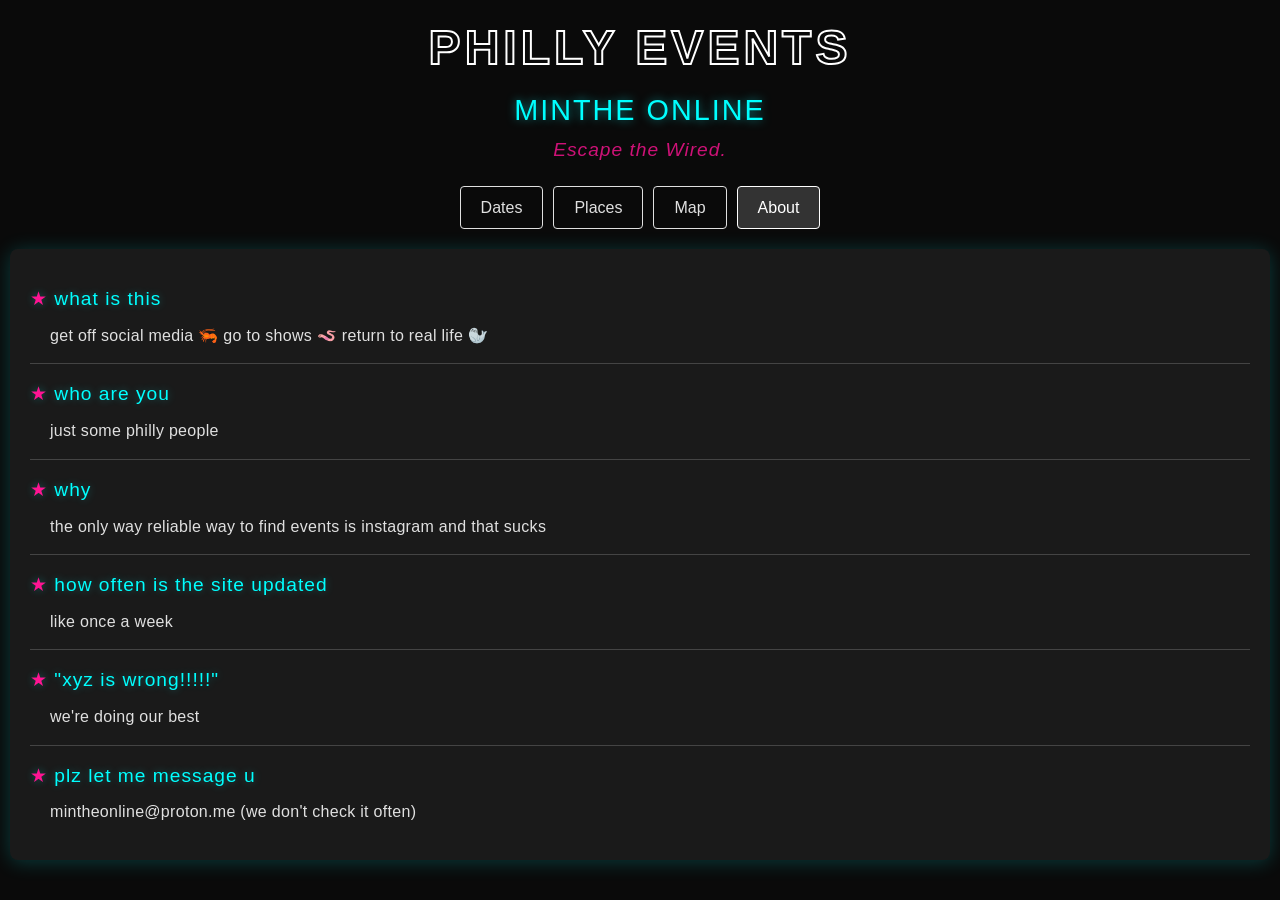
<file: about.html>
<!DOCTYPE html>
<html lang="en">
<head>
    <meta charset="UTF-8">
    <meta name="viewport" content="width=device-width, initial-scale=1.0">
    <title>About — Philly Events</title>
    <link rel="stylesheet" href="styles.css">
</head>
<body>
    <div class="container">
        <div class="header">
            <h1>Philly Events</h1>
            <h2>Minthe Online</h2>
            <h3>Escape the Wired.</h3>
        </div>
        <nav class="page-nav">
            <a href="/" class="nav-btn">Dates</a>
            <a href="places.html" class="nav-btn">Places</a>
            <a href="map.html" class="nav-btn">Map</a>
            <a href="about.html" class="nav-btn active">About</a>
        </nav>
        <div class="qa-list">
            <div class="qa-item">
                <div class="qa-question">what is this</div>
                <div class="qa-answer"> get off social media 🦐 go to shows 🪱 return to real life 🦭</div>
            </div>
            <div class="qa-item">
                <div class="qa-question">who are you</div>
                <div class="qa-answer">just some philly people</div>
            </div>
            <div class="qa-item">
                <div class="qa-question">why</div>
                <div class="qa-answer">the only way reliable way to find events is instagram and that sucks</div>
            </div>
            <div class="qa-item">
                <div class="qa-question">how often is the site updated</div>
                <div class="qa-answer">like once a week</div>
            </div>
            <div class="qa-item">
                <div class="qa-question">"xyz is wrong!!!!!"</div>
                <div class="qa-answer">we're doing our best</div>
            </div>
            <div class="qa-item">
                <div class="qa-question">plz let me message u</div>
                <div class="qa-answer">mintheonline@proton.me (we don't check it often)</div>
            </div>
        </div>
    </div>
</body>
</html>
</file>
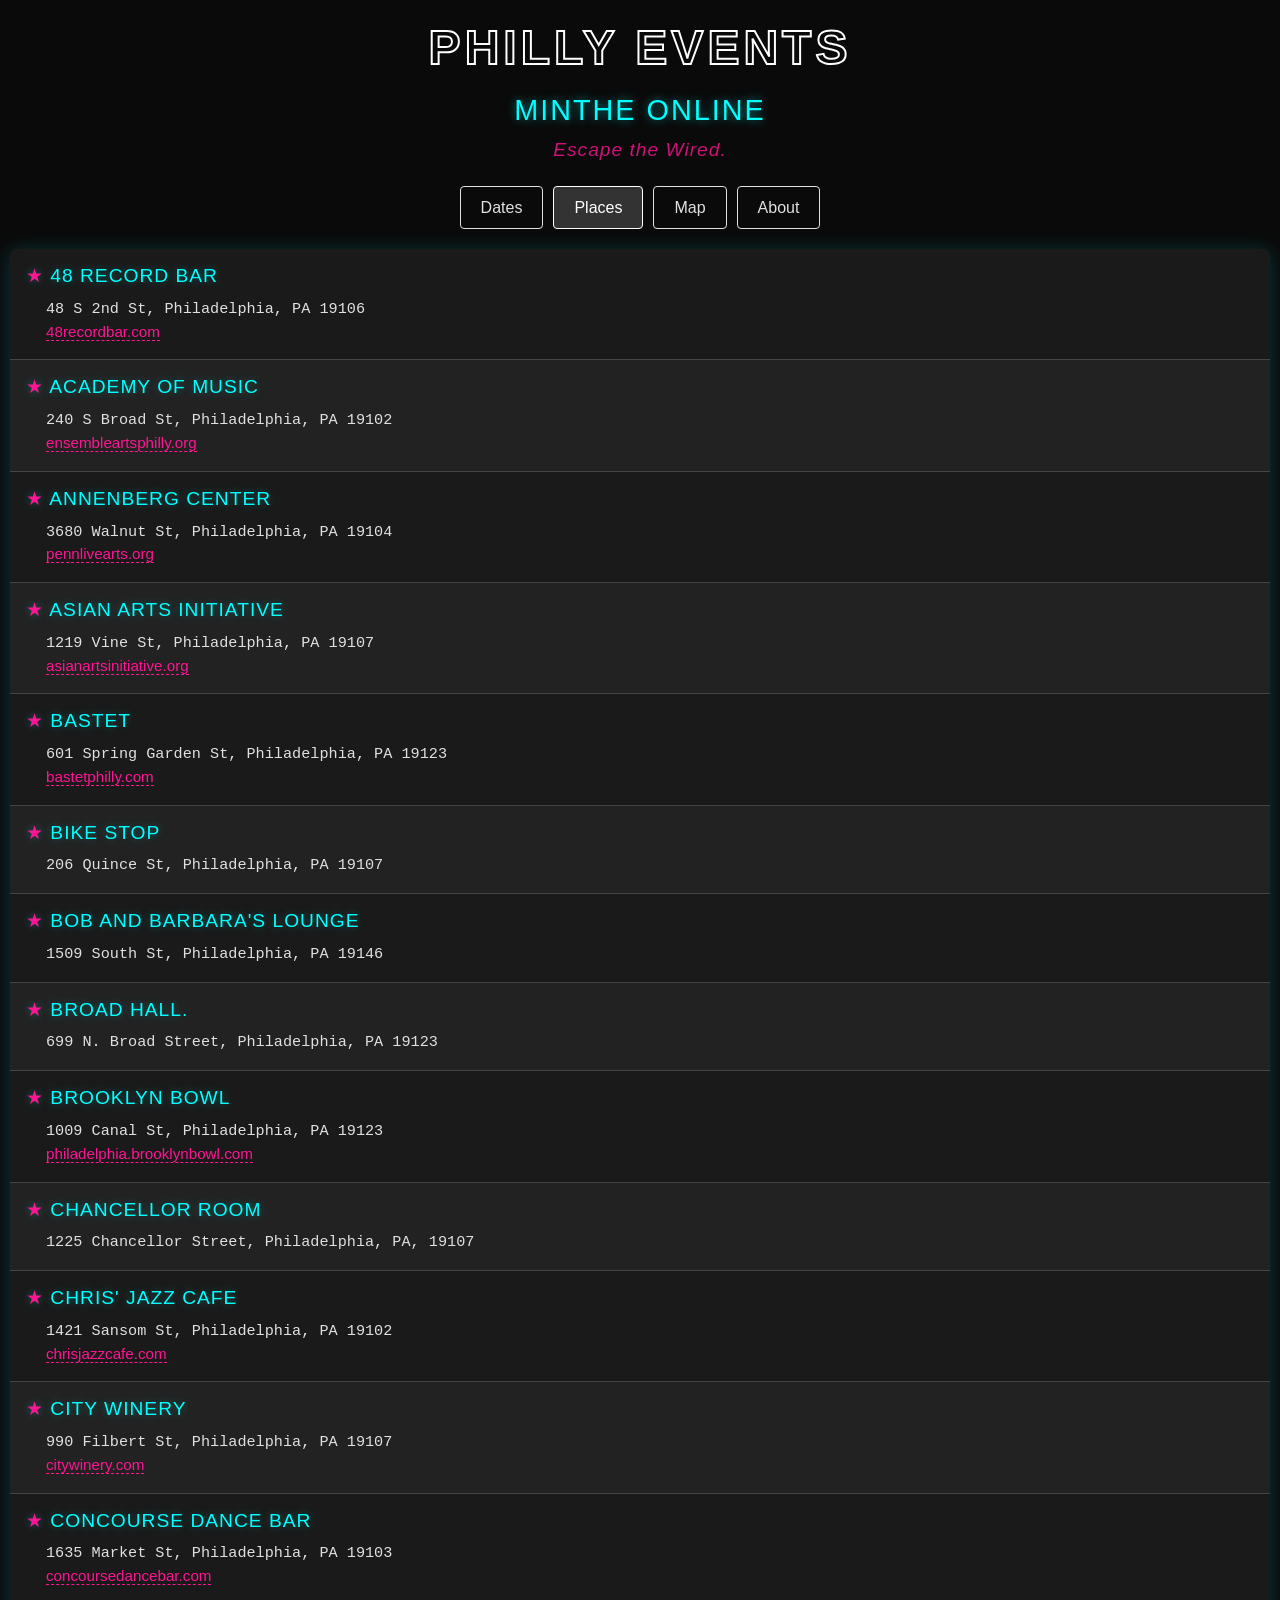
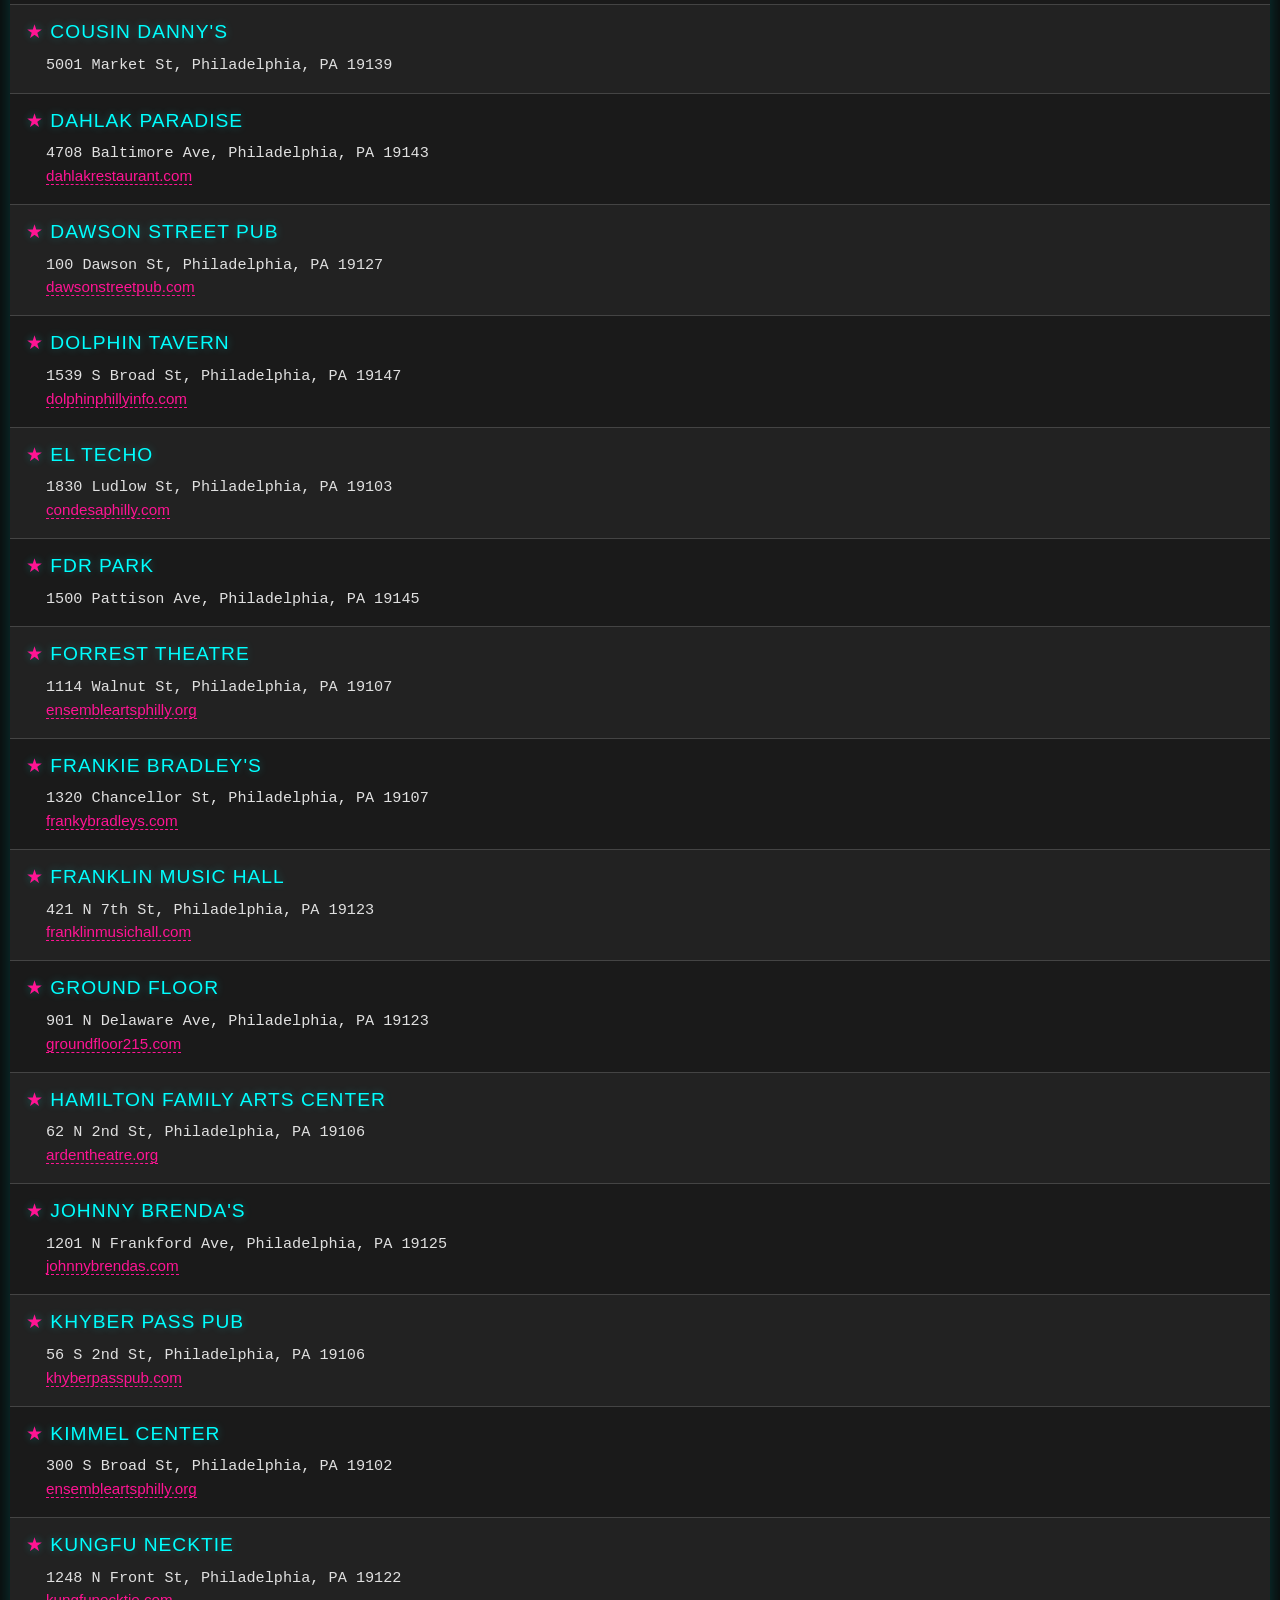
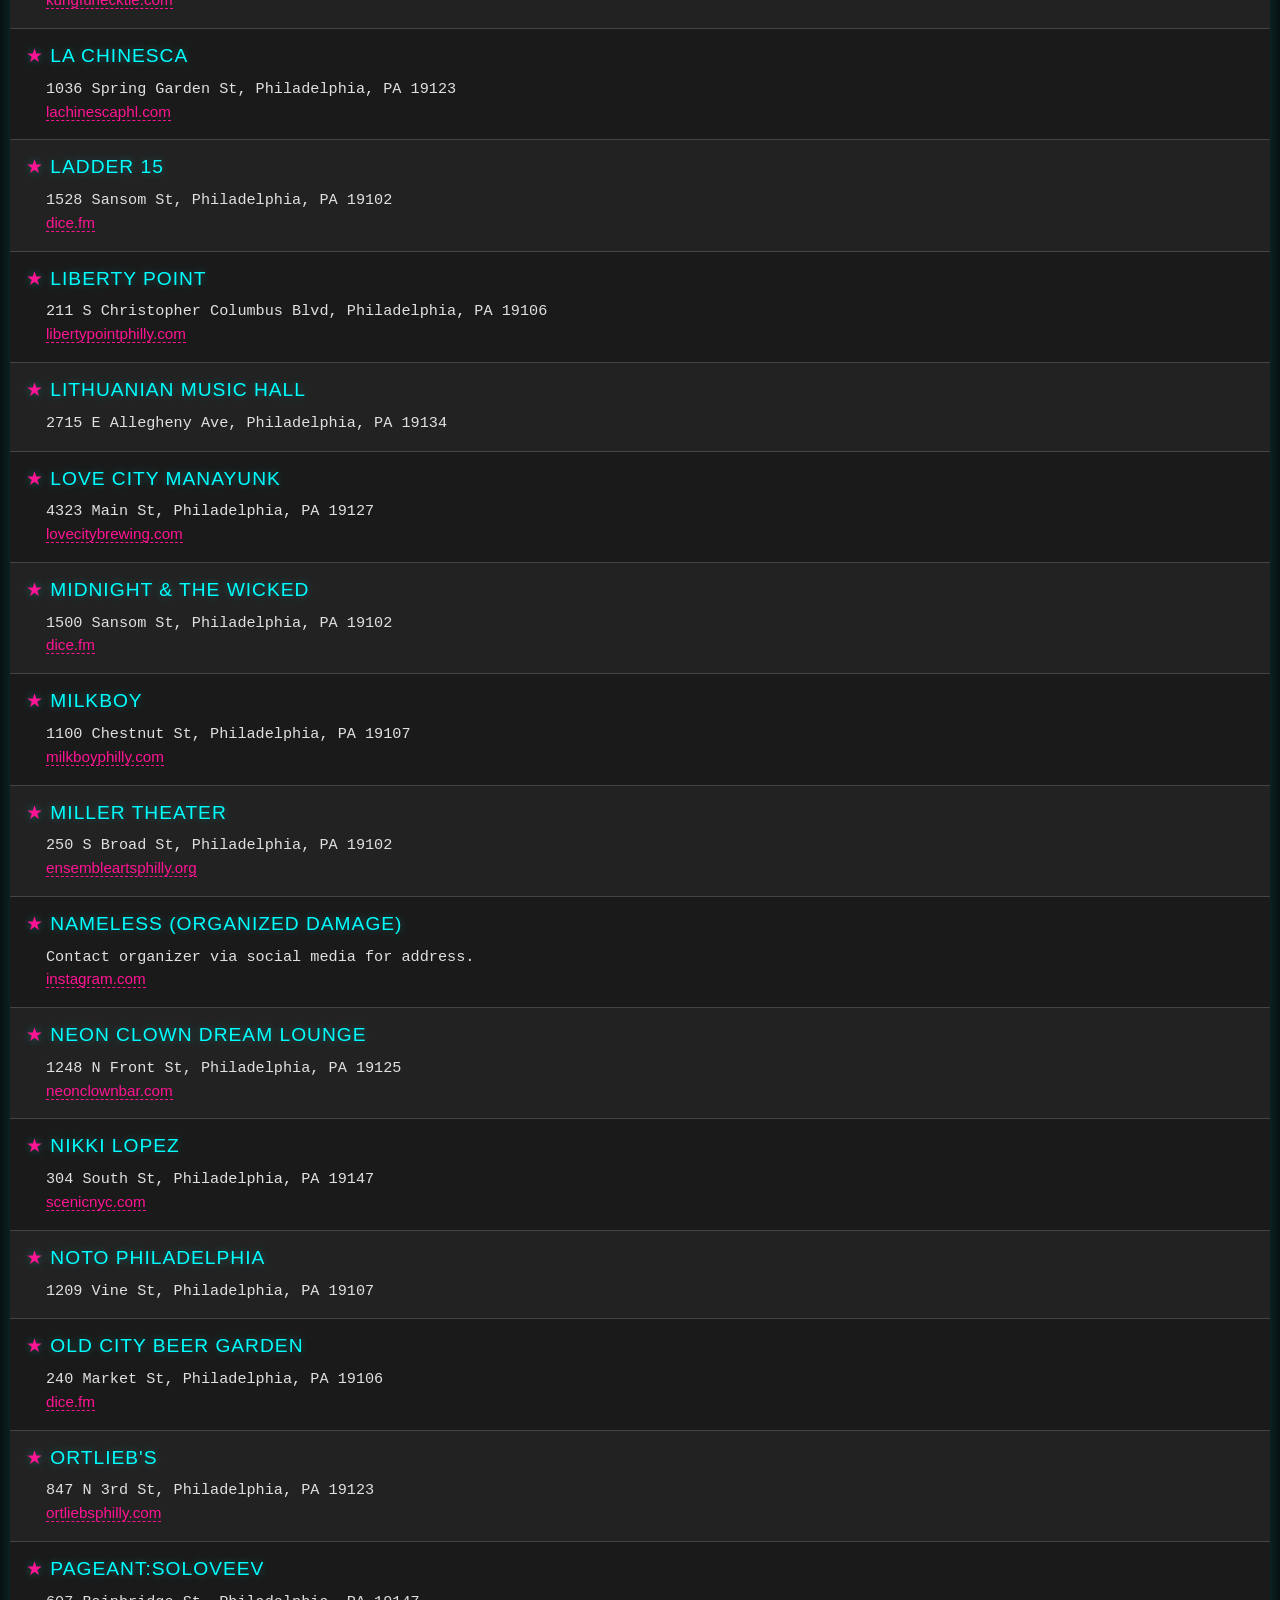
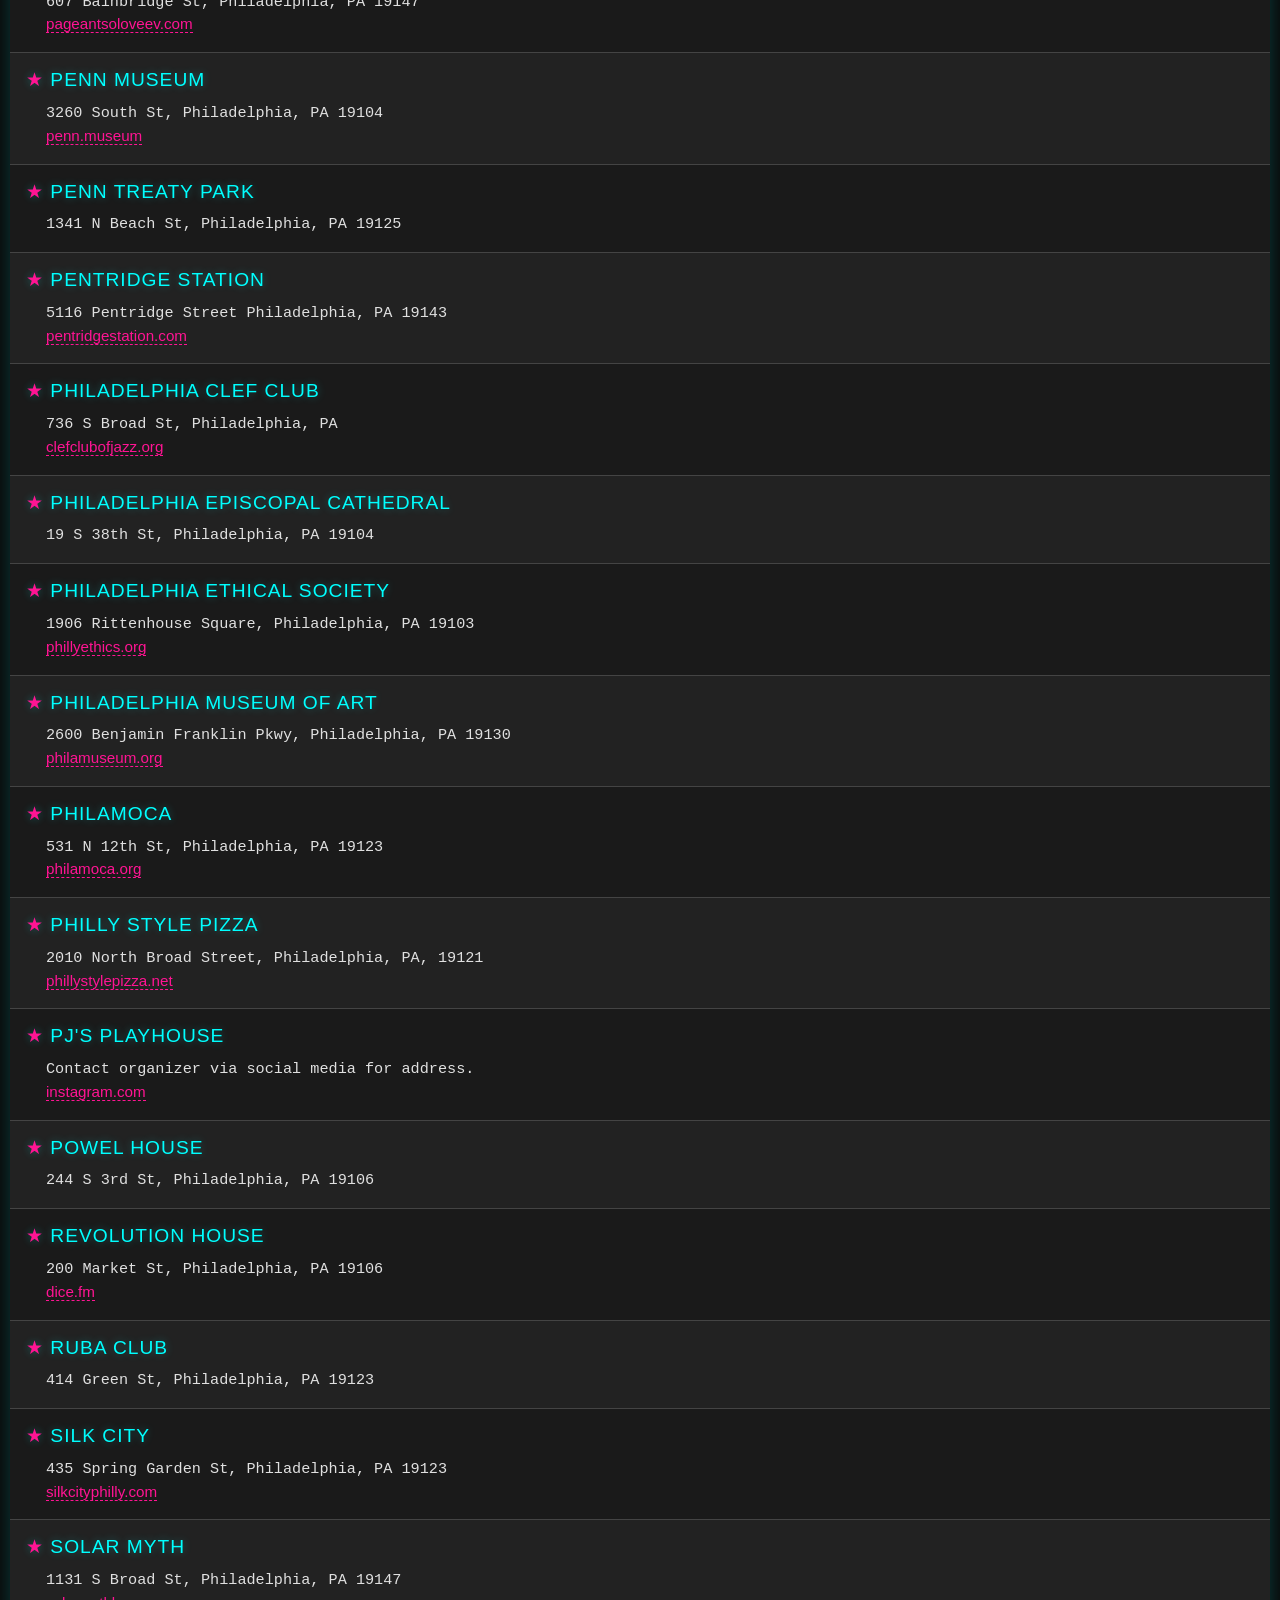
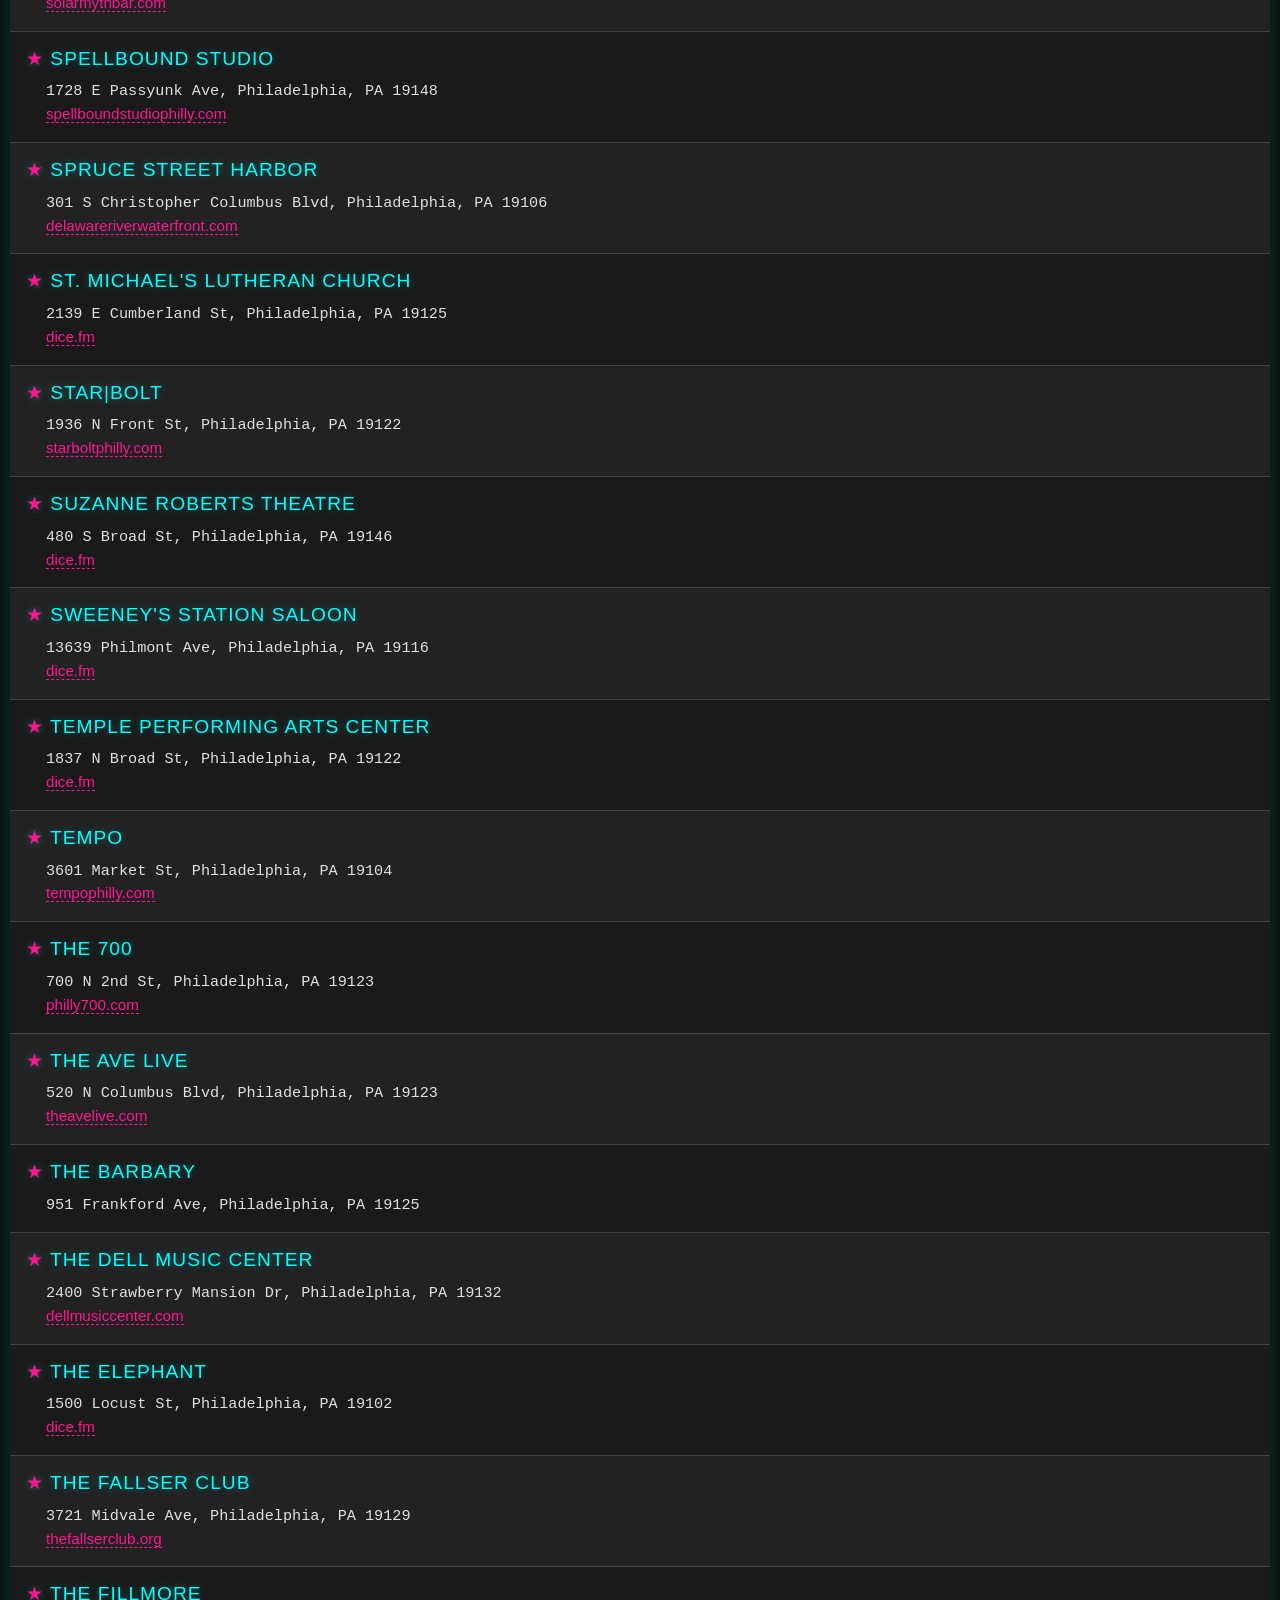
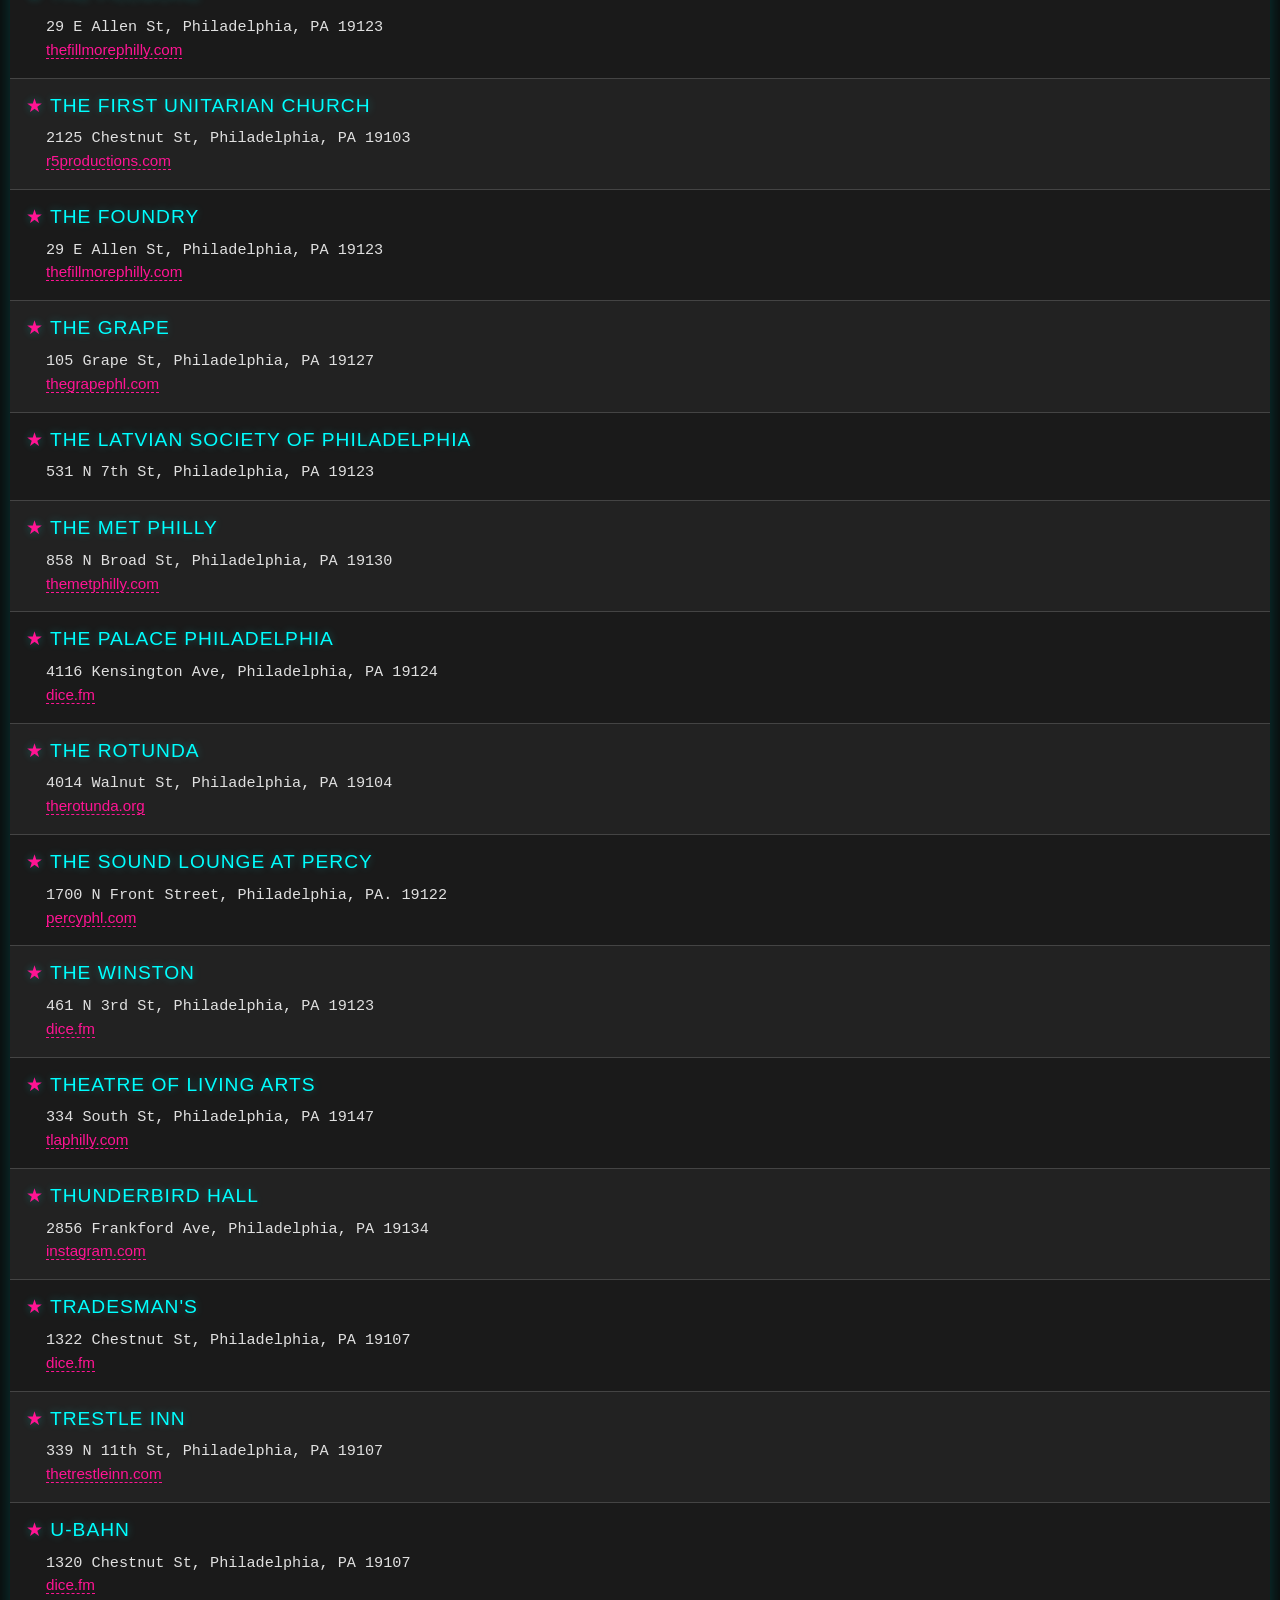
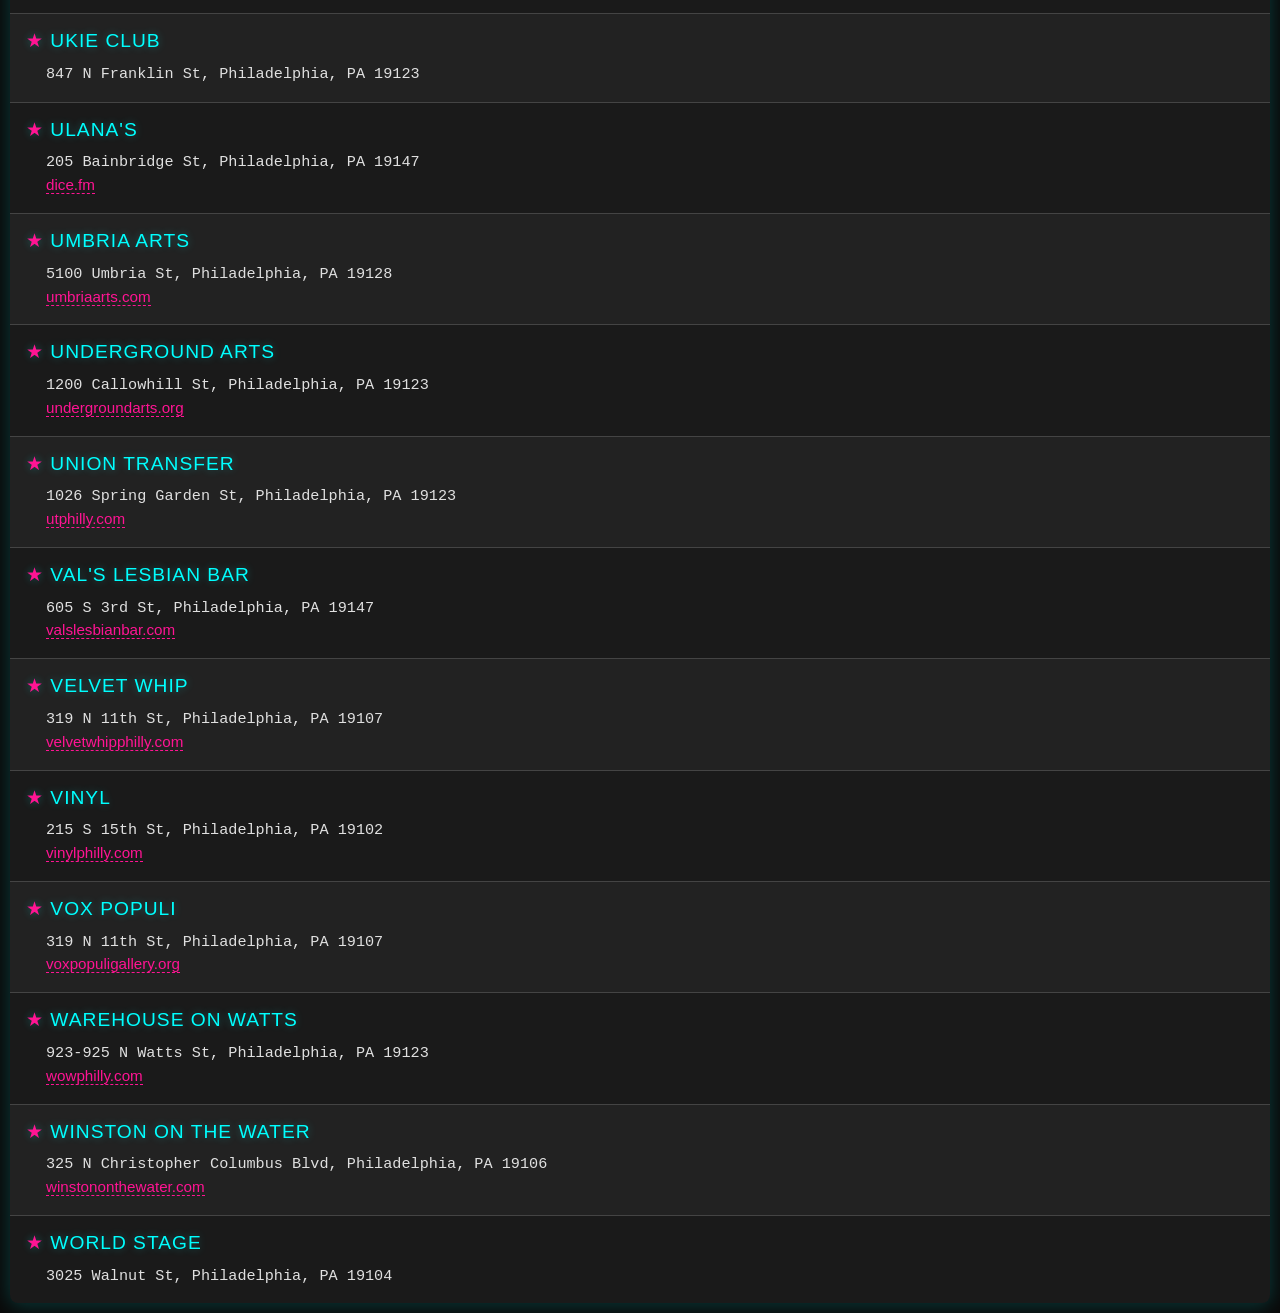
<file: places.html>
<!-- Used by generate_html.py to generate places.html -->
<!DOCTYPE html>
<html lang="en">

<head>
    <meta charset="UTF-8">
    <meta name="viewport" content="width=device-width, initial-scale=1.0">
    <title>Places — Philly Events</title>
    <link rel="stylesheet" href="styles.css">
</head>

<body>
    <div class="container">
        <div class="header">
            <h1>Philly Events</h1>
            <h2>Minthe Online</h2>
            <h3>Escape the Wired.</h3>
        </div>
        <nav class="page-nav">
            <a href="/" class="nav-btn">Dates</a>
            <a href="places.html" class="nav-btn active">Places</a>
            <a href="map.html" class="nav-btn">Map</a>
            <a href="about.html" class="nav-btn">About</a>
        </nav>
        <div class="places-list">
            <div class="places-item" id="48recordbar">
                <div class="places-name">48 Record Bar</div>
                <div class="places-address">48 S 2nd St, Philadelphia, PA 19106</div>
                <div class="places-website"><a href="https://www.48recordbar.com/" target="_blank">48recordbar.com</a></div>
                <div class="places-description"></div>
                <div class="place-shows" hidden><div class="place-no-shows">No upcoming shows.</div></div>
            </div>
            <div class="places-item" id="academyofmusic">
                <div class="places-name">Academy of Music</div>
                <div class="places-address">240 S Broad St, Philadelphia, PA 19102</div>
                <div class="places-website"><a href="https://www.ensembleartsphilly.org/" target="_blank">ensembleartsphilly.org</a></div>
                <div class="places-description"></div>
                <div class="place-shows" hidden>
                <div class="place-show">
                    <div class="place-show-date">Friday 01/29/2027</div>
                    <div class="place-show-title"><a href="https://www.ensembleartsphilly.org/tickets-and-events/resident-companies/opera-philadelphia/let-em-eat-cake" target="_blank">Let 'em Eat Cake</a></div>
                    <div class="place-show-artists">Let 'Em Eat Cake</div>
                </div>
                <div class="place-show">
                    <div class="place-show-date">Saturday 01/30/2027</div>
                    <div class="place-show-title"><a href="https://www.ensembleartsphilly.org/tickets-and-events/resident-companies/opera-philadelphia/let-em-eat-cake" target="_blank">Let 'em Eat Cake</a></div>
                    <div class="place-show-artists">Let 'Em Eat Cake</div>
                </div>
                <div class="place-show">
                    <div class="place-show-date">Sunday 01/31/2027</div>
                    <div class="place-show-title"><a href="https://www.ensembleartsphilly.org/tickets-and-events/resident-companies/opera-philadelphia/let-em-eat-cake" target="_blank">Let 'em Eat Cake</a></div>
                    <div class="place-show-artists">Let 'Em Eat Cake</div>
                </div>
                <div class="place-show">
                    <div class="place-show-date">Saturday 04/17/2027</div>
                    <div class="place-show-title"><a href="https://www.ensembleartsphilly.org/tickets-and-events/resident-companies/opera-philadelphia/aida" target="_blank">Aida</a></div>
                    <div class="place-show-artists">Aida</div>
                </div>
                <div class="place-show">
                    <div class="place-show-date">Tuesday 04/20/2027</div>
                    <div class="place-show-title"><a href="https://www.ensembleartsphilly.org/tickets-and-events/resident-companies/opera-philadelphia/aida" target="_blank">Aida</a></div>
                    <div class="place-show-artists">Aida</div>
                </div>
                <div class="place-show">
                    <div class="place-show-date">Friday 04/23/2027</div>
                    <div class="place-show-title"><a href="https://www.ensembleartsphilly.org/tickets-and-events/resident-companies/opera-philadelphia/aida" target="_blank">Aida</a></div>
                    <div class="place-show-artists">Aida</div>
                </div>
                <div class="place-show">
                    <div class="place-show-date">Sunday 04/25/2027</div>
                    <div class="place-show-title"><a href="https://www.ensembleartsphilly.org/tickets-and-events/resident-companies/opera-philadelphia/aida" target="_blank">Aida</a></div>
                    <div class="place-show-artists">Aida</div>
                </div></div>
            </div>
            <div class="places-item" id="annenbergcenter">
                <div class="places-name">Annenberg Center</div>
                <div class="places-address">3680 Walnut St, Philadelphia, PA 19104</div>
                <div class="places-website"><a href="https://pennlivearts.org/" target="_blank">pennlivearts.org</a></div>
                <div class="places-description"></div>
                <div class="place-shows" hidden>
                <div class="place-show">
                    <div class="place-show-date">Sunday 12/06/2026</div>
                    <div class="place-show-title"><a href="https://pennlivearts.org/event/IsaiahJThompson" target="_blank">Isaiah J. Thompson: A Guaraldi Holiday</a></div>
                    <div class="place-show-artists">Isaiah J. Thompson</div>
                </div>
                <div class="place-show">
                    <div class="place-show-date">Friday 12/18/2026</div>
                    <div class="place-show-title"><a href="https://pennlivearts.org/event/CCC2026" target="_blank">Choir! Choir! Choir!: Un-silent Night: An Epic Holiday Sing-along</a></div>
                    <div class="place-show-artists">Choir! Choir! Choir!</div>
                </div>
                <div class="place-show">
                    <div class="place-show-date">Sunday 01/24/2027</div>
                    <div class="place-show-title"><a href="https://pennlivearts.org/event/DelbertAnderson27" target="_blank">Delbert Anderson Quartet</a></div>
                    <div class="place-show-artists">Delbert Anderson Quartet</div>
                </div>
                <div class="place-show">
                    <div class="place-show-date">Friday 01/29/2027</div>
                    <div class="place-show-title"><a href="https://pennlivearts.org/event/DaymeArocena" target="_blank">Daymé Arocena</a></div>
                    <div class="place-show-artists">Daymé Arocena</div>
                </div>
                <div class="place-show">
                    <div class="place-show-date">Friday 02/05/2027</div>
                    <div class="place-show-title"><a href="https://pennlivearts.org/event/MarsalisReeves" target="_blank">Branford Marsalis & Dianne Reeves: Celebrate John Coltrane</a></div>
                    <div class="place-show-artists">Branford Marsalis & Dianne Reeves</div>
                </div>
                <div class="place-show">
                    <div class="place-show-date">Sunday 02/07/2027</div>
                    <div class="place-show-title"><a href="https://pennlivearts.org/event/ThirdCoastKotche" target="_blank">Third Coast Percussion & Glenn Kotche</a></div>
                    <div class="place-show-artists">Third Coast Percussion & Glenn Kotche</div>
                </div>
                <div class="place-show">
                    <div class="place-show-date">Thursday 02/11/2027</div>
                    <div class="place-show-title"><a href="https://pennlivearts.org/event/Dallahan" target="_blank">Dallahan</a></div>
                    <div class="place-show-artists">Dallahan</div>
                </div>
                <div class="place-show">
                    <div class="place-show-date">Friday 02/12/2027</div>
                    <div class="place-show-title"><a href="https://pennlivearts.org/event/MartinHayesDuo" target="_blank">Martin Hayes Duo: Special Guest Béla Fleck</a></div>
                    <div class="place-show-artists">Martin Hayes Duo</div>
                </div>
                <div class="place-show">
                    <div class="place-show-date">Saturday 02/13/2027</div>
                    <div class="place-show-title"><a href="https://pennlivearts.org/event/OpenSession2027" target="_blank">Open Session With Béla Fleck & Martin Hayes</a></div>
                    <div class="place-show-artists">Open Session with Béla Fleck & Martin Hayes</div>
                </div>
                <div class="place-show">
                    <div class="place-show-date">Saturday 02/13/2027</div>
                    <div class="place-show-title"><a href="https://pennlivearts.org/event/BrownColeman" target="_blank">Nora Brown With Stephanie Coleman: Special Guest James Shipp</a></div>
                    <div class="place-show-artists">Nora Brown with Stephanie Coleman</div>
                </div>
                <div class="place-show">
                    <div class="place-show-date">Sunday 03/07/2027</div>
                    <div class="place-show-title"><a href="https://pennlivearts.org/event/DanBlacksberg" target="_blank">Dan Blacksberg's Freilachs Music: Free Concert</a></div>
                    <div class="place-show-artists">Dan Blacksberg's Freilachs Music</div>
                </div>
                <div class="place-show">
                    <div class="place-show-date">Sunday 03/07/2027</div>
                    <div class="place-show-title"><a href="https://pennlivearts.org/event/123Andres" target="_blank">123 Andrés</a></div>
                    <div class="place-show-artists">123 Andrés</div>
                </div>
                <div class="place-show">
                    <div class="place-show-date">Sunday 03/07/2027</div>
                    <div class="place-show-title"><a href="https://pennlivearts.org/event/Mambazo2027" target="_blank">Ladysmith Black Mambazo</a></div>
                    <div class="place-show-artists">Ladysmith Black Mambazo</div>
                </div>
                <div class="place-show">
                    <div class="place-show-date">Monday 03/08/2027</div>
                    <div class="place-show-title"><a href="https://pennlivearts.org/event/Mambazo2027" target="_blank">Ladysmith Black Mambazo</a></div>
                    <div class="place-show-artists">Ladysmith Black Mambazo</div>
                </div>
                <div class="place-show">
                    <div class="place-show-date">Monday 03/08/2027</div>
                    <div class="place-show-title"><a href="https://pennlivearts.org/event/123Andres-CF" target="_blank">123 Andrés: Around The Américas</a></div>
                    <div class="place-show-artists">123 Andrés</div>
                </div>
                <div class="place-show">
                    <div class="place-show-date">Thursday 03/18/2027</div>
                    <div class="place-show-title"><a href="https://pennlivearts.org/event/EndeaOwens" target="_blank">Endea Owens & The Cookout</a></div>
                    <div class="place-show-artists">Endea Owens & The Cookout</div>
                </div>
                <div class="place-show">
                    <div class="place-show-date">Sunday 04/11/2027</div>
                    <div class="place-show-title"><a href="https://pennlivearts.org/event/SarahElizabethCharles" target="_blank">Sarah Elizabeth Charles</a></div>
                    <div class="place-show-artists">Sarah Elizabeth Charles</div>
                </div>
                <div class="place-show">
                    <div class="place-show-date">Sunday 04/25/2027</div>
                    <div class="place-show-title"><a href="https://pennlivearts.org/event/PGE2027" target="_blank">Philip Glass Ensemble: Koyaanisqatsi: Live With Film</a></div>
                    <div class="place-show-artists">Philip Glass Ensemble</div>
                </div>
                <div class="place-show">
                    <div class="place-show-date">Saturday 06/05/2027</div>
                    <div class="place-show-title"><a href="https://pennlivearts.org/event/AudraMcDonald" target="_blank">An Evening With Audra Mcdonald</a></div>
                    <div class="place-show-artists">An Evening with Audra McDonald</div>
                </div></div>
            </div>
            <div class="places-item" id="asianartsinitiative">
                <div class="places-name">Asian Arts Initiative</div>
                <div class="places-address">1219 Vine St, Philadelphia, PA 19107</div>
                <div class="places-website"><a href="https://asianartsinitiative.org" target="_blank">asianartsinitiative.org</a></div>
                <div class="places-description"></div>
                <div class="place-shows" hidden><div class="place-no-shows">No upcoming shows.</div></div>
            </div>
            <div class="places-item" id="bastet">
                <div class="places-name">Bastet</div>
                <div class="places-address">601 Spring Garden St, Philadelphia, PA 19123</div>
                <div class="places-website"><a href="https://www.bastetphilly.com/" target="_blank">bastetphilly.com</a></div>
                <div class="places-description"></div>
                <div class="place-shows" hidden>
                <div class="place-show">
                    <div class="place-show-date">Friday 11/27/2026</div>
                    <div class="place-show-title"><a href="https://ra.co/events/2575346" target="_blank">Bastet Presents: Loidis, John Raffaele</a></div>
                    <div class="place-show-artists">Loidis, John Raffaele</div>
                </div>
                <div class="place-show">
                    <div class="place-show-date">Saturday 11/28/2026</div>
                    <div class="place-show-title"><a href="https://ra.co/events/2570263" target="_blank">The Other Side Of Sound Feat. Andre Power & Ash Lauryn</a></div>
                    <div class="place-show-artists">Andre Power, Ash Lauryn, KINGSPY, DJ Dommis</div>
                </div>
                <div class="place-show">
                    <div class="place-show-date">Saturday 12/05/2026</div>
                    <div class="place-show-title"><a href="https://ra.co/events/2588998" target="_blank">Club Congress With Dj Holographic</a></div>
                    <div class="place-show-artists">DJ Holographic, DJ Love, DJ Matpat</div>
                </div>
                <div class="place-show">
                    <div class="place-show-date">Friday 12/11/2026</div>
                    <div class="place-show-title"><a href="https://ra.co/events/2565175" target="_blank">Subsurface X Transmit: Klasse Wrecks W Mr. Ho B2b Lucas Lozano, Sweater + More</a></div>
                    <div class="place-show-artists">Mr. Ho, Luca Lozano, Sweater, Bridget B, Noelani</div>
                </div></div>
            </div>
            <div class="places-item" id="bikestop">
                <div class="places-name">Bike Stop</div>
                <div class="places-address">206 Quince St, Philadelphia, PA 19107</div>
                <div class="places-website"></div>
                <div class="places-description"></div>
                <div class="place-shows" hidden><div class="place-no-shows">No upcoming shows.</div></div>
            </div>
            <div class="places-item" id="bobandbarbaraslounge">
                <div class="places-name">Bob and Barbara's Lounge</div>
                <div class="places-address">1509 South St, Philadelphia, PA 19146</div>
                <div class="places-website"></div>
                <div class="places-description"></div>
                <div class="place-shows" hidden>
                <div class="place-show">
                    <div class="place-show-date">Friday 12/04/2026</div>
                    <div class="place-show-title"><a href="https://ra.co/events/2576962" target="_blank">Activate</a></div>
                    <div class="place-show-artists">Cameron Kelly</div>
                </div></div>
            </div>
            <div class="places-item" id="broadhall">
                <div class="places-name">broad hall.</div>
                <div class="places-address">699 N. Broad Street, Philadelphia, PA 19123</div>
                <div class="places-website"></div>
                <div class="places-description"></div>
                <div class="place-shows" hidden>
                <div class="place-show">
                    <div class="place-show-date">Saturday 11/28/2026</div>
                    <div class="place-show-title"><a href="https://ra.co/events/2574383" target="_blank">Rogue Presents 'the Pure House City Tour'</a></div>
                    <div class="place-show-artists">ROGUE presents 'THE PURE HOUSE CITY TOUR'</div>
                </div>
                <div class="place-show">
                    <div class="place-show-date">Saturday 12/12/2026</div>
                    <div class="place-show-title"><a href="https://ra.co/events/2587708" target="_blank">Porkroll: Naughty Or Nice</a></div>
                    <div class="place-show-artists">Manny Ward, Redevil (2)</div>
                </div></div>
            </div>
            <div class="places-item" id="brooklynbowl">
                <div class="places-name">Brooklyn Bowl</div>
                <div class="places-address">1009 Canal St, Philadelphia, PA 19123</div>
                <div class="places-website"><a href="https://philadelphia.brooklynbowl.com/" target="_blank">philadelphia.brooklynbowl.com</a></div>
                <div class="places-description"></div>
                <div class="place-shows" hidden>
                <div class="place-show">
                    <div class="place-show-date">Friday 11/27/2026</div>
                    <div class="place-show-title"><a href="https://www.ticketmaster.com/2000s-rave-18-philadelphia-pennsylvania-11-27-2026/event/02006528B5A9A0A2" target="_blank">2000s Rave (18+)</a></div>
                    <div class="place-show-artists">2000s Rave (18+)</div>
                </div>
                <div class="place-show">
                    <div class="place-show-date">Saturday 11/28/2026</div>
                    <div class="place-show-title"><a href="https://www.ticketmaster.com/live-nation-presents-yallah-habibi-crew-philadelphia-pennsylvania-11-28-2026/event/02006544284FCA3D" target="_blank">Live Nation Presents: Yallah Habibi Crew (21+)</a></div>
                    <div class="place-show-artists">Live Nation Presents: Yallah Habibi Crew (21+)</div>
                </div>
                <div class="place-show">
                    <div class="place-show-date">Friday 12/04/2026</div>
                    <div class="place-show-title"><a href="https://www.ticketmaster.com/dax-the-anger-management-tour-philadelphia-pennsylvania-12-04-2026/event/020064A8BBD7EA0E" target="_blank">Dax - The Anger Management Tour</a></div>
                    <div class="place-show-artists">Dax - The Anger Management Tour</div>
                </div>
                <div class="place-show">
                    <div class="place-show-date">Saturday 12/05/2026</div>
                    <div class="place-show-title"><a href="https://www.ticketmaster.com/earlybirds-club-decades-party-21-philadelphia-pennsylvania-12-05-2026/event/02006530FC39223E" target="_blank">Earlybirds Club - Decades Party (21+)</a></div>
                    <div class="place-show-artists">Earlybirds Club - Decades Party (21+)</div>
                </div>
                <div class="place-show">
                    <div class="place-show-date">Sunday 12/06/2026</div>
                    <div class="place-show-title"><a href="https://www.ticketmaster.com/hunxho-philadelphia-pennsylvania-12-06-2026/event/02006536F29D53F6" target="_blank">Hunxho</a></div>
                    <div class="place-show-artists">Hunxho</div>
                </div>
                <div class="place-show">
                    <div class="place-show-date">Friday 12/11/2026</div>
                    <div class="place-show-title"><a href="https://www.ticketmaster.com/front-porch-revival-a-local-folk-philadelphia-pennsylvania-12-11-2026/event/0200653D0F2F9736" target="_blank">Front Porch Revival: A Local Folk Fest (18+)</a></div>
                    <div class="place-show-artists">Front Porch Revival: A Local Folk Fest (18+)</div>
                </div>
                <div class="place-show">
                    <div class="place-show-date">Saturday 12/19/2026</div>
                    <div class="place-show-title"><a href="https://www.ticketmaster.com/jawn-of-the-dead-philadelphia-pennsylvania-12-19-2026/event/020065440D7F9E91" target="_blank">Jawn Of The Dead</a></div>
                    <div class="place-show-artists">Jawn Of The Dead</div>
                </div>
                <div class="place-show">
                    <div class="place-show-date">Saturday 01/16/2027</div>
                    <div class="place-show-title"><a href="https://www.ticketmaster.com/hazy-cosmic-jive-philadelphia-pennsylvania-01-16-2027/event/0200655942074B24" target="_blank">Hazy Cosmic Jive</a></div>
                    <div class="place-show-artists">Hazy Cosmic Jive</div>
                </div>
                <div class="place-show">
                    <div class="place-show-date">Friday 01/22/2027</div>
                    <div class="place-show-title"><a href="https://www.ticketmaster.com/wxpn-welcomes-the-womack-sisters-philadelphia-pennsylvania-01-22-2027/event/02006542DF256F75" target="_blank">Wxpn Welcomes: The Womack Sisters</a></div>
                    <div class="place-show-artists">WXPN Welcomes: The Womack Sisters</div>
                </div>
                <div class="place-show">
                    <div class="place-show-date">Tuesday 02/09/2027</div>
                    <div class="place-show-title"><a href="https://www.ticketmaster.com/penelope-road-philadelphia-pennsylvania-02-09-2027/event/0200655912285853" target="_blank">Penelope Road</a></div>
                    <div class="place-show-artists">Penelope Road</div>
                </div>
                <div class="place-show">
                    <div class="place-show-date">Thursday 02/11/2027</div>
                    <div class="place-show-title"><a href="https://www.ticketmaster.com/dogpark-philadelphia-pennsylvania-02-11-2027/event/020065590051D3ED" target="_blank">Dogpark</a></div>
                    <div class="place-show-artists">Dogpark</div>
                </div>
                <div class="place-show">
                    <div class="place-show-date">Friday 02/12/2027</div>
                    <div class="place-show-title"><a href="https://www.ticketmaster.com/shot-of-southern-21-philadelphia-pennsylvania-02-12-2027/event/02006549CCF7CB34" target="_blank">Shot Of Southern (21+)</a></div>
                    <div class="place-show-artists">Shot Of Southern (21+)</div>
                </div>
                <div class="place-show">
                    <div class="place-show-date">Thursday 02/18/2027</div>
                    <div class="place-show-title"><a href="https://www.ticketmaster.com/effin-heartbeats-tour-philadelphia-pennsylvania-02-18-2027/event/0200654FEE533127" target="_blank">Effin - Heartbeats Tour</a></div>
                    <div class="place-show-artists">EFFIN - Heartbeats Tour</div>
                </div>
                <div class="place-show">
                    <div class="place-show-date">Sunday 02/21/2027</div>
                    <div class="place-show-title"><a href="https://www.ticketmaster.com/rare-americans-philadelphia-pennsylvania-02-21-2027/event/02006548DCDF140A" target="_blank">Rare Americans</a></div>
                    <div class="place-show-artists">Rare Americans</div>
                </div>
                <div class="place-show">
                    <div class="place-show-date">Friday 02/26/2027</div>
                    <div class="place-show-title"><a href="https://www.ticketmaster.com/northlane-the-anemoia-tour-philadelphia-pennsylvania-02-26-2027/event/020065381786A873" target="_blank">Northlane: The Anemoia Tour</a></div>
                    <div class="place-show-artists">Northlane: THE ANEMOIA TOUR</div>
                </div>
                <div class="place-show">
                    <div class="place-show-date">Friday 03/05/2027</div>
                    <div class="place-show-title"><a href="https://www.ticketmaster.com/niko-moon-back-to-my-roots-philadelphia-pennsylvania-03-05-2027/event/0200654635DA6145" target="_blank">Niko Moon: Back To My Roots Tour</a></div>
                    <div class="place-show-artists">Niko Moon: Back To My Roots Tour</div>
                </div>
                <div class="place-show">
                    <div class="place-show-date">Friday 03/12/2027</div>
                    <div class="place-show-title"><a href="https://www.ticketmaster.com/thrown-unwanted-north-america-tour-2027-philadelphia-pennsylvania-03-12-2027/event/02006550EEE3341F" target="_blank">Thrown: Unwanted North America Tour 2027</a></div>
                    <div class="place-show-artists">THROWN: UNWANTED NORTH AMERICA TOUR 2027</div>
                </div>
                <div class="place-show">
                    <div class="place-show-date">Tuesday 03/16/2027</div>
                    <div class="place-show-title"><a href="https://www.ticketmaster.com/valley-philadelphia-pennsylvania-03-16-2027/event/02006530F21CDFF2" target="_blank">Valley</a></div>
                    <div class="place-show-artists">Valley</div>
                </div>
                <div class="place-show">
                    <div class="place-show-date">Thursday 03/18/2027</div>
                    <div class="place-show-title"><a href="https://www.ticketmaster.com/jack-kays-jack-kays-and-his-philadelphia-pennsylvania-03-18-2027/event/020065382D9BDED1" target="_blank">Jack Kays - Jack Kays And His Band</a></div>
                    <div class="place-show-artists">Jack Kays - Jack Kays And His Band</div>
                </div>
                <div class="place-show">
                    <div class="place-show-date">Sunday 03/21/2027</div>
                    <div class="place-show-title"><a href="https://www.ticketmaster.com/alex-sampson-philadelphia-pennsylvania-03-21-2027/event/0200654DD227D9CF" target="_blank">Alex Sampson</a></div>
                    <div class="place-show-artists">Alex Sampson</div>
                </div>
                <div class="place-show">
                    <div class="place-show-date">Friday 03/26/2027</div>
                    <div class="place-show-title"><a href="https://www.ticketmaster.com/ayra-starr-starrgirl-world-tour-philadelphia-pennsylvania-03-26-2027/event/02006549270DBADD" target="_blank">Ayra Starr: Starrgirl World Tour</a></div>
                    <div class="place-show-artists">Ayra Starr: Starrgirl World Tour</div>
                </div>
                <div class="place-show">
                    <div class="place-show-date">Monday 04/05/2027</div>
                    <div class="place-show-title"><a href="https://www.ticketmaster.com/noah-rinker-philadelphia-pennsylvania-04-05-2027/event/0200656546E66BEC" target="_blank">Noah Rinker</a></div>
                    <div class="place-show-artists">Noah Rinker</div>
                </div>
                <div class="place-show">
                    <div class="place-show-date">Wednesday 04/07/2027</div>
                    <div class="place-show-title"><a href="https://www.ticketmaster.com/cigarettes-sunset-philadelphia-pennsylvania-04-07-2027/event/02006558FBFFEF11" target="_blank">Cigarettes @ Sunset</a></div>
                    <div class="place-show-artists">Cigarettes @ Sunset</div>
                </div>
                <div class="place-show">
                    <div class="place-show-date">Friday 04/16/2027</div>
                    <div class="place-show-title"><a href="https://www.ticketmaster.com/49-winchester-change-of-plans-tour-philadelphia-pennsylvania-04-16-2027/event/0200654FD120E250" target="_blank">49 Winchester: Change Of Plans Tour</a></div>
                    <div class="place-show-artists">49 Winchester: Change of Plans Tour</div>
                </div>
                <div class="place-show">
                    <div class="place-show-date">Thursday 04/22/2027</div>
                    <div class="place-show-title"><a href="https://www.ticketmaster.com/haiden-henderson-philadelphia-pennsylvania-04-22-2027/event/020065329551AC83" target="_blank">Haiden Henderson</a></div>
                    <div class="place-show-artists">Haiden Henderson</div>
                </div></div>
            </div>
            <div class="places-item" id="chancellorroom">
                <div class="places-name">Chancellor Room</div>
                <div class="places-address">1225 Chancellor Street, Philadelphia, PA, 19107</div>
                <div class="places-website"></div>
                <div class="places-description"></div>
                <div class="place-shows" hidden><div class="place-no-shows">No upcoming shows.</div></div>
            </div>
            <div class="places-item" id="chrisjazzcafe">
                <div class="places-name">Chris' Jazz Cafe</div>
                <div class="places-address">1421 Sansom St, Philadelphia, PA 19102</div>
                <div class="places-website"><a href="https://www.chrisjazzcafe.com/" target="_blank">chrisjazzcafe.com</a></div>
                <div class="places-description"></div>
                <div class="place-shows" hidden>
                <div class="place-show">
                    <div class="place-show-date">Friday 11/27/2026</div>
                    <div class="place-show-title"><a href="https://www.chrisjazzcafe.com/shows/386416" target="_blank">Chris Oatts Pretty Big Band And Special Guest Vocalist Chelsea Reed</a></div>
                    <div class="place-show-artists">Chris Oatts Pretty Big Band and Special Guest Vocalist Chelsea Reed</div>
                </div>
                <div class="place-show">
                    <div class="place-show-date">Friday 11/27/2026</div>
                    <div class="place-show-title"><a href="https://www.chrisjazzcafe.com/shows/394964" target="_blank">Oliver Mayman + Jam Session</a></div>
                    <div class="place-show-artists">Oliver Mayman + Jam Session</div>
                </div>
                <div class="place-show">
                    <div class="place-show-date">Saturday 11/28/2026</div>
                    <div class="place-show-title"><a href="https://www.chrisjazzcafe.com/shows/386414" target="_blank">Chris Oatts Pretty Big Band And Special Guest Vocalist Chelsea Reed</a></div>
                    <div class="place-show-artists">Chris Oatts Pretty Big Band and Special Guest Vocalist Chelsea Reed</div>
                </div>
                <div class="place-show">
                    <div class="place-show-date">Saturday 11/28/2026</div>
                    <div class="place-show-title"><a href="https://www.chrisjazzcafe.com/shows/394962" target="_blank">James Santangelo & The Late Night Jam</a></div>
                    <div class="place-show-artists">James Santangelo & The Late Night Jam</div>
                </div>
                <div class="place-show">
                    <div class="place-show-date">Tuesday 12/01/2026</div>
                    <div class="place-show-title"><a href="https://www.chrisjazzcafe.com/shows/392220" target="_blank">Fresh Cut Orchestra</a></div>
                    <div class="place-show-artists">Fresh Cut Orchestra</div>
                </div>
                <div class="place-show">
                    <div class="place-show-date">Wednesday 12/02/2026</div>
                    <div class="place-show-title"><a href="https://www.chrisjazzcafe.com/shows/388192" target="_blank">William Patterson University Jazz Ensemble</a></div>
                    <div class="place-show-artists">William Patterson University Jazz Ensemble</div>
                </div>
                <div class="place-show">
                    <div class="place-show-date">Thursday 12/03/2026</div>
                    <div class="place-show-title"><a href="https://www.chrisjazzcafe.com/shows/387756" target="_blank">Hoppin' John Orchestra 30 Year Anniversary</a></div>
                    <div class="place-show-artists">Hoppin' John Orchestra 30 Year Anniversary</div>
                </div>
                <div class="place-show">
                    <div class="place-show-date">Thursday 12/03/2026</div>
                    <div class="place-show-title"><a href="https://www.chrisjazzcafe.com/shows/391951" target="_blank">James Mcgovern & His Quintet</a></div>
                    <div class="place-show-artists">James McGovern & His Quintet</div>
                </div>
                <div class="place-show">
                    <div class="place-show-date">Friday 12/04/2026</div>
                    <div class="place-show-title"><a href="https://www.chrisjazzcafe.com/shows/386442" target="_blank">Tim Brey Trio - "snowed In" Holiday Album Release</a></div>
                    <div class="place-show-artists">Tim Brey Trio - "Snowed In" Holiday Album Release</div>
                </div>
                <div class="place-show">
                    <div class="place-show-date">Saturday 12/05/2026</div>
                    <div class="place-show-title"><a href="https://www.chrisjazzcafe.com/shows/383258" target="_blank">Winner Of The Ella Fitzgerald Competition Lucy Wijnands + Saxophonist Victor North & His Quartet</a></div>
                    <div class="place-show-artists">Winner of the Ella Fitzgerald Competition Lucy Wijnands + Saxophonist Victor North & His Quartet</div>
                </div>
                <div class="place-show">
                    <div class="place-show-date">Tuesday 12/08/2026</div>
                    <div class="place-show-title"><a href="https://www.chrisjazzcafe.com/shows/392222" target="_blank">Josh Lawrence + Color Theory</a></div>
                    <div class="place-show-artists">Josh Lawrence + Color Theory</div>
                </div>
                <div class="place-show">
                    <div class="place-show-date">Wednesday 12/09/2026</div>
                    <div class="place-show-title"><a href="https://www.chrisjazzcafe.com/shows/387758" target="_blank">Vocalist Olivia Perrin & Her Quintet</a></div>
                    <div class="place-show-artists">Vocalist Olivia Perrin & Her Quintet</div>
                </div>
                <div class="place-show">
                    <div class="place-show-date">Thursday 12/10/2026</div>
                    <div class="place-show-title"><a href="https://www.chrisjazzcafe.com/shows/387760" target="_blank">Gardyn Jazz Orchestra</a></div>
                    <div class="place-show-artists">Gardyn Jazz Orchestra</div>
                </div>
                <div class="place-show">
                    <div class="place-show-date">Thursday 12/10/2026</div>
                    <div class="place-show-title"><a href="https://www.chrisjazzcafe.com/shows/391952" target="_blank">James Mcgovern & His Quintet</a></div>
                    <div class="place-show-artists">James McGovern & His Quintet</div>
                </div>
                <div class="place-show">
                    <div class="place-show-date">Friday 12/11/2026</div>
                    <div class="place-show-title"><a href="https://www.chrisjazzcafe.com/shows/387627" target="_blank">Vocalist Anaïs Reno With The Peter Bernstein/aidan Mckeon Quartet</a></div>
                    <div class="place-show-artists">Vocalist Anaïs Reno with The Peter Bernstein/Aidan McKeon Quartet</div>
                </div>
                <div class="place-show">
                    <div class="place-show-date">Saturday 12/12/2026</div>
                    <div class="place-show-title"><a href="https://www.chrisjazzcafe.com/shows/387628" target="_blank">Vocalist Anaïs Reno With The Peter Bernstein/aidan Mckeon Quartet</a></div>
                    <div class="place-show-artists">Vocalist Anaïs Reno with The Peter Bernstein/Aidan McKeon Quartet</div>
                </div>
                <div class="place-show">
                    <div class="place-show-date">Tuesday 12/15/2026</div>
                    <div class="place-show-title"><a href="https://www.chrisjazzcafe.com/shows/392224" target="_blank">Josh Lawrence + And That Too</a></div>
                    <div class="place-show-artists">Josh Lawrence + And That Too</div>
                </div>
                <div class="place-show">
                    <div class="place-show-date">Wednesday 12/16/2026</div>
                    <div class="place-show-title"><a href="https://www.chrisjazzcafe.com/shows/388194" target="_blank">Peter Frank Big Band Christmas Show</a></div>
                    <div class="place-show-artists">Peter Frank Big Band Christmas Show</div>
                </div>
                <div class="place-show">
                    <div class="place-show-date">Wednesday 12/16/2026</div>
                    <div class="place-show-title"><a href="https://www.chrisjazzcafe.com/shows/388194" target="_blank">Lucas Beltran With The Peter Frank Orchestra</a></div>
                    <div class="place-show-artists">Lucas Beltran with the Peter Frank Orchestra</div>
                </div>
                <div class="place-show">
                    <div class="place-show-date">Thursday 12/17/2026</div>
                    <div class="place-show-title"><a href="https://www.chrisjazzcafe.com/shows/387754" target="_blank">Conjunto Philadelphia</a></div>
                    <div class="place-show-artists">Conjunto Philadelphia</div>
                </div>
                <div class="place-show">
                    <div class="place-show-date">Thursday 12/17/2026</div>
                    <div class="place-show-title"><a href="https://www.chrisjazzcafe.com/shows/391953" target="_blank">J. Sebastian Bongiovi & His Band</a></div>
                    <div class="place-show-artists">J. Sebastian Bongiovi & His Band</div>
                </div>
                <div class="place-show">
                    <div class="place-show-date">Friday 12/18/2026</div>
                    <div class="place-show-title"><a href="https://www.chrisjazzcafe.com/shows/387643" target="_blank">Joe Block's Holiday Extravaganza Featuring Vocalists Shabnam Abedi And Imani Rousselle</a></div>
                    <div class="place-show-artists">Joe Block's Holiday Extravaganza featuring Vocalists Shabnam Abedi and Imani Rousselle</div>
                </div>
                <div class="place-show">
                    <div class="place-show-date">Saturday 12/19/2026</div>
                    <div class="place-show-title"><a href="https://www.chrisjazzcafe.com/shows/387642" target="_blank">Joe Block's Holiday Extravaganza Featuring Vocalists Shabnam Abedi And Imani Rousselle</a></div>
                    <div class="place-show-artists">Joe Block's Holiday Extravaganza featuring Vocalists Shabnam Abedi and Imani Rousselle</div>
                </div>
                <div class="place-show">
                    <div class="place-show-date">Tuesday 12/22/2026</div>
                    <div class="place-show-title"><a href="https://www.chrisjazzcafe.com/shows/392226" target="_blank">Josh Lawrence + Call Time</a></div>
                    <div class="place-show-artists">Josh Lawrence + Call Time</div>
                </div>
                <div class="place-show">
                    <div class="place-show-date">Wednesday 12/23/2026</div>
                    <div class="place-show-title"><a href="https://www.chrisjazzcafe.com/shows/388196" target="_blank">Laura Orzehoski & Her Quintet's Holiday Show</a></div>
                    <div class="place-show-artists">Laura Orzehoski & Her Quintet's Holiday Show</div>
                </div>
                <div class="place-show">
                    <div class="place-show-date">Thursday 12/24/2026</div>
                    <div class="place-show-title"><a href="https://www.chrisjazzcafe.com/shows/388198" target="_blank">Bruce Klauber + Mary Ellen Desmond Celebrate Frank Sinatra, Judy Garland & Christmas</a></div>
                    <div class="place-show-artists">Bruce Klauber + Mary Ellen Desmond Celebrate Frank Sinatra, Judy Garland & Christmas</div>
                </div>
                <div class="place-show">
                    <div class="place-show-date">Monday 12/28/2026</div>
                    <div class="place-show-title"><a href="https://www.chrisjazzcafe.com/shows/387752" target="_blank">Philadelphia Jazz Orchestra Led By Joe Bongiovi</a></div>
                    <div class="place-show-artists">Philadelphia Jazz Orchestra Led By Joe Bongiovi</div>
                </div>
                <div class="place-show">
                    <div class="place-show-date">Tuesday 12/29/2026</div>
                    <div class="place-show-title"><a href="https://www.chrisjazzcafe.com/shows/392228" target="_blank">Josh Lawrence Holiday Show</a></div>
                    <div class="place-show-artists">Josh Lawrence Holiday Show</div>
                </div>
                <div class="place-show">
                    <div class="place-show-date">Wednesday 12/30/2026</div>
                    <div class="place-show-title"><a href="https://www.chrisjazzcafe.com/shows/388204" target="_blank">Drummer Ari Hoenig & The Jazzheads</a></div>
                    <div class="place-show-artists">Drummer Ari Hoenig & The Jazzheads</div>
                </div>
                <div class="place-show">
                    <div class="place-show-date">Thursday 12/31/2026</div>
                    <div class="place-show-title"><a href="https://www.chrisjazzcafe.com/shows/391930" target="_blank">Ring In The New Year With Chelsea Reed And The Fair Weather Nine!</a></div>
                    <div class="place-show-artists">Ring in the New Year with Chelsea Reed and the Fair Weather Nine!</div>
                </div>
                <div class="place-show">
                    <div class="place-show-date">Tuesday 01/12/2027</div>
                    <div class="place-show-title"><a href="https://www.chrisjazzcafe.com/shows/392798" target="_blank">Eric Mcgarry Group</a></div>
                    <div class="place-show-artists">Eric McGarry Group</div>
                </div>
                <div class="place-show">
                    <div class="place-show-date">Friday 01/15/2027</div>
                    <div class="place-show-title"><a href="https://www.chrisjazzcafe.com/shows/393005" target="_blank">Pianist George Colligan & His Quintet Featuring Saxophonists Nicole Glover & Jaleel Shaw</a></div>
                    <div class="place-show-artists">Pianist George Colligan & His Quintet featuring Saxophonists Nicole Glover & Jaleel Shaw</div>
                </div>
                <div class="place-show">
                    <div class="place-show-date">Saturday 01/16/2027</div>
                    <div class="place-show-title"><a href="https://www.chrisjazzcafe.com/shows/393765" target="_blank">George Colligan's All Star Sextet Featuring Saxophonists Jaleel Shaw & Aidan Mckeon + Trumpeter Anthony Hervey</a></div>
                    <div class="place-show-artists">George Colligan's All Star Sextet featuring Saxophonists Jaleel Shaw & Aidan McKeon + Trumpeter Anthony Hervey</div>
                </div>
                <div class="place-show">
                    <div class="place-show-date">Friday 01/22/2027</div>
                    <div class="place-show-title"><a href="https://www.chrisjazzcafe.com/shows/393767" target="_blank">Kurt Rosenwinkel's Riptet</a></div>
                    <div class="place-show-artists">Kurt Rosenwinkel's Riptet</div>
                </div>
                <div class="place-show">
                    <div class="place-show-date">Saturday 01/23/2027</div>
                    <div class="place-show-title"><a href="https://www.chrisjazzcafe.com/shows/393769" target="_blank">Kurt Rosenwinkel's Riptet</a></div>
                    <div class="place-show-artists">Kurt Rosenwinkel's Riptet</div>
                </div>
                <div class="place-show">
                    <div class="place-show-date">Friday 01/29/2027</div>
                    <div class="place-show-title"><a href="https://www.chrisjazzcafe.com/shows/394847" target="_blank">Pianist Brandon Goldberg & His Trio</a></div>
                    <div class="place-show-artists">Pianist Brandon Goldberg & His Trio</div>
                </div>
                <div class="place-show">
                    <div class="place-show-date">Saturday 01/30/2027</div>
                    <div class="place-show-title"><a href="https://www.chrisjazzcafe.com/shows/394845" target="_blank">Pianist Brandon Goldberg & His Trio</a></div>
                    <div class="place-show-artists">Pianist Brandon Goldberg & His Trio</div>
                </div>
                <div class="place-show">
                    <div class="place-show-date">Friday 02/05/2027</div>
                    <div class="place-show-title"><a href="https://www.chrisjazzcafe.com/shows/394850" target="_blank">Saxophonist Langston Hughes Ii & His Quinitet</a></div>
                    <div class="place-show-artists">Saxophonist Langston Hughes II & His Quinitet</div>
                </div>
                <div class="place-show">
                    <div class="place-show-date">Saturday 02/06/2027</div>
                    <div class="place-show-title"><a href="https://www.chrisjazzcafe.com/shows/394852" target="_blank">Show Title: Pianist Pete Malinverni & His Trio + Special Guest Guitarist Pasquale Grasso</a></div>
                    <div class="place-show-artists">Show Title: Pianist Pete Malinverni & His Trio + Special Guest Guitarist Pasquale Grasso</div>
                </div>
                <div class="place-show">
                    <div class="place-show-date">Friday 02/19/2027</div>
                    <div class="place-show-title"><a href="https://www.chrisjazzcafe.com/shows/394855" target="_blank">Drummer Chris Beck & His Quartet</a></div>
                    <div class="place-show-artists">Drummer Chris Beck & His Quartet</div>
                </div>
                <div class="place-show">
                    <div class="place-show-date">Friday 02/26/2027</div>
                    <div class="place-show-title"><a href="https://www.chrisjazzcafe.com/shows/393771" target="_blank">Vocalist Georgia Heers & Her Band</a></div>
                    <div class="place-show-artists">Vocalist Georgia Heers & Her Band</div>
                </div>
                <div class="place-show">
                    <div class="place-show-date">Saturday 02/27/2027</div>
                    <div class="place-show-title"><a href="https://www.chrisjazzcafe.com/shows/393773" target="_blank">Vocalist Georgia Heers & Her Band</a></div>
                    <div class="place-show-artists">Vocalist Georgia Heers & Her Band</div>
                </div>
                <div class="place-show">
                    <div class="place-show-date">Friday 03/05/2027</div>
                    <div class="place-show-title"><a href="https://www.chrisjazzcafe.com/shows/394863" target="_blank">Trumpeter Duane Eubanks Quintet Featuring Trombonist Robin Eubanks</a></div>
                    <div class="place-show-artists">Trumpeter Duane Eubanks Quintet featuring Trombonist Robin Eubanks</div>
                </div>
                <div class="place-show">
                    <div class="place-show-date">Saturday 03/06/2027</div>
                    <div class="place-show-title"><a href="https://www.chrisjazzcafe.com/shows/394865" target="_blank">Trumpeter Duane Eubanks Quintet Featuring Trombonist Robin Eubanks</a></div>
                    <div class="place-show-artists">Trumpeter Duane Eubanks Quintet featuring Trombonist Robin Eubanks</div>
                </div>
                <div class="place-show">
                    <div class="place-show-date">Friday 03/12/2027</div>
                    <div class="place-show-title"><a href="https://www.chrisjazzcafe.com/shows/394868" target="_blank">Trumpeter Wallace Roney Jr. & His Quartet</a></div>
                    <div class="place-show-artists">Trumpeter Wallace Roney Jr. & His Quartet</div>
                </div>
                <div class="place-show">
                    <div class="place-show-date">Saturday 03/13/2027</div>
                    <div class="place-show-title"><a href="https://www.chrisjazzcafe.com/shows/394871" target="_blank">Trumpeter Anthony Hervey & His Sextet</a></div>
                    <div class="place-show-artists">Trumpeter Anthony Hervey & His Sextet</div>
                </div></div>
            </div>
            <div class="places-item" id="citywinery">
                <div class="places-name">City Winery</div>
                <div class="places-address">990 Filbert St, Philadelphia, PA 19107</div>
                <div class="places-website"><a href="https://citywinery.com/philadelphia" target="_blank">citywinery.com</a></div>
                <div class="places-description"></div>
                <div class="place-shows" hidden>
                <div class="place-show">
                    <div class="place-show-date">Friday 11/27/2026</div>
                    <div class="place-show-title"><a href="https://tickets.citywinery.com/event/funk-flex-biggest-rb-dinner-party-calling-all-sa-2d1na9" target="_blank">Funk Flex "biggest R&b Dinner Party" Calling All Sagittarius"</a></div>
                    <div class="place-show-artists">Funk Flex "Biggest R&B Dinner Party" Calling all Sagittarius"</div>
                </div>
                <div class="place-show">
                    <div class="place-show-date">Saturday 11/28/2026</div>
                    <div class="place-show-title"><a href="https://tickets.citywinery.com/event/strange-attraction-the-cure-tribute-w-unloveable-sox5er" target="_blank">Strange Attraction (the Cure Tribute) W/ Unloveable (the Smiths Tribute)</a></div>
                    <div class="place-show-artists">Strange Attraction (The Cure Tribute) w/ Unloveable (The Smiths Tribute)</div>
                </div>
                <div class="place-show">
                    <div class="place-show-date">Sunday 11/29/2026</div>
                    <div class="place-show-title"><a href="https://tickets.citywinery.com/event/urban-guerilla-orchestra-2kwi5o" target="_blank">Urban Guerilla Orchestra</a></div>
                    <div class="place-show-artists">Urban Guerilla Orchestra</div>
                </div>
                <div class="place-show">
                    <div class="place-show-date">Monday 11/30/2026</div>
                    <div class="place-show-title"><a href="https://tickets.citywinery.com/event/lena-l-presents-gift-a-curse-fzkxsi" target="_blank">Lena L. Presents: Gift & A Curse</a></div>
                    <div class="place-show-artists">Lena L. Presents: Gift & A Curse</div>
                </div>
                <div class="place-show">
                    <div class="place-show-date">Tuesday 12/01/2026</div>
                    <div class="place-show-title"><a href="https://tickets.citywinery.com/event/mike-tramp-of-white-lion-acoustic-11omxp" target="_blank">Mike Tramp Of White Lion Acoustic</a></div>
                    <div class="place-show-artists">Mike Tramp of White Lion Acoustic</div>
                </div>
                <div class="place-show">
                    <div class="place-show-date">Wednesday 12/02/2026</div>
                    <div class="place-show-title"><a href="https://tickets.citywinery.com/event/david-archuletas-warm-me-up-holiday-tour-2026-fylfxy" target="_blank">David Archuleta's Warm Me Up Holiday Tour 2026</a></div>
                    <div class="place-show-artists">David Archuleta's Warm Me Up Holiday Tour 2026</div>
                </div>
                <div class="place-show">
                    <div class="place-show-date">Wednesday 12/02/2026</div>
                    <div class="place-show-title"><a href="https://tickets.citywinery.com/event/kate-voegele-then-now-tour-xkrhq1" target="_blank">Kate Voegele "then & Now" Tour With Fake Suede</a></div>
                    <div class="place-show-artists">Kate Voegele "Then & Now" Tour with Fake Suede</div>
                </div>
                <div class="place-show">
                    <div class="place-show-date">Sunday 12/06/2026</div>
                    <div class="place-show-title"><a href="https://tickets.citywinery.com/event/jon-mclaughlin-home-for-the-holidays-zodhoq" target="_blank">Jon Mclaughlin "home For The Holidays"</a></div>
                    <div class="place-show-artists">Jon McLaughlin "Home for The Holidays"</div>
                </div>
                <div class="place-show">
                    <div class="place-show-date">Sunday 12/06/2026</div>
                    <div class="place-show-title"><a href="https://tickets.citywinery.com/event/christopher-michael-stevens-birthday-show-76sqah" target="_blank">Christopher Michael Stevens: Birthday Show</a></div>
                    <div class="place-show-artists">Christopher Michael Stevens: Birthday Show</div>
                </div>
                <div class="place-show">
                    <div class="place-show-date">Monday 12/07/2026</div>
                    <div class="place-show-title"><a href="https://tickets.citywinery.com/event/john-doyle-cathie-ryan-and-mick-mcauley-an-irish-701rwu" target="_blank">John Doyle, Cathie Ryan, And Mick Mcauley "an Irish Christmas"</a></div>
                    <div class="place-show-artists">John Doyle, Cathie Ryan, and Mick McAuley "An Irish Christmas"</div>
                </div>
                <div class="place-show">
                    <div class="place-show-date">Tuesday 12/08/2026</div>
                    <div class="place-show-title"><a href="https://tickets.citywinery.com/event/benny-the-butcher-w-a-live-band-m0q3lj" target="_blank">Benny The Butcher W/ A Live Band</a></div>
                    <div class="place-show-artists">Benny The Butcher w/ a Live Band</div>
                </div>
                <div class="place-show">
                    <div class="place-show-date">Wednesday 12/09/2026</div>
                    <div class="place-show-title"><a href="https://tickets.citywinery.com/event/motown-christmas-ft-jukeboxx-6991pa" target="_blank">Motown Christmas Ft. The Motown Experience</a></div>
                    <div class="place-show-artists">Motown Christmas ft. The Motown Experience</div>
                </div>
                <div class="place-show">
                    <div class="place-show-date">Thursday 12/10/2026</div>
                    <div class="place-show-title"><a href="https://tickets.citywinery.com/event/the-roddenberries-the-inner-light-outer-limits-h-n8olie" target="_blank">The Roddenberries: The Inner Light & Outer Limits Holiday Spectacular</a></div>
                    <div class="place-show-artists">The Roddenberries: The Inner Light & Outer Limits Holiday Spectacular</div>
                </div>
                <div class="place-show">
                    <div class="place-show-date">Saturday 12/12/2026</div>
                    <div class="place-show-title"><a href="https://tickets.citywinery.com/event/everett-bradleys-holidelic-3x9c0d" target="_blank">Everett Bradley's Holidelic</a></div>
                    <div class="place-show-artists">Everett Bradley's Holidelic</div>
                </div>
                <div class="place-show">
                    <div class="place-show-date">Sunday 12/13/2026</div>
                    <div class="place-show-title"><a href="https://tickets.citywinery.com/event/whats-the-buzz-presents-grinch-drag-brunch-ens31z" target="_blank">What's The Buzz Presents Grinch Drag Brunch</a></div>
                    <div class="place-show-artists">What's The Buzz Presents Grinch Drag Brunch</div>
                </div>
                <div class="place-show">
                    <div class="place-show-date">Sunday 12/13/2026</div>
                    <div class="place-show-title"><a href="https://tickets.citywinery.com/event/mickey-guyton-friends-holiday-tour-h4amc0" target="_blank">Mickey Guyton & Friends Holiday Tour</a></div>
                    <div class="place-show-artists">Mickey Guyton & Friends Holiday Tour</div>
                </div>
                <div class="place-show">
                    <div class="place-show-date">Sunday 12/13/2026</div>
                    <div class="place-show-title"><a href="https://tickets.citywinery.com/event/mic-king-for-your-consideration-live-7nc0kv" target="_blank">Mic King - For Your Consideration Live</a></div>
                    <div class="place-show-artists">MIC KING - FOR YOUR CONSIDERATION LIVE</div>
                </div>
                <div class="place-show">
                    <div class="place-show-date">Monday 12/14/2026</div>
                    <div class="place-show-title"><a href="https://tickets.citywinery.com/event/jody-nardone-trio-a-charlie-brown-christmas-wsnww4" target="_blank">Jody Nardone Trio "a Charlie Brown Christmas"</a></div>
                    <div class="place-show-artists">Jody Nardone Trio "A Charlie Brown Christmas"</div>
                </div>
                <div class="place-show">
                    <div class="place-show-date">Tuesday 12/15/2026</div>
                    <div class="place-show-title"><a href="https://tickets.citywinery.com/event/a-take-6-christmas-1gjk88" target="_blank">A Take 6 Christmas</a></div>
                    <div class="place-show-artists">A Take 6 Christmas</div>
                </div>
                <div class="place-show">
                    <div class="place-show-date">Wednesday 12/16/2026</div>
                    <div class="place-show-title"><a href="https://tickets.citywinery.com/event/rnb-after-dark-presents-nadir-azimm-live-msqplm" target="_blank">Rnb After Dark Presents: Nadir Azimm Live</a></div>
                    <div class="place-show-artists">RNB AFTER DARK PRESENTS: NADIR AZIMM LIVE</div>
                </div>
                <div class="place-show">
                    <div class="place-show-date">Thursday 12/17/2026</div>
                    <div class="place-show-title"><a href="https://tickets.citywinery.com/event/musiq-soulchild-z8unt8" target="_blank">Musiq Soulchild</a></div>
                    <div class="place-show-artists">Musiq Soulchild</div>
                </div>
                <div class="place-show">
                    <div class="place-show-date">Friday 12/18/2026</div>
                    <div class="place-show-title"><a href="https://tickets.citywinery.com/event/musiq-soulchild-r65id8" target="_blank">Musiq Soulchild</a></div>
                    <div class="place-show-artists">Musiq Soulchild</div>
                </div>
                <div class="place-show">
                    <div class="place-show-date">Saturday 12/19/2026</div>
                    <div class="place-show-title"><a href="https://tickets.citywinery.com/event/joshua-mitchell-v9p72r" target="_blank">Joshua Mitchell - The World's New Superstar (encore)</a></div>
                    <div class="place-show-artists">Joshua Mitchell - The World's New Superstar (encore)</div>
                </div>
                <div class="place-show">
                    <div class="place-show-date">Sunday 12/20/2026</div>
                    <div class="place-show-title"><a href="https://tickets.citywinery.com/event/damien-escobar-xs8z2g" target="_blank">Damien Escobar</a></div>
                    <div class="place-show-artists">Damien Escobar</div>
                </div>
                <div class="place-show">
                    <div class="place-show-date">Sunday 12/20/2026</div>
                    <div class="place-show-title"><a href="https://tickets.citywinery.com/event/an-evening-with-richard-saunders-nbnglq" target="_blank">An Evening With Richard Saunders</a></div>
                    <div class="place-show-artists">An Evening with Richard Saunders</div>
                </div>
                <div class="place-show">
                    <div class="place-show-date">Monday 12/21/2026</div>
                    <div class="place-show-title"><a href="https://tickets.citywinery.com/event/musiq-soulchild-54nh17" target="_blank">Musiq Soulchild</a></div>
                    <div class="place-show-artists">Musiq Soulchild</div>
                </div>
                <div class="place-show">
                    <div class="place-show-date">Tuesday 12/22/2026</div>
                    <div class="place-show-title"><a href="https://tickets.citywinery.com/event/musiq-soulchild-05wxr0" target="_blank">Musiq Soulchild</a></div>
                    <div class="place-show-artists">Musiq Soulchild</div>
                </div>
                <div class="place-show">
                    <div class="place-show-date">Monday 12/28/2026</div>
                    <div class="place-show-title"><a href="https://tickets.citywinery.com/event/the-adam-ezra-group-xq0kme" target="_blank">Adam Ezra Group With Jeff Kazee</a></div>
                    <div class="place-show-artists">Adam Ezra Group with Jeff Kazee</div>
                </div>
                <div class="place-show">
                    <div class="place-show-date">Tuesday 12/29/2026</div>
                    <div class="place-show-title"><a href="https://tickets.citywinery.com/event/bobby-amaru-veda-live-and-unplugged-tydniw" target="_blank">Bobby Amaru & Veda Live And Unplugged!</a></div>
                    <div class="place-show-artists">BOBBY AMARU & VEDA Live and Unplugged!</div>
                </div>
                <div class="place-show">
                    <div class="place-show-date">Tuesday 12/29/2026</div>
                    <div class="place-show-title"><a href="https://tickets.citywinery.com/event/t3-holiday-harmonies-50gwnn" target="_blank">T.3: Holiday Harmonies</a></div>
                    <div class="place-show-artists">T.3: Holiday Harmonies</div>
                </div>
                <div class="place-show">
                    <div class="place-show-date">Wednesday 12/30/2026</div>
                    <div class="place-show-title"><a href="https://tickets.citywinery.com/event/the-slambovian-circus-of-dreams-efw5bj" target="_blank">The Slambovian Circus Of Dreams</a></div>
                    <div class="place-show-artists">The Slambovian Circus of Dreams</div>
                </div>
                <div class="place-show">
                    <div class="place-show-date">Thursday 12/31/2026</div>
                    <div class="place-show-title"><a href="https://tickets.citywinery.com/event/kindred-the-family-soul-nye-6czeuv" target="_blank">Kindred The Family Soul Nye!</a></div>
                    <div class="place-show-artists">Kindred The Family Soul NYE!</div>
                </div>
                <div class="place-show">
                    <div class="place-show-date">Saturday 01/02/2027</div>
                    <div class="place-show-title"><a href="https://tickets.citywinery.com/event/an-evening-with-freeway-beanie-sigel-state-prope-9x846w" target="_blank">An Evening With Freeway & Beanie Sigel: State Property Live At City Winery</a></div>
                    <div class="place-show-artists">An Evening with Freeway & Beanie Sigel: State Property Live at City Winery</div>
                </div>
                <div class="place-show">
                    <div class="place-show-date">Sunday 01/03/2027</div>
                    <div class="place-show-title"><a href="https://tickets.citywinery.com/event/starman-the-david-bowie-experience-for-philly-lo-0weqjj" target="_blank">Starman "the David Bowie Experience For Philly Loves Bowie Week"</a></div>
                    <div class="place-show-artists">Starman "The David Bowie Experience for Philly Loves Bowie Week"</div>
                </div>
                <div class="place-show">
                    <div class="place-show-date">Thursday 01/07/2027</div>
                    <div class="place-show-title"><a href="https://tickets.citywinery.com/event/trey-daniels-esj48k" target="_blank">Trey Daniels</a></div>
                    <div class="place-show-artists">Trey Daniels</div>
                </div>
                <div class="place-show">
                    <div class="place-show-date">Thursday 01/07/2027</div>
                    <div class="place-show-title"><a href="https://tickets.citywinery.com/event/ricky-grey-presents-errol-holden-live-at-city-wi-is4iog" target="_blank">Ricky Grey Presents: Errol Holden Live At City Winery Philadelphia</a></div>
                    <div class="place-show-artists">RICKY GREY PRESENTS: ERROL HOLDEN LIVE AT CITY WINERY PHILADELPHIA</div>
                </div>
                <div class="place-show">
                    <div class="place-show-date">Friday 01/08/2027</div>
                    <div class="place-show-title"><a href="https://tickets.citywinery.com/event/cam-anthony-t5nccn" target="_blank">Cam Anthony</a></div>
                    <div class="place-show-artists">Cam Anthony</div>
                </div>
                <div class="place-show">
                    <div class="place-show-date">Sunday 01/10/2027</div>
                    <div class="place-show-title"><a href="https://tickets.citywinery.com/event/elle-varner-live-o8ith6" target="_blank">Elle Varner Live</a></div>
                    <div class="place-show-artists">Elle Varner Live</div>
                </div>
                <div class="place-show">
                    <div class="place-show-date">Thursday 01/14/2027</div>
                    <div class="place-show-title"><a href="https://tickets.citywinery.com/event/the-royal-scam-a-steely-dan-tribute-vzynzg" target="_blank">The Royal Scam "a Steely Dan Tribute"</a></div>
                    <div class="place-show-artists">The Royal Scam "A Steely Dan Tribute"</div>
                </div>
                <div class="place-show">
                    <div class="place-show-date">Friday 01/15/2027</div>
                    <div class="place-show-title"><a href="https://tickets.citywinery.com/event/andy-falco-travis-book-of-the-infamous-stringdus-z7npx1" target="_blank">Andy Falco & Travis Book (of The Infamous Stringdusters) Play Garcia</a></div>
                    <div class="place-show-artists">Andy Falco & Travis Book (of The Infamous Stringdusters) Play Garcia</div>
                </div>
                <div class="place-show">
                    <div class="place-show-date">Friday 01/15/2027</div>
                    <div class="place-show-title"><a href="https://tickets.citywinery.com/event/keenan-trevon-the-flowers-after-dark-2026-tour-t6i33e" target="_blank">Keenan Trevon: The Flowers After Dark 2026 Tour</a></div>
                    <div class="place-show-artists">Keenan TreVon: The Flowers After Dark 2026 Tour</div>
                </div>
                <div class="place-show">
                    <div class="place-show-date">Saturday 01/16/2027</div>
                    <div class="place-show-title"><a href="https://tickets.citywinery.com/event/chrisette-michele-zuuow6" target="_blank">Chrisette Michele</a></div>
                    <div class="place-show-artists">Chrisette Michele</div>
                </div>
                <div class="place-show">
                    <div class="place-show-date">Sunday 01/17/2027</div>
                    <div class="place-show-title"><a href="https://tickets.citywinery.com/event/bryan-eng-trio-zixvr0" target="_blank">Bryan Eng Trio</a></div>
                    <div class="place-show-artists">Bryan Eng Trio</div>
                </div>
                <div class="place-show">
                    <div class="place-show-date">Sunday 01/17/2027</div>
                    <div class="place-show-title"><a href="https://tickets.citywinery.com/event/mozaic-flow-aaries-w-special-guest-tuba-gooding--6oahv9" target="_blank">Mozaic Flow & Aaries W/ Special Guest Tuba Gooding Jr</a></div>
                    <div class="place-show-artists">Mozaic Flow & AAries w/ special guest Tuba Gooding Jr</div>
                </div>
                <div class="place-show">
                    <div class="place-show-date">Monday 01/18/2027</div>
                    <div class="place-show-title"><a href="https://tickets.citywinery.com/event/men-of-soul-mlk-day-show-rjgiai" target="_blank">Men Of Soul Mlk Day Show!</a></div>
                    <div class="place-show-artists">Men of Soul MLK Day Show!</div>
                </div>
                <div class="place-show">
                    <div class="place-show-date">Tuesday 01/19/2027</div>
                    <div class="place-show-title"><a href="https://tickets.citywinery.com/event/glenn-jones-dud3to" target="_blank">Glenn Jones</a></div>
                    <div class="place-show-artists">Glenn Jones</div>
                </div>
                <div class="place-show">
                    <div class="place-show-date">Sunday 01/24/2027</div>
                    <div class="place-show-title"><a href="https://tickets.citywinery.com/event/the-90s-unplugged-w-brian-vander-ark-verve-pipe--t6p7me" target="_blank">The 90s Unplugged W/ Brian Vander Ark (verve Pipe), Tony Scalzo (fastball), John Hampson (nine Days) & Luke Esterkyn (stroke 9)</a></div>
                    <div class="place-show-artists">The 90s Unplugged w/ Brian Vander Ark (Verve Pipe), Tony Scalzo (Fastball), John Hampson (Nine Days) & Luke Esterkyn (Stroke 9)</div>
                </div>
                <div class="place-show">
                    <div class="place-show-date">Thursday 01/28/2027</div>
                    <div class="place-show-title"><a href="https://tickets.citywinery.com/event/jane-eugene-the-first-lady-of-loose-ends-dxmzn7" target="_blank">Jane Eugene: The First Lady Of Loose Ends</a></div>
                    <div class="place-show-artists">JANE EUGENE: THE FIRST LADY OF LOOSE ENDS</div>
                </div>
                <div class="place-show">
                    <div class="place-show-date">Friday 01/29/2027</div>
                    <div class="place-show-title"><a href="https://tickets.citywinery.com/event/jesse-clegg-msaki-x1zel2" target="_blank">Jesse Clegg & Msaki</a></div>
                    <div class="place-show-artists">Jesse Clegg & Msaki</div>
                </div>
                <div class="place-show">
                    <div class="place-show-date">Sunday 01/31/2027</div>
                    <div class="place-show-title"><a href="https://tickets.citywinery.com/event/cus-campbell-li5gdp" target="_blank">Cuscampbell</a></div>
                    <div class="place-show-artists">CusCampbell</div>
                </div>
                <div class="place-show">
                    <div class="place-show-date">Sunday 02/07/2027</div>
                    <div class="place-show-title"><a href="https://tickets.citywinery.com/event/jeff-bradshaw-and-friends-fs1mth" target="_blank">Jeff Bradshaw And Friends</a></div>
                    <div class="place-show-artists">Jeff Bradshaw and Friends</div>
                </div>
                <div class="place-show">
                    <div class="place-show-date">Tuesday 02/16/2027</div>
                    <div class="place-show-title"><a href="https://tickets.citywinery.com/event/city-winery-presents-the-harbour-tour-jon-bryant-0vt84g" target="_blank">City Winery Presents: The Harbour Tour Jon Bryant</a></div>
                    <div class="place-show-artists">City Winery Presents: The Harbour Tour Jon Bryant</div>
                </div>
                <div class="place-show">
                    <div class="place-show-date">Tuesday 03/02/2027</div>
                    <div class="place-show-title"><a href="https://tickets.citywinery.com/event/cory-branan-s64fwi" target="_blank">Cory Branan</a></div>
                    <div class="place-show-artists">Cory Branan</div>
                </div>
                <div class="place-show">
                    <div class="place-show-date">Friday 03/12/2027</div>
                    <div class="place-show-title"><a href="https://tickets.citywinery.com/event/nick-heyward-277n41" target="_blank">Nick Heyward</a></div>
                    <div class="place-show-artists">Nick Heyward</div>
                </div>
                <div class="place-show">
                    <div class="place-show-date">Saturday 03/13/2027</div>
                    <div class="place-show-title"><a href="https://tickets.citywinery.com/event/valerie-june-9049x8" target="_blank">Valerie June</a></div>
                    <div class="place-show-artists">Valerie June</div>
                </div>
                <div class="place-show">
                    <div class="place-show-date">Friday 03/19/2027</div>
                    <div class="place-show-title"><a href="https://tickets.citywinery.com/event/brandy-clark-74yy63" target="_blank">Brandy Clark</a></div>
                    <div class="place-show-artists">Brandy Clark</div>
                </div>
                <div class="place-show">
                    <div class="place-show-date">Monday 03/22/2027</div>
                    <div class="place-show-title"><a href="https://tickets.citywinery.com/event/brendan-james-m5u0h2" target="_blank">Brendan James</a></div>
                    <div class="place-show-artists">Brendan James</div>
                </div>
                <div class="place-show">
                    <div class="place-show-date">Thursday 04/01/2027</div>
                    <div class="place-show-title"><a href="https://tickets.citywinery.com/event/young-dubliners-lonvgm" target="_blank">Young Dubliners</a></div>
                    <div class="place-show-artists">Young Dubliners</div>
                </div></div>
            </div>
            <div class="places-item" id="concoursedancebar">
                <div class="places-name">Concourse Dance Bar</div>
                <div class="places-address">1635 Market St, Philadelphia, PA 19103</div>
                <div class="places-website"><a href="https://www.concoursedancebar.com/" target="_blank">concoursedancebar.com</a></div>
                <div class="places-description"></div>
                <div class="place-shows" hidden>
                <div class="place-show">
                    <div class="place-show-date">Friday 11/27/2026</div>
                    <div class="place-show-title"><a href="https://www.concoursedancebar.com/events/america-loves-me-1-pk3jw-g7wj6-h6dk3-pzdje-jgpjt-llfez-y9yrj-6r7wk" target="_blank">America Loves Me (9pm-2am)</a></div>
                    <div class="place-show-artists">America Loves Me (9PM-2AM)</div>
                </div>
                <div class="place-show">
                    <div class="place-show-date">Saturday 11/28/2026</div>
                    <div class="place-show-title"><a href="https://www.concoursedancebar.com/events/dj-santi-2026-am6s7-f93zs" target="_blank">Dj Spinelli (9pm - 2am)</a></div>
                    <div class="place-show-artists">DJ Spinelli (9PM - 2AM)</div>
                </div>
                <div class="place-show">
                    <div class="place-show-date">Friday 12/04/2026</div>
                    <div class="place-show-title"><a href="https://www.concoursedancebar.com/events/dj-kb-5-1-26-tzplm-c4mze-sg7gs-9zbl7" target="_blank">Dj Kb (9pm - 2am)</a></div>
                    <div class="place-show-artists">DJ KB (9PM - 2AM)</div>
                </div>
                <div class="place-show">
                    <div class="place-show-date">Saturday 12/05/2026</div>
                    <div class="place-show-title"><a href="https://www.concoursedancebar.com/events/dj-adub-f52c9-3k24l-cz62a-fbgm4-lrfha-rfm7y-l65ph-7ty8g-s889s-ecnrb-sfxfh" target="_blank">Dj Adub (9pm-2am)</a></div>
                    <div class="place-show-artists">DJ Adub (9PM-2AM)</div>
                </div>
                <div class="place-show">
                    <div class="place-show-date">Friday 12/18/2026</div>
                    <div class="place-show-title"><a href="https://www.concoursedancebar.com/events/dj-america-loves-me-9pm-2am-1-dc396-wcabp-slmff-2c7pc-mf25n-2cn9j-5jff7-fsbr4-fhkdz" target="_blank">Menace Cartel (9pm-2am)</a></div>
                    <div class="place-show-artists">Menace Cartel (9PM-2AM)</div>
                </div>
                <div class="place-show">
                    <div class="place-show-date">Saturday 12/19/2026</div>
                    <div class="place-show-title"><a href="https://www.concoursedancebar.com/events/dj-matpat-9pm-2am-2-66xnw-3z63a" target="_blank">Dj Matpat (9pm-2am)</a></div>
                    <div class="place-show-artists">DJ MATPAT (9PM-2AM)</div>
                </div>
                <div class="place-show">
                    <div class="place-show-date">Saturday 07/24/2027</div>
                    <div class="place-show-title"><a href="https://www.concoursedancebar.com/events/dj-america-loves-me-9pm-2am-1-dc396-wcabp-slmff-2c7pc-mf25n-2cn9j-5jff7-6msj4-8axcr-f2rge" target="_blank">Vision (9pm-2am)</a></div>
                    <div class="place-show-artists">Vision (9PM-2AM)</div>
                </div>
                <div class="place-show">
                    <div class="place-show-date">Sunday 07/25/2027</div>
                    <div class="place-show-title"><a href="https://www.concoursedancebar.com/events/dj-santi-2026-am6s7" target="_blank">Dj Spinelli (9pm - 2am)</a></div>
                    <div class="place-show-artists">DJ Spinelli (9PM - 2AM)</div>
                </div>
                <div class="place-show">
                    <div class="place-show-date">Saturday 07/31/2027</div>
                    <div class="place-show-title"><a href="https://www.concoursedancebar.com/events/sweat-daddy-9pm-2am-2-nz68m-5lcha-etsbk-nlzdl" target="_blank">Sweat Daddy (9pm - 2am)</a></div>
                    <div class="place-show-artists">Sweat Daddy (9PM - 2AM)</div>
                </div>
                <div class="place-show">
                    <div class="place-show-date">Saturday 07/31/2027</div>
                    <div class="place-show-title"><a href="https://www.concoursedancebar.com/events/final-friday-2-drinks-no-cover-911-pm" target="_blank">Final Friday: $2 Drinks • No Cover (9-11 Pm)</a></div>
                    <div class="place-show-artists">Final Friday: $2 Drinks • No Cover (9-11 PM)</div>
                </div>
                <div class="place-show">
                    <div class="place-show-date">Sunday 08/01/2027</div>
                    <div class="place-show-title"><a href="https://www.concoursedancebar.com/events/marty-dunstan-9pm-2-am-jcmfd" target="_blank">Marty Dunstan (9pm - 2 Am)</a></div>
                    <div class="place-show-artists">Marty Dunstan (9PM - 2 AM)</div>
                </div>
                <div class="place-show">
                    <div class="place-show-date">Saturday 08/07/2027</div>
                    <div class="place-show-title"><a href="https://www.concoursedancebar.com/events/dj-adub-f52c9-3k24l-cz62a-fbgm4-lrfha-rfm7y-l65ph-7ty8g-s889s-ecnrb" target="_blank">Dj Adub (9pm-2am)</a></div>
                    <div class="place-show-artists">DJ Adub (9PM-2AM)</div>
                </div>
                <div class="place-show">
                    <div class="place-show-date">Sunday 08/08/2027</div>
                    <div class="place-show-title"><a href="https://www.concoursedancebar.com/events/dj-ian-st-laurent-9pm-2am-cb93s-3xtwc-tdy29-gw3c5-cn54y-s8ewz-3h8z6-zw4pw-xttyr" target="_blank">Dj Ian St. Laurent (9pm-2am)</a></div>
                    <div class="place-show-artists">DJ Ian St. Laurent (9PM-2AM)</div>
                </div>
                <div class="place-show">
                    <div class="place-show-date">Sunday 08/15/2027</div>
                    <div class="place-show-title"><a href="https://www.concoursedancebar.com/events/dj-matpat-9pm-2am-2-2ws4r-zywaz-j5b73-bjhmd-9kc4e-b3zy5" target="_blank">Dj Matpat (9pm-2am)</a></div>
                    <div class="place-show-artists">DJ MATPAT (9PM-2AM)</div>
                </div>
                <div class="place-show">
                    <div class="place-show-date">Saturday 08/21/2027</div>
                    <div class="place-show-title"><a href="https://www.concoursedancebar.com/events/dj-apapta-l7462-5s8m2-dx8nz-ylfxz-hjkb4-2sbyt-n38hn-h8bpg" target="_blank">Dj Adapta (9pm - 2am)</a></div>
                    <div class="place-show-artists">DJ ADAPTA (9PM - 2AM)</div>
                </div>
                <div class="place-show">
                    <div class="place-show-date">Sunday 08/22/2027</div>
                    <div class="place-show-title"><a href="https://www.concoursedancebar.com/events/dj-kb-5-1-26-tzplm-c4mze" target="_blank">Dj Kb (9pm - 2am)</a></div>
                    <div class="place-show-artists">DJ KB (9PM - 2AM)</div>
                </div>
                <div class="place-show">
                    <div class="place-show-date">Saturday 08/28/2027</div>
                    <div class="place-show-title"><a href="https://www.concoursedancebar.com/events/mqmiftq9v40hkbqnv4i2fn8nx5qxfk-59pbn-kgdxk-gxy5p-2fyca-5f4j2-j7gpl" target="_blank">Dj Sat-one (9pm-2am)</a></div>
                    <div class="place-show-artists">DJ SAT-ONE (9PM-2AM)</div>
                </div>
                <div class="place-show">
                    <div class="place-show-date">Saturday 08/28/2027</div>
                    <div class="place-show-title"><a href="https://www.concoursedancebar.com/events/the-bar-review" target="_blank">Final Friday: Bar Review</a></div>
                    <div class="place-show-artists">Final Friday: Bar Review</div>
                </div>
                <div class="place-show">
                    <div class="place-show-date">Sunday 08/29/2027</div>
                    <div class="place-show-title"><a href="https://www.concoursedancebar.com/events/dj-magglezzz" target="_blank">Bbyvirgo's Birthday Celebration (9pm-2am)</a></div>
                    <div class="place-show-artists">Bbyvirgo's Birthday Celebration (9PM-2AM)</div>
                </div>
                <div class="place-show">
                    <div class="place-show-date">Saturday 09/04/2027</div>
                    <div class="place-show-title"><a href="https://www.concoursedancebar.com/events/dj-america-loves-me-9pm-2am-1-dc396-wcabp-slmff-2c7pc-mf25n-2cn9j-5jff7-fsbr4" target="_blank">Menace Cartel (9pm-2am)</a></div>
                    <div class="place-show-artists">Menace Cartel (9PM-2AM)</div>
                </div>
                <div class="place-show">
                    <div class="place-show-date">Sunday 09/05/2027</div>
                    <div class="place-show-title"><a href="https://www.concoursedancebar.com/events/dj-sat-one-zcg28" target="_blank">Dj Six (9pm-2am)</a></div>
                    <div class="place-show-artists">DJ SIX (9PM-2AM)</div>
                </div>
                <div class="place-show">
                    <div class="place-show-date">Saturday 09/11/2027</div>
                    <div class="place-show-title"><a href="https://www.concoursedancebar.com/events/dj-ian-st-laurent-9pm-2am-cb93s-3xtwc-tdy29-gw3c5-cn54y-s8ewz-3h8z6-zw4pw-xttyr-npbrl" target="_blank">Dj Ian St. Laurent (9pm-2am</a></div>
                    <div class="place-show-artists">DJ Ian St. Laurent (9PM-2AM</div>
                </div>
                <div class="place-show">
                    <div class="place-show-date">Sunday 09/12/2027</div>
                    <div class="place-show-title"><a href="https://www.concoursedancebar.com/events/djdj-friends" target="_blank">Djdj & Friends</a></div>
                    <div class="place-show-artists">DJDJ & Friends</div>
                </div>
                <div class="place-show">
                    <div class="place-show-date">Sunday 09/19/2027</div>
                    <div class="place-show-title"><a href="https://www.concoursedancebar.com/events/america-loves-me-1-pk3jw-g7wj6-h6dk3-pzdje-jgpjt-llfez-y9yrj" target="_blank">America Loves Me (9pm-2am)</a></div>
                    <div class="place-show-artists">America Loves Me (9PM-2AM)</div>
                </div>
                <div class="place-show">
                    <div class="place-show-date">Saturday 09/25/2027</div>
                    <div class="place-show-title"><a href="https://www.concoursedancebar.com/events/0b5gwz708r0t7b4af95c6vntwyf71d-nbkpy-jf62e" target="_blank">Dj Just Kellie (9pm - 2am)</a></div>
                    <div class="place-show-artists">DJ Just Kellie (9PM - 2AM)</div>
                </div>
                <div class="place-show">
                    <div class="place-show-date">Sunday 09/26/2027</div>
                    <div class="place-show-title"><a href="https://www.concoursedancebar.com/events/dj-santi-2026-mrfta-5894s" target="_blank">Dj Santi (9pm-2am)</a></div>
                    <div class="place-show-artists">DJ Santi (9PM-2AM)</div>
                </div>
                <div class="place-show">
                    <div class="place-show-date">Saturday 10/02/2027</div>
                    <div class="place-show-title"><a href="https://www.concoursedancebar.com/events/musho-9pm-2am-598my-njyx5-at8j9" target="_blank">Craig Dash (9pm-2am)</a></div>
                    <div class="place-show-artists">Craig Dash (9PM-2AM)</div>
                </div>
                <div class="place-show">
                    <div class="place-show-date">Sunday 10/03/2027</div>
                    <div class="place-show-title"><a href="https://www.concoursedancebar.com/events/dj-magglezzz-9pm-2am-6xs7l-lxemb" target="_blank">Dj Magglezzz (9pm-2am)</a></div>
                    <div class="place-show-artists">DJ Magglezzz (9PM-2AM)</div>
                </div>
                <div class="place-show">
                    <div class="place-show-date">Saturday 10/09/2027</div>
                    <div class="place-show-title"><a href="https://www.concoursedancebar.com/events/dj-kingspy-1-8wmh8" target="_blank">Dj Kingspy (9am-2pm)</a></div>
                    <div class="place-show-artists">DJ KINGSPY (9AM-2PM)</div>
                </div>
                <div class="place-show">
                    <div class="place-show-date">Sunday 10/10/2027</div>
                    <div class="place-show-title"><a href="https://www.concoursedancebar.com/events/sweat-daddy-9pm-2am-3-j833f" target="_blank">Sweat Daddy (9pm-2am)</a></div>
                    <div class="place-show-artists">SWEAT DADDY (9PM-2AM)</div>
                </div>
                <div class="place-show">
                    <div class="place-show-date">Saturday 10/16/2027</div>
                    <div class="place-show-title"><a href="https://www.concoursedancebar.com/events/dj-apapta-alrne" target="_blank">Dj Apapta (9pm-2am)</a></div>
                    <div class="place-show-artists">DJ APAPTA (9PM-2AM)</div>
                </div>
                <div class="place-show">
                    <div class="place-show-date">Sunday 10/17/2027</div>
                    <div class="place-show-title"><a href="https://www.concoursedancebar.com/events/dj-matpat-9pm-2am-2-66xnw" target="_blank">Dj Matpat (9pm-2am)</a></div>
                    <div class="place-show-artists">DJ MATPAT (9PM-2AM)</div>
                </div>
                <div class="place-show">
                    <div class="place-show-date">Saturday 10/23/2027</div>
                    <div class="place-show-title"><a href="https://www.concoursedancebar.com/events/dj-kb-5-1-26-tzplm-c4mze-sg7gs" target="_blank">Dj Kb (9pm - 2am)</a></div>
                    <div class="place-show-artists">DJ KB (9PM - 2AM)</div>
                </div>
                <div class="place-show">
                    <div class="place-show-date">Sunday 10/24/2027</div>
                    <div class="place-show-title"><a href="https://www.concoursedancebar.com/events/dj-america-loves-me-9pm-2am-1-dc396-wcabp-slmff-2c7pc-mf25n-2cn9j-5jff7-fsbr4-dehg3" target="_blank">Menace Cartel (9pm-2am)</a></div>
                    <div class="place-show-artists">Menace Cartel (9PM-2AM)</div>
                </div>
                <div class="place-show">
                    <div class="place-show-date">Saturday 10/30/2027</div>
                    <div class="place-show-title"><a href="https://www.concoursedancebar.com/events/mqmiftq9v40hkbqnv4i2fn8nx5qxfk-59pbn-kgdxk-gxy5p-2fyca-5f4j2-j7gpl-sfz93" target="_blank">Dj Sexy Nerds (9pm-2am)</a></div>
                    <div class="place-show-artists">DJ Sexy Nerds (9PM-2AM)</div>
                </div>
                <div class="place-show">
                    <div class="place-show-date">Sunday 10/31/2027</div>
                    <div class="place-show-title"><a href="https://www.concoursedancebar.com/events/carn-evil2026" target="_blank">Carn-evil (9pm-2am)</a></div>
                    <div class="place-show-artists">CARN-EVIL (9PM-2AM)</div>
                </div></div>
            </div>
            <div class="places-item" id="cousindannys">
                <div class="places-name">Cousin Danny's</div>
                <div class="places-address">5001 Market St, Philadelphia, PA 19139</div>
                <div class="places-website"></div>
                <div class="places-description"></div>
                <div class="place-shows" hidden>
                <div class="place-show">
                    <div class="place-show-date">Monday 12/14/2026</div>
                    <div class="place-show-title"><a href="https://r5productions.com/event/pig-pen/cousin-dannys-2/" target="_blank">Pig Pen</a></div>
                    <div class="place-show-artists">Pig Pen, The Damage, Corrosives, New Society</div>
                </div>
                <div class="place-show">
                    <div class="place-show-date">Friday 01/01/2027</div>
                    <div class="place-show-title"><a href="https://www.instagram.com/p/Df2ar7cFq-m/" target="_blank">Mutated Mess Vol. #1 — Jan 1 @ Cousin Danny's (the Berserk)</a></div>
                    <div class="place-show-artists">The Berserk, No Knock, Al Gore, Warboy, Cypher, Rotten Sardines, Krot, Insectoids, Dovesblood, Anal Training</div>
                </div>
                <div class="place-show">
                    <div class="place-show-date">Saturday 01/02/2027</div>
                    <div class="place-show-title"><a href="https://www.instagram.com/p/Df2ar7cFq-m/" target="_blank">Mutated Mess Vol. #1 — Jan 2 @ Cousin Danny's (real People)</a></div>
                    <div class="place-show-artists">Real People, Wanted, Rejekts, Victim in Pain, Civilized People, Foot Fetish, Havana Syndrome, Child Soldier, DNA Cream, Clamor, Soul Purpose, Corrupt World</div>
                </div></div>
            </div>
            <div class="places-item" id="dahlakparadise">
                <div class="places-name">Dahlak Paradise</div>
                <div class="places-address">4708 Baltimore Ave, Philadelphia, PA 19143</div>
                <div class="places-website"><a href="https://www.dahlakrestaurant.com/" target="_blank">dahlakrestaurant.com</a></div>
                <div class="places-description"></div>
                <div class="place-shows" hidden>
                <div class="place-show">
                    <div class="place-show-date">Friday 11/27/2026</div>
                    <div class="place-show-title"><a href="https://www.dahlakrestaurant.com/events" target="_blank">Airplay Hip Hop Foundation!</a></div>
                    <div class="place-show-artists">AirPlay hip hop foundation!</div>
                </div>
                <div class="place-show">
                    <div class="place-show-date">Saturday 11/28/2026</div>
                    <div class="place-show-title"><a href="https://www.dahlakrestaurant.com/events" target="_blank">Lovetypebeat</a></div>
                    <div class="place-show-artists">LoveTypeBeat</div>
                </div>
                <div class="place-show">
                    <div class="place-show-date">Sunday 11/29/2026</div>
                    <div class="place-show-title"><a href="https://www.dahlakrestaurant.com/events" target="_blank">Ladyjmw</a></div>
                    <div class="place-show-artists">LadyJMW</div>
                </div>
                <div class="place-show">
                    <div class="place-show-date">Sunday 11/29/2026</div>
                    <div class="place-show-title"><a href="https://ra.co/events/2591780" target="_blank">Bass At The Altar</a></div>
                    <div class="place-show-artists">Lady JMW</div>
                </div>
                <div class="place-show">
                    <div class="place-show-date">Thursday 12/03/2026</div>
                    <div class="place-show-title"><a href="https://www.dahlakrestaurant.com/events" target="_blank">Open Jam W/ Pcktflwrs Jazz Quartet</a></div>
                    <div class="place-show-artists">pcktflwrs Jazz Quartet</div>
                </div>
                <div class="place-show">
                    <div class="place-show-date">Friday 12/04/2026</div>
                    <div class="place-show-title"><a href="https://www.dahlakrestaurant.com/events" target="_blank">Dj Ayo ~slide Thru~ Ayothismyszn</a></div>
                    <div class="place-show-artists">DJ Ayo ~SLIDE THRU~ ayothismyszn</div>
                </div>
                <div class="place-show">
                    <div class="place-show-date">Saturday 12/05/2026</div>
                    <div class="place-show-title"><a href="https://www.dahlakrestaurant.com/events" target="_blank">Dj Jamz</a></div>
                    <div class="place-show-artists">Dj Jamz</div>
                </div>
                <div class="place-show">
                    <div class="place-show-date">Thursday 12/10/2026</div>
                    <div class="place-show-title"><a href="https://www.dahlakrestaurant.com/events" target="_blank">Levites</a></div>
                    <div class="place-show-artists">Levites</div>
                </div>
                <div class="place-show">
                    <div class="place-show-date">Friday 12/11/2026</div>
                    <div class="place-show-title"><a href="https://www.dahlakrestaurant.com/events" target="_blank">Afrvbz</a></div>
                    <div class="place-show-artists">Afrvbz</div>
                </div>
                <div class="place-show">
                    <div class="place-show-date">Saturday 12/12/2026</div>
                    <div class="place-show-title"><a href="https://www.dahlakrestaurant.com/events" target="_blank">Dj Kuhrentheselektor</a></div>
                    <div class="place-show-artists">Dj KuhrentheSelektor</div>
                </div>
                <div class="place-show">
                    <div class="place-show-date">Thursday 12/17/2026</div>
                    <div class="place-show-title"><a href="https://www.dahlakrestaurant.com/events" target="_blank">Open Jam W/ Pcktflwrs Jazz Quartet</a></div>
                    <div class="place-show-artists">pcktflwrs Jazz Quartet</div>
                </div>
                <div class="place-show">
                    <div class="place-show-date">Friday 12/18/2026</div>
                    <div class="place-show-title"><a href="https://www.dahlakrestaurant.com/events" target="_blank">Fresh Open Mic</a></div>
                    <div class="place-show-artists">Fresh Open Mic</div>
                </div>
                <div class="place-show">
                    <div class="place-show-date">Saturday 12/19/2026</div>
                    <div class="place-show-title"><a href="https://www.dahlakrestaurant.com/events" target="_blank">Dj Sun Rae Dance Party Anshi_rae</a></div>
                    <div class="place-show-artists">DJ Sun Rae Dance Party anshi_rae</div>
                </div>
                <div class="place-show">
                    <div class="place-show-date">Friday 12/25/2026</div>
                    <div class="place-show-title"><a href="https://www.dahlakrestaurant.com/events" target="_blank">Kevelis Grandmas House</a></div>
                    <div class="place-show-artists">Kevelis Grandmas House</div>
                </div>
                <div class="place-show">
                    <div class="place-show-date">Saturday 12/26/2026</div>
                    <div class="place-show-title"><a href="https://www.dahlakrestaurant.com/events" target="_blank">Lovetypebeat</a></div>
                    <div class="place-show-artists">LoveTypeBeat</div>
                </div>
                <div class="place-show">
                    <div class="place-show-date">Thursday 12/31/2026</div>
                    <div class="place-show-title"><a href="https://www.dahlakrestaurant.com/events" target="_blank">Halftina Leila Delicious</a></div>
                    <div class="place-show-artists">Halftina Leila Delicious</div>
                </div>
                <div class="place-show">
                    <div class="place-show-date">Friday 01/01/2027</div>
                    <div class="place-show-title"><a href="https://www.dahlakrestaurant.com/events" target="_blank">Dj Ayo ~slide Thru~ Ayothismyszn</a></div>
                    <div class="place-show-artists">DJ Ayo ~SLIDE THRU~ ayothismyszn</div>
                </div>
                <div class="place-show">
                    <div class="place-show-date">Saturday 01/02/2027</div>
                    <div class="place-show-title"><a href="https://www.dahlakrestaurant.com/events" target="_blank">Dj Jamz</a></div>
                    <div class="place-show-artists">Dj Jamz</div>
                </div>
                <div class="place-show">
                    <div class="place-show-date">Thursday 01/07/2027</div>
                    <div class="place-show-title"><a href="https://www.dahlakrestaurant.com/events" target="_blank">Open Jam W/ Pcktflwrs Jazz Quartet</a></div>
                    <div class="place-show-artists">pcktflwrs Jazz Quartet</div>
                </div>
                <div class="place-show">
                    <div class="place-show-date">Friday 01/08/2027</div>
                    <div class="place-show-title"><a href="https://www.dahlakrestaurant.com/events" target="_blank">Afrvbz</a></div>
                    <div class="place-show-artists">Afrvbz</div>
                </div>
                <div class="place-show">
                    <div class="place-show-date">Saturday 01/09/2027</div>
                    <div class="place-show-title"><a href="https://www.dahlakrestaurant.com/events" target="_blank">Dj Kuhrentheselektor</a></div>
                    <div class="place-show-artists">Dj KuhrentheSelektor</div>
                </div>
                <div class="place-show">
                    <div class="place-show-date">Thursday 01/14/2027</div>
                    <div class="place-show-title"><a href="https://www.dahlakrestaurant.com/events" target="_blank">Levites</a></div>
                    <div class="place-show-artists">Levites</div>
                </div>
                <div class="place-show">
                    <div class="place-show-date">Thursday 01/21/2027</div>
                    <div class="place-show-title"><a href="https://www.dahlakrestaurant.com/events" target="_blank">Open Jam W/ Pcktflwrs Jazz Quartet</a></div>
                    <div class="place-show-artists">pcktflwrs Jazz Quartet</div>
                </div>
                <div class="place-show">
                    <div class="place-show-date">Saturday 01/23/2027</div>
                    <div class="place-show-title"><a href="https://www.dahlakrestaurant.com/events" target="_blank">Lovetypebeat</a></div>
                    <div class="place-show-artists">LoveTypeBeat</div>
                </div>
                <div class="place-show">
                    <div class="place-show-date">Thursday 01/28/2027</div>
                    <div class="place-show-title"><a href="https://www.dahlakrestaurant.com/events" target="_blank">Textrich Ali And Friends</a></div>
                    <div class="place-show-artists">TextRich Ali and friends</div>
                </div>
                <div class="place-show">
                    <div class="place-show-date">Friday 01/29/2027</div>
                    <div class="place-show-title"><a href="https://www.dahlakrestaurant.com/events" target="_blank">Kevelis Grandmas House</a></div>
                    <div class="place-show-artists">Kevelis Grandmas House</div>
                </div>
                <div class="place-show">
                    <div class="place-show-date">Thursday 02/04/2027</div>
                    <div class="place-show-title"><a href="https://www.dahlakrestaurant.com/events" target="_blank">Open Jam W/ Pcktflwrs Jazz Quartet</a></div>
                    <div class="place-show-artists">pcktflwrs Jazz Quartet</div>
                </div>
                <div class="place-show">
                    <div class="place-show-date">Friday 02/05/2027</div>
                    <div class="place-show-title"><a href="https://www.dahlakrestaurant.com/events" target="_blank">Dj Ayo ~slide Thru~ Ayothismyszn</a></div>
                    <div class="place-show-artists">DJ Ayo ~SLIDE THRU~ ayothismyszn</div>
                </div>
                <div class="place-show">
                    <div class="place-show-date">Saturday 02/06/2027</div>
                    <div class="place-show-title"><a href="https://www.dahlakrestaurant.com/events" target="_blank">Dj Jamz</a></div>
                    <div class="place-show-artists">Dj Jamz</div>
                </div></div>
            </div>
            <div class="places-item" id="dawsonstreetpub">
                <div class="places-name">Dawson Street Pub</div>
                <div class="places-address">100 Dawson St, Philadelphia, PA 19127</div>
                <div class="places-website"><a href="http://www.dawsonstreetpub.com" target="_blank">dawsonstreetpub.com</a></div>
                <div class="places-description"></div>
                <div class="place-shows" hidden>
                <div class="place-show">
                    <div class="place-show-date">Friday 11/27/2026</div>
                    <div class="place-show-title"><a href="http://www.dawsonstreetpub.com/" target="_blank">Cordelia Blue W/ Emily Claffy</a></div>
                    <div class="place-show-artists">cordelia blue, emily claffy</div>
                </div>
                <div class="place-show">
                    <div class="place-show-date">Saturday 12/05/2026</div>
                    <div class="place-show-title"><a href="http://www.dawsonstreetpub.com/" target="_blank">Speedball And The Nightclerks</a></div>
                    <div class="place-show-artists">speedball and the nightclerks</div>
                </div>
                <div class="place-show">
                    <div class="place-show-date">Saturday 12/19/2026</div>
                    <div class="place-show-title"><a href="http://www.dawsonstreetpub.com/" target="_blank">Bitchfork W/ Kat Rivers And The Second Sight</a></div>
                    <div class="place-show-artists">bitchfork, kat rivers and the second sight</div>
                </div>
                <div class="place-show">
                    <div class="place-show-date">Saturday 12/19/2026</div>
                    <div class="place-show-title"><a href="http://www.dawsonstreetpub.com/" target="_blank">Philly Blind Pig Bbq!</a></div>
                    <div class="place-show-artists">philly blind pig bbq!</div>
                </div>
                <div class="place-show">
                    <div class="place-show-date">Sunday 12/20/2026</div>
                    <div class="place-show-title"><a href="http://www.dawsonstreetpub.com/" target="_blank">Slowey & The Boats 5pmphilly Blind Pig Bbq!</a></div>
                    <div class="place-show-artists">slowey & the boats 5pmphilly blind pig bbq!</div>
                </div>
                <div class="place-show">
                    <div class="place-show-date">Friday 02/19/2027</div>
                    <div class="place-show-title"><a href="http://www.dawsonstreetpub.com/" target="_blank">Freddie Berman's Birthday Jam</a></div>
                    <div class="place-show-artists">freddie berman's birthday jam</div>
                </div>
                <div class="place-show">
                    <div class="place-show-date">Saturday 02/20/2027</div>
                    <div class="place-show-title"><a href="http://www.dawsonstreetpub.com/" target="_blank">Kenn Kweder And The Men From Wawa</a></div>
                    <div class="place-show-artists">kenn kweder and the men from wawa</div>
                </div></div>
            </div>
            <div class="places-item" id="thedolphin">
                <div class="places-name">Dolphin Tavern</div>
                <div class="places-address">1539 S Broad St, Philadelphia, PA 19147</div>
                <div class="places-website"><a href="https://www.dolphinphillyinfo.com/" target="_blank">dolphinphillyinfo.com</a></div>
                <div class="places-description"></div>
                <div class="place-shows" hidden>
                <div class="place-show">
                    <div class="place-show-date">Friday 12/04/2026</div>
                    <div class="place-show-title"><a href="https://ra.co/events/2589714" target="_blank">Rhythm Of The Night [90's House/ukg/trance]</a></div>
                    <div class="place-show-artists">Very J, G I N A</div>
                </div>
                <div class="place-show">
                    <div class="place-show-date">Thursday 12/10/2026</div>
                    <div class="place-show-title"><a href="https://ra.co/events/2576718" target="_blank">East Coast Power Dynamics Wsg Brad Scott</a></div>
                    <div class="place-show-artists">Brad Scott, Mike Textbeak</div>
                </div></div>
            </div>
            <div class="places-item" id="eltecho">
                <div class="places-name">El Techo</div>
                <div class="places-address">1830 Ludlow St, Philadelphia, PA 19103</div>
                <div class="places-website"><a href="https://www.condesaphilly.com/el-techo/" target="_blank">condesaphilly.com</a></div>
                <div class="places-description"></div>
                <div class="place-shows" hidden><div class="place-no-shows">No upcoming shows.</div></div>
            </div>
            <div class="places-item" id="fdrpark">
                <div class="places-name">FDR Park</div>
                <div class="places-address">1500 Pattison Ave, Philadelphia, PA 19145</div>
                <div class="places-website"></div>
                <div class="places-description"></div>
                <div class="place-shows" hidden><div class="place-no-shows">No upcoming shows.</div></div>
            </div>
            <div class="places-item" id="forresttheatre">
                <div class="places-name">Forrest Theatre</div>
                <div class="places-address">1114 Walnut St, Philadelphia, PA 19107</div>
                <div class="places-website"><a href="https://www.ensembleartsphilly.org/" target="_blank">ensembleartsphilly.org</a></div>
                <div class="places-description"></div>
                <div class="place-shows" hidden><div class="place-no-shows">No upcoming shows.</div></div>
            </div>
            <div class="places-item" id="frankybradleys">
                <div class="places-name">Frankie Bradley's</div>
                <div class="places-address">1320 Chancellor St, Philadelphia, PA 19107</div>
                <div class="places-website"><a href="https://frankybradleys.com/" target="_blank">frankybradleys.com</a></div>
                <div class="places-description"></div>
                <div class="place-shows" hidden><div class="place-no-shows">No upcoming shows.</div></div>
            </div>
            <div class="places-item" id="franklinmusichall">
                <div class="places-name">Franklin Music Hall</div>
                <div class="places-address">421 N 7th St, Philadelphia, PA 19123</div>
                <div class="places-website"><a href="https://www.franklinmusichall.com" target="_blank">franklinmusichall.com</a></div>
                <div class="places-description"></div>
                <div class="place-shows" hidden>
                <div class="place-show">
                    <div class="place-show-date">Friday 12/04/2026</div>
                    <div class="place-show-title"><a href="https://www.axs.com/events/1496411/turnover-tickets" target="_blank">Turnover</a></div>
                    <div class="place-show-artists">Turnover, Nothing, Trauma Ray</div>
                </div>
                <div class="place-show">
                    <div class="place-show-date">Wednesday 12/30/2026</div>
                    <div class="place-show-title"><a href="https://www.axs.com/events/1607004/dark-star-orchestra-tickets" target="_blank">Dark Star Orchestra</a></div>
                    <div class="place-show-artists">Dark Star Orchestra</div>
                </div>
                <div class="place-show">
                    <div class="place-show-date">Friday 01/29/2027</div>
                    <div class="place-show-title"><a href="https://www.axs.com/events/1604442/twinsick-18-event-tickets" target="_blank">Twinsick (18+ Event)</a></div>
                    <div class="place-show-artists">TWINSICK  (18+ Event)</div>
                </div>
                <div class="place-show">
                    <div class="place-show-date">Saturday 02/13/2027</div>
                    <div class="place-show-title"><a href="https://www.axs.com/events/1664437/chvrches-tickets" target="_blank">Chvrches</a></div>
                    <div class="place-show-artists">CHVRCHES</div>
                </div>
                <div class="place-show">
                    <div class="place-show-date">Sunday 03/14/2027</div>
                    <div class="place-show-title"><a href="https://www.axs.com/events/1664598/ashe-tickets" target="_blank">Ashe</a></div>
                    <div class="place-show-artists">Ashe, Claire Rosinkranz</div>
                </div>
                <div class="place-show">
                    <div class="place-show-date">Thursday 03/18/2027</div>
                    <div class="place-show-title"><a href="https://www.axs.com/events/1681828/boy-throb-s-real-tour-tickets" target="_blank">Boy Throb's Real Tour</a></div>
                    <div class="place-show-artists">Boy Throb's Real Tour</div>
                </div>
                <div class="place-show">
                    <div class="place-show-date">Saturday 03/20/2027</div>
                    <div class="place-show-title"><a href="https://www.axs.com/events/1680080/currents-tickets" target="_blank">Currents</a></div>
                    <div class="place-show-artists">Currents, Vana, Stick to Your Guns, Dreamwake</div>
                </div>
                <div class="place-show">
                    <div class="place-show-date">Saturday 03/27/2027</div>
                    <div class="place-show-title"><a href="https://www.axs.com/events/1558303/michelle-branch-tickets" target="_blank">Michelle Branch</a></div>
                    <div class="place-show-artists">Michelle Branch</div>
                </div>
                <div class="place-show">
                    <div class="place-show-date">Friday 04/02/2027</div>
                    <div class="place-show-title"><a href="https://www.axs.com/events/1672989/the-plot-in-you-tickets" target="_blank">The Plot In You</a></div>
                    <div class="place-show-artists">The Plot In You</div>
                </div>
                <div class="place-show">
                    <div class="place-show-date">Tuesday 04/06/2027</div>
                    <div class="place-show-title"><a href="https://www.axs.com/events/1605478/the-interrupters-tickets" target="_blank">The Interrupters</a></div>
                    <div class="place-show-artists">The Interrupters, Rat Boy, Doom Regulator</div>
                </div>
                <div class="place-show">
                    <div class="place-show-date">Wednesday 04/14/2027</div>
                    <div class="place-show-title"><a href="https://www.axs.com/events/1681417/tally-hall-tickets" target="_blank">Tally Hall</a></div>
                    <div class="place-show-artists">Tally Hall</div>
                </div>
                <div class="place-show">
                    <div class="place-show-date">Friday 04/16/2027</div>
                    <div class="place-show-title"><a href="https://www.axs.com/events/1680065/poison-the-well-alexisonfire-tickets" target="_blank">Poison The Well & Alexisonfire</a></div>
                    <div class="place-show-artists">POISON THE WELL & ALEXISONFIRE, special guests Touché Amoré</div>
                </div>
                <div class="place-show">
                    <div class="place-show-date">Wednesday 04/21/2027</div>
                    <div class="place-show-title"><a href="https://www.axs.com/events/1686994/the-dead-south-tickets" target="_blank">The Dead South</a></div>
                    <div class="place-show-artists">The Dead South, Amigo The Devil</div>
                </div>
                <div class="place-show">
                    <div class="place-show-date">Friday 04/23/2027</div>
                    <div class="place-show-title"><a href="https://www.axs.com/events/1672980/panchiko-tickets" target="_blank">Panchiko</a></div>
                    <div class="place-show-artists">Panchiko, Clarion, Sundots</div>
                </div>
                <div class="place-show">
                    <div class="place-show-date">Tuesday 04/27/2027</div>
                    <div class="place-show-title"><a href="https://www.axs.com/events/1662896/tinashe-tickets" target="_blank">Tinashe</a></div>
                    <div class="place-show-artists">Tinashe</div>
                </div>
                <div class="place-show">
                    <div class="place-show-date">Sunday 05/16/2027</div>
                    <div class="place-show-title"><a href="https://www.axs.com/events/1645221/bunt-tickets" target="_blank">Bunt.</a></div>
                    <div class="place-show-artists">BUNT.</div>
                </div>
                <div class="place-show">
                    <div class="place-show-date">Tuesday 05/18/2027</div>
                    <div class="place-show-title"><a href="https://www.axs.com/events/1678788/hermanos-gutierrez-tickets" target="_blank">Hermanos Gutiérrez</a></div>
                    <div class="place-show-artists">Hermanos Gutiérrez</div>
                </div>
                <div class="place-show">
                    <div class="place-show-date">Thursday 05/20/2027</div>
                    <div class="place-show-title"><a href="https://www.axs.com/events/1672961/hum-tickets" target="_blank">Hum</a></div>
                    <div class="place-show-artists">Hum, Pelican, The Life and Times</div>
                </div></div>
            </div>
            <div class="places-item" id="groundfloor">
                <div class="places-name">Ground Floor</div>
                <div class="places-address">901 N Delaware Ave, Philadelphia, PA 19123</div>
                <div class="places-website"><a href="https://www.groundfloor215.com/" target="_blank">groundfloor215.com</a></div>
                <div class="places-description"></div>
                <div class="place-shows" hidden><div class="place-no-shows">No upcoming shows.</div></div>
            </div>
            <div class="places-item" id="hamiltonfamilyartscenter">
                <div class="places-name">Hamilton Family Arts Center</div>
                <div class="places-address">62 N 2nd St, Philadelphia, PA 19106</div>
                <div class="places-website"><a href="https://ardentheatre.org/" target="_blank">ardentheatre.org</a></div>
                <div class="places-description"></div>
                <div class="place-shows" hidden><div class="place-no-shows">No upcoming shows.</div></div>
            </div>
            <div class="places-item" id="johnnybrendas">
                <div class="places-name">Johnny Brenda's</div>
                <div class="places-address">1201 N Frankford Ave, Philadelphia, PA 19125</div>
                <div class="places-website"><a href="https://johnnybrendas.com" target="_blank">johnnybrendas.com</a></div>
                <div class="places-description"></div>
                <div class="place-shows" hidden>
                <div class="place-show">
                    <div class="place-show-date">Saturday 11/28/2026</div>
                    <div class="place-show-title"><a href="https://johnnybrendas.com/event/tj-kong-and-the-atomic-bomb/johnny-brendas/philadelphia-pennsylvania/" target="_blank">Tj Kong And The Atomic Bomb</a></div>
                    <div class="place-show-artists">TJ Kong and the Atomic Bomb, SQUAWK BROTHERS, MANDY VALENTINE</div>
                </div>
                <div class="place-show">
                    <div class="place-show-date">Sunday 11/29/2026</div>
                    <div class="place-show-title"><a href="https://johnnybrendas.com/event/winderman-colman-kimock-3/johnny-brendas/philadelphia-pennsylvania/" target="_blank">Winderman, Colman & Kimock</a></div>
                    <div class="place-show-artists">Winderman, Colman & Kimock, PARIS MONSTER, WILLIAM H. TRAVIS</div>
                </div>
                <div class="place-show">
                    <div class="place-show-date">Wednesday 12/02/2026</div>
                    <div class="place-show-title"><a href="https://johnnybrendas.com/event/lucy-cooper-b-handy/johnny-brendas/philadelphia-pennsylvania/" target="_blank">Lucy (cooper B. Handy)</a></div>
                    <div class="place-show-artists">LUCY (Cooper B. Handy), F.G.S.</div>
                </div>
                <div class="place-show">
                    <div class="place-show-date">Friday 12/04/2026</div>
                    <div class="place-show-title"><a href="https://ra.co/events/2585123" target="_blank">A Black Celebration - 11 Year Anniversary Party</a></div>
                    <div class="place-show-artists">DJ Baby Berlin</div>
                </div>
                <div class="place-show">
                    <div class="place-show-date">Saturday 12/05/2026</div>
                    <div class="place-show-title"><a href="https://johnnybrendas.com/event/edo/johnny-brendas/philadelphia-pennsylvania/" target="_blank">Edo</a></div>
                    <div class="place-show-artists">EDO, PLIB, WAIL, HEINRICH</div>
                </div>
                <div class="place-show">
                    <div class="place-show-date">Sunday 12/06/2026</div>
                    <div class="place-show-title"><a href="https://johnnybrendas.com/event/eliza-mclamb/johnny-brendas/philadelphia-pennsylvania/" target="_blank">Eliza Mclamb</a></div>
                    <div class="place-show-artists">Eliza McLamb</div>
                </div>
                <div class="place-show">
                    <div class="place-show-date">Thursday 12/10/2026</div>
                    <div class="place-show-title"><a href="https://johnnybrendas.com/event/gladie-kulfigirls/johnny-brendas/philadelphia-pennsylvania/" target="_blank">Gladie & Kulfigirls</a></div>
                    <div class="place-show-artists">Gladie & KulfiGirls, FLATWAVES, SLEEP TACTICS</div>
                </div>
                <div class="place-show">
                    <div class="place-show-date">Friday 12/11/2026</div>
                    <div class="place-show-title"><a href="https://johnnybrendas.com/event/wild-pink-2/johnny-brendas/philadelphia-pennsylvania/" target="_blank">Wild Pink</a></div>
                    <div class="place-show-artists">Wild Pink, HIDING PLACES</div>
                </div>
                <div class="place-show">
                    <div class="place-show-date">Saturday 12/12/2026</div>
                    <div class="place-show-title"><a href="https://johnnybrendas.com/event/strand-of-oaks-sold-out/johnny-brendas/philadelphia-pennsylvania/" target="_blank">Strand Of Oaks *sold Out*</a></div>
                    <div class="place-show-artists">Strand of Oaks *SOLD OUT*</div>
                </div>
                <div class="place-show">
                    <div class="place-show-date">Sunday 12/13/2026</div>
                    <div class="place-show-title"><a href="https://johnnybrendas.com/event/strand-of-oaks-solo/johnny-brendas/philadelphia-pennsylvania/" target="_blank">Strand Of Oaks (solo)</a></div>
                    <div class="place-show-artists">Strand of Oaks (Solo)</div>
                </div>
                <div class="place-show">
                    <div class="place-show-date">Sunday 12/27/2026</div>
                    <div class="place-show-title"><a href="https://johnnybrendas.com/event/fantastic-cat/johnny-brendas/philadelphia-pennsylvania/" target="_blank">Fantastic Cat</a></div>
                    <div class="place-show-artists">Fantastic Cat</div>
                </div>
                <div class="place-show">
                    <div class="place-show-date">Thursday 12/31/2026</div>
                    <div class="place-show-title"><a href="https://johnnybrendas.com/event/friends-of-jerry-7/johnny-brendas/philadelphia-pennsylvania/" target="_blank">Friends Of Jerry</a></div>
                    <div class="place-show-artists">Friends of Jerry</div>
                </div>
                <div class="place-show">
                    <div class="place-show-date">Thursday 01/14/2027</div>
                    <div class="place-show-title"><a href="https://johnnybrendas.com/event/sparklmami/johnny-brendas/philadelphia-pennsylvania/" target="_blank">Sparklmami</a></div>
                    <div class="place-show-artists">Sparklmami, DANI OFFLINE</div>
                </div>
                <div class="place-show">
                    <div class="place-show-date">Friday 01/15/2027</div>
                    <div class="place-show-title"><a href="https://johnnybrendas.com/event/the-martha-graham-cracker-band-friends-present-lets-dance/johnny-brendas/philadelphia-pennsylvania/" target="_blank">The Martha Graham Cracker Band And Friends Present Let's Dance</a></div>
                    <div class="place-show-artists">The Martha Graham Cracker Band and Friends Present Let's Dance, A CELEBRATION OF DAVID BOWIE</div>
                </div>
                <div class="place-show">
                    <div class="place-show-date">Thursday 01/21/2027</div>
                    <div class="place-show-title"><a href="https://johnnybrendas.com/event/katzpascale/johnny-brendas/philadelphia-pennsylvania/" target="_blank">Katzpascale</a></div>
                    <div class="place-show-artists">KatzPascale</div>
                </div>
                <div class="place-show">
                    <div class="place-show-date">Saturday 01/23/2027</div>
                    <div class="place-show-title"><a href="https://johnnybrendas.com/event/all-violet-lounge-act/johnny-brendas/philadelphia-pennsylvania/" target="_blank">All Violet And Lounge Act</a></div>
                    <div class="place-show-artists">All Violet and Lounge Act</div>
                </div>
                <div class="place-show">
                    <div class="place-show-date">Sunday 01/24/2027</div>
                    <div class="place-show-title"><a href="https://johnnybrendas.com/event/three-fourteen-angelo-outlaw-trio-joe-kenney-band/johnny-brendas/philadelphia-pennsylvania/" target="_blank">Three Fourteen, Angelo Outlaw Trio And Joe Kenney Band</a></div>
                    <div class="place-show-artists">Three Fourteen, Angelo Outlaw Trio and Joe Kenney Band</div>
                </div>
                <div class="place-show">
                    <div class="place-show-date">Tuesday 01/26/2027</div>
                    <div class="place-show-title"><a href="https://r5productions.com/event/star-moles/johnny-brendas/philadelphia-pennsylvania/" target="_blank">Star Moles</a></div>
                    <div class="place-show-artists">Star Moles</div>
                </div>
                <div class="place-show">
                    <div class="place-show-date">Wednesday 01/27/2027</div>
                    <div class="place-show-title"><a href="https://johnnybrendas.com/event/danz-cm/johnny-brendas/philadelphia-pennsylvania/" target="_blank">Danz Cm</a></div>
                    <div class="place-show-artists">Danz CM, EVENSON</div>
                </div>
                <div class="place-show">
                    <div class="place-show-date">Friday 01/29/2027</div>
                    <div class="place-show-title"><a href="https://johnnybrendas.com/event/the-music-of-tom-verlaine/johnny-brendas/philadelphia-pennsylvania/" target="_blank">The Music Of Tom Verlaine</a></div>
                    <div class="place-show-artists">The Music of Tom Verlaine</div>
                </div>
                <div class="place-show">
                    <div class="place-show-date">Saturday 01/30/2027</div>
                    <div class="place-show-title"><a href="https://johnnybrendas.com/event/creeks-concourse-soft-no-lunar-pools/johnny-brendas/philadelphia-pennsylvania/" target="_blank">Creeks, Concourse, Soft No And Lunar Pools</a></div>
                    <div class="place-show-artists">Creeks, Concourse, Soft No and Lunar Pools</div>
                </div>
                <div class="place-show">
                    <div class="place-show-date">Monday 02/08/2027</div>
                    <div class="place-show-title"><a href="https://johnnybrendas.com/event/jon-spencer/johnny-brendas/philadelphia-pennsylvania/" target="_blank">Jon Spencer</a></div>
                    <div class="place-show-artists">Jon Spencer</div>
                </div>
                <div class="place-show">
                    <div class="place-show-date">Thursday 02/11/2027</div>
                    <div class="place-show-title"><a href="https://johnnybrendas.com/event/capyac/johnny-brendas/philadelphia-pennsylvania/" target="_blank">Capyac</a></div>
                    <div class="place-show-artists">CAPYAC</div>
                </div>
                <div class="place-show">
                    <div class="place-show-date">Friday 02/12/2027</div>
                    <div class="place-show-title"><a href="https://r5productions.com/event/gripper/johnny-brendas/philadelphia-pennsylvania/" target="_blank">Gripper</a></div>
                    <div class="place-show-artists">Gripper, Mopar Stars, Josephine Network, Shampoo</div>
                </div>
                <div class="place-show">
                    <div class="place-show-date">Saturday 02/20/2027</div>
                    <div class="place-show-title"><a href="https://johnnybrendas.com/event/fake-names-2/johnny-brendas/philadelphia-pennsylvania/" target="_blank">Fake Names</a></div>
                    <div class="place-show-artists">Fake Names, PRESSURE WHEEL</div>
                </div>
                <div class="place-show">
                    <div class="place-show-date">Sunday 02/21/2027</div>
                    <div class="place-show-title"><a href="https://johnnybrendas.com/event/nervosa/johnny-brendas/philadelphia-pennsylvania/" target="_blank">Nervosa</a></div>
                    <div class="place-show-artists">Nervosa, CASTRATOR, EMBRYONIC AUTOPSY</div>
                </div>
                <div class="place-show">
                    <div class="place-show-date">Thursday 03/04/2027</div>
                    <div class="place-show-title"><a href="https://johnnybrendas.com/event/fenne-lily/johnny-brendas/philadelphia-pennsylvania/" target="_blank">Fenne Lily</a></div>
                    <div class="place-show-artists">Fenne Lily, SLUICE</div>
                </div>
                <div class="place-show">
                    <div class="place-show-date">Monday 03/08/2027</div>
                    <div class="place-show-title"><a href="https://johnnybrendas.com/event/bess-atwell/johnny-brendas/philadelphia-pennsylvania/" target="_blank">Bess Atwell</a></div>
                    <div class="place-show-artists">Bess Atwell</div>
                </div>
                <div class="place-show">
                    <div class="place-show-date">Saturday 03/13/2027</div>
                    <div class="place-show-title"><a href="https://johnnybrendas.com/event/way-dynamic/johnny-brendas/philadelphia-pennsylvania/" target="_blank">Way Dynamic</a></div>
                    <div class="place-show-artists">Way Dynamic</div>
                </div>
                <div class="place-show">
                    <div class="place-show-date">Wednesday 03/17/2027</div>
                    <div class="place-show-title"><a href="https://r5productions.com/event/jake-xerxes-fussell-2/johnny-brendas/philadelphia-pennsylvania/" target="_blank">Jake Xerxes Fussell</a></div>
                    <div class="place-show-artists">Jake Xerxes Fussell</div>
                </div>
                <div class="place-show">
                    <div class="place-show-date">Wednesday 04/07/2027</div>
                    <div class="place-show-title"><a href="https://johnnybrendas.com/event/rikas/johnny-brendas/philadelphia-pennsylvania/" target="_blank">Rikas</a></div>
                    <div class="place-show-artists">Rikas</div>
                </div>
                <div class="place-show">
                    <div class="place-show-date">Sunday 04/11/2027</div>
                    <div class="place-show-title"><a href="https://johnnybrendas.com/event/this-is-the-kit-2/johnny-brendas/philadelphia-pennsylvania/" target="_blank">This Is The Kit</a></div>
                    <div class="place-show-artists">This Is The Kit</div>
                </div>
                <div class="place-show">
                    <div class="place-show-date">Thursday 04/15/2027</div>
                    <div class="place-show-title"><a href="https://johnnybrendas.com/event/the-f16s-all-dogs-go-to-heaven-north-america-27/johnny-brendas/philadelphia-pennsylvania/" target="_blank">The F16s - All Dogs Go To Heaven North America '27</a></div>
                    <div class="place-show-artists">The F16s - All Dogs Go To Heaven North America '27</div>
                </div>
                <div class="place-show">
                    <div class="place-show-date">Wednesday 04/28/2027</div>
                    <div class="place-show-title"><a href="https://johnnybrendas.com/event/keo/johnny-brendas/philadelphia-pennsylvania/" target="_blank">Keo</a></div>
                    <div class="place-show-artists">Keo</div>
                </div></div>
            </div>
            <div class="places-item" id="khyberpasspub">
                <div class="places-name">Khyber Pass Pub</div>
                <div class="places-address">56 S 2nd St, Philadelphia, PA 19106</div>
                <div class="places-website"><a href="https://www.khyberpasspub.com" target="_blank">khyberpasspub.com</a></div>
                <div class="places-description"></div>
                <div class="place-shows" hidden>
                <div class="place-show">
                    <div class="place-show-date">Thursday 12/31/2026</div>
                    <div class="place-show-title"><a href="https://www.khyberpasspub.com/events/riot-nerds-8th-annual-goth-nye-dance-party" target="_blank">Riot Nerds 8th Annual: Goth Nye Dance Party!</a></div>
                    <div class="place-show-artists">Riot Nerds 8th annual: Goth NYE Dance party!</div>
                </div></div>
            </div>
            <div class="places-item" id="kimmelcenter">
                <div class="places-name">Kimmel Center</div>
                <div class="places-address">300 S Broad St, Philadelphia, PA 19102</div>
                <div class="places-website"><a href="https://www.ensembleartsphilly.org/" target="_blank">ensembleartsphilly.org</a></div>
                <div class="places-description"></div>
                <div class="place-shows" hidden>
                <div class="place-show">
                    <div class="place-show-date">Sunday 11/29/2026</div>
                    <div class="place-show-title"><a href="https://www.ensembleartsphilly.org/rent-our-spaces/special-events-and-performances/philadelphia-young-artists-orchestra" target="_blank">Philadelphia Young Artists Orchestra: 2026 Opening Concert</a></div>
                    <div class="place-show-artists">Philadelphia Young Artists Orchestra</div>
                </div>
                <div class="place-show">
                    <div class="place-show-date">Friday 12/04/2026</div>
                    <div class="place-show-title"><a href="https://www.ensembleartsphilly.org/tickets-and-events/philadelphia-orchestra/2026-27-season/handels-messiah" target="_blank">Handel's Messiah</a></div>
                    <div class="place-show-artists">Handel's Messiah</div>
                </div>
                <div class="place-show">
                    <div class="place-show-date">Saturday 12/05/2026</div>
                    <div class="place-show-title"><a href="https://www.ensembleartsphilly.org/tickets-and-events/philadelphia-orchestra/2026-27-season/handels-messiah" target="_blank">Handel's Messiah</a></div>
                    <div class="place-show-artists">Handel's Messiah</div>
                </div>
                <div class="place-show">
                    <div class="place-show-date">Tuesday 12/08/2026</div>
                    <div class="place-show-title"><a href="https://www.ensembleartsphilly.org/tickets-and-events/special-concerts/soulful-christmas" target="_blank">A Soulful Christmas</a></div>
                    <div class="place-show-artists">A Soulful Christmas</div>
                </div>
                <div class="place-show">
                    <div class="place-show-date">Wednesday 12/09/2026</div>
                    <div class="place-show-title"><a href="https://www.ensembleartsphilly.org/tickets-and-events/resident-companies/philadelphia-chamber-music-society/verona-quartet" target="_blank">Verona Quartet</a></div>
                    <div class="place-show-artists">Verona Quartet</div>
                </div>
                <div class="place-show">
                    <div class="place-show-date">Friday 12/11/2026</div>
                    <div class="place-show-title"><a href="https://www.ensembleartsphilly.org/tickets-and-events/free-events/silent-night" target="_blank">Silent Night Sing-in & Swing-in</a></div>
                    <div class="place-show-artists">Silent Night Sing-In & Swing-In</div>
                </div>
                <div class="place-show">
                    <div class="place-show-date">Saturday 12/12/2026</div>
                    <div class="place-show-title"><a href="https://www.ensembleartsphilly.org/tickets-and-events/philadelphia-orchestra/2026-27-season/bachs-christmas-oratorio" target="_blank">Bach's Christmas Oratorio</a></div>
                    <div class="place-show-artists">Bach's Christmas Oratorio</div>
                </div>
                <div class="place-show">
                    <div class="place-show-date">Sunday 12/13/2026</div>
                    <div class="place-show-title"><a href="https://www.ensembleartsphilly.org/tickets-and-events/resident-companies/philadelphia-chamber-music-society/brentano-quartet" target="_blank">Brentano Quartet: Sold Out</a></div>
                    <div class="place-show-artists">Brentano Quartet</div>
                </div>
                <div class="place-show">
                    <div class="place-show-date">Sunday 12/13/2026</div>
                    <div class="place-show-title"><a href="https://www.ensembleartsphilly.org/tickets-and-events/philadelphia-orchestra/2026-27-season/bachs-christmas-oratorio" target="_blank">Bach's Christmas Oratorio</a></div>
                    <div class="place-show-artists">Bach's Christmas Oratorio</div>
                </div>
                <div class="place-show">
                    <div class="place-show-date">Monday 12/14/2026</div>
                    <div class="place-show-title"><a href="https://www.ensembleartsphilly.org/series-and-subscriptions/jazz-series/pink-martini-all-stars" target="_blank">Pink Martini All-stars Present A Season Of Stars</a></div>
                    <div class="place-show-artists">Pink Martini All-Stars present A Season of Stars</div>
                </div>
                <div class="place-show">
                    <div class="place-show-date">Wednesday 12/16/2026</div>
                    <div class="place-show-title"><a href="https://www.ensembleartsphilly.org/tickets-and-events/resident-companies/philadelphia-chamber-music-society/mark-steinberg-violin-and-jonathan-biss-piano" target="_blank">Mark Steinberg, Violin & Jonathan Biss, Piano</a></div>
                    <div class="place-show-artists">Mark Steinberg, violin & Jonathan Biss, piano</div>
                </div>
                <div class="place-show">
                    <div class="place-show-date">Thursday 12/17/2026</div>
                    <div class="place-show-title"><a href="https://www.ensembleartsphilly.org/tickets-and-events/philadelphia-orchestra/2026-27-season/the-glorious-sound-of-christmas" target="_blank">The Glorious Sound Of Christmas®</a></div>
                    <div class="place-show-artists">The Glorious Sound of Christmas®</div>
                </div>
                <div class="place-show">
                    <div class="place-show-date">Friday 12/18/2026</div>
                    <div class="place-show-title"><a href="https://www.ensembleartsphilly.org/tickets-and-events/philadelphia-orchestra/2026-27-season/the-glorious-sound-of-christmas" target="_blank">The Glorious Sound Of Christmas®</a></div>
                    <div class="place-show-artists">The Glorious Sound of Christmas®</div>
                </div>
                <div class="place-show">
                    <div class="place-show-date">Saturday 12/19/2026</div>
                    <div class="place-show-title"><a href="https://www.ensembleartsphilly.org/tickets-and-events/philadelphia-orchestra/2026-27-season/the-glorious-sound-of-christmas" target="_blank">The Glorious Sound Of Christmas®</a></div>
                    <div class="place-show-artists">The Glorious Sound of Christmas®</div>
                </div>
                <div class="place-show">
                    <div class="place-show-date">Sunday 12/20/2026</div>
                    <div class="place-show-title"><a href="https://www.ensembleartsphilly.org/tickets-and-events/philadelphia-orchestra/2026-27-season/the-glorious-sound-of-christmas" target="_blank">The Glorious Sound Of Christmas®</a></div>
                    <div class="place-show-artists">The Glorious Sound of Christmas®</div>
                </div>
                <div class="place-show">
                    <div class="place-show-date">Thursday 12/31/2026</div>
                    <div class="place-show-title"><a href="https://www.ensembleartsphilly.org/tickets-and-events/philadelphia-orchestra/2026-27-season/new-years-eve-celebration" target="_blank">New Year's Eve Celebration</a></div>
                    <div class="place-show-artists">New Year's Eve Celebration</div>
                </div>
                <div class="place-show">
                    <div class="place-show-date">Saturday 01/02/2027</div>
                    <div class="place-show-title"><a href="https://www.ensembleartsphilly.org/tickets-and-events/philadelphia-orchestra/2026-27-season/wonderful-waltzes" target="_blank">Wonderful Waltzes</a></div>
                    <div class="place-show-artists">Wonderful Waltzes</div>
                </div>
                <div class="place-show">
                    <div class="place-show-date">Sunday 01/10/2027</div>
                    <div class="place-show-title"><a href="https://www.ensembleartsphilly.org/tickets-and-events/resident-companies/philadelphia-chamber-music-society/brooklyn-rider" target="_blank">Brooklyn Rider</a></div>
                    <div class="place-show-artists">Brooklyn Rider</div>
                </div>
                <div class="place-show">
                    <div class="place-show-date">Wednesday 01/13/2027</div>
                    <div class="place-show-title"><a href="https://www.ensembleartsphilly.org/tickets-and-events/resident-companies/philadelphia-chamber-music-society/jeremy-denk-piano-2" target="_blank">Jeremy Denk, Piano: Sold Out</a></div>
                    <div class="place-show-artists">Jeremy Denk, piano</div>
                </div>
                <div class="place-show">
                    <div class="place-show-date">Tuesday 01/19/2027</div>
                    <div class="place-show-title"><a href="https://www.ensembleartsphilly.org/tickets-and-events/philadelphia-orchestra/2026-27-season/spring-festival" target="_blank">Spring Festival</a></div>
                    <div class="place-show-artists">Spring Festival</div>
                </div>
                <div class="place-show">
                    <div class="place-show-date">Wednesday 01/20/2027</div>
                    <div class="place-show-title"><a href="https://www.ensembleartsphilly.org/tickets-and-events/resident-companies/philadelphia-chamber-music-society/takacs-quartet-2" target="_blank">Takács Quartet: Sold Out</a></div>
                    <div class="place-show-artists">Takács Quartet</div>
                </div>
                <div class="place-show">
                    <div class="place-show-date">Sunday 01/24/2027</div>
                    <div class="place-show-title"><a href="https://www.ensembleartsphilly.org/rent-our-spaces/special-events-and-performances/philadelphia-youth-orchestra-music-institute" target="_blank">Pyo Music Institute: 12th Annual Showcase Concert</a></div>
                    <div class="place-show-artists">PYO Music Institute</div>
                </div>
                <div class="place-show">
                    <div class="place-show-date">Friday 01/29/2027</div>
                    <div class="place-show-title"><a href="https://www.ensembleartsphilly.org/tickets-and-events/resident-companies/philadelphia-chamber-music-society/inon-barnatan-piano" target="_blank">Inon Barnatan, Piano</a></div>
                    <div class="place-show-artists">Inon Barnatan, piano</div>
                </div>
                <div class="place-show">
                    <div class="place-show-date">Sunday 01/31/2027</div>
                    <div class="place-show-title"><a href="https://www.ensembleartsphilly.org/tickets-and-events/resident-companies/philadelphia-chamber-music-society/works-by-robert-and-clara-schumann" target="_blank">Works By Robert And Clara Schumann</a></div>
                    <div class="place-show-artists">Works by Robert and Clara Schumann</div>
                </div>
                <div class="place-show">
                    <div class="place-show-date">Thursday 02/11/2027</div>
                    <div class="place-show-title"><a href="https://www.ensembleartsphilly.org/tickets-and-events/resident-companies/philadelphia-chamber-music-society/midori-violin-and-oezguer-aydin-piano" target="_blank">Midori, Violin & Özgür Aydin, Piano: Sold Out</a></div>
                    <div class="place-show-artists">Midori, violin & Özgür Aydin, piano</div>
                </div>
                <div class="place-show">
                    <div class="place-show-date">Saturday 02/13/2027</div>
                    <div class="place-show-title"><a href="https://www.ensembleartsphilly.org/series-and-subscriptions/jazz-series/sullivan-fortner-trio" target="_blank">Sullivan Fortner Trio</a></div>
                    <div class="place-show-artists">Sullivan Fortner Trio</div>
                </div>
                <div class="place-show">
                    <div class="place-show-date">Monday 02/15/2027</div>
                    <div class="place-show-title"><a href="https://www.ensembleartsphilly.org/series-and-subscriptions/jazz-series/gregory-porter" target="_blank">Gregory Porter</a></div>
                    <div class="place-show-artists">Gregory Porter</div>
                </div>
                <div class="place-show">
                    <div class="place-show-date">Wednesday 02/17/2027</div>
                    <div class="place-show-title"><a href="https://www.ensembleartsphilly.org/tickets-and-events/resident-companies/philadelphia-chamber-music-society/dover-quartet-2" target="_blank">Dover Quartet</a></div>
                    <div class="place-show-artists">Dover Quartet</div>
                </div>
                <div class="place-show">
                    <div class="place-show-date">Friday 02/19/2027</div>
                    <div class="place-show-title"><a href="https://www.ensembleartsphilly.org/tickets-and-events/resident-companies/philadelphia-chamber-music-society/ariadne-greif-soprano" target="_blank">Ariadne Greif, Soprano</a></div>
                    <div class="place-show-artists">Ariadne Greif, soprano</div>
                </div>
                <div class="place-show">
                    <div class="place-show-date">Thursday 02/25/2027</div>
                    <div class="place-show-title"><a href="https://www.ensembleartsphilly.org/series-and-subscriptions/jazz-series/ambrose-akinmusire" target="_blank">Ambrose Akinmusire</a></div>
                    <div class="place-show-artists">Ambrose Akinmusire</div>
                </div>
                <div class="place-show">
                    <div class="place-show-date">Sunday 02/28/2027</div>
                    <div class="place-show-title"><a href="https://www.ensembleartsphilly.org/rent-our-spaces/special-events-and-performances/philadelphia-youth-orchestra-2" target="_blank">Philadelphia Youth Orchestra: 2027 Spring Concert</a></div>
                    <div class="place-show-artists">Philadelphia Youth Orchestra</div>
                </div>
                <div class="place-show">
                    <div class="place-show-date">Monday 03/01/2027</div>
                    <div class="place-show-title"><a href="https://www.ensembleartsphilly.org/tickets-and-events/resident-companies/philadelphia-chamber-music-society/trio-afiori" target="_blank">Trio Afiori</a></div>
                    <div class="place-show-artists">Trio Afiori</div>
                </div>
                <div class="place-show">
                    <div class="place-show-date">Friday 03/05/2027</div>
                    <div class="place-show-title"><a href="https://www.ensembleartsphilly.org/tickets-and-events/resident-companies/philadelphia-chamber-music-society/chiaroscuro-quartet" target="_blank">Chiaroscuro Quartet</a></div>
                    <div class="place-show-artists">Chiaroscuro Quartet</div>
                </div>
                <div class="place-show">
                    <div class="place-show-date">Sunday 03/07/2027</div>
                    <div class="place-show-title"><a href="https://www.ensembleartsphilly.org/rent-our-spaces/special-events-and-performances/philadelphia-young-artists-orchestra-2" target="_blank">Philadelphia Young Artists Orchestra: 2027 Spring Concert</a></div>
                    <div class="place-show-artists">Philadelphia Young Artists Orchestra</div>
                </div>
                <div class="place-show">
                    <div class="place-show-date">Monday 03/08/2027</div>
                    <div class="place-show-title"><a href="https://www.ensembleartsphilly.org/tickets-and-events/resident-companies/philadelphia-chamber-music-society/elizabeth-hainen-harp-and-friends" target="_blank">Elizabeth Hainen, Harp & Friends</a></div>
                    <div class="place-show-artists">Elizabeth Hainen, harp & Friends</div>
                </div>
                <div class="place-show">
                    <div class="place-show-date">Friday 03/12/2027</div>
                    <div class="place-show-title"><a href="https://www.ensembleartsphilly.org/tickets-and-events/resident-companies/philadelphia-chamber-music-society/richard-goode-piano-3" target="_blank">Richard Goode, Piano</a></div>
                    <div class="place-show-artists">Richard Goode, piano</div>
                </div>
                <div class="place-show">
                    <div class="place-show-date">Saturday 03/13/2027</div>
                    <div class="place-show-title"><a href="https://www.ensembleartsphilly.org/tickets-and-events/philadelphia-orchestra/2026-27-season/the-planets-with-yannick" target="_blank">The Planets With Yannick</a></div>
                    <div class="place-show-artists">The Planets with Yannick</div>
                </div>
                <div class="place-show">
                    <div class="place-show-date">Tuesday 03/30/2027</div>
                    <div class="place-show-title"><a href="https://www.ensembleartsphilly.org/tickets-and-events/resident-companies/philadelphia-chamber-music-society/quatuor-ebene-2" target="_blank">Quatuor Ébène</a></div>
                    <div class="place-show-artists">Quatuor Ébène</div>
                </div>
                <div class="place-show">
                    <div class="place-show-date">Saturday 04/03/2027</div>
                    <div class="place-show-title"><a href="https://www.ensembleartsphilly.org/series-and-subscriptions/jazz-series/yasmin-williams" target="_blank">Yasmin Williams: With The Dream Quartet</a></div>
                    <div class="place-show-artists">Yasmin Williams</div>
                </div>
                <div class="place-show">
                    <div class="place-show-date">Sunday 04/04/2027</div>
                    <div class="place-show-title"><a href="https://www.ensembleartsphilly.org/tickets-and-events/resident-companies/philadelphia-chamber-music-society/ecco" target="_blank">Ecco</a></div>
                    <div class="place-show-artists">ECCO</div>
                </div>
                <div class="place-show">
                    <div class="place-show-date">Friday 04/09/2027</div>
                    <div class="place-show-title"><a href="https://www.ensembleartsphilly.org/tickets-and-events/resident-companies/philadelphia-chamber-music-society/leonkoro-quartet" target="_blank">Leonkoro Quartet</a></div>
                    <div class="place-show-artists">Leonkoro Quartet</div>
                </div>
                <div class="place-show">
                    <div class="place-show-date">Sunday 04/11/2027</div>
                    <div class="place-show-title"><a href="https://www.ensembleartsphilly.org/tickets-and-events/philadelphia-orchestra/2026-27-season/wagners-lohengrin" target="_blank">Wagner's Lohengrin</a></div>
                    <div class="place-show-artists">Wagner's Lohengrin</div>
                </div>
                <div class="place-show">
                    <div class="place-show-date">Sunday 04/18/2027</div>
                    <div class="place-show-title"><a href="https://www.ensembleartsphilly.org/tickets-and-events/philadelphia-orchestra/2026-27-season/wagners-lohengrin" target="_blank">Wagner's Lohengrin</a></div>
                    <div class="place-show-artists">Wagner's Lohengrin</div>
                </div>
                <div class="place-show">
                    <div class="place-show-date">Tuesday 04/20/2027</div>
                    <div class="place-show-title"><a href="https://www.ensembleartsphilly.org/tickets-and-events/resident-companies/philadelphia-chamber-music-society/paul-lewis-piano-2" target="_blank">Paul Lewis, Piano: Sold Out</a></div>
                    <div class="place-show-artists">Paul Lewis, piano</div>
                </div>
                <div class="place-show">
                    <div class="place-show-date">Friday 04/23/2027</div>
                    <div class="place-show-title"><a href="https://www.ensembleartsphilly.org/tickets-and-events/resident-companies/philadelphia-chamber-music-society/ian-bostridge-tenor-and-julius-drake-piano" target="_blank">Ian Bostridge, Tenor & Julius Drake, Piano</a></div>
                    <div class="place-show-artists">Ian Bostridge, tenor & Julius Drake, piano</div>
                </div>
                <div class="place-show">
                    <div class="place-show-date">Thursday 05/06/2027</div>
                    <div class="place-show-title"><a href="https://www.ensembleartsphilly.org/tickets-and-events/resident-companies/philadelphia-chamber-music-society/angela-hewitt-piano" target="_blank">Angela Hewitt, Piano: Sold Out</a></div>
                    <div class="place-show-artists">Angela Hewitt, piano</div>
                </div>
                <div class="place-show">
                    <div class="place-show-date">Tuesday 05/11/2027</div>
                    <div class="place-show-title"><a href="https://www.ensembleartsphilly.org/tickets-and-events/resident-companies/philadelphia-chamber-music-society/mark-steinberg-violin-and-jonathan-biss-piano-2" target="_blank">Mark Steinberg, Violin & Jonathan Biss, Piano</a></div>
                    <div class="place-show-artists">Mark Steinberg, violin & Jonathan Biss, piano</div>
                </div>
                <div class="place-show">
                    <div class="place-show-date">Thursday 05/13/2027</div>
                    <div class="place-show-title"><a href="https://www.ensembleartsphilly.org/tickets-and-events/resident-companies/philadelphia-chamber-music-society/mitsuko-uchida-piano-2" target="_blank">Mitsuko Uchida, Piano: Sold Out</a></div>
                    <div class="place-show-artists">Mitsuko Uchida, piano</div>
                </div>
                <div class="place-show">
                    <div class="place-show-date">Friday 05/14/2027</div>
                    <div class="place-show-title"><a href="https://www.ensembleartsphilly.org/series-and-subscriptions/jazz-series/django-festival-allstars" target="_blank">Django Festival Allstars: Featuring Samson Schmitt, Ludovic Beier, And Pierre Blanchard</a></div>
                    <div class="place-show-artists">Django Festival Allstars</div>
                </div>
                <div class="place-show">
                    <div class="place-show-date">Saturday 05/15/2027</div>
                    <div class="place-show-title"><a href="https://www.ensembleartsphilly.org/tickets-and-events/philadelphia-orchestra/2026-27-season/yannick-leads-mahlers-symphony-no-3" target="_blank">Yannick Leads Mahler's Symphony No. 3</a></div>
                    <div class="place-show-artists">Yannick Leads Mahler's Symphony No. 3</div>
                </div>
                <div class="place-show">
                    <div class="place-show-date">Sunday 05/16/2027</div>
                    <div class="place-show-title"><a href="https://www.ensembleartsphilly.org/rent-our-spaces/special-events-and-performances/philadelphia-young-artists-orchestra-annual-festival" target="_blank">Philadelphia Young Artists Orchestra: 32nd Annual Festival Concert</a></div>
                    <div class="place-show-artists">Philadelphia Young Artists Orchestra</div>
                </div>
                <div class="place-show">
                    <div class="place-show-date">Thursday 05/27/2027</div>
                    <div class="place-show-title"><a href="https://www.ensembleartsphilly.org/tickets-and-events/philadelphia-orchestra/2026-27-season/yuja-wang-plays-beethoven" target="_blank">Yuja Wang Plays Beethoven</a></div>
                    <div class="place-show-artists">Yuja Wang Plays Beethoven</div>
                </div>
                <div class="place-show">
                    <div class="place-show-date">Friday 05/28/2027</div>
                    <div class="place-show-title"><a href="https://www.ensembleartsphilly.org/tickets-and-events/philadelphia-orchestra/2026-27-season/yuja-wang-plays-beethoven" target="_blank">Yuja Wang Plays Beethoven</a></div>
                    <div class="place-show-artists">Yuja Wang Plays Beethoven</div>
                </div>
                <div class="place-show">
                    <div class="place-show-date">Saturday 05/29/2027</div>
                    <div class="place-show-title"><a href="https://www.ensembleartsphilly.org/tickets-and-events/philadelphia-orchestra/2026-27-season/yuja-wang-plays-beethoven" target="_blank">Yuja Wang Plays Beethoven</a></div>
                    <div class="place-show-artists">Yuja Wang Plays Beethoven</div>
                </div>
                <div class="place-show">
                    <div class="place-show-date">Sunday 06/06/2027</div>
                    <div class="place-show-title"><a href="https://www.ensembleartsphilly.org/rent-our-spaces/special-events-and-performances/philadelphia-youth-orchestra-annual-festival" target="_blank">Philadelphia Youth Orchestra: 87th Annual Festival Concert</a></div>
                    <div class="place-show-artists">Philadelphia Youth Orchestra</div>
                </div></div>
            </div>
            <div class="places-item" id="kungfunecktie">
                <div class="places-name">KungFu Necktie</div>
                <div class="places-address">1248 N Front St, Philadelphia, PA 19122</div>
                <div class="places-website"><a href="https://kungfunecktie.com" target="_blank">kungfunecktie.com</a></div>
                <div class="places-description"></div>
                <div class="place-shows" hidden>
                <div class="place-show">
                    <div class="place-show-date">Friday 11/27/2026</div>
                    <div class="place-show-title"><a href="https://davekisspresents.com/event/liim/kung-fu-necktie/" target="_blank">Liim</a></div>
                    <div class="place-show-artists">LIIM</div>
                </div>
                <div class="place-show">
                    <div class="place-show-date">Friday 11/27/2026</div>
                    <div class="place-show-title"><a href="https://kungfunecktie.com/event/emo-night-philly-174/kung-fu-necktie-kfn/philadelphia-pennsylvania/" target="_blank">Emo Night Philly</a></div>
                    <div class="place-show-artists">Emo Night Philly</div>
                </div>
                <div class="place-show">
                    <div class="place-show-date">Saturday 11/28/2026</div>
                    <div class="place-show-title"><a href="https://davekisspresents.com/event/gr%c4%81vel%c5%8drd-life-after-last-ruiness-make-it-count/kung-fu-necktie/" target="_blank">Grāvelōrd + Life After Last + Ruiness + Make It Count</a></div>
                    <div class="place-show-artists">grāvelōrd + Life After Last + Ruiness + Make it Count</div>
                </div>
                <div class="place-show">
                    <div class="place-show-date">Saturday 11/28/2026</div>
                    <div class="place-show-title"><a href="https://kungfunecktie.com/event/taking-back-indie-the-emo-indie-nite-42/kung-fu-necktie-kfn/philadelphia-pennsylvania/" target="_blank">Taking Back Indie (the Emo And Indie Nite)</a></div>
                    <div class="place-show-artists">Taking Back Indie (the emo and indie nite)</div>
                </div>
                <div class="place-show">
                    <div class="place-show-date">Wednesday 12/02/2026</div>
                    <div class="place-show-title"><a href="https://davekisspresents.com/event/rog%c3%aa-ensemble-novo/kung-fu-necktie/" target="_blank">Rogê + Ensemble Novo</a></div>
                    <div class="place-show-artists">Rogê + Ensemble Novo</div>
                </div>
                <div class="place-show">
                    <div class="place-show-date">Thursday 12/03/2026</div>
                    <div class="place-show-title"><a href="https://kungfunecktie.com/event/emo-night-philly-karaoke-12/kung-fu-necktie-kfn/philadelphia-pennsylvania/" target="_blank">Emo Night Philly Karaoke</a></div>
                    <div class="place-show-artists">Emo Night Philly Karaoke</div>
                </div>
                <div class="place-show">
                    <div class="place-show-date">Thursday 12/03/2026</div>
                    <div class="place-show-title"><a href="https://davekisspresents.com/event/jr-everhart-keenan-omeara-grace-gardner/kung-fu-necktie/" target="_blank">Jr Everhart + Keenan O'meara + Grace Gardner</a></div>
                    <div class="place-show-artists">JR Everhart + Keenan O'meara + Grace Gardner</div>
                </div>
                <div class="place-show">
                    <div class="place-show-date">Friday 12/04/2026</div>
                    <div class="place-show-title"><a href="https://davekisspresents.com/event/kontusion-hedonist/kung-fu-necktie/" target="_blank">Kontusion + Hedonist</a></div>
                    <div class="place-show-artists">KONTUSION + HEDONIST</div>
                </div>
                <div class="place-show">
                    <div class="place-show-date">Friday 12/04/2026</div>
                    <div class="place-show-title"><a href="https://kungfunecktie.com/event/emo-night-philly-175/kung-fu-necktie-kfn/philadelphia-pennsylvania/" target="_blank">Emo Night Philly</a></div>
                    <div class="place-show-artists">Emo Night Philly</div>
                </div>
                <div class="place-show">
                    <div class="place-show-date">Saturday 12/05/2026</div>
                    <div class="place-show-title"><a href="https://davekisspresents.com/event/the-donuts-jojo-and-the-grease-speeding-arrow/kung-fu-necktie/" target="_blank">The Donuts + Jojo And The Grease + Speeding Arrow</a></div>
                    <div class="place-show-artists">The Donuts + JoJo And the Grease + Speeding Arrow</div>
                </div>
                <div class="place-show">
                    <div class="place-show-date">Wednesday 12/09/2026</div>
                    <div class="place-show-title"><a href="https://davekisspresents.com/event/keep-flying-eternal-boy-cheer-up-dusty-20yearslate/kung-fu-necktie/" target="_blank">Keep Flying + Eternal Boy + Cheer Up Dusty + 20yearslate</a></div>
                    <div class="place-show-artists">Keep Flying + Eternal Boy + Cheer Up Dusty + 20YearsLate</div>
                </div>
                <div class="place-show">
                    <div class="place-show-date">Thursday 12/10/2026</div>
                    <div class="place-show-title"><a href="https://davekisspresents.com/event/detour-ahead-ko-chameleo-drip-castles/kung-fu-necktie/" target="_blank">Detour Ahead + Ko Chameleo + Drip Castles</a></div>
                    <div class="place-show-artists">Detour Ahead + Ko Chameleo + Drip Castles</div>
                </div>
                <div class="place-show">
                    <div class="place-show-date">Friday 12/11/2026</div>
                    <div class="place-show-title"><a href="https://davekisspresents.com/event/iluka-2/kung-fu-necktie/" target="_blank">Iluka</a></div>
                    <div class="place-show-artists">ILUKA</div>
                </div>
                <div class="place-show">
                    <div class="place-show-date">Friday 12/11/2026</div>
                    <div class="place-show-title"><a href="https://kungfunecktie.com/event/emo-night-philly-176/kung-fu-necktie-kfn/philadelphia-pennsylvania/" target="_blank">Emo Night Philly</a></div>
                    <div class="place-show-artists">Emo Night Philly</div>
                </div>
                <div class="place-show">
                    <div class="place-show-date">Saturday 12/12/2026</div>
                    <div class="place-show-title"><a href="https://davekisspresents.com/event/palmer-squares-nahte-renmus/kung-fu-necktie/" target="_blank">Palmer Squares + Nahte Renmus</a></div>
                    <div class="place-show-artists">Palmer Squares + Nahte Renmus</div>
                </div>
                <div class="place-show">
                    <div class="place-show-date">Saturday 12/12/2026</div>
                    <div class="place-show-title"><a href="https://davekisspresents.com/event/club-slayyy-slayyyter-hyperpop-night-3/kung-fu-necktie/" target="_blank">Club Slayyy: Slayyyter + Hyperpop Night</a></div>
                    <div class="place-show-artists">CLUB SLAYYY: SLAYYYTER + HYPERPOP NIGHT</div>
                </div>
                <div class="place-show">
                    <div class="place-show-date">Tuesday 12/15/2026</div>
                    <div class="place-show-title"><a href="https://davekisspresents.com/event/bigbabygucci-lil-candypaint-zaybeezy-yung-cee/kung-fu-necktie/" target="_blank">Bigbabygucci + Lil Candypaint + Zaybeezy + Yung Cee</a></div>
                    <div class="place-show-artists">BIGBABYGUCCI + Lil Candypaint + Zaybeezy + Yung Cee</div>
                </div>
                <div class="place-show">
                    <div class="place-show-date">Thursday 12/17/2026</div>
                    <div class="place-show-title"><a href="https://kungfunecktie.com/event/metal-night-philly-karaoke-at-kung-fu-necktie-10/kung-fu-necktie-kfn/philadelphia-pennsylvania/" target="_blank">Metal Night Philly Karaoke At Kung Fu Necktie</a></div>
                    <div class="place-show-artists">Metal Night Philly Karaoke at Kung Fu Necktie</div>
                </div>
                <div class="place-show">
                    <div class="place-show-date">Friday 12/18/2026</div>
                    <div class="place-show-title"><a href="https://kungfunecktie.com/event/emo-night-philly-177/kung-fu-necktie-kfn/philadelphia-pennsylvania/" target="_blank">Emo Night Philly</a></div>
                    <div class="place-show-artists">Emo Night Philly</div>
                </div>
                <div class="place-show">
                    <div class="place-show-date">Saturday 12/19/2026</div>
                    <div class="place-show-title"><a href="https://kungfunecktie.com/event/djsc-29/kung-fu-necktie-kfn/philadelphia-pennsylvania/" target="_blank">Djsc</a></div>
                    <div class="place-show-artists">DJSC</div>
                </div>
                <div class="place-show">
                    <div class="place-show-date">Saturday 12/26/2026</div>
                    <div class="place-show-title"><a href="https://kungfunecktie.com/event/taking-back-indie-the-emo-indie-nite-43/kung-fu-necktie-kfn/philadelphia-pennsylvania/" target="_blank">Taking Back Indie (the Emo And Indie Nite)</a></div>
                    <div class="place-show-artists">Taking Back Indie (the emo and indie nite)</div>
                </div>
                <div class="place-show">
                    <div class="place-show-date">Thursday 02/25/2027</div>
                    <div class="place-show-title"><a href="https://davekisspresents.com/event/birds-lower-coaster-afloat/kung-fu-necktie/" target="_blank">Birds? + Lower Coaster + Afloat</a></div>
                    <div class="place-show-artists">Birds? + Lower Coaster + Afloat</div>
                </div>
                <div class="place-show">
                    <div class="place-show-date">Friday 02/26/2027</div>
                    <div class="place-show-title"><a href="https://davekisspresents.com/event/teenage-wrist/kung-fu-necktie/" target="_blank">Teenage Wrist</a></div>
                    <div class="place-show-artists">Teenage Wrist</div>
                </div>
                <div class="place-show">
                    <div class="place-show-date">Thursday 03/25/2027</div>
                    <div class="place-show-title"><a href="https://davekisspresents.com/event/call-it-off-eras-tour-goes-poppunk/kung-fu-necktie/" target="_blank">Call It Off: Eras Tour Goes Poppunk</a></div>
                    <div class="place-show-artists">Call It Off: Eras Tour Goes Poppunk</div>
                </div>
                <div class="place-show">
                    <div class="place-show-date">Saturday 05/22/2027</div>
                    <div class="place-show-title"><a href="https://davekisspresents.com/event/almost-a-m-juniper/kung-fu-necktie/" target="_blank">Almost A.m. + Juniper</a></div>
                    <div class="place-show-artists">almost a.m. + Juniper</div>
                </div>
                <div class="place-show">
                    <div class="place-show-date">Monday 06/07/2027</div>
                    <div class="place-show-title"><a href="https://kungfunecktie.com/event/kfn-party-template/kung-fu-necktie-kfn/philadelphia-pennsylvania/" target="_blank">Kfn Party Template</a></div>
                    <div class="place-show-artists">KFN PARTY TEMPLATE</div>
                </div></div>
            </div>
            <div class="places-item" id="lachinesca">
                <div class="places-name">La Chinesca</div>
                <div class="places-address">1036 Spring Garden St, Philadelphia, PA 19123</div>
                <div class="places-website"><a href="https://www.lachinescaphl.com/" target="_blank">lachinescaphl.com</a></div>
                <div class="places-description"></div>
                <div class="place-shows" hidden><div class="place-no-shows">No upcoming shows.</div></div>
            </div>
            <div class="places-item" id="ladder15">
                <div class="places-name">Ladder 15</div>
                <div class="places-address">1528 Sansom St, Philadelphia, PA 19102</div>
                <div class="places-website"><a href="https://dice.fm/venue/ladder-15-2w9xa" target="_blank">dice.fm</a></div>
                <div class="places-description"></div>
                <div class="place-shows" hidden>
                <div class="place-show">
                    <div class="place-show-date">Thursday 12/31/2026</div>
                    <div class="place-show-title"><a href="https://dice.fm/event/6a6a51df6cbec700013ec791" target="_blank">Ladder15</a></div>
                    <div class="place-show-artists">Ladder15</div>
                </div></div>
            </div>
            <div class="places-item" id="libertypoint">
                <div class="places-name">Liberty Point</div>
                <div class="places-address">211 S Christopher Columbus Blvd, Philadelphia, PA 19106</div>
                <div class="places-website"><a href="https://libertypointphilly.com" target="_blank">libertypointphilly.com</a></div>
                <div class="places-description"></div>
                <div class="place-shows" hidden><div class="place-no-shows">No upcoming shows.</div></div>
            </div>
            <div class="places-item" id="lithuanianmusichall">
                <div class="places-name">Lithuanian Music Hall</div>
                <div class="places-address">2715 E Allegheny Ave, Philadelphia, PA 19134</div>
                <div class="places-website"></div>
                <div class="places-description"></div>
                <div class="place-shows" hidden><div class="place-no-shows">No upcoming shows.</div></div>
            </div>
            <div class="places-item" id="lovecitymanayunk">
                <div class="places-name">Love City Manayunk</div>
                <div class="places-address">4323 Main St, Philadelphia, PA 19127</div>
                <div class="places-website"><a href="https://lovecitybrewing.com/manayunk" target="_blank">lovecitybrewing.com</a></div>
                <div class="places-description"></div>
                <div class="place-shows" hidden>
                <div class="place-show">
                    <div class="place-show-date">Saturday 10/30/2027</div>
                    <div class="place-show-title"><a href="https://4333collective.net/gigs/8d84sw8eh4h27ke-flfx7-jhzxn-4t3g2-fa4mx-p3mgh" target="_blank">Johnnie Jupiter And The Controversy</a></div>
                    <div class="place-show-artists">Johnnie Jupiter and the Controversy</div>
                </div></div>
            </div>
            <div class="places-item" id="midnight&thewicked">
                <div class="places-name">Midnight & The Wicked</div>
                <div class="places-address">1500 Sansom St, Philadelphia, PA 19102</div>
                <div class="places-website"><a href="https://dice.fm/venue/midnight--the-wicked-dkx7e" target="_blank">dice.fm</a></div>
                <div class="places-description"></div>
                <div class="place-shows" hidden><div class="place-no-shows">No upcoming shows.</div></div>
            </div>
            <div class="places-item" id="milkboy">
                <div class="places-name">MilkBoy</div>
                <div class="places-address">1100 Chestnut St, Philadelphia, PA 19107</div>
                <div class="places-website"><a href="https://milkboyphilly.com" target="_blank">milkboyphilly.com</a></div>
                <div class="places-description"></div>
                <div class="place-shows" hidden>
                <div class="place-show">
                    <div class="place-show-date">Friday 11/27/2026</div>
                    <div class="place-show-title"><a href="https://www.tixr.com/groups/milkboy/events/chioke-205599" target="_blank">Chioke</a></div>
                    <div class="place-show-artists">Chioke</div>
                </div>
                <div class="place-show">
                    <div class="place-show-date">Friday 11/27/2026</div>
                    <div class="place-show-title"><a href="https://www.tixr.com/groups/milkboy/events/love-in-the-club-212920" target="_blank">Love In The Club</a></div>
                    <div class="place-show-artists">Love In The Club</div>
                </div>
                <div class="place-show">
                    <div class="place-show-date">Saturday 11/28/2026</div>
                    <div class="place-show-title"><a href="https://www.tixr.com/groups/milkboy/events/josceppi-203176" target="_blank">Josceppi</a></div>
                    <div class="place-show-artists">Josceppi</div>
                </div>
                <div class="place-show">
                    <div class="place-show-date">Saturday 11/28/2026</div>
                    <div class="place-show-title"><a href="https://www.tixr.com/groups/milkboy/events/taylor-swift-night-208559" target="_blank">Taylor Swift Night</a></div>
                    <div class="place-show-artists">Taylor Swift Night</div>
                </div>
                <div class="place-show">
                    <div class="place-show-date">Sunday 11/29/2026</div>
                    <div class="place-show-title"><a href="https://www.tixr.com/groups/milkboy/events/blitzkid-198986" target="_blank">Blitzkid</a></div>
                    <div class="place-show-artists">Blitzkid</div>
                </div>
                <div class="place-show">
                    <div class="place-show-date">Thursday 12/03/2026</div>
                    <div class="place-show-title"><a href="https://www.tixr.com/groups/milkboy/events/belle-blue-noshows-212324" target="_blank">Belle Blue + Noshows</a></div>
                    <div class="place-show-artists">Belle Blue + Noshows</div>
                </div>
                <div class="place-show">
                    <div class="place-show-date">Friday 12/04/2026</div>
                    <div class="place-show-title"><a href="https://www.tixr.com/groups/milkboy/events/dizgo-186881" target="_blank">Dizgo</a></div>
                    <div class="place-show-artists">Dizgo</div>
                </div>
                <div class="place-show">
                    <div class="place-show-date">Saturday 12/05/2026</div>
                    <div class="place-show-title"><a href="https://www.tixr.com/groups/milkboy/events/dead-wrong-2nd-annual-holiday-show-211019" target="_blank">Dead Wrong: 2nd Annual Holiday Show</a></div>
                    <div class="place-show-artists">Dead Wrong: 2nd Annual Holiday Show</div>
                </div>
                <div class="place-show">
                    <div class="place-show-date">Sunday 12/06/2026</div>
                    <div class="place-show-title"><a href="https://www.tixr.com/groups/milkboy/events/genevieve-artadi-ft-louis-cole-chiquita-magic-202223" target="_blank">Genevieve Artadi Ft. Louis Cole & Chiquita Magic</a></div>
                    <div class="place-show-artists">Genevieve Artadi ft. Louis Cole & Chiquita Magic</div>
                </div>
                <div class="place-show">
                    <div class="place-show-date">Wednesday 12/09/2026</div>
                    <div class="place-show-title"><a href="https://www.tixr.com/groups/milkboy/events/afloat-213234" target="_blank">Afloat</a></div>
                    <div class="place-show-artists">Afloat</div>
                </div>
                <div class="place-show">
                    <div class="place-show-date">Thursday 12/10/2026</div>
                    <div class="place-show-title"><a href="https://www.tixr.com/groups/milkboy/events/vincent-antone-200115" target="_blank">Vincent Antone</a></div>
                    <div class="place-show-artists">Vincent Antone</div>
                </div>
                <div class="place-show">
                    <div class="place-show-date">Friday 12/11/2026</div>
                    <div class="place-show-title"><a href="https://www.tixr.com/groups/milkboy/events/wknd-therapy-201770" target="_blank">Wknd Therapy</a></div>
                    <div class="place-show-artists">WKND THERAPY</div>
                </div>
                <div class="place-show">
                    <div class="place-show-date">Saturday 12/12/2026</div>
                    <div class="place-show-title"><a href="https://www.tixr.com/groups/milkboy/events/angela-autumn-198286" target="_blank">Angela Autumn</a></div>
                    <div class="place-show-artists">Angela Autumn</div>
                </div>
                <div class="place-show">
                    <div class="place-show-date">Sunday 12/13/2026</div>
                    <div class="place-show-title"><a href="https://www.tixr.com/groups/milkboy/events/atomic-life-lamacchia-209112" target="_blank">Atomic Life + Lamacchia</a></div>
                    <div class="place-show-artists">Atomic Life + LaMacchia</div>
                </div>
                <div class="place-show">
                    <div class="place-show-date">Thursday 12/17/2026</div>
                    <div class="place-show-title"><a href="https://www.tixr.com/groups/milkboy/events/jon-lampley-corey-bernhard-203145" target="_blank">Jon Lampley + Corey Bernhard</a></div>
                    <div class="place-show-artists">Jon Lampley + Corey Bernhard</div>
                </div>
                <div class="place-show">
                    <div class="place-show-date">Friday 12/18/2026</div>
                    <div class="place-show-title"><a href="https://www.tixr.com/groups/milkboy/events/added-color-208607" target="_blank">Added Color</a></div>
                    <div class="place-show-artists">Added Color</div>
                </div>
                <div class="place-show">
                    <div class="place-show-date">Saturday 12/19/2026</div>
                    <div class="place-show-title"><a href="https://www.tixr.com/groups/milkboy/events/new-vision-213270" target="_blank">New Vision</a></div>
                    <div class="place-show-artists">New Vision</div>
                </div>
                <div class="place-show">
                    <div class="place-show-date">Saturday 12/26/2026</div>
                    <div class="place-show-title"><a href="https://www.tixr.com/groups/milkboy/events/stargazer-lily-album-release--208609" target="_blank">Stargazer Lily (album Release)</a></div>
                    <div class="place-show-artists">Stargazer Lily (Album Release)</div>
                </div>
                <div class="place-show">
                    <div class="place-show-date">Thursday 12/31/2026</div>
                    <div class="place-show-title"><a href="https://www.tixr.com/groups/milkboy/events/the-sloppy-boys-nye-202072" target="_blank">The Sloppy Boys Nye</a></div>
                    <div class="place-show-artists">The Sloppy Boys NYE</div>
                </div>
                <div class="place-show">
                    <div class="place-show-date">Saturday 01/02/2027</div>
                    <div class="place-show-title"><a href="https://www.tixr.com/groups/milkboy/events/house-of-heavy-212918" target="_blank">House Of Heavy</a></div>
                    <div class="place-show-artists">House Of Heavy</div>
                </div>
                <div class="place-show">
                    <div class="place-show-date">Saturday 01/09/2027</div>
                    <div class="place-show-title"><a href="https://www.tixr.com/groups/milkboy/events/science-fiction-incubus-tribute-good-eye-sniper-coheed-cambria-tribute-projekt-hybrid-theory-linkin-park-tribute-212521" target="_blank">Science Fiction: Incubus Tribute + Good Eye, Sniper: Coheed & Cambria Tribute + Projekt: Hybrid Theory: Linkin Park Tribute</a></div>
                    <div class="place-show-artists">Science Fiction: Incubus Tribute + Good Eye, Sniper: Coheed & Cambria Tribute + Projekt: Hybrid Theory: Linkin Park Tribute</div>
                </div>
                <div class="place-show">
                    <div class="place-show-date">Sunday 01/10/2027</div>
                    <div class="place-show-title"><a href="https://www.tixr.com/groups/milkboy/events/joker-s-republic-209107" target="_blank">Joker\'s Republic</a></div>
                    <div class="place-show-artists">Joker\'s Republic</div>
                </div>
                <div class="place-show">
                    <div class="place-show-date">Friday 01/15/2027</div>
                    <div class="place-show-title"><a href="https://www.tixr.com/groups/milkboy/events/the-band-joe-212901" target="_blank">The Band Joe</a></div>
                    <div class="place-show-artists">The Band Joe</div>
                </div>
                <div class="place-show">
                    <div class="place-show-date">Saturday 01/16/2027</div>
                    <div class="place-show-title"><a href="https://www.tixr.com/groups/milkboy/events/last-call-performing-the-music-of-tony-hawk-s-pro-skater-plus-other-hits-211475" target="_blank">Last Call: Performing The Music Of Tony Hawk\'s Pro Skater, Plus Other Hits</a></div>
                    <div class="place-show-artists">Last Call: Performing the Music of Tony Hawk\'s Pro Skater, plus other hits</div>
                </div>
                <div class="place-show">
                    <div class="place-show-date">Friday 01/22/2027</div>
                    <div class="place-show-title"><a href="https://www.tixr.com/groups/milkboy/events/huge-in-europe-208461" target="_blank">Huge In Europe</a></div>
                    <div class="place-show-artists">Huge In Europe</div>
                </div>
                <div class="place-show">
                    <div class="place-show-date">Saturday 01/23/2027</div>
                    <div class="place-show-title"><a href="https://www.tixr.com/groups/milkboy/events/the-sponges-n2n-206217" target="_blank">The Sponges + N2n</a></div>
                    <div class="place-show-artists">The Sponges + N2N</div>
                </div>
                <div class="place-show">
                    <div class="place-show-date">Wednesday 01/27/2027</div>
                    <div class="place-show-title"><a href="https://www.tixr.com/groups/milkboy/events/boy-golden-205331" target="_blank">Boy Golden</a></div>
                    <div class="place-show-artists">Boy Golden</div>
                </div>
                <div class="place-show">
                    <div class="place-show-date">Friday 01/29/2027</div>
                    <div class="place-show-title"><a href="https://www.tixr.com/groups/milkboy/events/tell-all-your-friends-live-band-emo-night-211637" target="_blank">Tell All Your Friends: Live Band Emo Night</a></div>
                    <div class="place-show-artists">Tell All Your Friends: Live Band Emo Night</div>
                </div>
                <div class="place-show">
                    <div class="place-show-date">Friday 02/26/2027</div>
                    <div class="place-show-title"><a href="https://www.tixr.com/groups/milkboy/events/beach-vacation-208254" target="_blank">Beach Vacation</a></div>
                    <div class="place-show-artists">Beach Vacation</div>
                </div>
                <div class="place-show">
                    <div class="place-show-date">Saturday 02/27/2027</div>
                    <div class="place-show-title"><a href="https://www.tixr.com/groups/milkboy/events/the-arcadian-wild-209568" target="_blank">The Arcadian Wild</a></div>
                    <div class="place-show-artists">The Arcadian Wild</div>
                </div>
                <div class="place-show">
                    <div class="place-show-date">Friday 03/05/2027</div>
                    <div class="place-show-title"><a href="https://www.tixr.com/groups/milkboy/events/kate-yeager-212544" target="_blank">Kate Yeager</a></div>
                    <div class="place-show-artists">Kate Yeager</div>
                </div>
                <div class="place-show">
                    <div class="place-show-date">Thursday 03/25/2027</div>
                    <div class="place-show-title"><a href="https://www.tixr.com/groups/milkboy/events/brooke-alex-dream-girl-tour-204988" target="_blank">Brooke Alex: Dream Girl Tour</a></div>
                    <div class="place-show-artists">Brooke Alex: Dream Girl Tour</div>
                </div>
                <div class="place-show">
                    <div class="place-show-date">Sunday 03/28/2027</div>
                    <div class="place-show-title"><a href="https://www.tixr.com/groups/milkboy/events/vlad-holiday-209999" target="_blank">Vlad Holiday</a></div>
                    <div class="place-show-artists">Vlad Holiday</div>
                </div>
                <div class="place-show">
                    <div class="place-show-date">Wednesday 04/14/2027</div>
                    <div class="place-show-title"><a href="https://www.tixr.com/groups/milkboy/events/we-three-210952" target="_blank">We Three</a></div>
                    <div class="place-show-artists">We Three</div>
                </div>
                <div class="place-show">
                    <div class="place-show-date">Sunday 04/18/2027</div>
                    <div class="place-show-title"><a href="https://www.tixr.com/groups/milkboy/events/the-last-revel-207680" target="_blank">The Last Revel</a></div>
                    <div class="place-show-artists">The Last Revel</div>
                </div>
                <div class="place-show">
                    <div class="place-show-date">Tuesday 04/27/2027</div>
                    <div class="place-show-title"><a href="https://www.tixr.com/groups/milkboy/events/yellow-house-212316" target="_blank">Yellow House</a></div>
                    <div class="place-show-artists">Yellow House</div>
                </div>
                <div class="place-show">
                    <div class="place-show-date">Wednesday 04/28/2027</div>
                    <div class="place-show-title"><a href="https://www.tixr.com/groups/milkboy/events/ken-yates-212150" target="_blank">Ken Yates</a></div>
                    <div class="place-show-artists">Ken Yates</div>
                </div></div>
            </div>
            <div class="places-item" id="millertheater">
                <div class="places-name">Miller Theater</div>
                <div class="places-address">250 S Broad St, Philadelphia, PA 19102</div>
                <div class="places-website"><a href="https://www.ensembleartsphilly.org/" target="_blank">ensembleartsphilly.org</a></div>
                <div class="places-description"></div>
                <div class="place-shows" hidden>
                <div class="place-show">
                    <div class="place-show-date">Thursday 03/18/2027</div>
                    <div class="place-show-title"><a href="https://www.ensembleartsphilly.org/tickets-and-events/ensemble-arts-philly-presents/sonic-live-in-concert" target="_blank">Sonic Live In Concert</a></div>
                    <div class="place-show-artists">Sonic Live in Concert</div>
                </div></div>
            </div>
            <div class="places-item" id="nameless">
                <div class="places-name">Nameless (Organized Damage)</div>
                <div class="places-address">Contact organizer via social media for address.</div>
                <div class="places-website"><a href="https://www.instagram.com/organizeddamage_official/" target="_blank">instagram.com</a></div>
                <div class="places-description"></div>
                <div class="place-shows" hidden><div class="place-no-shows">No upcoming shows.</div></div>
            </div>
            <div class="places-item" id="neonclowndreamlounge">
                <div class="places-name">Neon Clown Dream Lounge</div>
                <div class="places-address">1248 N Front St, Philadelphia, PA 19125</div>
                <div class="places-website"><a href="https://neonclownbar.com/" target="_blank">neonclownbar.com</a></div>
                <div class="places-description"></div>
                <div class="place-shows" hidden>
                <div class="place-show">
                    <div class="place-show-date">Thursday 12/03/2026</div>
                    <div class="place-show-title"><a href="https://ra.co/events/2585116" target="_blank">Liquid Sky - Italo Disco Freestyle New Wave Synthpop</a></div>
                    <div class="place-show-artists">DJ Baby Berlin</div>
                </div></div>
            </div>
            <div class="places-item" id="nikkilopez">
                <div class="places-name">Nikki Lopez</div>
                <div class="places-address">304 South St, Philadelphia, PA 19147</div>
                <div class="places-website"><a href="https://scenicnyc.com/nikkilopez/" target="_blank">scenicnyc.com</a></div>
                <div class="places-description"></div>
                <div class="place-shows" hidden>
                <div class="place-show">
                    <div class="place-show-date">Saturday 11/28/2026</div>
                    <div class="place-show-title"><a href="https://ra.co/events/2591777" target="_blank">Dance For Soup X Club Action</a></div>
                    <div class="place-show-artists">Traps N Trees, DJ Reezey</div>
                </div>
                <div class="place-show">
                    <div class="place-show-date">Thursday 12/03/2026</div>
                    <div class="place-show-title"><a href="https://www.ticketweb.com/event/war-on-women-make-war-nikki-lopez-philly-tickets/14320544" target="_blank">War On Women, Make War</a></div>
                    <div class="place-show-artists">War On Women, Make War</div>
                </div>
                <div class="place-show">
                    <div class="place-show-date">Friday 12/04/2026</div>
                    <div class="place-show-title"><a href="https://www.ticketweb.com/event/mainliners-nikki-lopez-philly-tickets/14335354" target="_blank">Mainliners</a></div>
                    <div class="place-show-artists">Mainliners</div>
                </div>
                <div class="place-show">
                    <div class="place-show-date">Thursday 12/10/2026</div>
                    <div class="place-show-title"><a href="https://www.ticketweb.com/event/eyehategod-nikki-lopez-philly-tickets/14410474" target="_blank">Eyehategod</a></div>
                    <div class="place-show-artists">Eyehategod</div>
                </div>
                <div class="place-show">
                    <div class="place-show-date">Friday 12/11/2026</div>
                    <div class="place-show-title"><a href="https://www.ticketweb.com/event/eyehategod-nikki-lopez-philly-tickets/14410474" target="_blank">Eyehategod</a></div>
                    <div class="place-show-artists">Eyehategod</div>
                </div>
                <div class="place-show">
                    <div class="place-show-date">Saturday 12/12/2026</div>
                    <div class="place-show-title"><a href="https://www.ticketweb.com/event/hub-city-stompers-nikki-lopez-philly-tickets/14287324" target="_blank">Hub City Stompers</a></div>
                    <div class="place-show-artists">Hub City Stompers</div>
                </div>
                <div class="place-show">
                    <div class="place-show-date">Tuesday 12/15/2026</div>
                    <div class="place-show-title"><a href="https://www.ticketweb.com/event/unless-sunstroke-hisself-nikki-lopez-philly-tickets/14392264" target="_blank">Unless, Sunstroke, Hisself</a></div>
                    <div class="place-show-artists">Unless, Sunstroke, Hisself</div>
                </div>
                <div class="place-show">
                    <div class="place-show-date">Wednesday 01/27/2027</div>
                    <div class="place-show-title"><a href="https://www.ticketweb.com/event/never-easy-wayside-postdrome-nikki-lopez-philly-tickets/14319944" target="_blank">Never Easy, Wayside, Postdrome</a></div>
                    <div class="place-show-artists">never easy, Wayside, postdrome</div>
                </div>
                <div class="place-show">
                    <div class="place-show-date">Friday 02/05/2027</div>
                    <div class="place-show-title"><a href="https://www.ticketweb.com/event/the-back-alley-nikki-lopez-philly-tickets/14413574" target="_blank">The Back Alley</a></div>
                    <div class="place-show-artists">The Back Alley</div>
                </div>
                <div class="place-show">
                    <div class="place-show-date">Saturday 02/06/2027</div>
                    <div class="place-show-title"><a href="https://www.ticketweb.com/event/crooked-fingers-julia-barfield-nikki-lopez-philly-tickets/14395254" target="_blank">Crooked Fingers, Julia Barfield</a></div>
                    <div class="place-show-artists">Crooked Fingers, Julia Barfield</div>
                </div>
                <div class="place-show">
                    <div class="place-show-date">Thursday 02/18/2027</div>
                    <div class="place-show-title"><a href="https://www.ticketweb.com/event/youth-fountain-nikki-lopez-philly-tickets/14335004" target="_blank">Youth Fountain</a></div>
                    <div class="place-show-artists">Youth Fountain</div>
                </div>
                <div class="place-show">
                    <div class="place-show-date">Saturday 02/27/2027</div>
                    <div class="place-show-title"><a href="https://www.ticketweb.com/event/earth-to-eve-nikki-lopez-philly-tickets/14393194" target="_blank">Earth To Eve</a></div>
                    <div class="place-show-artists">Earth To Eve</div>
                </div>
                <div class="place-show">
                    <div class="place-show-date">Wednesday 03/24/2027</div>
                    <div class="place-show-title"><a href="https://www.ticketweb.com/event/baby-bugs-elliot-lee-nikki-lopez-philly-tickets/14822203" target="_blank">Baby Bugs, Elliot Lee</a></div>
                    <div class="place-show-artists">Baby Bugs, Elliot Lee</div>
                </div>
                <div class="place-show">
                    <div class="place-show-date">Monday 04/12/2027</div>
                    <div class="place-show-title"><a href="https://www.ticketweb.com/event/sister-wife-sex-strike-nikki-lopez-philly-tickets/14323514" target="_blank">Sister Wife Sex Strike, Local News Legends</a></div>
                    <div class="place-show-artists">Sister Wife Sex Strike, Local News Legends</div>
                </div></div>
            </div>
            <div class="places-item" id="notophiladelphia">
                <div class="places-name">Noto Philadelphia</div>
                <div class="places-address">1209 Vine St, Philadelphia, PA 19107</div>
                <div class="places-website"></div>
                <div class="places-description"></div>
                <div class="place-shows" hidden>
                <div class="place-show">
                    <div class="place-show-date">Thursday 12/03/2026</div>
                    <div class="place-show-title"><a href="https://ra.co/events/2564041" target="_blank">Pto: Magit Cacoon</a></div>
                    <div class="place-show-artists">Magit Cacoon, Shadow Walker, Angelinkast</div>
                </div>
                <div class="place-show">
                    <div class="place-show-date">Thursday 12/03/2026</div>
                    <div class="place-show-title"><a href="https://ra.co/events/2564041" target="_blank">[cancelled] Pto: Magit Cacoon</a></div>
                    <div class="place-show-artists">Magit Cacoon, Shadow Walker, Angelinkast</div>
                </div>
                <div class="place-show">
                    <div class="place-show-date">Friday 12/04/2026</div>
                    <div class="place-show-title"><a href="https://ra.co/events/2562838" target="_blank">Blasterjaxx</a></div>
                    <div class="place-show-artists">Blasterjaxx</div>
                </div>
                <div class="place-show">
                    <div class="place-show-date">Saturday 12/12/2026</div>
                    <div class="place-show-title"><a href="https://ra.co/events/2562839" target="_blank">Philadelphia Noto Mitis: Through The Dark Ep Tour</a></div>
                    <div class="place-show-artists">Philadelphia NOTO MiTis: Through The Dark EP Tour</div>
                </div>
                <div class="place-show">
                    <div class="place-show-date">Thursday 12/31/2026</div>
                    <div class="place-show-title"><a href="https://dice.fm/event/6a6a40a6561c750001e54f62" target="_blank">Philly Noto New Years</a></div>
                    <div class="place-show-artists">Philly Noto New Years</div>
                </div>
                <div class="place-show">
                    <div class="place-show-date">Thursday 12/31/2026</div>
                    <div class="place-show-title"><a href="https://dice.fm/event/6a6a5d84561c75000111d843" target="_blank">All Access Party Pass</a></div>
                    <div class="place-show-artists">All Access Party Pass</div>
                </div></div>
            </div>
            <div class="places-item" id="oldcitybeergarden">
                <div class="places-name">Old City Beer Garden</div>
                <div class="places-address">240 Market St, Philadelphia, PA 19106</div>
                <div class="places-website"><a href="https://dice.fm/venue/old-city-beer-garden-3o93p" target="_blank">dice.fm</a></div>
                <div class="places-description"></div>
                <div class="place-shows" hidden>
                <div class="place-show">
                    <div class="place-show-date">Thursday 12/31/2026</div>
                    <div class="place-show-title"><a href="https://dice.fm/event/6aaaf8e2e78bd300016e6943" target="_blank">Old City Beer Garden</a></div>
                    <div class="place-show-artists">Old City Beer Garden</div>
                </div>
                <div class="place-show">
                    <div class="place-show-date">Thursday 12/31/2026</div>
                    <div class="place-show-title"><a href="https://dice.fm/event/6a6a465ada64290001a973b0" target="_blank">Bar Crawl</a></div>
                    <div class="place-show-artists">Bar Crawl</div>
                </div></div>
            </div>
            <div class="places-item" id="ortliebs">
                <div class="places-name">Ortlieb's</div>
                <div class="places-address">847 N 3rd St, Philadelphia, PA 19123</div>
                <div class="places-website"><a href="https://ortliebsphilly.com" target="_blank">ortliebsphilly.com</a></div>
                <div class="places-description"></div>
                <div class="place-shows" hidden>
                <div class="place-show">
                    <div class="place-show-date">Sunday 11/29/2026</div>
                    <div class="place-show-title"><a href="https://4333collective.net/gigs/l8kwzfebctmtlfg-ayyhp-2bne2-jhxrt-lda4y-f3wn6-kkd7f-yyfle-4tge5-yy42d-2zgfx-65mdx-nn5bj-zcte8-wbzlf-dxeax" target="_blank">A Jam Without Borders With Corey Bernhard (fundraiser For Juntos)</a></div>
                    <div class="place-show-artists">A Jam Without Borders with Corey Bernhard (Fundraiser for Juntos)</div>
                </div>
                <div class="place-show">
                    <div class="place-show-date">Wednesday 12/02/2026</div>
                    <div class="place-show-title"><a href="https://4333collective.net/gigs/7cg5p3n2myzh4s2-zfdkh-rhf5n-x5f8c-897pt-b68hb-6kyma-g57dg-tztss-bmyst" target="_blank">Colleen Green And Sad13</a></div>
                    <div class="place-show-artists">Colleen Green and Sad13</div>
                </div>
                <div class="place-show">
                    <div class="place-show-date">Wednesday 12/02/2026</div>
                    <div class="place-show-title"><a href="https://4333collective.net/gigs/7cg5p3n2myzh4s2-zfdkh-rhf5n-x5f8c-897pt-b68hb-6kyma-g57dg-tztss-bmyst-78j3w" target="_blank">Imani Graham</a></div>
                    <div class="place-show-artists">Imani Graham</div>
                </div>
                <div class="place-show">
                    <div class="place-show-date">Friday 12/04/2026</div>
                    <div class="place-show-title"><a href="https://4333collective.net/gigs/3e8e4c6sxfnyztz-lmjg8-5b85t-jjw8z-3w9kd-p8fwm-kkdy8-njc37-nt3nm-267xl-zagbl-r8dr7-99962-c3m7p-3kzcs-87wjh-rzhc2-3bx3x-49s75-mfzfd-9st44-ma5ry-kpdmj-tjeke-6ka8l-tdjpr-26nx3-rkwpp" target="_blank">Brackish, Prop House, And In Lieu Of Roses</a></div>
                    <div class="place-show-artists">Brackish, Prop House, and In Lieu of Roses</div>
                </div>
                <div class="place-show">
                    <div class="place-show-date">Saturday 12/05/2026</div>
                    <div class="place-show-title"><a href="https://dice.fm/event/6aecce3c7e987b0001329a56" target="_blank">Soft Idiot, Lunar Pools, Felt Rite And Rescue Pets</a></div>
                    <div class="place-show-artists">Soft Idiot, Lunar Pools, Felt Rite, Rescue Pets</div>
                </div>
                <div class="place-show">
                    <div class="place-show-date">Tuesday 12/08/2026</div>
                    <div class="place-show-title"><a href="https://4333collective.net/gigs/7cg5p3n2myzh4s2-zfdkh-rhf5n-x5f8c-897pt-wpsg5-fnrx3-2978m-8hcdz-m4gzw-5md6x" target="_blank">Lapeche And Endearments</a></div>
                    <div class="place-show-artists">Lapeche and Endearments</div>
                </div>
                <div class="place-show">
                    <div class="place-show-date">Friday 12/11/2026</div>
                    <div class="place-show-title"><a href="https://4333collective.net/gigs/7cg5p3n2myzh4s2-zfdkh-rhf5n-x5f8c-897pt-b68hb-6kyma-g57dg-tztss-zr5kc-75m4y" target="_blank">Part-time Pr Fest Day 1: The Warhawks, Hanalei, Massive Nightmares, And The Blackburns</a></div>
                    <div class="place-show-artists">Part-time PR Fest Day 1: The Warhawks, Hanalei, Massive Nightmares, and The Blackburns</div>
                </div>
                <div class="place-show">
                    <div class="place-show-date">Saturday 12/12/2026</div>
                    <div class="place-show-title"><a href="https://4333collective.net/gigs/7cg5p3n2myzh4s2-zfdkh-rhf5n-x5f8c-897pt-b68hb-6kyma-g57dg-tztss-zr5kc" target="_blank">Part-time Pr Fest Day 2: Goddamnit, The Carolyn, Bike Tuff, And Reunions</a></div>
                    <div class="place-show-artists">Part-time PR Fest Day 2: Goddamnit, The Carolyn, Bike Tuff, and Reunions</div>
                </div>
                <div class="place-show">
                    <div class="place-show-date">Thursday 12/17/2026</div>
                    <div class="place-show-title"><a href="https://4333collective.net/gigs/7cg5p3n2myzh4s2-zfdkh-rhf5n-x5f8c-897pt-b68hb-6kyma-g57dg-tztss-bmyst-36aa6" target="_blank">Quit Rapping W/ Qthree, Fohdh Matthew, Dave Amigo, Mark Ryan & Groundskeepr</a></div>
                    <div class="place-show-artists">Quit Rapping w/ QThree, FOHDH Matthew, Dave Amigo, Mark Ryan & Groundskeepr</div>
                </div>
                <div class="place-show">
                    <div class="place-show-date">Friday 12/18/2026</div>
                    <div class="place-show-title"><a href="https://4333collective.net/gigs/3e8e4c6sxfnyztz-lmjg8-5b85t-jjw8z-3w9kd-p8fwm-kkdy8-njc37-nt3nm-267xl-zagbl-r8dr7-99962-c3m7p-3kzcs-87wjh-rzhc2-3bx3x-49s75-mfzfd-9st44-ma5ry-kpdmj-tjeke-6ka8l-tdjpr-26nx3-6prrl" target="_blank">Nazir Ebo, Tim Watson, Emmanuel Michael, Tone Whitfield, And Vittorio (night 1)</a></div>
                    <div class="place-show-artists">Nazir Ebo, Tim Watson, Emmanuel Michael, Tone Whitfield, and Vittorio (Night 1)</div>
                </div>
                <div class="place-show">
                    <div class="place-show-date">Saturday 12/19/2026</div>
                    <div class="place-show-title"><a href="https://4333collective.net/gigs/3e8e4c6sxfnyztz-lmjg8-5b85t-jjw8z-3w9kd-p8fwm-kkdy8-njc37-nt3nm-267xl-zagbl-r8dr7-99962-c3m7p-3kzcs-87wjh-rzhc2-3bx3x-49s75-mfzfd-9st44-ma5ry-kpdmj-tjeke-6ka8l-tdjpr-26nx3-6prrl-j4hrd" target="_blank">Nazir Ebo, Tim Watson, Emmanuel Michael, Tone Whitfield, And Vittorio (night 2)</a></div>
                    <div class="place-show-artists">Nazir Ebo, Tim Watson, Emmanuel Michael, Tone Whitfield, and Vittorio (Night 2)</div>
                </div>
                <div class="place-show">
                    <div class="place-show-date">Sunday 12/20/2026</div>
                    <div class="place-show-title"><a href="https://4333collective.net/gigs/7cg5p3n2myzh4s2-zfdkh-rhf5n-x5f8c-897pt-b68hb-6kyma-g57dg-tztss-bmyst-cxkc3-njhp3" target="_blank">Chandelier, The Iii, Nrg, And Souvenir (fundraiser For The People's Fridge)</a></div>
                    <div class="place-show-artists">Chandelier, The III, NRG, and Souvenir (Fundraiser for The People's Fridge)</div>
                </div>
                <div class="place-show">
                    <div class="place-show-date">Thursday 12/31/2026</div>
                    <div class="place-show-title"><a href="https://dice.fm/event/6ad65d74d7bd9b00010b2fef" target="_blank">New Years Eve At Ortlieb's With Crickets & Cicadas</a></div>
                    <div class="place-show-artists">NEW YEARS EVE AT ORTLIEB'S, CRICKETS & CICADAS</div>
                </div>
                <div class="place-show">
                    <div class="place-show-date">Sunday 10/03/2027</div>
                    <div class="place-show-title"><a href="https://4333collective.net/gigs/7cg5p3n2myzh4s2-zfdkh-rhf5n-x5f8c-897pt-wpsg5-fnrx3-2978m-zgflb-299k8-t4ntp-hyr2t" target="_blank">Orange Cap Studios Collective</a></div>
                    <div class="place-show-artists">Orange Cap Studios Collective</div>
                </div>
                <div class="place-show">
                    <div class="place-show-date">Monday 10/04/2027</div>
                    <div class="place-show-title"><a href="https://4333collective.net/gigs/7cg5p3n2myzh4s2-zfdkh-rhf5n-x5f8c-897pt-wpsg5-fnrx3-2978m-zgflb-299k8-t4ntp-97xc3" target="_blank">Lady Heroine, The Place Lives, And Slide</a></div>
                    <div class="place-show-artists">Lady Heroine, The Place Lives, and Slide</div>
                </div>
                <div class="place-show">
                    <div class="place-show-date">Thursday 10/07/2027</div>
                    <div class="place-show-title"><a href="https://4333collective.net/gigs/7cg5p3n2myzh4s2-zfdkh-rhf5n-x5f8c-897pt-b68hb-6kyma-g57dg-n7x87" target="_blank">Cor De Lux, Washer, Puddled, And Bimbo</a></div>
                    <div class="place-show-artists">Cor de Lux, Washer, Puddled, and Bimbo</div>
                </div>
                <div class="place-show">
                    <div class="place-show-date">Friday 10/08/2027</div>
                    <div class="place-show-title"><a href="https://4333collective.net/gigs/7cg5p3n2myzh4s2-zfdkh-rhf5n-x5f8c-897pt-wpsg5-bhxa3-7s6e3-88475-9thks-dahnz-h8dfe" target="_blank">Song People, Labrador, And 1910 Chainsaw Company</a></div>
                    <div class="place-show-artists">Song People, Labrador, and 1910 Chainsaw Company</div>
                </div>
                <div class="place-show">
                    <div class="place-show-date">Monday 10/11/2027</div>
                    <div class="place-show-title"><a href="https://4333collective.net/gigs/3e8e4c6sxfnyztz-lmjg8-5b85t-jjw8z-3w9kd-p8fwm-kkdy8-njc37-nt3nm-267xl-zagbl-r8dr7-99962-c3m7p-3kzcs-87wjh-rzhc2-3bx3x-49s75-mfzfd-9st44-ma5ry-kpdmj-tjeke-6ka8l-hxyf3-5mgsp-nkpcl" target="_blank">Broken Record, Lowercoaster, And Bug Heaven</a></div>
                    <div class="place-show-artists">Broken Record, Lowercoaster, and Bug Heaven</div>
                </div>
                <div class="place-show">
                    <div class="place-show-date">Wednesday 10/13/2027</div>
                    <div class="place-show-title"><a href="https://4333collective.net/gigs/7cg5p3n2myzh4s2-zfdkh-rhf5n-x5f8c-897pt-wpsg5-fnrx3-2978m-zgflb-299k8-t4ntp-6c479" target="_blank">Josephine Luhman, Chiche, And Caring Less</a></div>
                    <div class="place-show-artists">Josephine Luhman, Chiche, and Caring Less</div>
                </div>
                <div class="place-show">
                    <div class="place-show-date">Thursday 10/14/2027</div>
                    <div class="place-show-title"><a href="https://4333collective.net/gigs/3e8e4c6sxfnyztz-lmjg8-5b85t-jjw8z-3w9kd-p8fwm-kkdy8-njc37-nt3nm-267xl-zagbl-r8dr7-99962-c3m7p-3kzcs-87wjh-rzhc2-3bx3x-49s75-mfzfd-9st44-ma5ry-kpdmj-tjeke-9kwea-t5yzh" target="_blank">Autobahn, Semi Trucks, And Circle Of Fire</a></div>
                    <div class="place-show-artists">Autobahn, Semi Trucks, and Circle of Fire</div>
                </div>
                <div class="place-show">
                    <div class="place-show-date">Monday 10/18/2027</div>
                    <div class="place-show-title"><a href="https://4333collective.net/gigs/l8kwzfebctmtlfg-ayyhp-2bne2-jhxrt-lda4y-f3wn6-kkd7f-yyfle-x7b9d-yy8ym-mydt5-6lp44-yn2cj-2n583" target="_blank">The Albert Square And Maxwell Stern</a></div>
                    <div class="place-show-artists">The Albert Square and Maxwell Stern</div>
                </div>
                <div class="place-show">
                    <div class="place-show-date">Wednesday 10/20/2027</div>
                    <div class="place-show-title"><a href="https://4333collective.net/gigs/7cg5p3n2myzh4s2-zfdkh-rhf5n-x5f8c-897pt-wpsg5-fnrx3-2978m-8hcdz-m4gzw-3f27m" target="_blank">Sweet Gloom, Rat Jester, And Milkspiller</a></div>
                    <div class="place-show-artists">Sweet Gloom, Rat Jester, and Milkspiller</div>
                </div>
                <div class="place-show">
                    <div class="place-show-date">Friday 10/22/2027</div>
                    <div class="place-show-title"><a href="https://4333collective.net/gigs/7cg5p3n2myzh4s2-zfdkh-rhf5n-x5f8c-897pt-wpsg5-fnrx3-2978m-8hcdz-m4gzw-pdwxh" target="_blank">New Not Shameful, Christina's Trip, Cowboy Death, And Chubasco</a></div>
                    <div class="place-show-artists">New Not Shameful, Christina's Trip, Cowboy Death, and Chubasco</div>
                </div>
                <div class="place-show">
                    <div class="place-show-date">Sunday 10/24/2027</div>
                    <div class="place-show-title"><a href="https://4333collective.net/gigs/7cg5p3n2myzh4s2-zfdkh-rhf5n-x5f8c-897pt-wpsg5-fnrx3-2978m-8hcdz" target="_blank">Home Star, Dagwood, And Honeygaze</a></div>
                    <div class="place-show-artists">Home Star, Dagwood, and Honeygaze</div>
                </div></div>
            </div>
            <div class="places-item" id="pageant:soloveev">
                <div class="places-name">pageant:soloveev</div>
                <div class="places-address">607 Bainbridge St, Philadelphia, PA 19147</div>
                <div class="places-website"><a href="https://www.pageantsoloveev.com/" target="_blank">pageantsoloveev.com</a></div>
                <div class="places-description"></div>
                <div class="place-shows" hidden>
                <div class="place-show">
                    <div class="place-show-date">Saturday 12/05/2026</div>
                    <div class="place-show-title"><a href="https://r5productions.com/event/lily-seabird/soloveev/philadelphia-pennsylvania/" target="_blank">Lily Seabird</a></div>
                    <div class="place-show-artists">Lily Seabird, Eliza Niemi</div>
                </div></div>
            </div>
            <div class="places-item" id="pennmuseum">
                <div class="places-name">Penn Museum</div>
                <div class="places-address">3260 South St, Philadelphia, PA 19104</div>
                <div class="places-website"><a href="https://www.penn.museum" target="_blank">penn.museum</a></div>
                <div class="places-description"></div>
                <div class="place-shows" hidden><div class="place-no-shows">No upcoming shows.</div></div>
            </div>
            <div class="places-item" id="penntreatypark">
                <div class="places-name">Penn Treaty Park</div>
                <div class="places-address">1341 N Beach St, Philadelphia, PA 19125</div>
                <div class="places-website"></div>
                <div class="places-description"></div>
                <div class="place-shows" hidden><div class="place-no-shows">No upcoming shows.</div></div>
            </div>
            <div class="places-item" id="pentridgestation">
                <div class="places-name">Pentridge Station</div>
                <div class="places-address">5116 Pentridge Street Philadelphia, PA 19143</div>
                <div class="places-website"><a href="https://www.pentridgestation.com/" target="_blank">pentridgestation.com</a></div>
                <div class="places-description"></div>
                <div class="place-shows" hidden><div class="place-no-shows">No upcoming shows.</div></div>
            </div>
            <div class="places-item" id="philadelphiaclefclub">
                <div class="places-name">Philadelphia Clef Club</div>
                <div class="places-address">736 S Broad St, Philadelphia, PA</div>
                <div class="places-website"><a href="https://clefclubofjazz.org/" target="_blank">clefclubofjazz.org</a></div>
                <div class="places-description"></div>
                <div class="place-shows" hidden>
                <div class="place-show">
                    <div class="place-show-date">Sunday 02/21/2027</div>
                    <div class="place-show-title"><a href="https://clefclubofjazz.org/event/arpeggio-jazz-ensemble" target="_blank">Jazz Cultural Voices Feat. Arpeggio Jazz Ensemble</a></div>
                    <div class="place-show-artists">Arpeggio Jazz Ensemble</div>
                </div>
                <div class="place-show">
                    <div class="place-show-date">Saturday 03/06/2027</div>
                    <div class="place-show-title"><a href="https://clefclubofjazz.org/event/jazz-cultural-voices-vertical-current" target="_blank">Jazz Cultural Voices Feat. Vertical Current</a></div>
                    <div class="place-show-artists">Vertical Current</div>
                </div>
                <div class="place-show">
                    <div class="place-show-date">Saturday 03/20/2027</div>
                    <div class="place-show-title"><a href="https://clefclubofjazz.org/event/soundscapes-for-tomorrow-feat-derrick-hodge-world-premiere" target="_blank">Soundscapes For Tomorrow Feat. Derrick Hodge World Premiere</a></div>
                    <div class="place-show-artists">Derrick Hodge</div>
                </div>
                <div class="place-show">
                    <div class="place-show-date">Saturday 04/03/2027</div>
                    <div class="place-show-title"><a href="https://clefclubofjazz.org/event/soundscapes-for-tomorrow-feat-nabate-isles-world-premiere" target="_blank">Soundscapes For Tomorrow Feat. Nabate Isles World Premiere</a></div>
                    <div class="place-show-artists">Nabate Isles</div>
                </div>
                <div class="place-show">
                    <div class="place-show-date">Sunday 04/25/2027</div>
                    <div class="place-show-title"><a href="https://clefclubofjazz.org/event/jazz-cultural-voices-feat-ilya-lushtak-international-spotlight-matinee" target="_blank">Jazz Cultural Voices Feat. Ilya Lushtak International Spotlight Matinee</a></div>
                    <div class="place-show-artists">Ilya Lushtak</div>
                </div>
                <div class="place-show">
                    <div class="place-show-date">Sunday 05/23/2027</div>
                    <div class="place-show-title"><a href="https://clefclubofjazz.org/event/jazz-cultural-voices-feat-qin-qian-international-spotlight-matinee" target="_blank">Jazz Cultural Voices Feat. Qin Qian International Spotlight Matinee</a></div>
                    <div class="place-show-artists">Qin Qian</div>
                </div>
                <div class="place-show">
                    <div class="place-show-date">Saturday 06/26/2027</div>
                    <div class="place-show-title"><a href="https://clefclubofjazz.org/event/jazz-cultural-voices-feat-divine-melodies-fathers-day-matinee" target="_blank">Jazz Cultural Voices Feat. Divine Melodies Father's Day Matinee</a></div>
                    <div class="place-show-artists">Divine Melodies</div>
                </div>
                <div class="place-show">
                    <div class="place-show-date">Saturday 09/25/2027</div>
                    <div class="place-show-title"><a href="https://clefclubofjazz.org/event/soundscapes-for-tomorrow-feat-miguel-zenon-world-premiere" target="_blank">Soundscapes For Tomorrow Feat. Miguel Zenon World Premiere</a></div>
                    <div class="place-show-artists">Miguel Zenon</div>
                </div></div>
            </div>
            <div class="places-item" id="philadelphiaepiscopalcathedral">
                <div class="places-name">Philadelphia Episcopal Cathedral</div>
                <div class="places-address">19 S 38th St, Philadelphia, PA 19104</div>
                <div class="places-website"></div>
                <div class="places-description"></div>
                <div class="place-shows" hidden>
                <div class="place-show">
                    <div class="place-show-date">Thursday 02/25/2027</div>
                    <div class="place-show-title"><a href="https://pennlivearts.org/event/IFagiolini" target="_blank">I Fagiolini</a></div>
                    <div class="place-show-artists">I Fagiolini</div>
                </div>
                <div class="place-show">
                    <div class="place-show-date">Thursday 04/08/2027</div>
                    <div class="place-show-title"><a href="https://pennlivearts.org/event/lHostelDieu" target="_blank">Le Concert De L'hostel Dieu: The Ghosts Of Hamlet</a></div>
                    <div class="place-show-artists">Le Concert de l'Hostel Dieu</div>
                </div></div>
            </div>
            <div class="places-item" id="philadelphiaethicalsociety">
                <div class="places-name">Philadelphia Ethical Society</div>
                <div class="places-address">1906 Rittenhouse Square, Philadelphia, PA 19103</div>
                <div class="places-website"><a href="https://phillyethics.org" target="_blank">phillyethics.org</a></div>
                <div class="places-description"></div>
                <div class="place-shows" hidden><div class="place-no-shows">No upcoming shows.</div></div>
            </div>
            <div class="places-item" id="philadelphiamuseumofart">
                <div class="places-name">Philadelphia Museum of Art</div>
                <div class="places-address">2600 Benjamin Franklin Pkwy, Philadelphia, PA 19130</div>
                <div class="places-website"><a href="https://www.philamuseum.org/" target="_blank">philamuseum.org</a></div>
                <div class="places-description"></div>
                <div class="place-shows" hidden>
                <div class="place-show">
                    <div class="place-show-date">Friday 11/27/2026</div>
                    <div class="place-show-title"><a href="https://ra.co/events/2555246" target="_blank">Philadelphia Art Museum: Dj Dommis Residency</a></div>
                    <div class="place-show-artists">DJ Dommis</div>
                </div>
                <div class="place-show">
                    <div class="place-show-date">Sunday 12/06/2026</div>
                    <div class="place-show-title"><a href="https://ra.co/events/2555241" target="_blank">Philadelphia Art Museum: Dj Dommis Residency</a></div>
                    <div class="place-show-artists">DJ Dommis</div>
                </div></div>
            </div>
            <div class="places-item" id="philamoca">
                <div class="places-name">PhilaMOCA</div>
                <div class="places-address">531 N 12th St, Philadelphia, PA 19123</div>
                <div class="places-website"><a href="https://www.philamoca.org" target="_blank">philamoca.org</a></div>
                <div class="places-description"></div>
                <div class="place-shows" hidden>
                <div class="place-show">
                    <div class="place-show-date">Saturday 11/28/2026</div>
                    <div class="place-show-title"><a href="https://www.etix.com/ticket/p/96986171/" target="_blank">The Inglorious</a></div>
                    <div class="place-show-artists">The Inglorious, w/ Lucas Wolfe + Balmour + April Foolchild</div>
                </div>
                <div class="place-show">
                    <div class="place-show-date">Sunday 11/29/2026</div>
                    <div class="place-show-title"><a href="https://www.etix.com/ticket/p/31118442/" target="_blank">Andrzej Żuławski Book Release Ft. L'amour Braque (1985)</a></div>
                    <div class="place-show-artists">Andrzej Żuławski Book Release ft. L'AMOUR BRAQUE (1985)</div>
                </div>
                <div class="place-show">
                    <div class="place-show-date">Monday 11/30/2026</div>
                    <div class="place-show-title"><a href="https://www.etix.com/ticket/p/66834411/" target="_blank">Birdemic: Shock And Terror (2010)</a></div>
                    <div class="place-show-artists">BIRDEMIC: SHOCK AND TERROR (2010)</div>
                </div>
                <div class="place-show">
                    <div class="place-show-date">Tuesday 12/01/2026</div>
                    <div class="place-show-title"><a href="https://www.etix.com/ticket/p/88188208/" target="_blank">Tracey Nelson</a></div>
                    <div class="place-show-artists">Tracey Nelson, w/ Oldstar</div>
                </div>
                <div class="place-show">
                    <div class="place-show-date">Wednesday 12/02/2026</div>
                    <div class="place-show-title"><a href="https://www.etix.com/ticket/p/50073873/" target="_blank">Julia Shiplett</a></div>
                    <div class="place-show-artists">Julia Shiplett</div>
                </div>
                <div class="place-show">
                    <div class="place-show-date">Thursday 12/03/2026</div>
                    <div class="place-show-title"><a href="https://www.etix.com/ticket/p/82815954/" target="_blank">La Sécurité</a></div>
                    <div class="place-show-artists">La Sécurité, w/ CDSM</div>
                </div>
                <div class="place-show">
                    <div class="place-show-date">Friday 12/04/2026</div>
                    <div class="place-show-title"><a href="https://www.thephillypigeon.org/" target="_blank">The Late(ish) Poetry Show</a></div>
                    <div class="place-show-artists">The Late(ish) Poetry Show</div>
                </div>
                <div class="place-show">
                    <div class="place-show-date">Saturday 12/05/2026</div>
                    <div class="place-show-title"><a href="https://www.etix.com/ticket/p/69112676" target="_blank">Porcelain</a></div>
                    <div class="place-show-artists">Porcelain, w/ My Wife's An Angel</div>
                </div>
                <div class="place-show">
                    <div class="place-show-date">Sunday 12/06/2026</div>
                    <div class="place-show-title"><a href="https://www.etix.com/ticket/p/90998079/" target="_blank">Castration Movie Chapter Iii</a></div>
                    <div class="place-show-artists">Castration Movie Chapter iii</div>
                </div>
                <div class="place-show">
                    <div class="place-show-date">Wednesday 12/09/2026</div>
                    <div class="place-show-title"><a href="https://www.etix.com/ticket/p/98363623/" target="_blank">Deaf Club</a></div>
                    <div class="place-show-artists">Deaf Club</div>
                </div>
                <div class="place-show">
                    <div class="place-show-date">Thursday 12/10/2026</div>
                    <div class="place-show-title"><a href="https://www.etix.com/ticket/p/67103332" target="_blank">Hundreds Of Beavers</a></div>
                    <div class="place-show-artists">HUNDREDS OF BEAVERS</div>
                </div>
                <div class="place-show">
                    <div class="place-show-date">Friday 12/11/2026</div>
                    <div class="place-show-title"><a href="https://www.etix.com/ticket/p/98879921/" target="_blank">Psycho Santa Horror Party</a></div>
                    <div class="place-show-artists">Psycho Santa Horror Party</div>
                </div>
                <div class="place-show">
                    <div class="place-show-date">Saturday 12/12/2026</div>
                    <div class="place-show-title"><a href="https://www.etix.com/ticket/p/59554638/" target="_blank">Awful Wrestling: Miracle On 12th Street</a></div>
                    <div class="place-show-artists">AWFUL Wrestling: Miracle on 12th Street</div>
                </div>
                <div class="place-show">
                    <div class="place-show-date">Sunday 12/13/2026</div>
                    <div class="place-show-title"><a href="https://r5productions.com/event/whitmer-thomas-3/philamoca/philadelphia-pennsylvania/" target="_blank">Whitmer Thomas</a></div>
                    <div class="place-show-artists">Whitmer Thomas, Clay Tatum</div>
                </div>
                <div class="place-show">
                    <div class="place-show-date">Friday 12/18/2026</div>
                    <div class="place-show-title"><a href="https://www.etix.com/ticket/p/47048082/" target="_blank">Local Honeymoon</a></div>
                    <div class="place-show-artists">Local Honeymoon, w/ Gazee + Dear Season</div>
                </div>
                <div class="place-show">
                    <div class="place-show-date">Saturday 12/19/2026</div>
                    <div class="place-show-title"><a href="https://www.etix.com/ticket/p/65611426/" target="_blank">Slow Gherkin</a></div>
                    <div class="place-show-artists">Slow Gherkin, w/ Stop the Presses + Grupo Sumak</div>
                </div>
                <div class="place-show">
                    <div class="place-show-date">Saturday 12/26/2026</div>
                    <div class="place-show-title"><a href="https://www.etix.com/ticket/p/53126404/" target="_blank">Spirit Tasting</a></div>
                    <div class="place-show-artists">SPIRIT TASTING</div>
                </div>
                <div class="place-show">
                    <div class="place-show-date">Monday 12/28/2026</div>
                    <div class="place-show-title"><a href="https://www.etix.com/ticket/p/58702090" target="_blank">New Year's Evil (1980)</a></div>
                    <div class="place-show-artists">NEW YEAR'S EVIL (1980)</div>
                </div>
                <div class="place-show">
                    <div class="place-show-date">Tuesday 12/29/2026</div>
                    <div class="place-show-title"><a href="https://www.etix.com/ticket/p/55218125/" target="_blank">Judah Friedlander</a></div>
                    <div class="place-show-artists">Judah Friedlander</div>
                </div>
                <div class="place-show">
                    <div class="place-show-date">Saturday 01/16/2027</div>
                    <div class="place-show-title"><a href="https://www.etix.com/ticket/p/43711516" target="_blank">Real People</a></div>
                    <div class="place-show-artists">REAL PEOPLE</div>
                </div>
                <div class="place-show">
                    <div class="place-show-date">Wednesday 02/03/2027</div>
                    <div class="place-show-title"><a href="https://www.etix.com/ticket/p/99671759" target="_blank">Krill</a></div>
                    <div class="place-show-artists">Krill, w/ Clifford</div>
                </div>
                <div class="place-show">
                    <div class="place-show-date">Saturday 02/20/2027</div>
                    <div class="place-show-title"><a href="https://r5productions.com/event/the-body-cel-genesis/philamoca/philadelphia-pennsylvania/" target="_blank">The Body And Cel Genesis</a></div>
                    <div class="place-show-artists">The Body and Cel Genesis</div>
                </div>
                <div class="place-show">
                    <div class="place-show-date">Saturday 03/13/2027</div>
                    <div class="place-show-title"><a href="https://www.etix.com/ticket/p/92328167/" target="_blank">Worldpeace Dmt</a></div>
                    <div class="place-show-artists">Worldpeace DMT</div>
                </div>
                <div class="place-show">
                    <div class="place-show-date">Saturday 03/20/2027</div>
                    <div class="place-show-title"><a href="https://www.etix.com/ticket/p/69635362/" target="_blank">Anna Shoemaker</a></div>
                    <div class="place-show-artists">ANNA SHOEMAKER</div>
                </div>
                <div class="place-show">
                    <div class="place-show-date">Thursday 05/13/2027</div>
                    <div class="place-show-title"><a href="https://www.etix.com/ticket/p/60764111/" target="_blank">Mandal</a></div>
                    <div class="place-show-artists">MANDAL</div>
                </div></div>
            </div>
            <div class="places-item" id="phillystylepizza">
                <div class="places-name">Philly Style Pizza</div>
                <div class="places-address">2010 North Broad Street, Philadelphia, PA, 19121</div>
                <div class="places-website"><a href="http://www.phillystylepizza.net/" target="_blank">phillystylepizza.net</a></div>
                <div class="places-description"></div>
                <div class="place-shows" hidden><div class="place-no-shows">No upcoming shows.</div></div>
            </div>
            <div class="places-item" id="pjplayhouse">
                <div class="places-name">PJ's Playhouse</div>
                <div class="places-address">Contact organizer via social media for address.</div>
                <div class="places-website"><a href="https://www.instagram.com/pjplayhouse_phl/" target="_blank">instagram.com</a></div>
                <div class="places-description"></div>
                <div class="place-shows" hidden><div class="place-no-shows">No upcoming shows.</div></div>
            </div>
            <div class="places-item" id="powelhouse">
                <div class="places-name">Powel House</div>
                <div class="places-address">244 S 3rd St, Philadelphia, PA 19106</div>
                <div class="places-website"></div>
                <div class="places-description"></div>
                <div class="place-shows" hidden><div class="place-no-shows">No upcoming shows.</div></div>
            </div>
            <div class="places-item" id="revolutionhouse">
                <div class="places-name">Revolution House</div>
                <div class="places-address">200 Market St, Philadelphia, PA 19106</div>
                <div class="places-website"><a href="https://dice.fm/venue/revolution-house-oebdr" target="_blank">dice.fm</a></div>
                <div class="places-description"></div>
                <div class="place-shows" hidden>
                <div class="place-show">
                    <div class="place-show-date">Thursday 12/31/2026</div>
                    <div class="place-show-title"><a href="https://dice.fm/event/6a6a2e1f78d5300001c573e4" target="_blank">Revolution</a></div>
                    <div class="place-show-artists">Revolution</div>
                </div></div>
            </div>
            <div class="places-item" id="rubaclub">
                <div class="places-name">Ruba Club</div>
                <div class="places-address">414 Green St, Philadelphia, PA 19123</div>
                <div class="places-website"></div>
                <div class="places-description"></div>
                <div class="place-shows" hidden>
                <div class="place-show">
                    <div class="place-show-date">Saturday 12/05/2026</div>
                    <div class="place-show-title"><a href="https://4333collective.net/gigs/3e8e4c6sxfnyztz-lmjg8-5b85t-jjw8z-3w9kd-p8fwm-kkdy8-njc37-nt3nm-267xl-zagbl-r8dr7-99962-c3m7p-3kzcs-87wjh-rzhc2-3bx3x-49s75-mfzfd-9st44-ma5ry-kpdmj-tjeke-6ka8l-tdjpr-6g6kf-w8zmd-fhx6z-7y265" target="_blank">Daydrunks, Elephant Jake, And Dear Season</a></div>
                    <div class="place-show-artists">Daydrunks, Elephant Jake, and Dear Season</div>
                </div>
                <div class="place-show">
                    <div class="place-show-date">Friday 12/11/2026</div>
                    <div class="place-show-title"><a href="https://4333collective.net/gigs/3e8e4c6sxfnyztz-lmjg8-5b85t-jjw8z-3w9kd-p8fwm-kkdy8-njc37-nt3nm-267xl-zagbl-r8dr7-99962-c3m7p-3kzcs-87wjh-rzhc2-3bx3x-49s75-mfzfd-9st44-ma5ry-kpdmj-tjeke-6ka8l-tdjpr-6g6kf-w8zmd-adwpc" target="_blank">Jeff The Brotherhood</a></div>
                    <div class="place-show-artists">Jeff the Brotherhood</div>
                </div>
                <div class="place-show">
                    <div class="place-show-date">Saturday 12/12/2026</div>
                    <div class="place-show-title"><a href="https://4333collective.net/gigs/3e8e4c6sxfnyztz-lmjg8-5b85t-jjw8z-3w9kd-p8fwm-kkdy8-njc37-nt3nm-267xl-zagbl-r8dr7-99962-c3m7p-3kzcs-87wjh-rzhc2-3bx3x-49s75-mfzfd-9st44-ma5ry-kpdmj-tjeke-6ka8l-tdjpr-6g6kf-w8zmd-tt5wg" target="_blank">Bar Dust And Bitter Bitter Weeks</a></div>
                    <div class="place-show-artists">Bar Dust and Bitter Bitter Weeks</div>
                </div>
                <div class="place-show">
                    <div class="place-show-date">Friday 12/18/2026</div>
                    <div class="place-show-title"><a href="https://4333collective.net/gigs/3e8e4c6sxfnyztz-lmjg8-5b85t-jjw8z-3w9kd-p8fwm-kkdy8-njc37-nt3nm-267xl-zagbl-r8dr7-99962-c3m7p-3kzcs-87wjh-rzhc2-3bx3x-49s75-mfzfd-9st44-ma5ry-kpdmj-tjeke-6ka8l-tdjpr-6g6kf-w8zmd-fhx6z-kjldc" target="_blank">Goings, Carly Cosgrove, And Her Side Of The Bed</a></div>
                    <div class="place-show-artists">Goings, Carly Cosgrove, and Her Side of the Bed</div>
                </div>
                <div class="place-show">
                    <div class="place-show-date">Saturday 12/19/2026</div>
                    <div class="place-show-title"><a href="https://4333collective.net/gigs/3e8e4c6sxfnyztz-lmjg8-5b85t-jjw8z-3w9kd-p8fwm-kkdy8-njc37-nt3nm-267xl-zagbl-r8dr7-99962-c3m7p-3kzcs-87wjh-rzhc2-3bx3x-49s75-mfzfd-9st44-ma5ry-kpdmj-tjeke-6ka8l-tdjpr-4whcl-mln3p-h6rfr" target="_blank">Trace Mountains And Mallory Hawk</a></div>
                    <div class="place-show-artists">Trace Mountains and Mallory Hawk</div>
                </div>
                <div class="place-show">
                    <div class="place-show-date">Friday 03/19/2027</div>
                    <div class="place-show-title"><a href="https://4333collective.net/gigs/3e8e4c6sxfnyztz-lmjg8-5b85t-jjw8z-3w9kd-p8fwm-kkdy8-njc37-nt3nm-267xl-zagbl-r8dr7-99962-c3m7p-3kzcs-87wjh-rzhc2-3bx3x-49s75-mfzfd-9st44-ma5ry-kpdmj-tjeke-6ka8l-tdjpr-7y2h7-2zae9-egtmx-mgr6w" target="_blank">No Regrets</a></div>
                    <div class="place-show-artists">No Regrets</div>
                </div>
                <div class="place-show">
                    <div class="place-show-date">Friday 04/09/2027</div>
                    <div class="place-show-title"><a href="https://4333collective.net/gigs/3e8e4c6sxfnyztz-lmjg8-5b85t-jjw8z-3w9kd-p8fwm-kkdy8-njc37-nt3nm-267xl-zagbl-r8dr7-99962-c3m7p-3kzcs-87wjh-rzhc2-3bx3x-49s75-mfzfd-9st44-ma5ry-kpdmj-tjeke-6ka8l-tdjpr-4whcl-mln3p-h6rfr-ng3nr" target="_blank">Sarah Julia</a></div>
                    <div class="place-show-artists">Sarah Julia</div>
                </div>
                <div class="place-show">
                    <div class="place-show-date">Saturday 10/09/2027</div>
                    <div class="place-show-title"><a href="https://4333collective.net/gigs/3e8e4c6sxfnyztz-lmjg8-5b85t-jjw8z-3w9kd-p8fwm-kkdy8-njc37-nt3nm-267xl-zagbl-r8dr7-99962-c3m7p-3kzcs-87wjh-rzhc2-3bx3x-49s75-mfzfd-9st44-ma5ry-kpdmj-tjeke-6ka8l-tdjpr-7y2h7" target="_blank">Sleep In, Dryjacket, And Pressure Wheel</a></div>
                    <div class="place-show-artists">Sleep In, Dryjacket, and Pressure Wheel</div>
                </div>
                <div class="place-show">
                    <div class="place-show-date">Sunday 10/10/2027</div>
                    <div class="place-show-title"><a href="https://4333collective.net/gigs/3e8e4c6sxfnyztz-lmjg8-5b85t-jjw8z-3w9kd-p8fwm-kkdy8-njc37-nt3nm-267xl-zagbl-r8dr7-99962-c3m7p-3kzcs-87wjh-rzhc2-3bx3x-49s75-mfzfd-9st44-ma5ry-kpdmj-tjeke-6ka8l-tdjpr-4whcl-mln3p" target="_blank">Starz, Gripper, And Classic Traffic</a></div>
                    <div class="place-show-artists">Starz, Gripper, and Classic Traffic</div>
                </div>
                <div class="place-show">
                    <div class="place-show-date">Saturday 10/23/2027</div>
                    <div class="place-show-title"><a href="https://4333collective.net/gigs/3e8e4c6sxfnyztz-lmjg8-5b85t-jjw8z-3w9kd-p8fwm-kkdy8-njc37-nt3nm-267xl-zagbl-r8dr7-99962-c3m7p-3kzcs-87wjh-rzhc2-3bx3x-49s75-mfzfd-9st44-ma5ry-kpdmj-tjeke-6ka8l-tdjpr-dykc9" target="_blank">Radiator Hospital And Dusk</a></div>
                    <div class="place-show-artists">Radiator Hospital and Dusk</div>
                </div>
                <div class="place-show">
                    <div class="place-show-date">Wednesday 10/27/2027</div>
                    <div class="place-show-title"><a href="https://4333collective.net/gigs/3e8e4c6sxfnyztz-lmjg8-5b85t-jjw8z-3w9kd-p8fwm-kkdy8-njc37-nt3nm-267xl-zagbl-r8dr7-99962-c3m7p-3kzcs-87wjh-rzhc2-3bx3x-49s75-mfzfd-9st44-ma5ry-kpdmj-tjeke-6ka8l-tdjpr-4whcl" target="_blank">Smidley And Alltheflowers</a></div>
                    <div class="place-show-artists">Smidley and Alltheflowers</div>
                </div>
                <div class="place-show">
                    <div class="place-show-date">Friday 10/29/2027</div>
                    <div class="place-show-title"><a href="https://4333collective.net/gigs/3e8e4c6sxfnyztz-lmjg8-5b85t-jjw8z-3w9kd-p8fwm-kkdy8-njc37-nt3nm-267xl-zagbl-r8dr7-99962-c3m7p-3kzcs-87wjh-rzhc2-3bx3x-49s75-mfzfd-9st44-ma5ry-kpdmj-tjeke-6ka8l" target="_blank">Guerilla Toss, Ben Katzman's Degreaser, And Grocer</a></div>
                    <div class="place-show-artists">Guerilla Toss, Ben Katzman's DeGreaser, and Grocer</div>
                </div>
                <div class="place-show">
                    <div class="place-show-date">Saturday 10/30/2027</div>
                    <div class="place-show-title"><a href="https://4333collective.net/gigs/3e8e4c6sxfnyztz-lmjg8-5b85t-jjw8z-3w9kd-p8fwm-kkdy8-njc37-nt3nm-267xl-zagbl-r8dr7-99962-c3m7p-3kzcs-87wjh-rzhc2-3bx3x-49s75-mfzfd-9st44-ma5ry-kpdmj-tjeke-6ka8l-tdjpr-6g6kf-w8zmd-82x45" target="_blank">Friends Of Jerry And Crickets And Cicadas</a></div>
                    <div class="place-show-artists">Friends of Jerry and Crickets and Cicadas</div>
                </div>
                <div class="place-show">
                    <div class="place-show-date">Sunday 10/31/2027</div>
                    <div class="place-show-title"><a href="https://4333collective.net/gigs/3e8e4c6sxfnyztz-lmjg8-5b85t-jjw8z-3w9kd-p8fwm-kkdy8-njc37-nt3nm-267xl-zagbl-r8dr7-99962-c3m7p-3kzcs-87wjh-rzhc2-3bx3x-49s75-mfzfd-9st44-ma5ry-kpdmj-tjeke-6ka8l-tdjpr-6g6kf-w8zmd-hdm3j" target="_blank">Party 2 Death (halloween Event) Feat Music, Drag Performances, And More</a></div>
                    <div class="place-show-artists">Party 2 Death (Halloween Event) feat music, drag performances, and more</div>
                </div></div>
            </div>
            <div class="places-item" id="silkcity">
                <div class="places-name">Silk City</div>
                <div class="places-address">435 Spring Garden St, Philadelphia, PA 19123</div>
                <div class="places-website"><a href="https://www.silkcityphilly.com/" target="_blank">silkcityphilly.com</a></div>
                <div class="places-description"></div>
                <div class="place-shows" hidden>
                <div class="place-show">
                    <div class="place-show-date">Friday 11/27/2026</div>
                    <div class="place-show-title"><a href="https://silkcityphilly.com/events/leadpetal-the-angies-nadafinger/" target="_blank">Leadpetal + The Angies + Nadafinger</a></div>
                    <div class="place-show-artists">Leadpetal, The Angies, Nadafinger</div>
                </div>
                <div class="place-show">
                    <div class="place-show-date">Thursday 12/03/2026</div>
                    <div class="place-show-title"><a href="https://silkcityphilly.com/events/slayher-phillys-only-all-heavy-metal-drag-show-2/" target="_blank">Slayher: Philly's Only All Heavy Metal Drag Show</a></div>
                    <div class="place-show-artists">SLAYHER: Philly's Only All Heavy Metal Drag Show</div>
                </div>
                <div class="place-show">
                    <div class="place-show-date">Friday 12/04/2026</div>
                    <div class="place-show-title"><a href="https://silkcityphilly.com/events/nur-d-heroes-league/" target="_blank">Nur-d + Heroes League</a></div>
                    <div class="place-show-artists">Nur-D, Heroes League</div>
                </div>
                <div class="place-show">
                    <div class="place-show-date">Saturday 12/05/2026</div>
                    <div class="place-show-title"><a href="https://silkcityphilly.com/events/vale-2/" target="_blank">Valé + Sonido Tomi</a></div>
                    <div class="place-show-artists">VALÉ, Sonido TOMI</div>
                </div>
                <div class="place-show">
                    <div class="place-show-date">Wednesday 12/09/2026</div>
                    <div class="place-show-title"><a href="https://silkcityphilly.com/events/jack-leon/" target="_blank">Jack Leon + Samantha May</a></div>
                    <div class="place-show-artists">Jack Leon, Samantha May</div>
                </div>
                <div class="place-show">
                    <div class="place-show-date">Friday 12/11/2026</div>
                    <div class="place-show-title"><a href="https://silkcityphilly.com/events/weirdo-lizzie-jo-bella-chiche/" target="_blank">Weirdo + Lizzie Jo Bella + Chiche</a></div>
                    <div class="place-show-artists">Weirdo, Lizzie Jo Bella, Chiche</div>
                </div>
                <div class="place-show">
                    <div class="place-show-date">Saturday 12/12/2026</div>
                    <div class="place-show-title"><a href="https://silkcityphilly.com/events/miles-to-go-tour-with-holdyn-barder-michael-james/" target="_blank">Miles To Go Tour With Holdyn Barder & Michael James</a></div>
                    <div class="place-show-artists">Miles To Go Tour with Holdyn Barder & Michael James</div>
                </div>
                <div class="place-show">
                    <div class="place-show-date">Sunday 12/13/2026</div>
                    <div class="place-show-title"><a href="https://silkcityphilly.com/events/a-very-mary-holiday-drag-brunch/" target="_blank">A Very Mary Holiday Drag Brunch</a></div>
                    <div class="place-show-artists">A Very MARY Holiday Drag Brunch</div>
                </div>
                <div class="place-show">
                    <div class="place-show-date">Friday 01/22/2027</div>
                    <div class="place-show-title"><a href="https://silkcityphilly.com/events/north-by-north-2/" target="_blank">North By North</a></div>
                    <div class="place-show-artists">North by North</div>
                </div>
                <div class="place-show">
                    <div class="place-show-date">Friday 01/29/2027</div>
                    <div class="place-show-title"><a href="https://silkcityphilly.com/events/the-chappell-show-starring-rasheed-chappell/" target="_blank">The Main Event: Starring Rasheed Chappell</a></div>
                    <div class="place-show-artists">The Main Event: Starring Rasheed Chappell</div>
                </div>
                <div class="place-show">
                    <div class="place-show-date">Friday 03/12/2027</div>
                    <div class="place-show-title"><a href="https://silkcityphilly.com/events/sungaze/" target="_blank">Sungaze</a></div>
                    <div class="place-show-artists">Sungaze</div>
                </div>
                <div class="place-show">
                    <div class="place-show-date">Friday 03/19/2027</div>
                    <div class="place-show-title"><a href="https://silkcityphilly.com/events/gyasi/" target="_blank">Gyasi</a></div>
                    <div class="place-show-artists">Gyasi</div>
                </div>
                <div class="place-show">
                    <div class="place-show-date">Tuesday 04/13/2027</div>
                    <div class="place-show-title"><a href="https://davekisspresents.com/event/uncle-strut/silk-city/" target="_blank">Uncle Strut</a></div>
                    <div class="place-show-artists">Uncle Strut</div>
                </div>
                <div class="place-show">
                    <div class="place-show-date">Friday 12/31/2027</div>
                    <div class="place-show-title"><a href="https://silkcityphilly.com/events/women-in-sports-longfriend-timefriend-were-ghosts-now/" target="_blank">Women In Sports + Longfriend Timefriend + We're Ghosts Now</a></div>
                    <div class="place-show-artists">Women in Sports, Longfriend Timefriend, We're Ghosts Now</div>
                </div></div>
            </div>
            <div class="places-item" id="solarmyth">
                <div class="places-name">Solar Myth</div>
                <div class="places-address">1131 S Broad St, Philadelphia, PA 19147</div>
                <div class="places-website"><a href="https://solarmythbar.com/" target="_blank">solarmythbar.com</a></div>
                <div class="places-description"></div>
                <div class="place-shows" hidden>
                <div class="place-show">
                    <div class="place-show-date">Saturday 11/28/2026</div>
                    <div class="place-show-title"><a href="https://dice.fm/event/6a70d856e5c19a000180a5fe" target="_blank">Tjg Mentoring Series - Marcus Gilmore / Ryoma Takenaga / David Virelles</a></div>
                    <div class="place-show-artists">TJG Mentoring Series - Marcus Gilmore, Ryoma Takenaga, David Virelles</div>
                </div>
                <div class="place-show">
                    <div class="place-show-date">Friday 12/04/2026</div>
                    <div class="place-show-title"><a href="https://ra.co/events/2590667" target="_blank">Cheeky With Gloorp & Webb Crawford</a></div>
                    <div class="place-show-artists">Cheeky with Gloorp & Webb Crawford</div>
                </div>
                <div class="place-show">
                    <div class="place-show-date">Thursday 12/17/2026</div>
                    <div class="place-show-title"><a href="https://dice.fm/event/6a6917e4d42e13000174191e" target="_blank">Marta Sánchez</a></div>
                    <div class="place-show-artists">Marta Sánchez</div>
                </div></div>
            </div>
            <div class="places-item" id="spellboundstudio">
                <div class="places-name">Spellbound Studio</div>
                <div class="places-address">1728 E Passyunk Ave, Philadelphia, PA 19148</div>
                <div class="places-website"><a href="https://spellboundstudiophilly.com/" target="_blank">spellboundstudiophilly.com</a></div>
                <div class="places-description"></div>
                <div class="place-shows" hidden>
                <div class="place-show">
                    <div class="place-show-date">Friday 12/04/2026</div>
                    <div class="place-show-title"><a href="https://4333collective.net/gigs/3e8e4c6sxfnyztz-lmjg8-5b85t-jjw8z-3w9kd-p8fwm-kkdy8-njc37-nt3nm-267xl-zagbl-r8dr7-99962-c3m7p-3kzcs-87wjh-rzhc2-3bx3x-49s75-mfzfd-9st44-ma5ry-kpdmj-tjeke-6ka8l-hxyf3-5mgsp-nkpcl-9gh8w-5jwpa" target="_blank">Halloween, The Aether Mod, And Spiral Path</a></div>
                    <div class="place-show-artists">Halloween, The Aether Mod, and Spiral Path</div>
                </div></div>
            </div>
            <div class="places-item" id="sprucestreetharbor">
                <div class="places-name">Spruce Street Harbor</div>
                <div class="places-address">301 S Christopher Columbus Blvd, Philadelphia, PA 19106</div>
                <div class="places-website"><a href="https://delawareriverwaterfront.com/places/spruce-street-harbor-park" target="_blank">delawareriverwaterfront.com</a></div>
                <div class="places-description"></div>
                <div class="place-shows" hidden><div class="place-no-shows">No upcoming shows.</div></div>
            </div>
            <div class="places-item" id="st.michaelslutheranchurch">
                <div class="places-name">St. Michael's Lutheran Church</div>
                <div class="places-address">2139 E Cumberland St, Philadelphia, PA 19125</div>
                <div class="places-website"><a href="https://dice.fm/venue/st-michaels-lutheran-church-bxok" target="_blank">dice.fm</a></div>
                <div class="places-description"></div>
                <div class="place-shows" hidden><div class="place-no-shows">No upcoming shows.</div></div>
            </div>
            <div class="places-item" id="star|bolt">
                <div class="places-name">Star|Bolt</div>
                <div class="places-address">1936 N Front St, Philadelphia, PA 19122</div>
                <div class="places-website"><a href="https://www.starboltphilly.com/" target="_blank">starboltphilly.com</a></div>
                <div class="places-description"></div>
                <div class="place-shows" hidden><div class="place-no-shows">No upcoming shows.</div></div>
            </div>
            <div class="places-item" id="suzannerobertstheatre">
                <div class="places-name">Suzanne Roberts Theatre</div>
                <div class="places-address">480 S Broad St, Philadelphia, PA 19146</div>
                <div class="places-website"><a href="https://dice.fm/venue/suzanne-roberts-theatre-philadelphia-theatre-company-7d2xb" target="_blank">dice.fm</a></div>
                <div class="places-description"></div>
                <div class="place-shows" hidden>
                <div class="place-show">
                    <div class="place-show-date">Thursday 01/07/2027</div>
                    <div class="place-show-title"><a href="https://dice.fm/event/6a3d5857415dd3000194ce74" target="_blank">James Tonic: The Safety Tour</a></div>
                    <div class="place-show-artists">James Tonic: The Safety Tour</div>
                </div></div>
            </div>
            <div class="places-item" id="sweeneysstationsaloon">
                <div class="places-name">Sweeney's Station Saloon</div>
                <div class="places-address">13639 Philmont Ave, Philadelphia, PA 19116</div>
                <div class="places-website"><a href="https://dice.fm/venue/sweeneys-station-saloon-6d553" target="_blank">dice.fm</a></div>
                <div class="places-description"></div>
                <div class="place-shows" hidden>
                <div class="place-show">
                    <div class="place-show-date">Sunday 11/29/2026</div>
                    <div class="place-show-title"><a href="https://dice.fm/event/6ae099207b705b0001ca1c06" target="_blank">Ian Maksin In Philadelphia: "the Poet's Cello"</a></div>
                    <div class="place-show-artists">IAN MAKSIN in PHILADELPHIA: "The Poet's Cello"</div>
                </div></div>
            </div>
            <div class="places-item" id="templeperformingartscenter">
                <div class="places-name">Temple Performing Arts Center</div>
                <div class="places-address">1837 N Broad St, Philadelphia, PA 19122</div>
                <div class="places-website"><a href="https://dice.fm/venue/temple-performing-arts-center-oerkg" target="_blank">dice.fm</a></div>
                <div class="places-description"></div>
                <div class="place-shows" hidden><div class="place-no-shows">No upcoming shows.</div></div>
            </div>
            <div class="places-item" id="tempo">
                <div class="places-name">Tempo</div>
                <div class="places-address">3601 Market St, Philadelphia, PA 19104</div>
                <div class="places-website"><a href="https://www.tempophilly.com/" target="_blank">tempophilly.com</a></div>
                <div class="places-description"></div>
                <div class="place-shows" hidden><div class="place-no-shows">No upcoming shows.</div></div>
            </div>
            <div class="places-item" id="the700">
                <div class="places-name">The 700</div>
                <div class="places-address">700 N 2nd St, Philadelphia, PA 19123</div>
                <div class="places-website"><a href="https://philly700.com" target="_blank">philly700.com</a></div>
                <div class="places-description"></div>
                <div class="place-shows" hidden>
                <div class="place-show">
                    <div class="place-show-date">Friday 11/27/2026</div>
                    <div class="place-show-title"><a href="https://philly700.com/event/house-party-2/" target="_blank">'house Party'</a></div>
                    <div class="place-show-artists">'House Party'</div>
                </div>
                <div class="place-show">
                    <div class="place-show-date">Friday 11/27/2026</div>
                    <div class="place-show-title"><a href="https://ra.co/events/2508579" target="_blank">[cancelled] East Coast Power Dynamics Throbbing Gristle Thanksgiving Wsg Television Gore</a></div>
                    <div class="place-show-artists">[CANCELLED] EAST COAST POWER DYNAMICS THROBBING GRISTLE THANKSGIVING WSG TELEVISION GORE</div>
                </div>
                <div class="place-show">
                    <div class="place-show-date">Saturday 11/28/2026</div>
                    <div class="place-show-title"><a href="https://philly700.com/event/bug-bop-4/" target="_blank">'bug Bop'</a></div>
                    <div class="place-show-artists">'bug bop'</div>
                </div>
                <div class="place-show">
                    <div class="place-show-date">Monday 11/30/2026</div>
                    <div class="place-show-title"><a href="https://philly700.com/event/sing-your-life-karaoke-by-sara-sherr-nov-16-copy/" target="_blank">'sing Your Life' Karaoke By Sara Sherr ($4.50 House Mixed Drinks 9:00 To Midnight)</a></div>
                    <div class="place-show-artists">'Sing Your Life' Karaoke by Sara Sherr ($4.50 house mixed drinks 9:00 to midnight)</div>
                </div>
                <div class="place-show">
                    <div class="place-show-date">Saturday 12/05/2026</div>
                    <div class="place-show-title"><a href="https://ra.co/events/2586419" target="_blank">Public Access X Soundwave Market Present: Repeal Day Party</a></div>
                    <div class="place-show-artists">Cowa, sersol, Big Queso, RRRROMAINE</div>
                </div></div>
            </div>
            <div class="places-item" id="theavelive">
                <div class="places-name">The Ave Live</div>
                <div class="places-address">520 N Columbus Blvd, Philadelphia, PA 19123</div>
                <div class="places-website"><a href="https://theavelive.com/" target="_blank">theavelive.com</a></div>
                <div class="places-description"></div>
                <div class="place-shows" hidden>
                <div class="place-show">
                    <div class="place-show-date">Friday 11/27/2026</div>
                    <div class="place-show-title"><a href="https://dice.fm/event/6a8725c02d86e40001ecbfa2" target="_blank">Bryce Alakai</a></div>
                    <div class="place-show-artists">BRYCE ALAKAI</div>
                </div>
                <div class="place-show">
                    <div class="place-show-date">Saturday 11/28/2026</div>
                    <div class="place-show-title"><a href="https://dice.fm/event/6a836f3a91dc540001d80975" target="_blank">Eazybaked & Distinct Motive</a></div>
                    <div class="place-show-artists">EAZYBAKED & DISTINCT MOTIVE</div>
                </div>
                <div class="place-show">
                    <div class="place-show-date">Friday 12/04/2026</div>
                    <div class="place-show-title"><a href="https://dice.fm/event/6a3ca2d0c4b01600015c6267" target="_blank">Lilly Palmer</a></div>
                    <div class="place-show-artists">LILLY PALMER</div>
                </div>
                <div class="place-show">
                    <div class="place-show-date">Saturday 12/05/2026</div>
                    <div class="place-show-title"><a href="https://dice.fm/event/6a86043ca9fab300018fa531" target="_blank">Know Good</a></div>
                    <div class="place-show-artists">KNOW GOOD</div>
                </div>
                <div class="place-show">
                    <div class="place-show-date">Friday 12/11/2026</div>
                    <div class="place-show-title"><a href="https://ra.co/events/2591881" target="_blank">Vktm</a></div>
                    <div class="place-show-artists">VKTM</div>
                </div>
                <div class="place-show">
                    <div class="place-show-date">Saturday 12/12/2026</div>
                    <div class="place-show-title"><a href="https://dice.fm/event/6aa80fb03b94b300017ebb70" target="_blank">Beltran</a></div>
                    <div class="place-show-artists">BELTRAN</div>
                </div>
                <div class="place-show">
                    <div class="place-show-date">Friday 12/18/2026</div>
                    <div class="place-show-title"><a href="https://dice.fm/event/6a5f79761378d10001f6bf7c" target="_blank">Said The Sky</a></div>
                    <div class="place-show-artists">SAID THE SKY</div>
                </div>
                <div class="place-show">
                    <div class="place-show-date">Saturday 12/19/2026</div>
                    <div class="place-show-title"><a href="https://dice.fm/event/6aaef5ef0a37b40001c56e86" target="_blank">Victor Calderone</a></div>
                    <div class="place-show-artists">VICTOR CALDERONE</div>
                </div>
                <div class="place-show">
                    <div class="place-show-date">Saturday 12/26/2026</div>
                    <div class="place-show-title"><a href="https://dice.fm/event/6ac7f894c2c5950001630dbf" target="_blank">Sara Landry</a></div>
                    <div class="place-show-artists">SARA LANDRY</div>
                </div>
                <div class="place-show">
                    <div class="place-show-date">Saturday 01/02/2027</div>
                    <div class="place-show-title"><a href="https://dice.fm/event/6ad13871a9c19c0001dc83fe" target="_blank">Svdden Death</a></div>
                    <div class="place-show-artists">SVDDEN DEATH</div>
                </div>
                <div class="place-show">
                    <div class="place-show-date">Friday 01/15/2027</div>
                    <div class="place-show-title"><a href="https://dice.fm/event/6ac5527298d74600017b2868" target="_blank">Marie Vaunt</a></div>
                    <div class="place-show-artists">MARIE VAUNT</div>
                </div>
                <div class="place-show">
                    <div class="place-show-date">Saturday 01/16/2027</div>
                    <div class="place-show-title"><a href="https://dice.fm/event/698b4098ae747b00019e0037" target="_blank">Dion Timmer</a></div>
                    <div class="place-show-artists">DION TIMMER</div>
                </div>
                <div class="place-show">
                    <div class="place-show-date">Friday 01/22/2027</div>
                    <div class="place-show-title"><a href="https://dice.fm/event/6ae946439ac92500012b124a" target="_blank">Reaper</a></div>
                    <div class="place-show-artists">REAPER</div>
                </div>
                <div class="place-show">
                    <div class="place-show-date">Saturday 01/23/2027</div>
                    <div class="place-show-title"><a href="https://dice.fm/event/6ad7da129dbbd90001ce7651" target="_blank">Richard Finger</a></div>
                    <div class="place-show-artists">RICHARD FINGER</div>
                </div>
                <div class="place-show">
                    <div class="place-show-date">Friday 01/29/2027</div>
                    <div class="place-show-title"><a href="https://dice.fm/event/6abaa46e206f750001d19981" target="_blank">Zingara</a></div>
                    <div class="place-show-artists">ZINGARA</div>
                </div>
                <div class="place-show">
                    <div class="place-show-date">Friday 02/05/2027</div>
                    <div class="place-show-title"><a href="https://dice.fm/event/6ac9133ac33c0e00018a0bdc" target="_blank">Trym</a></div>
                    <div class="place-show-artists">TRYM</div>
                </div>
                <div class="place-show">
                    <div class="place-show-date">Saturday 02/06/2027</div>
                    <div class="place-show-title"><a href="https://dice.fm/event/6ac7ff906fe8ec00011604d1" target="_blank">Angerfist</a></div>
                    <div class="place-show-artists">ANGERFIST</div>
                </div>
                <div class="place-show">
                    <div class="place-show-date">Friday 02/12/2027</div>
                    <div class="place-show-title"><a href="https://dice.fm/event/6adf6a5120c3690001c1e2a8" target="_blank">The Rnb Room</a></div>
                    <div class="place-show-artists">The RnB Room</div>
                </div>
                <div class="place-show">
                    <div class="place-show-date">Saturday 02/13/2027</div>
                    <div class="place-show-title"><a href="https://dice.fm/event/6abaad891465b700014694ab" target="_blank">Odd Mob</a></div>
                    <div class="place-show-artists">ODD MOB</div>
                </div>
                <div class="place-show">
                    <div class="place-show-date">Friday 03/05/2027</div>
                    <div class="place-show-title"><a href="https://dice.fm/event/6ad7d32d9dbbd9000128bb94" target="_blank">Mersiv - Nostalgia Tour</a></div>
                    <div class="place-show-artists">MERSIV - Nostalgia Tour</div>
                </div>
                <div class="place-show">
                    <div class="place-show-date">Saturday 03/13/2027</div>
                    <div class="place-show-title"><a href="https://dice.fm/event/6aa1c8f7a873550001a8aefd" target="_blank">Layton Giordani</a></div>
                    <div class="place-show-artists">LAYTON GIORDANI</div>
                </div></div>
            </div>
            <div class="places-item" id="thebarbary">
                <div class="places-name">The Barbary</div>
                <div class="places-address">951 Frankford Ave, Philadelphia, PA 19125</div>
                <div class="places-website"></div>
                <div class="places-description"></div>
                <div class="place-shows" hidden>
                <div class="place-show">
                    <div class="place-show-date">Saturday 11/28/2026</div>
                    <div class="place-show-title"><a href="https://ra.co/events/2583010" target="_blank">The Barbary Pres. Marco Lys X Kevallnight</a></div>
                    <div class="place-show-artists">The Barbary pres. MARCO LYS x KEVALLNIGHT</div>
                </div>
                <div class="place-show">
                    <div class="place-show-date">Friday 12/04/2026</div>
                    <div class="place-show-title"><a href="https://ra.co/events/2580975" target="_blank">The Barbary Pres. Ammo Avenue X Soulution</a></div>
                    <div class="place-show-artists">The Barbary pres. AMMO AVENUE x SOULUTION</div>
                </div>
                <div class="place-show">
                    <div class="place-show-date">Saturday 12/05/2026</div>
                    <div class="place-show-title"><a href="https://ra.co/events/2589881" target="_blank">The Barbary Pres. Dstone X Solar Sounds</a></div>
                    <div class="place-show-artists">The Barbary pres. DSTONE x Solar Sounds</div>
                </div></div>
            </div>
            <div class="places-item" id="thedellmusiccenter">
                <div class="places-name">The Dell Music Center</div>
                <div class="places-address">2400 Strawberry Mansion Dr, Philadelphia, PA 19132</div>
                <div class="places-website"><a href="https://www.dellmusiccenter.com" target="_blank">dellmusiccenter.com</a></div>
                <div class="places-description"></div>
                <div class="place-shows" hidden><div class="place-no-shows">No upcoming shows.</div></div>
            </div>
            <div class="places-item" id="theelephant">
                <div class="places-name">The Elephant</div>
                <div class="places-address">1500 Locust St, Philadelphia, PA 19102</div>
                <div class="places-website"><a href="https://dice.fm/venue/the-elephant-q2oap" target="_blank">dice.fm</a></div>
                <div class="places-description"></div>
                <div class="place-shows" hidden>
                <div class="place-show">
                    <div class="place-show-date">Thursday 12/31/2026</div>
                    <div class="place-show-title"><a href="https://dice.fm/event/6a6a10cb78d5300001f84d73" target="_blank">Elephant</a></div>
                    <div class="place-show-artists">Elephant</div>
                </div></div>
            </div>
            <div class="places-item" id="thefallserclub">
                <div class="places-name">The Fallser Club</div>
                <div class="places-address">3721 Midvale Ave, Philadelphia, PA 19129</div>
                <div class="places-website"><a href="https://thefallserclub.org/" target="_blank">thefallserclub.org</a></div>
                <div class="places-description"></div>
                <div class="place-shows" hidden>
                <div class="place-show">
                    <div class="place-show-date">Friday 12/04/2026</div>
                    <div class="place-show-title"><a href="https://events.humanitix.com/ryan-tennis-and-the-clubhouse-band-reunion-show" target="_blank">Ryan Tennis & The Clubhouse Band Reunion Show</a></div>
                    <div class="place-show-artists">Ryan Tennis & the Clubhouse Band Reunion Show</div>
                </div>
                <div class="place-show">
                    <div class="place-show-date">Friday 12/11/2026</div>
                    <div class="place-show-title"><a href="https://events.humanitix.com/carter-fox-4th-annual-cosmic-birthday-bash" target="_blank">Carter Fox's 4th Annual Cosmic Birthday Bash</a></div>
                    <div class="place-show-artists">Carter Fox's 4th Annual Cosmic Birthday Bash</div>
                </div>
                <div class="place-show">
                    <div class="place-show-date">Saturday 12/12/2026</div>
                    <div class="place-show-title"><a href="https://events.humanitix.com/don-mccloskey-and-the-band-holiday-office-party" target="_blank">Don Mccloskey & The Band's Holiday Office Party</a></div>
                    <div class="place-show-artists">Don McCloskey & The Band's Holiday Office Party</div>
                </div>
                <div class="place-show">
                    <div class="place-show-date">Sunday 12/13/2026</div>
                    <div class="place-show-title"><a href="https://events.humanitix.com/duke-of-december-with-john-viscardi-and-lady-alma" target="_blank">Duke Of December With John Viscardi And Lady Alma</a></div>
                    <div class="place-show-artists">Duke of December with John Viscardi and Lady Alma</div>
                </div>
                <div class="place-show">
                    <div class="place-show-date">Friday 12/18/2026</div>
                    <div class="place-show-title"><a href="https://events.humanitix.com/christmas-carol-the-rap-musical-dec-18" target="_blank">Christmas Carol: The Rap Musical</a></div>
                    <div class="place-show-artists">Christmas Carol: The Rap Musical</div>
                </div>
                <div class="place-show">
                    <div class="place-show-date">Sunday 12/20/2026</div>
                    <div class="place-show-title"><a href="https://events.humanitix.com/christmas-carol-the-rap-musical-dec-20" target="_blank">Christmas Carol: The Rap Musical</a></div>
                    <div class="place-show-artists">Christmas Carol: The Rap Musical</div>
                </div></div>
            </div>
            <div class="places-item" id="thefillmore">
                <div class="places-name">The Fillmore</div>
                <div class="places-address">29 E Allen St, Philadelphia, PA 19123</div>
                <div class="places-website"><a href="https://www.thefillmorephilly.com" target="_blank">thefillmorephilly.com</a></div>
                <div class="places-description"></div>
                <div class="place-shows" hidden>
                <div class="place-show">
                    <div class="place-show-date">Saturday 11/28/2026</div>
                    <div class="place-show-title"><a href="https://www.ticketmaster.com/dragonforce-inhuman-rampage-20th-anniversary-philadelphia-pennsylvania-11-28-2026/event/020064B39B168613" target="_blank">Dragonforce: Inhuman Rampage 20th Anniversary</a></div>
                    <div class="place-show-artists">DragonForce</div>
                </div>
                <div class="place-show">
                    <div class="place-show-date">Tuesday 12/01/2026</div>
                    <div class="place-show-title"><a href="https://www.ticketmaster.com/underoath-define-the-great-line-20th-philadelphia-pennsylvania-12-01-2026/event/020064C284527854" target="_blank">Underoath - Define The Great Line 20th Anniversary Tour</a></div>
                    <div class="place-show-artists">Underoath</div>
                </div>
                <div class="place-show">
                    <div class="place-show-date">Tuesday 12/01/2026</div>
                    <div class="place-show-title"><a href="https://www.ticketmaster.com/we-are-scientists-20-years-of-philadelphia-pennsylvania-12-01-2026/event/020064D09B09A0A4" target="_blank">We Are Scientists: 20 Years Of With Love And Squalor</a></div>
                    <div class="place-show-artists">We Are Scientists</div>
                </div>
                <div class="place-show">
                    <div class="place-show-date">Thursday 12/03/2026</div>
                    <div class="place-show-title"><a href="https://www.ticketmaster.com/takuya-nakamura-philadelphia-pennsylvania-12-03-2026/event/02006524BC18F036" target="_blank">Takuya Nakamura</a></div>
                    <div class="place-show-artists">Takuya Nakamura</div>
                </div>
                <div class="place-show">
                    <div class="place-show-date">Thursday 12/03/2026</div>
                    <div class="place-show-title"><a href="https://www.ticketmaster.com/daily-bread-vanishing-point-tour-philadelphia-pennsylvania-12-03-2026/event/02006507D6635910" target="_blank">Daily Bread - Vanishing Point Tour</a></div>
                    <div class="place-show-artists">Daily Bread</div>
                </div>
                <div class="place-show">
                    <div class="place-show-date">Friday 12/04/2026</div>
                    <div class="place-show-title"><a href="https://www.ticketmaster.com/story-of-the-year-silverstein-camp-philadelphia-pennsylvania-12-04-2026/event/020064EF0F712019" target="_blank">Story Of The Year & Silverstein: Camp Screamo Tour</a></div>
                    <div class="place-show-artists">Story Of The Year & Silverstein</div>
                </div>
                <div class="place-show">
                    <div class="place-show-date">Friday 12/04/2026</div>
                    <div class="place-show-title"><a href="https://www.ticketmaster.com/juice-philadelphia-pennsylvania-12-04-2026/event/020064E79C57932B" target="_blank">Juice</a></div>
                    <div class="place-show-artists">Juice</div>
                </div>
                <div class="place-show">
                    <div class="place-show-date">Saturday 12/05/2026</div>
                    <div class="place-show-title"><a href="https://www.ticketmaster.com/syd-beard-tour-philadelphia-pennsylvania-12-05-2026/event/0200652BEEEE44E6" target="_blank">Syd: Beard Tour</a></div>
                    <div class="place-show-artists">Syd</div>
                </div>
                <div class="place-show">
                    <div class="place-show-date">Saturday 12/05/2026</div>
                    <div class="place-show-title"><a href="https://www.ticketmaster.com/jalen-ngonda-doctrine-of-love-tour-philadelphia-pennsylvania-12-05-2026/event/020064C20B963620" target="_blank">Jalen Ngonda: Doctrine Of Love Tour</a></div>
                    <div class="place-show-artists">Jalen Ngonda</div>
                </div>
                <div class="place-show">
                    <div class="place-show-date">Sunday 12/06/2026</div>
                    <div class="place-show-title"><a href="https://www.ticketmaster.com/eloise-the-drama-queen-tour-philadelphia-pennsylvania-12-06-2026/event/020064E99AA8AE18" target="_blank">Eloise - The Drama Queen Tour</a></div>
                    <div class="place-show-artists">Eloise</div>
                </div>
                <div class="place-show">
                    <div class="place-show-date">Tuesday 12/08/2026</div>
                    <div class="place-show-title"><a href="https://www.ticketmaster.com/2dead-boyz-x-the-underachievers-philadelphia-pennsylvania-12-08-2026/event/0200652AFC3EBA6A" target="_blank">2dead Boyz X The Underachievers</a></div>
                    <div class="place-show-artists">2Dead Boyz, The Underachievers</div>
                </div>
                <div class="place-show">
                    <div class="place-show-date">Thursday 12/10/2026</div>
                    <div class="place-show-title"><a href="https://www.ticketmaster.com/skilla-baby-the-price-of-fame-philadelphia-pennsylvania-12-10-2026/event/0200651AE8B816CB" target="_blank">Skilla Baby: The Price Of Fame Tour (18+ Event)</a></div>
                    <div class="place-show-artists">Skilla Baby</div>
                </div>
                <div class="place-show">
                    <div class="place-show-date">Friday 12/11/2026</div>
                    <div class="place-show-title"><a href="https://www.ticketmaster.com/gwar-philadelphia-pennsylvania-12-11-2026/event/02006497B7DB71AA" target="_blank">Gwar</a></div>
                    <div class="place-show-artists">GWAR</div>
                </div>
                <div class="place-show">
                    <div class="place-show-date">Thursday 12/17/2026</div>
                    <div class="place-show-title"><a href="https://www.ticketmaster.com/updating-18-event-philadelphia-pennsylvania-12-17-2026/event/0200652EA950B415" target="_blank">Updating (18+ Event)</a></div>
                    <div class="place-show-artists">UpDating</div>
                </div>
                <div class="place-show">
                    <div class="place-show-date">Thursday 12/17/2026</div>
                    <div class="place-show-title"><a href="https://www.ticketmaster.com/wxpn-welcomes-mondo-cozmo-philadelphia-pennsylvania-12-17-2026/event/0200652892C95B06" target="_blank">Wxpn Welcomes: Mondo Cozmo</a></div>
                    <div class="place-show-artists">Mondo Cozmo</div>
                </div>
                <div class="place-show">
                    <div class="place-show-date">Friday 12/18/2026</div>
                    <div class="place-show-title"><a href="https://www.ticketmaster.com/reconnect-2026-the-starting-line-2-philadelphia-pennsylvania-12-18-2026/event/02006538D1225FFF" target="_blank">Reconnect 2026 - The Starting Line - 2 Day Ticket</a></div>
                    <div class="place-show-artists">Reconnect 2026</div>
                </div>
                <div class="place-show">
                    <div class="place-show-date">Saturday 12/19/2026</div>
                    <div class="place-show-title"><a href="https://www.ticketmaster.com/reconnect-2026-the-starting-line-with-philadelphia-pennsylvania-12-19-2026/event/02006538D1AD613C" target="_blank">Reconnect 2026 - The Starting Line With Special Guests</a></div>
                    <div class="place-show-artists">Reconnect 2026</div>
                </div>
                <div class="place-show">
                    <div class="place-show-date">Sunday 12/20/2026</div>
                    <div class="place-show-title"><a href="https://www.ticketmaster.com/anthony-robustiano-live-philadelphia-pennsylvania-12-20-2026/event/020064C4178035CC" target="_blank">Anthony Robustiano Live!</a></div>
                    <div class="place-show-artists">Anthony Robustiano Live!</div>
                </div>
                <div class="place-show">
                    <div class="place-show-date">Saturday 01/23/2027</div>
                    <div class="place-show-title"><a href="https://www.ticketmaster.com/aaron-chen-technology-philadelphia-pennsylvania-01-23-2027/event/0200652CFF96D3D3" target="_blank">Aaron Chen - Technology</a></div>
                    <div class="place-show-artists">Aaron Chen</div>
                </div>
                <div class="place-show">
                    <div class="place-show-date">Tuesday 01/26/2027</div>
                    <div class="place-show-title"><a href="https://www.ticketmaster.com/hans-williams-philadelphia-pennsylvania-01-26-2027/event/020065422371D184" target="_blank">Hans Williams</a></div>
                    <div class="place-show-artists">Hans Williams</div>
                </div>
                <div class="place-show">
                    <div class="place-show-date">Wednesday 01/27/2027</div>
                    <div class="place-show-title"><a href="https://www.ticketmaster.com/seb-lowe-us-2027-philadelphia-pennsylvania-01-27-2027/event/0200652FB51CD346" target="_blank">Seb Lowe Us 2027</a></div>
                    <div class="place-show-artists">Seb Lowe US 2027</div>
                </div>
                <div class="place-show">
                    <div class="place-show-date">Sunday 01/31/2027</div>
                    <div class="place-show-title"><a href="https://www.ticketmaster.com/peter-antoniou-brain-teaser-philadelphia-pennsylvania-01-31-2027/event/020065371DD9162B" target="_blank">Peter Antoniou: Brain Teaser</a></div>
                    <div class="place-show-artists">Peter Antoniou</div>
                </div></div>
            </div>
            <div class="places-item" id="thefirstunitarianchurch">
                <div class="places-name">The First Unitarian Church</div>
                <div class="places-address">2125 Chestnut St, Philadelphia, PA 19103</div>
                <div class="places-website"><a href="https://r5productions.com" target="_blank">r5productions.com</a></div>
                <div class="places-description"></div>
                <div class="place-shows" hidden>
                <div class="place-show">
                    <div class="place-show-date">Friday 12/04/2026</div>
                    <div class="place-show-title"><a href="https://r5productions.com/event/call-of-cthulhu-live/the-first-unitarian-church/philadelphia-pennsylvania/" target="_blank">Call Of Cthulhu Live!</a></div>
                    <div class="place-show-artists">Call of Cthulhu Live!</div>
                </div>
                <div class="place-show">
                    <div class="place-show-date">Saturday 12/05/2026</div>
                    <div class="place-show-title"><a href="https://r5productions.com/event/call-of-cthulhu-live-2/the-first-unitarian-church/philadelphia-pennsylvania/" target="_blank">Call Of Cthulhu Live!</a></div>
                    <div class="place-show-artists">Call of Cthulhu Live!</div>
                </div>
                <div class="place-show">
                    <div class="place-show-date">Tuesday 12/08/2026</div>
                    <div class="place-show-title"><a href="https://r5productions.com/event/friendship-charlotte-cornfield/the-first-unitarian-church/philadelphia-pennsylvania/" target="_blank">Friendship & Charlotte Cornfield</a></div>
                    <div class="place-show-artists">Friendship & Charlotte Cornfield, more eaze</div>
                </div>
                <div class="place-show">
                    <div class="place-show-date">Friday 12/11/2026</div>
                    <div class="place-show-title"><a href="https://r5productions.com/event/advance-base/the-side-chapel-of-the-first-unitarian-church/philadelphia-pennsylvania/" target="_blank">Advance Base</a></div>
                    <div class="place-show-artists">Advance Base, bobbie, Kristin Daelyn</div>
                </div>
                <div class="place-show">
                    <div class="place-show-date">Saturday 12/12/2026</div>
                    <div class="place-show-title"><a href="https://r5productions.com/event/bike-routes-2/the-first-unitarian-church/philadelphia-pennsylvania/" target="_blank">Bike Routes</a></div>
                    <div class="place-show-artists">Bike Routes, Rich People, Equipment, Jetty Bones</div>
                </div>
                <div class="place-show">
                    <div class="place-show-date">Friday 12/18/2026</div>
                    <div class="place-show-title"><a href="https://r5productions.com/event/haley-heynderickx/the-sanctuary-of-the-first-unitarian-church/philadelphia-pennsylvania/" target="_blank">Haley Heynderickx</a></div>
                    <div class="place-show-artists">Haley Heynderickx, John Roseboro</div>
                </div>
                <div class="place-show">
                    <div class="place-show-date">Thursday 01/07/2027</div>
                    <div class="place-show-title"><a href="https://r5productions.com/event/madman-demonstrate/the-first-unitarian-church/philadelphia-pennsylvania/" target="_blank">Madman And Demonstrate</a></div>
                    <div class="place-show-artists">Madman and Demonstrate, Down To The Wire, Ballistix, On The Ground</div>
                </div>
                <div class="place-show">
                    <div class="place-show-date">Wednesday 01/13/2027</div>
                    <div class="place-show-title"><a href="https://r5productions.com/event/jean-michel-blais/the-first-unitarian-church/philadelphia-pennsylvania/" target="_blank">Jean-michel Blais</a></div>
                    <div class="place-show-artists">Jean-Michel Blais</div>
                </div>
                <div class="place-show">
                    <div class="place-show-date">Saturday 01/16/2027</div>
                    <div class="place-show-title"><a href="https://r5productions.com/event/16143/the-sanctuary-of-the-first-unitarian-church/philadelphia-pennsylvania/" target="_blank">@</a></div>
                    <div class="place-show-artists">@, Wendy Eisenberg</div>
                </div>
                <div class="place-show">
                    <div class="place-show-date">Friday 01/29/2027</div>
                    <div class="place-show-title"><a href="https://r5productions.com/event/new-harmony-2027-weekend-pass/the-first-unitarian-church/philadelphia-pennsylvania/" target="_blank">New Harmony 2027 Weekend Pass</a></div>
                    <div class="place-show-artists">New Harmony 2027 Weekend Pass</div>
                </div>
                <div class="place-show">
                    <div class="place-show-date">Friday 01/29/2027</div>
                    <div class="place-show-title"><a href="https://r5productions.com/event/portraits-of-past-2/the-first-unitarian-church/philadelphia-pennsylvania/" target="_blank">Portraits Of Past</a></div>
                    <div class="place-show-artists">Portraits of Past, Jerome's Dream, Lowertown, Cash Only Tony's, Knotwork, Massa Nera, Alyvia</div>
                </div>
                <div class="place-show">
                    <div class="place-show-date">Saturday 01/30/2027</div>
                    <div class="place-show-title"><a href="https://r5productions.com/event/reversal-of-man/the-first-unitarian-church/philadelphia-pennsylvania/" target="_blank">Reversal Of Man</a></div>
                    <div class="place-show-artists">Reversal Of Man, Vs Self, Concealer, Policy of 3, Fracture, Holidays In United States, Sue</div>
                </div>
                <div class="place-show">
                    <div class="place-show-date">Sunday 01/31/2027</div>
                    <div class="place-show-title"><a href="https://r5productions.com/event/pageninetynine/the-first-unitarian-church/philadelphia-pennsylvania/" target="_blank">Pageninetynine</a></div>
                    <div class="place-show-artists">pageninetynine, Train Breaks Down, Fatal Realm, Glitterer, Holder, Commitment, Film, Soap Box Derby, Abbatia, 9amygdalae</div>
                </div>
                <div class="place-show">
                    <div class="place-show-date">Friday 02/05/2027</div>
                    <div class="place-show-title"><a href="https://r5productions.com/event/tara-clerkin-trio-3/the-first-unitarian-church/philadelphia-pennsylvania/" target="_blank">Tara Clerkin Trio</a></div>
                    <div class="place-show-artists">Tara Clerkin Trio</div>
                </div>
                <div class="place-show">
                    <div class="place-show-date">Friday 02/12/2027</div>
                    <div class="place-show-title"><a href="https://r5productions.com/event/hour/the-sanctuary-of-the-first-unitarian-church/philadelphia-pennsylvania/" target="_blank">Hour</a></div>
                    <div class="place-show-artists">Hour, Bridget St. John</div>
                </div>
                <div class="place-show">
                    <div class="place-show-date">Thursday 03/11/2027</div>
                    <div class="place-show-title"><a href="https://r5productions.com/event/winona-fighter/the-first-unitarian-church/philadelphia-pennsylvania/" target="_blank">Winona Fighter</a></div>
                    <div class="place-show-artists">Winona Fighter</div>
                </div>
                <div class="place-show">
                    <div class="place-show-date">Sunday 03/14/2027</div>
                    <div class="place-show-title"><a href="https://r5productions.com/event/deathbyromy/the-first-unitarian-church/philadelphia-pennsylvania/" target="_blank">Deathbyromy</a></div>
                    <div class="place-show-artists">DeathByRomy, bodyimage</div>
                </div>
                <div class="place-show">
                    <div class="place-show-date">Saturday 03/20/2027</div>
                    <div class="place-show-title"><a href="https://r5productions.com/event/tommy-lefroy/the-first-unitarian-church/philadelphia-pennsylvania/" target="_blank">Tommy Lefroy</a></div>
                    <div class="place-show-artists">Tommy Lefroy, Horsepower</div>
                </div>
                <div class="place-show">
                    <div class="place-show-date">Thursday 04/08/2027</div>
                    <div class="place-show-title"><a href="https://r5productions.com/event/joanne-robertson/the-first-unitarian-church/philadelphia-pennsylvania/" target="_blank">Joanne Robertson</a></div>
                    <div class="place-show-artists">Joanne Robertson, Jeanne River</div>
                </div>
                <div class="place-show">
                    <div class="place-show-date">Wednesday 04/21/2027</div>
                    <div class="place-show-title"><a href="https://r5productions.com/event/hazlett/the-first-unitarian-church/philadelphia-pennsylvania/" target="_blank">Hazlett</a></div>
                    <div class="place-show-artists">Hazlett, Anna Hamilton</div>
                </div>
                <div class="place-show">
                    <div class="place-show-date">Thursday 10/28/2027</div>
                    <div class="place-show-title"><a href="https://4333collective.net/gigs/7cg5p3n2myzh4s2-zfdkh-rhf5n-x5f8c-xk7yg-9w8mf-gscgp-7hjps-hpta8-mamc2" target="_blank">Mannequin Pussy, Dark Thoughts, Kulfigirls, Commitment, And Cult Objects (benefit For Carolyn)</a></div>
                    <div class="place-show-artists">Mannequin Pussy, Dark Thoughts, KulfiGirls, Commitment, and Cult Objects (Benefit for Carolyn)</div>
                </div></div>
            </div>
            <div class="places-item" id="thefoundry">
                <div class="places-name">The Foundry</div>
                <div class="places-address">29 E Allen St, Philadelphia, PA 19123</div>
                <div class="places-website"><a href="https://www.thefillmorephilly.com/shows/rooms/the-foundry" target="_blank">thefillmorephilly.com</a></div>
                <div class="places-description"></div>
                <div class="place-shows" hidden>
                <div class="place-show">
                    <div class="place-show-date">Thursday 12/03/2026</div>
                    <div class="place-show-title"><a href="https://ra.co/events/2542502" target="_blank">Takuya Nakamura</a></div>
                    <div class="place-show-artists">Takuya Nakamura</div>
                </div></div>
            </div>
            <div class="places-item" id="thegrape">
                <div class="places-name">The Grape</div>
                <div class="places-address">105 Grape St, Philadelphia, PA 19127</div>
                <div class="places-website"><a href="https://www.thegrapephl.com/" target="_blank">thegrapephl.com</a></div>
                <div class="places-description"></div>
                <div class="place-shows" hidden>
                <div class="place-show">
                    <div class="place-show-date">Friday 11/27/2026</div>
                    <div class="place-show-title"><a href="https://www.tixr.com/groups/thegrape/events/ridge-runners-with-deer-king-slo-tv-the-grape-211562" target="_blank">Ridge Runners With Deer King + Slo Tv</a></div>
                    <div class="place-show-artists">ridge runners with deer king, slo tv</div>
                </div>
                <div class="place-show">
                    <div class="place-show-date">Saturday 11/28/2026</div>
                    <div class="place-show-title"><a href="https://www.tixr.com/groups/thegrape/events/parkway-with-superspreder-james-clark-the-grape-212915" target="_blank">Parkway With Superspreder + James Clark</a></div>
                    <div class="place-show-artists">parkway with superspreder, james clark</div>
                </div>
                <div class="place-show">
                    <div class="place-show-date">Thursday 12/03/2026</div>
                    <div class="place-show-title"><a href="https://www.tixr.com/groups/thegrape/events/strange-angels-with-dirty-soap-doug-meyers-the-dirty-dogs-the-grape-214159" target="_blank">Strange Angels With Dirty Soap + Doug Meyers & The Dirty Dogs</a></div>
                    <div class="place-show-artists">strange angels with dirty soap, doug meyers & the dirty dogs</div>
                </div>
                <div class="place-show">
                    <div class="place-show-date">Friday 12/04/2026</div>
                    <div class="place-show-title"><a href="https://www.tixr.com/groups/thegrape/events/tyler-sensenig-with-shadowmaker-the-recollections-the-grape-208041" target="_blank">Tyler Sensenig With Shadowmaker + The Recollections</a></div>
                    <div class="place-show-artists">tyler sensenig with shadowmaker, the recollections</div>
                </div>
                <div class="place-show">
                    <div class="place-show-date">Saturday 12/05/2026</div>
                    <div class="place-show-title"><a href="https://davekisspresents.com/event/better-off-alone-a-90s-2000s-dance-rave-3/the-grape/philadelphia-pennsylvania/" target="_blank">Better Off Alone: A 90s/2000s Dance Rave</a></div>
                    <div class="place-show-artists">BETTER OFF ALONE: A 90s/2000s DANCE RAVE</div>
                </div>
                <div class="place-show">
                    <div class="place-show-date">Friday 12/11/2026</div>
                    <div class="place-show-title"><a href="https://www.tixr.com/groups/thegrape/events/dj-od-the-grape-208056" target="_blank">Dj Od</a></div>
                    <div class="place-show-artists">dj od</div>
                </div>
                <div class="place-show">
                    <div class="place-show-date">Saturday 12/12/2026</div>
                    <div class="place-show-title"><a href="https://www.tixr.com/groups/thegrape/events/night-mission-the-grape-198769" target="_blank">Night Mission</a></div>
                    <div class="place-show-artists">night mission</div>
                </div>
                <div class="place-show">
                    <div class="place-show-date">Friday 12/18/2026</div>
                    <div class="place-show-title"><a href="https://www.tixr.com/groups/thegrape/events/emo-night-the-grape-208037" target="_blank">Emo Night</a></div>
                    <div class="place-show-artists">emo night</div>
                </div>
                <div class="place-show">
                    <div class="place-show-date">Friday 12/18/2026</div>
                    <div class="place-show-title"><a href="https://www.tixr.com/groups/thegrape/events/frankford-fitler-with-the-band-joe-moon-poodle-the-grape-211946" target="_blank">Frankford Fitler With The Band Joe + Moon Poodle</a></div>
                    <div class="place-show-artists">frankford fitler with the band joe, moon poodle</div>
                </div>
                <div class="place-show">
                    <div class="place-show-date">Saturday 01/23/2027</div>
                    <div class="place-show-title"><a href="https://www.tixr.com/groups/thegrape/events/emo-night-the-grape-208038" target="_blank">Emo Night</a></div>
                    <div class="place-show-artists">emo night</div>
                </div>
                <div class="place-show">
                    <div class="place-show-date">Saturday 02/20/2027</div>
                    <div class="place-show-title"><a href="https://www.tixr.com/groups/thegrape/events/emo-night-the-grape-208039" target="_blank">Emo Night</a></div>
                    <div class="place-show-artists">emo night</div>
                </div></div>
            </div>
            <div class="places-item" id="thelatviansocietyofphiladelphia">
                <div class="places-name">The Latvian Society of Philadelphia</div>
                <div class="places-address">531 N 7th St, Philadelphia, PA 19123</div>
                <div class="places-website"></div>
                <div class="places-description"></div>
                <div class="place-shows" hidden><div class="place-no-shows">No upcoming shows.</div></div>
            </div>
            <div class="places-item" id="themetphilly">
                <div class="places-name">The Met Philly</div>
                <div class="places-address">858 N Broad St, Philadelphia, PA 19130</div>
                <div class="places-website"><a href="https://www.themetphilly.com/" target="_blank">themetphilly.com</a></div>
                <div class="places-description"></div>
                <div class="place-shows" hidden>
                <div class="place-show">
                    <div class="place-show-date">Saturday 11/28/2026</div>
                    <div class="place-show-title"><a href="https://www.ticketmaster.com/la-la-land-in-concert-conducted-philadelphia-pennsylvania-11-28-2026/event/020064BAB010B5F7" target="_blank">La La Land In Concert Conducted By Esin Aydingoz</a></div>
                    <div class="place-show-artists">LA LA LAND In Concert Conducted by Esin Aydingoz</div>
                </div>
                <div class="place-show">
                    <div class="place-show-date">Tuesday 12/01/2026</div>
                    <div class="place-show-title"><a href="https://www.ticketmaster.com/lindsey-stirling-the-snow-waltz-tour-philadelphia-pennsylvania-12-01-2026/event/02006513C310392B" target="_blank">Lindsey Stirling - The Snow Waltz Tour</a></div>
                    <div class="place-show-artists">Lindsey Stirling - The Snow Waltz Tour</div>
                </div>
                <div class="place-show">
                    <div class="place-show-date">Wednesday 12/02/2026</div>
                    <div class="place-show-title"><a href="https://www.ticketmaster.com/sabaton-legends-on-tour-philadelphia-pennsylvania-12-02-2026/event/0200632AC5B43896" target="_blank">Sabaton: Legends On Tour</a></div>
                    <div class="place-show-artists">Sabaton: Legends on Tour</div>
                </div>
                <div class="place-show">
                    <div class="place-show-date">Thursday 12/03/2026</div>
                    <div class="place-show-title"><a href="https://www.ticketmaster.com/brett-goldstein-sex-death-small-talk-philadelphia-pennsylvania-12-03-2026/event/0200650EDB65679A" target="_blank">Brett Goldstein: Sex, Death & Small Talk</a></div>
                    <div class="place-show-artists">Brett Goldstein: Sex, Death & Small Talk</div>
                </div>
                <div class="place-show">
                    <div class="place-show-date">Thursday 12/03/2026</div>
                    <div class="place-show-title"><a href="https://www.ticketmaster.com/personalized-signed-tour-poster-brett-goldstein-philadelphia-pennsylvania-12-03-2026/event/02006512F4E6159B" target="_blank">Personalized Signed Tour Poster: Brett Goldstein</a></div>
                    <div class="place-show-artists">Personalized Signed Tour Poster: Brett Goldstein</div>
                </div>
                <div class="place-show">
                    <div class="place-show-date">Thursday 12/10/2026</div>
                    <div class="place-show-title"><a href="https://www.ticketmaster.com/dalvin-la-melodia-philadelphia-pennsylvania-12-10-2026/event/02006548E78F2B12" target="_blank">Dalvin La Melodia</a></div>
                    <div class="place-show-artists">Dalvin La Melodia</div>
                </div>
                <div class="place-show">
                    <div class="place-show-date">Saturday 12/12/2026</div>
                    <div class="place-show-title"><a href="https://www.ticketmaster.com/an-evening-with-lord-huron-philadelphia-pennsylvania-12-12-2026/event/020064FBB561F75F" target="_blank">An Evening With Lord Huron</a></div>
                    <div class="place-show-artists">An Evening with Lord Huron</div>
                </div>
                <div class="place-show">
                    <div class="place-show-date">Thursday 12/17/2026</div>
                    <div class="place-show-title"><a href="https://www.ticketmaster.com/twas-the-night-before-by-cirque-philadelphia-pennsylvania-12-17-2026/event/020064EBFE5FE56B" target="_blank">'twas The Night Before... By Cirque Du Soleil</a></div>
                    <div class="place-show-artists">'Twas the Night Before... by Cirque du Soleil</div>
                </div>
                <div class="place-show">
                    <div class="place-show-date">Friday 12/18/2026</div>
                    <div class="place-show-title"><a href="https://www.ticketmaster.com/twas-the-night-before-by-cirque-philadelphia-pennsylvania-12-18-2026/event/020064EBFEC5E890" target="_blank">'twas The Night Before... By Cirque Du Soleil</a></div>
                    <div class="place-show-artists">'Twas the Night Before... by Cirque du Soleil</div>
                </div>
                <div class="place-show">
                    <div class="place-show-date">Saturday 12/19/2026</div>
                    <div class="place-show-title"><a href="https://www.ticketmaster.com/twas-the-night-before-by-cirque-philadelphia-pennsylvania-12-19-2026/event/020064EB0000F0E6" target="_blank">'twas The Night Before... By Cirque Du Soleil</a></div>
                    <div class="place-show-artists">'Twas the Night Before... by Cirque du Soleil</div>
                </div>
                <div class="place-show">
                    <div class="place-show-date">Sunday 12/20/2026</div>
                    <div class="place-show-title"><a href="https://www.ticketmaster.com/twas-the-night-before-by-cirque-philadelphia-pennsylvania-12-20-2026/event/020064EB030319D3" target="_blank">'twas The Night Before... By Cirque Du Soleil</a></div>
                    <div class="place-show-artists">'Twas the Night Before... by Cirque du Soleil</div>
                </div>
                <div class="place-show">
                    <div class="place-show-date">Wednesday 12/23/2026</div>
                    <div class="place-show-title"><a href="https://www.ticketmaster.com/twas-the-night-before-by-cirque-philadelphia-pennsylvania-12-23-2026/event/020064EB03B4210E" target="_blank">'twas The Night Before... By Cirque Du Soleil</a></div>
                    <div class="place-show-artists">'Twas the Night Before... by Cirque du Soleil</div>
                </div>
                <div class="place-show">
                    <div class="place-show-date">Thursday 12/24/2026</div>
                    <div class="place-show-title"><a href="https://www.ticketmaster.com/twas-the-night-before-by-cirque-philadelphia-pennsylvania-12-24-2026/event/020064EB042D24C9" target="_blank">'twas The Night Before... By Cirque Du Soleil</a></div>
                    <div class="place-show-artists">'Twas the Night Before... by Cirque du Soleil</div>
                </div>
                <div class="place-show">
                    <div class="place-show-date">Friday 12/25/2026</div>
                    <div class="place-show-title"><a href="https://www.ticketmaster.com/test-philadelphia-pennsylvania-12-25-2026/event/02006519C1DF5A34" target="_blank">Test</a></div>
                    <div class="place-show-artists">Test</div>
                </div>
                <div class="place-show">
                    <div class="place-show-date">Saturday 12/26/2026</div>
                    <div class="place-show-title"><a href="https://www.ticketmaster.com/twas-the-night-before-by-cirque-philadelphia-pennsylvania-12-26-2026/event/020064EB05FA373D" target="_blank">'twas The Night Before... By Cirque Du Soleil</a></div>
                    <div class="place-show-artists">'Twas the Night Before... by Cirque du Soleil</div>
                </div>
                <div class="place-show">
                    <div class="place-show-date">Sunday 12/27/2026</div>
                    <div class="place-show-title"><a href="https://www.ticketmaster.com/twas-the-night-before-by-cirque-philadelphia-pennsylvania-12-27-2026/event/020064EB070F40EB" target="_blank">'twas The Night Before... By Cirque Du Soleil</a></div>
                    <div class="place-show-artists">'Twas the Night Before... by Cirque du Soleil</div>
                </div>
                <div class="place-show">
                    <div class="place-show-date">Friday 01/22/2027</div>
                    <div class="place-show-title"><a href="https://www.ticketmaster.com/stella-lefty-long-way-home-tour-philadelphia-pennsylvania-01-22-2027/event/02006513C3FB3BD3" target="_blank">Stella Lefty: Long Way Home Tour</a></div>
                    <div class="place-show-artists">Stella Lefty: Long Way Home Tour</div>
                </div>
                <div class="place-show">
                    <div class="place-show-date">Friday 01/29/2027</div>
                    <div class="place-show-title"><a href="https://www.ticketmaster.com/vir-das-i-say-we-run-philadelphia-pennsylvania-01-29-2027/event/02006530EA56BF7B" target="_blank">Vir Das: I Say We Run!</a></div>
                    <div class="place-show-artists">Vir Das: I say we RUN!</div>
                </div>
                <div class="place-show">
                    <div class="place-show-date">Saturday 02/13/2027</div>
                    <div class="place-show-title"><a href="https://www.ticketmaster.com/aries-spears-philadelphia-pennsylvania-02-13-2027/event/02006513C4723D6C" target="_blank">Aries Spears</a></div>
                    <div class="place-show-artists">Aries Spears</div>
                </div>
                <div class="place-show">
                    <div class="place-show-date">Tuesday 02/16/2027</div>
                    <div class="place-show-title"><a href="https://www.ticketmaster.com/flo-therapy-at-the-club-tour-philadelphia-pennsylvania-02-16-2027/event/0200653DC4A848CC" target="_blank">Flo - Therapy At The Club Tour</a></div>
                    <div class="place-show-artists">FLO - Therapy At The Club Tour</div>
                </div>
                <div class="place-show">
                    <div class="place-show-date">Friday 02/26/2027</div>
                    <div class="place-show-title"><a href="https://www.ticketmaster.com/remi-wolf-the-mud-tour-philadelphia-pennsylvania-02-26-2027/event/020065469FAA6E71" target="_blank">Remi Wolf: The Mud Tour</a></div>
                    <div class="place-show-artists">Remi Wolf: The Mud Tour</div>
                </div>
                <div class="place-show">
                    <div class="place-show-date">Tuesday 03/02/2027</div>
                    <div class="place-show-title"><a href="https://www.ticketmaster.com/meshuggah-the-fortyyear-anomaly-w-testament-philadelphia-pennsylvania-03-02-2027/event/02006555CFBB3603" target="_blank">Meshuggah: The Forty-year Anomaly W/ Testament & Blood Incantation</a></div>
                    <div class="place-show-artists">Meshuggah: The Forty-Year Anomaly w/ Testament & Blood Incantation</div>
                </div></div>
            </div>
            <div class="places-item" id="thepalacephiladelphia">
                <div class="places-name">The Palace Philadelphia</div>
                <div class="places-address">4116 Kensington Ave, Philadelphia, PA 19124</div>
                <div class="places-website"><a href="https://dice.fm/venue/the-palace-philadelphia-pyeek" target="_blank">dice.fm</a></div>
                <div class="places-description"></div>
                <div class="place-shows" hidden><div class="place-no-shows">No upcoming shows.</div></div>
            </div>
            <div class="places-item" id="therotunda">
                <div class="places-name">The Rotunda</div>
                <div class="places-address">4014 Walnut St, Philadelphia, PA 19104</div>
                <div class="places-website"><a href="https://www.therotunda.org/" target="_blank">therotunda.org</a></div>
                <div class="places-description"></div>
                <div class="place-shows" hidden>
                <div class="place-show">
                    <div class="place-show-date">Saturday 11/28/2026</div>
                    <div class="place-show-title"><a href="https://www.therotunda.org/event/event-horizon-pres-all-my-friends-are-ghosts-dimension-step-dreamware" target="_blank">Event Horizon Pres. All My Friends Are Ghosts, Dimension Step, Dreamware</a></div>
                    <div class="place-show-artists">Event Horizon pres. All My Friends Are Ghosts, Dimension Step, Dreamware</div>
                </div>
                <div class="place-show">
                    <div class="place-show-date">Sunday 11/29/2026</div>
                    <div class="place-show-title"><a href="https://www.therotunda.org/event/animal-activists-of-philly-holiday-bizarre-and-indoor-flea-market-featuring-krampus" target="_blank">Animal Activists Of Philly Holiday Bizarre And Indoor Flea Market Featuring Krampus</a></div>
                    <div class="place-show-artists">Animal ACTivists of Philly Holiday Bizarre and Indoor Flea Market featuring KRAMPUS</div>
                </div>
                <div class="place-show">
                    <div class="place-show-date">Friday 12/04/2026</div>
                    <div class="place-show-title"><a href="https://www.therotunda.org/event/bowerbird-pres-water-can-assume-any-form-matthew-levy-tenor-saxophone-and-electronics" target="_blank">Bowerbird Pres. Water Can Assume Any Form Matthew Levy, Tenor Saxophone And Electronics</a></div>
                    <div class="place-show-artists">Bowerbird pres. Water Can Assume Any Form Matthew Levy, tenor saxophone and electronics</div>
                </div>
                <div class="place-show">
                    <div class="place-show-date">Saturday 01/02/2027</div>
                    <div class="place-show-title"><a href="https://r5productions.com/event/r-a-m-b-o/the-rotunda/" target="_blank">R.a.m.b.o.</a></div>
                    <div class="place-show-artists">R.A.M.B.O., Tørsö, Invertebrates, The HIRS Collective, Teddy Duchamp's Army</div>
                </div>
                <div class="place-show">
                    <div class="place-show-date">Saturday 01/30/2027</div>
                    <div class="place-show-title"><a href="https://r5productions.com/event/first-day-back-2/the-rotunda/" target="_blank">First Day Back</a></div>
                    <div class="place-show-artists">First Day Back, Rainer Maria, Frail, Sin Against Sin, Brain Tourniquet, Open City</div>
                </div>
                <div class="place-show">
                    <div class="place-show-date">Saturday 01/30/2027</div>
                    <div class="place-show-title"><a href="https://www.therotunda.org/event/r5-productions-presents-first-day-back-rainer-maria-frail-sin-against-sin-brain-tourniquet-open-city" target="_blank">R5 Productions Presents First Day Back Rainer Maria, Frail, Sin Against Sin, Brain Tourniquet, Open City</a></div>
                    <div class="place-show-artists">R5 Productions presents FIRST DAY BACK Rainer Maria, Frail, Sin Against Sin, Brain Tourniquet, Open City</div>
                </div></div>
            </div>
            <div class="places-item" id="thesoundloungeatpercy">
                <div class="places-name">The Sound Lounge at Percy</div>
                <div class="places-address">1700 N Front Street, Philadelphia, PA. 19122</div>
                <div class="places-website"><a href="https://percyphl.com/" target="_blank">percyphl.com</a></div>
                <div class="places-description"></div>
                <div class="place-shows" hidden><div class="place-no-shows">No upcoming shows.</div></div>
            </div>
            <div class="places-item" id="thewinston">
                <div class="places-name">The Winston</div>
                <div class="places-address">461 N 3rd St, Philadelphia, PA 19123</div>
                <div class="places-website"><a href="https://dice.fm/venue/the-winston-dkv8v" target="_blank">dice.fm</a></div>
                <div class="places-description"></div>
                <div class="place-shows" hidden>
                <div class="place-show">
                    <div class="place-show-date">Thursday 12/31/2026</div>
                    <div class="place-show-title"><a href="https://dice.fm/event/6a692e4a3106910001c37da0" target="_blank">Winston</a></div>
                    <div class="place-show-artists">Winston</div>
                </div></div>
            </div>
            <div class="places-item" id="theatreoflivingarts">
                <div class="places-name">Theatre of Living Arts</div>
                <div class="places-address">334 South St, Philadelphia, PA 19147</div>
                <div class="places-website"><a href="https://www.tlaphilly.com/" target="_blank">tlaphilly.com</a></div>
                <div class="places-description"></div>
                <div class="place-shows" hidden>
                <div class="place-show">
                    <div class="place-show-date">Friday 12/04/2026</div>
                    <div class="place-show-title"><a href="https://www.ticketmaster.com/nimino-keep-me-awake-tour-philadelphia-pennsylvania-12-04-2026/event/020064C2B3FFEDBE" target="_blank">Nimino: Keep Me Awake Tour</a></div>
                    <div class="place-show-artists">nimino</div>
                </div>
                <div class="place-show">
                    <div class="place-show-date">Saturday 12/05/2026</div>
                    <div class="place-show-title"><a href="https://www.ticketmaster.com/grayscale-philadelphia-pennsylvania-12-05-2026/event/0200652BC455697B" target="_blank">Grayscale</a></div>
                    <div class="place-show-artists">Grayscale</div>
                </div>
                <div class="place-show">
                    <div class="place-show-date">Sunday 12/06/2026</div>
                    <div class="place-show-title"><a href="https://www.ticketmaster.com/bleood-kill-your-idols-tour-philadelphia-pennsylvania-12-06-2026/event/020065114237BE45" target="_blank">Bleood - Kill Your Idols Tour</a></div>
                    <div class="place-show-artists">bleood</div>
                </div>
                <div class="place-show">
                    <div class="place-show-date">Friday 12/11/2026</div>
                    <div class="place-show-title"><a href="https://www.ticketmaster.com/aem-presents-beanie-sigel-public-enemy-philadelphia-pennsylvania-12-11-2026/event/020065650F582880" target="_blank">Aem Presents: Beanie Sigel - Public Enemy #1 20th Anniversary</a></div>
                    <div class="place-show-artists">AEM Presents</div>
                </div>
                <div class="place-show">
                    <div class="place-show-date">Wednesday 12/16/2026</div>
                    <div class="place-show-title"><a href="https://www.ticketmaster.com/senses-fail-presents-still-searching-philadelphia-pennsylvania-12-16-2026/event/020064CA02A3F157" target="_blank">Senses Fail Presents Still Searching</a></div>
                    <div class="place-show-artists">Senses Fail Presents Still Searching</div>
                </div>
                <div class="place-show">
                    <div class="place-show-date">Friday 12/18/2026</div>
                    <div class="place-show-title"><a href="https://www.ticketmaster.com/reconnect-2026-the-starting-line-with-philadelphia-pennsylvania-12-18-2026/event/02006538C486343C" target="_blank">Reconnect 2026 - The Starting Line With Special Guests</a></div>
                    <div class="place-show-artists">Reconnect 2026</div>
                </div>
                <div class="place-show">
                    <div class="place-show-date">Sunday 12/20/2026</div>
                    <div class="place-show-title"><a href="https://www.ticketmaster.com/senses-fail-presents-still-searching-philadelphia-pennsylvania-12-20-2026/event/020064D10C2BFDA7" target="_blank">Senses Fail Presents Still Searching</a></div>
                    <div class="place-show-artists">Senses Fail Presents Still Searching</div>
                </div>
                <div class="place-show">
                    <div class="place-show-date">Tuesday 01/26/2027</div>
                    <div class="place-show-title"><a href="https://www.ticketmaster.com/evnne-one-take-fanconcert-tour-philadelphia-pennsylvania-01-26-2027/event/02006541EE443CFE" target="_blank">Evnne "one Take" Fan-concert Tour</a></div>
                    <div class="place-show-artists">EVNNE "ONE TAKE" Fan-Concert Tour</div>
                </div>
                <div class="place-show">
                    <div class="place-show-date">Tuesday 02/09/2027</div>
                    <div class="place-show-title"><a href="https://www.ticketmaster.com/ibeyi-philadelphia-pennsylvania-02-09-2027/event/020064CD29EDD7D3" target="_blank">Ibeyi</a></div>
                    <div class="place-show-artists">Ibeyi</div>
                </div>
                <div class="place-show">
                    <div class="place-show-date">Friday 02/12/2027</div>
                    <div class="place-show-title"><a href="https://www.ticketmaster.com/james-marriott-world-tour-philadelphia-pennsylvania-02-12-2027/event/02006531E015D076" target="_blank">James Marriott World Tour</a></div>
                    <div class="place-show-artists">James Marriott World Tour</div>
                </div>
                <div class="place-show">
                    <div class="place-show-date">Thursday 03/04/2027</div>
                    <div class="place-show-title"><a href="https://www.ticketmaster.com/the-mary-wallopers-philadelphia-pennsylvania-03-04-2027/event/02006503D694EB1D" target="_blank">The Mary Wallopers</a></div>
                    <div class="place-show-artists">The Mary Wallopers</div>
                </div>
                <div class="place-show">
                    <div class="place-show-date">Friday 03/05/2027</div>
                    <div class="place-show-title"><a href="https://www.ticketmaster.com/denny-love-show-love-tour-philadelphia-pennsylvania-03-05-2027/event/020064C1AAA9CF91" target="_blank">Denny Love: Show Love Tour</a></div>
                    <div class="place-show-artists">DENNY LOVE</div>
                </div>
                <div class="place-show">
                    <div class="place-show-date">Thursday 03/11/2027</div>
                    <div class="place-show-title"><a href="https://www.ticketmaster.com/dylan-marlowe-philadelphia-pennsylvania-03-11-2027/event/0200656527154E20" target="_blank">Dylan Marlowe</a></div>
                    <div class="place-show-artists">Dylan Marlowe</div>
                </div>
                <div class="place-show">
                    <div class="place-show-date">Saturday 03/20/2027</div>
                    <div class="place-show-title"><a href="https://www.ticketmaster.com/wasia-project-nocturne-live-2027-philadelphia-pennsylvania-03-20-2027/event/0200652AC476F55F" target="_blank">Wasia Project - Nocturne Live 2027</a></div>
                    <div class="place-show-artists">Wasia Project</div>
                </div>
                <div class="place-show">
                    <div class="place-show-date">Sunday 03/28/2027</div>
                    <div class="place-show-title"><a href="https://www.ticketmaster.com/saint-levant-afandi-world-tour-philadelphia-pennsylvania-03-28-2027/event/020064E8BAFAE9C6" target="_blank">Saint Levant - Afandi World Tour</a></div>
                    <div class="place-show-artists">SAINT LEVANT</div>
                </div>
                <div class="place-show">
                    <div class="place-show-date">Tuesday 03/30/2027</div>
                    <div class="place-show-title"><a href="https://www.ticketmaster.com/destroy-boys-philadelphia-pennsylvania-03-30-2027/event/02006554B1C09021" target="_blank">Destroy Boys</a></div>
                    <div class="place-show-artists">Destroy Boys</div>
                </div>
                <div class="place-show">
                    <div class="place-show-date">Saturday 04/03/2027</div>
                    <div class="place-show-title"><a href="https://www.ticketmaster.com/lukas-graham-philadelphia-pennsylvania-04-03-2027/event/020065354840217A" target="_blank">Lukas Graham</a></div>
                    <div class="place-show-artists">Lukas Graham</div>
                </div>
                <div class="place-show">
                    <div class="place-show-date">Tuesday 04/13/2027</div>
                    <div class="place-show-title"><a href="https://www.ticketmaster.com/ricky-montgomery-the-monty-tour-philadelphia-pennsylvania-04-13-2027/event/02006554ECAF15AB" target="_blank">Ricky Montgomery: The Monty Tour</a></div>
                    <div class="place-show-artists">Ricky Montgomery</div>
                </div>
                <div class="place-show">
                    <div class="place-show-date">Sunday 04/25/2027</div>
                    <div class="place-show-title"><a href="https://www.ticketmaster.com/four-year-strong-rise-or-die-philadelphia-pennsylvania-04-25-2027/event/0200654FFD49563C" target="_blank">Four Year Strong: Rise Or Die Trying 25 Year Anniversary Tour</a></div>
                    <div class="place-show-artists">Four Year Strong</div>
                </div></div>
            </div>
            <div class="places-item" id="thunderbirdhall">
                <div class="places-name">Thunderbird Hall</div>
                <div class="places-address">2856 Frankford Ave, Philadelphia, PA 19134</div>
                <div class="places-website"><a href="https://www.instagram.com/thunderbirdhall/" target="_blank">instagram.com</a></div>
                <div class="places-description"></div>
                <div class="place-shows" hidden><div class="place-no-shows">No upcoming shows.</div></div>
            </div>
            <div class="places-item" id="tradesmans">
                <div class="places-name">Tradesman's</div>
                <div class="places-address">1322 Chestnut St, Philadelphia, PA 19107</div>
                <div class="places-website"><a href="https://dice.fm/venue/tradesmans-yovg2" target="_blank">dice.fm</a></div>
                <div class="places-description"></div>
                <div class="place-shows" hidden>
                <div class="place-show">
                    <div class="place-show-date">Thursday 12/31/2026</div>
                    <div class="place-show-title"><a href="https://dice.fm/event/6a6921285215c80001408b59" target="_blank">Tradesmans</a></div>
                    <div class="place-show-artists">Tradesmans</div>
                </div></div>
            </div>
            <div class="places-item" id="trestleinn">
                <div class="places-name">Trestle Inn</div>
                <div class="places-address">339 N 11th St, Philadelphia, PA 19107</div>
                <div class="places-website"><a href="https://www.thetrestleinn.com" target="_blank">thetrestleinn.com</a></div>
                <div class="places-description"></div>
                <div class="place-shows" hidden>
                <div class="place-show">
                    <div class="place-show-date">Friday 11/27/2026</div>
                    <div class="place-show-title"><a href="https://www.instagram.com/p/DfaSuWjGhXO/" target="_blank">Souled Out</a></div>
                    <div class="place-show-artists">Chick Da Funkman, Blaak The 9th Man</div>
                </div>
                <div class="place-show">
                    <div class="place-show-date">Friday 11/27/2026</div>
                    <div class="place-show-title"><a href="https://ra.co/events/2585377" target="_blank">Gotta Get Up To Get Down - A James Brown Happy Hour</a></div>
                    <div class="place-show-artists">Gotta Get Up To Get Down - A James Brown Happy Hour</div>
                </div>
                <div class="place-show">
                    <div class="place-show-date">Saturday 11/28/2026</div>
                    <div class="place-show-title"><a href="https://ra.co/events/2585379" target="_blank">Saturnia</a></div>
                    <div class="place-show-artists">Loctgruv, Dre Chez</div>
                </div>
                <div class="place-show">
                    <div class="place-show-date">Saturday 12/12/2026</div>
                    <div class="place-show-title"><a href="https://www.instagram.com/p/Df0AfFWs7k1/" target="_blank">Constant Exposure</a></div>
                    <div class="place-show-artists">J †Johnson, Tessa Bolsover & Gryphon Rue, Bífida, Edwin Torres</div>
                </div></div>
            </div>
            <div class="places-item" id="u-bahn">
                <div class="places-name">U-Bahn</div>
                <div class="places-address">1320 Chestnut St, Philadelphia, PA 19107</div>
                <div class="places-website"><a href="https://dice.fm/venue/u-bahn-928x9" target="_blank">dice.fm</a></div>
                <div class="places-description"></div>
                <div class="place-shows" hidden>
                <div class="place-show">
                    <div class="place-show-date">Thursday 12/31/2026</div>
                    <div class="place-show-title"><a href="https://dice.fm/event/6a691944f0188500015a929d" target="_blank">U Bahn</a></div>
                    <div class="place-show-artists">U Bahn</div>
                </div></div>
            </div>
            <div class="places-item" id="ukieclub">
                <div class="places-name">Ukie Club</div>
                <div class="places-address">847 N Franklin St, Philadelphia, PA 19123</div>
                <div class="places-website"></div>
                <div class="places-description"></div>
                <div class="place-shows" hidden>
                <div class="place-show">
                    <div class="place-show-date">Saturday 12/12/2026</div>
                    <div class="place-show-title"><a href="https://4333collective.net/gigs/3e8e4c6sxfnyztz-lmjg8-5b85t-jjw8z-3w9kd-p8fwm-kkdy8-njc37-nt3nm-267xl-zagbl-r8dr7-99962-c3m7p-3kzcs-b2999-85et9-5fgtf-9a8px-sa47n-c78sk-trnxx-pwl7r-r8jbs-25gr4-ssg64-8yxt8-ncecs-26w7m" target="_blank">Distant, Heavy//hitter, Torn Open, Katywentmissing, And Squelching</a></div>
                    <div class="place-show-artists">Distant, Heavy//Hitter, Torn Open, Katywentmissing, and Squelching</div>
                </div>
                <div class="place-show">
                    <div class="place-show-date">Sunday 12/13/2026</div>
                    <div class="place-show-title"><a href="https://4333collective.net/gigs/3e8e4c6sxfnyztz-lmjg8-5b85t-jjw8z-3w9kd-p8fwm-kkdy8-njc37-nt3nm-267xl-zagbl-r8dr7-99962-c3m7p-3kzcs-b2999-85et9-5fgtf-9a8px-sa47n-c78sk-7dkyg-5agjz-3jm9s-s7kjk-6jp4p-hkt77-b27kk-r2yag" target="_blank">Lady Radiator, Helen 55, Upon Your Dead Body, Your Shape Undone</a></div>
                    <div class="place-show-artists">Lady Radiator, Helen 55, Upon Your Dead Body, Your Shape Undone</div>
                </div>
                <div class="place-show">
                    <div class="place-show-date">Friday 02/05/2027</div>
                    <div class="place-show-title"><a href="https://4333collective.net/gigs/3e8e4c6sxfnyztz-lmjg8-5b85t-jjw8z-3w9kd-p8fwm-kkdy8-njc37-nt3nm-267xl-zagbl-r8dr7-99962-c3m7p-3kzcs-b2999-85et9-5fgtf-9a8px-sa47n-c78sk-7dkyg-5agjz-3jm9s-s7kjk-6jp4p-hkt77-b27kk-fbfmc" target="_blank">Hot Freaks</a></div>
                    <div class="place-show-artists">Hot Freaks</div>
                </div>
                <div class="place-show">
                    <div class="place-show-date">Friday 02/12/2027</div>
                    <div class="place-show-title"><a href="https://4333collective.net/gigs/3e8e4c6sxfnyztz-lmjg8-5b85t-jjw8z-3w9kd-p8fwm-kkdy8-njc37-nt3nm-267xl-zagbl-r8dr7-99962-c3m7p-3kzcs-b2999-85et9-5fgtf-9a8px-sa47n-c78sk-trnxx-pwl7r-r8jbs-25gr4-ssg64-834zb-rrhal" target="_blank">Cloud Nothings</a></div>
                    <div class="place-show-artists">Cloud Nothings</div>
                </div>
                <div class="place-show">
                    <div class="place-show-date">Tuesday 02/16/2027</div>
                    <div class="place-show-title"><a href="https://4333collective.net/gigs/3e8e4c6sxfnyztz-lmjg8-5b85t-jjw8z-3w9kd-p8fwm-kkdy8-njc37-nt3nm-267xl-zagbl-r8dr7-99962-c3m7p-3kzcs-b2999-85et9-5fgtf-9a8px-sa47n-c78sk-trnxx-pwl7r-r8jbs-25gr4-ssg64-834zb-rrhal-64kph" target="_blank">Man/woman/chainsaw</a></div>
                    <div class="place-show-artists">Man/Woman/Chainsaw</div>
                </div>
                <div class="place-show">
                    <div class="place-show-date">Saturday 04/17/2027</div>
                    <div class="place-show-title"><a href="https://4333collective.net/gigs/3e8e4c6sxfnyztz-lmjg8-5b85t-jjw8z-3w9kd-p8fwm-kkdy8-njc37-nt3nm-267xl-zagbl-r8dr7-99962-c3m7p-3kzcs-b2999-85et9-5fgtf-9a8px-sa47n-c78sk-trnxx-pwl7r-r8jbs-25gr4-ssg64-8yxt8-ncecs-z74jx-e8m2j-k5f95" target="_blank">Dummy And Touch Girl Apple Blossom</a></div>
                    <div class="place-show-artists">Dummy and Touch Girl Apple Blossom</div>
                </div>
                <div class="place-show">
                    <div class="place-show-date">Saturday 10/02/2027</div>
                    <div class="place-show-title"><a href="https://4333collective.net/gigs/3e8e4c6sxfnyztz-lmjg8-5b85t-jjw8z-3w9kd-p8fwm-kkdy8-njc37-nt3nm-267xl-zagbl-r8dr7-99962-c3m7p-3kzcs-b2999-85et9-5fgtf-9a8px-sa47n-c78sk-7dkyg-5agjz-3jm9s-s7kjk-6jp4p-hkt77-b27kk" target="_blank">Sub Urban</a></div>
                    <div class="place-show-artists">Sub Urban</div>
                </div>
                <div class="place-show">
                    <div class="place-show-date">Sunday 10/17/2027</div>
                    <div class="place-show-title"><a href="https://4333collective.net/gigs/3e8e4c6sxfnyztz-lmjg8-5b85t-jjw8z-3w9kd-p8fwm-kkdy8-njc37-nt3nm-267xl-zagbl-r8dr7-99962-c3m7p-3kzcs-b2999-85et9-5fgtf-9a8px-sa47n-c78sk-trnxx-pwl7r-r8jbs-25gr4-63jkx" target="_blank">Lauren Sanderson</a></div>
                    <div class="place-show-artists">Lauren Sanderson</div>
                </div>
                <div class="place-show">
                    <div class="place-show-date">Friday 10/29/2027</div>
                    <div class="place-show-title"><a href="https://4333collective.net/gigs/3e8e4c6sxfnyztz-lmjg8-5b85t-jjw8z-3w9kd-p8fwm-kkdy8-njc37-nt3nm-267xl-zagbl-r8dr7-99962-c3m7p-3kzcs-b2999-85et9-5fgtf-9a8px-sa47n-c78sk-trnxx-j79p4-le5kg-wa5kf-3m6s4-plxz3" target="_blank">[sold Out] Dev Lemons</a></div>
                    <div class="place-show-artists">[SOLD OUT] Dev Lemons</div>
                </div>
                <div class="place-show">
                    <div class="place-show-date">Saturday 10/30/2027</div>
                    <div class="place-show-title"><a href="https://4333collective.net/gigs/3e8e4c6sxfnyztz-lmjg8-5b85t-jjw8z-3w9kd-p8fwm-kkdy8-njc37-nt3nm-267xl-zagbl-r8dr7-99962-c3m7p-3kzcs-b2999-85et9-5fgtf-9a8px-sa47n-c78sk-trnxx-pwl7r-r8jbs-25gr4-hng44-h4d6k" target="_blank">Tunaween 2026: Friend, Disaster Artist, Nysa, Sound Of Jeb, And Precious Little Life</a></div>
                    <div class="place-show-artists">Tunaween 2026: Friend, Disaster Artist, Nysa, Sound of Jeb, and Precious Little Life</div>
                </div></div>
            </div>
            <div class="places-item" id="ulanas">
                <div class="places-name">Ulana's</div>
                <div class="places-address">205 Bainbridge St, Philadelphia, PA 19147</div>
                <div class="places-website"><a href="https://dice.fm/venue/ulanas-xe59l" target="_blank">dice.fm</a></div>
                <div class="places-description"></div>
                <div class="place-shows" hidden><div class="place-no-shows">No upcoming shows.</div></div>
            </div>
            <div class="places-item" id="umbriaarts">
                <div class="places-name">Umbria Arts</div>
                <div class="places-address">5100 Umbria St, Philadelphia, PA 19128</div>
                <div class="places-website"><a href="https://umbriaarts.com/" target="_blank">umbriaarts.com</a></div>
                <div class="places-description"></div>
                <div class="place-shows" hidden><div class="place-no-shows">No upcoming shows.</div></div>
            </div>
            <div class="places-item" id="undergroundarts">
                <div class="places-name">Underground Arts</div>
                <div class="places-address">1200 Callowhill St, Philadelphia, PA 19123</div>
                <div class="places-website"><a href="https://undergroundarts.org" target="_blank">undergroundarts.org</a></div>
                <div class="places-description"></div>
                <div class="place-shows" hidden>
                <div class="place-show">
                    <div class="place-show-date">Friday 11/27/2026</div>
                    <div class="place-show-title"><a href="https://www.tixr.com/groups/undergroundarts/events/underground-arts-noah-richardson-203438" target="_blank">Noah Richardson</a></div>
                    <div class="place-show-artists">Noah Richardson, Close Drive, Hue Hinton</div>
                </div>
                <div class="place-show">
                    <div class="place-show-date">Saturday 11/28/2026</div>
                    <div class="place-show-title"><a href="https://www.tixr.com/groups/undergroundarts/events/underground-arts-funksgiving-ft-sam-greenfield-muscle-tough-203949" target="_blank">Funksgiving Ft. Sam Greenfield + Muscle Tough</a></div>
                    <div class="place-show-artists">Funksgiving ft. Sam Greenfield + Muscle Tough, Ocean Avenue Stompers, Nik Greeley & the Operators</div>
                </div>
                <div class="place-show">
                    <div class="place-show-date">Sunday 11/29/2026</div>
                    <div class="place-show-title"><a href="https://www.tixr.com/groups/undergroundarts/events/underground-arts-raud-210167" target="_blank">Raud</a></div>
                    <div class="place-show-artists">Raud</div>
                </div>
                <div class="place-show">
                    <div class="place-show-date">Monday 11/30/2026</div>
                    <div class="place-show-title"><a href="https://www.tixr.com/groups/undergroundarts/events/underground-arts-toomanystrikers-211728" target="_blank">Toomanystrikers</a></div>
                    <div class="place-show-artists">toomanystrikers, Jaeychino, SlimeGetEm, Dragnutz, killjae, Stopthis, tovi</div>
                </div>
                <div class="place-show">
                    <div class="place-show-date">Thursday 12/03/2026</div>
                    <div class="place-show-title"><a href="https://www.tixr.com/groups/undergroundarts/events/underground-arts-temples-185258" target="_blank">Temples</a></div>
                    <div class="place-show-artists">Temples, GIFT, Langan, Frost & Wane</div>
                </div>
                <div class="place-show">
                    <div class="place-show-date">Friday 12/04/2026</div>
                    <div class="place-show-title"><a href="https://www.tixr.com/groups/undergroundarts/events/underground-arts-static-dress-sold-out--202768" target="_blank">Static Dress ** Sold Out **</a></div>
                    <div class="place-show-artists">Static Dress ** SOLD OUT **, I Promised The World, Septemberistheonlytimeidontthinkofyou, Car Underwater</div>
                </div>
                <div class="place-show">
                    <div class="place-show-date">Saturday 12/05/2026</div>
                    <div class="place-show-title"><a href="https://www.tixr.com/groups/undergroundarts/events/underground-arts-ed-bassmaster-canceled--203150" target="_blank">Ed Bassmaster ** Canceled **</a></div>
                    <div class="place-show-artists">Ed Bassmaster ** CANCELED **</div>
                </div>
                <div class="place-show">
                    <div class="place-show-date">Saturday 12/05/2026</div>
                    <div class="place-show-title"><a href="https://www.tixr.com/groups/undergroundarts/events/underground-arts-kesha-rihanna-dance-party-209097" target="_blank">Kesha + Rihanna Dance Party</a></div>
                    <div class="place-show-artists">Kesha + Rihanna Dance Party</div>
                </div>
                <div class="place-show">
                    <div class="place-show-date">Sunday 12/06/2026</div>
                    <div class="place-show-title"><a href="https://www.tixr.com/groups/undergroundarts/events/underground-arts-koffin-kats-voodoo-glow-skulls-203161" target="_blank">Koffin Kats + Voodoo Glow Skulls</a></div>
                    <div class="place-show-artists">Koffin Kats + Voodoo Glow Skulls, The Raging Nathans</div>
                </div>
                <div class="place-show">
                    <div class="place-show-date">Wednesday 12/09/2026</div>
                    <div class="place-show-title"><a href="https://www.tixr.com/groups/undergroundarts/events/underground-arts-emma-ruth-rundle-199732" target="_blank">Emma Ruth Rundle</a></div>
                    <div class="place-show-artists">Emma Ruth Rundle, Cinder Well</div>
                </div>
                <div class="place-show">
                    <div class="place-show-date">Thursday 12/10/2026</div>
                    <div class="place-show-title"><a href="https://www.tixr.com/groups/undergroundarts/events/underground-arts-bit-brigade-performs-the-legend-of-zelda-castlevania-tetris-live-207593" target="_blank">Bit Brigade Performs "the Legend Of Zelda" + "castlevania" + "tetris" Live</a></div>
                    <div class="place-show-artists">Bit Brigade Performs "The Legend of Zelda" + "Castlevania" + "Tetris" LIVE, Slowly Crushed</div>
                </div>
                <div class="place-show">
                    <div class="place-show-date">Friday 12/11/2026</div>
                    <div class="place-show-title"><a href="https://www.tixr.com/groups/undergroundarts/events/underground-arts-joe-jordan-195373" target="_blank">Joe Jordan</a></div>
                    <div class="place-show-artists">Joe Jordan, Chris Rafter, Blake Tyler</div>
                </div>
                <div class="place-show">
                    <div class="place-show-date">Saturday 12/12/2026</div>
                    <div class="place-show-title"><a href="https://www.tixr.com/groups/undergroundarts/events/underground-arts-king-buffalo-190650" target="_blank">King Buffalo</a></div>
                    <div class="place-show-artists">King Buffalo, Handsome Jack</div>
                </div>
                <div class="place-show">
                    <div class="place-show-date">Thursday 12/17/2026</div>
                    <div class="place-show-title"><a href="https://www.tixr.com/groups/undergroundarts/events/underground-arts-creepoid-209343" target="_blank">Creepoid</a></div>
                    <div class="place-show-artists">Creepoid</div>
                </div>
                <div class="place-show">
                    <div class="place-show-date">Friday 12/18/2026</div>
                    <div class="place-show-title"><a href="https://www.tixr.com/groups/undergroundarts/events/underground-arts-thee-sinseers-love-stories-tour-201509" target="_blank">Thee Sinseers: Love Stories Tour</a></div>
                    <div class="place-show-artists">Thee Sinseers: Love Stories Tour, Taylor Williams</div>
                </div>
                <div class="place-show">
                    <div class="place-show-date">Saturday 12/19/2026</div>
                    <div class="place-show-title"><a href="https://www.tixr.com/groups/undergroundarts/events/underground-arts-manic-focus-210956" target="_blank">Manic Focus</a></div>
                    <div class="place-show-artists">Manic Focus, Russ Liquid</div>
                </div>
                <div class="place-show">
                    <div class="place-show-date">Saturday 12/19/2026</div>
                    <div class="place-show-title"><a href="https://www.tixr.com/groups/undergroundarts/events/underground-arts-dice-raw-live-performance-q-a-213646" target="_blank">Dice Raw: Live Performance + Q&a</a></div>
                    <div class="place-show-artists">Dice Raw: Live Performance + Q&A</div>
                </div>
                <div class="place-show">
                    <div class="place-show-date">Sunday 12/27/2026</div>
                    <div class="place-show-title"><a href="https://www.tixr.com/groups/undergroundarts/events/underground-arts-alex-jean-214776" target="_blank">Alex Jean</a></div>
                    <div class="place-show-artists">Alex Jean</div>
                </div>
                <div class="place-show">
                    <div class="place-show-date">Thursday 12/31/2026</div>
                    <div class="place-show-title"><a href="https://www.tixr.com/groups/undergroundarts/events/underground-arts-recession-pop-nye-party-213365" target="_blank">Recession Pop Nye Party</a></div>
                    <div class="place-show-artists">Recession Pop NYE Party</div>
                </div>
                <div class="place-show">
                    <div class="place-show-date">Saturday 01/02/2027</div>
                    <div class="place-show-title"><a href="https://www.tixr.com/groups/undergroundarts/events/underground-arts-grunge-a-palooza-class-of-91-213391" target="_blank">Grunge-a-palooza: Class Of '91</a></div>
                    <div class="place-show-artists">Grunge-a-Palooza: Class of '91, Flannel (Alternative & Grunge Rock Tribute), Riot Act (Pearl Jam Tribute), The Red Hot Philly Peppers</div>
                </div>
                <div class="place-show">
                    <div class="place-show-date">Thursday 01/07/2027</div>
                    <div class="place-show-title"><a href="https://www.tixr.com/groups/undergroundarts/events/underground-arts-a-whole-lotta-history-book-signing-boy-band-dance-party-211409" target="_blank">A Whole Lotta History: Book Signing + Boy Band Dance Party</a></div>
                    <div class="place-show-artists">A Whole Lotta History: Book Signing + Boy Band Dance Party</div>
                </div>
                <div class="place-show">
                    <div class="place-show-date">Friday 01/08/2027</div>
                    <div class="place-show-title"><a href="https://www.tixr.com/groups/undergroundarts/events/underground-arts-the-warped-band-the-official-tribute-to-warped-tour-210391" target="_blank">The Warped Band: The Official Tribute To Warped Tour</a></div>
                    <div class="place-show-artists">The Warped Band: The Official Tribute to Warped Tour, Life After Last</div>
                </div>
                <div class="place-show">
                    <div class="place-show-date">Saturday 01/09/2027</div>
                    <div class="place-show-title"><a href="https://www.tixr.com/groups/undergroundarts/events/underground-arts-bowie-prince-dance-party-215490" target="_blank">Bowie & Prince Dance Party</a></div>
                    <div class="place-show-artists">Bowie & Prince Dance Party</div>
                </div>
                <div class="place-show">
                    <div class="place-show-date">Thursday 01/14/2027</div>
                    <div class="place-show-title"><a href="https://www.tixr.com/groups/undergroundarts/events/underground-arts-jess-williamson-209546" target="_blank">Jess Williamson</a></div>
                    <div class="place-show-artists">Jess Williamson, Riley Downing</div>
                </div>
                <div class="place-show">
                    <div class="place-show-date">Friday 01/15/2027</div>
                    <div class="place-show-title"><a href="https://www.tixr.com/groups/undergroundarts/events/underground-arts-des-rocs-210349" target="_blank">Des Rocs</a></div>
                    <div class="place-show-artists">Des Rocs, AnDy Darling</div>
                </div>
                <div class="place-show">
                    <div class="place-show-date">Wednesday 01/20/2027</div>
                    <div class="place-show-title"><a href="https://www.tixr.com/groups/undergroundarts/events/underground-arts-anna-von-hausswolff-179765" target="_blank">Anna Von Hausswolff</a></div>
                    <div class="place-show-artists">Anna von Hausswolff</div>
                </div>
                <div class="place-show">
                    <div class="place-show-date">Thursday 01/21/2027</div>
                    <div class="place-show-title"><a href="https://www.tixr.com/groups/undergroundarts/events/underground-arts-baby-jane-212869" target="_blank">Baby Jane</a></div>
                    <div class="place-show-artists">Baby Jane</div>
                </div>
                <div class="place-show">
                    <div class="place-show-date">Saturday 01/23/2027</div>
                    <div class="place-show-title"><a href="https://www.tixr.com/groups/undergroundarts/events/underground-arts-dead-pioneers-205892" target="_blank">Dead Pioneers</a></div>
                    <div class="place-show-artists">Dead Pioneers</div>
                </div>
                <div class="place-show">
                    <div class="place-show-date">Monday 01/25/2027</div>
                    <div class="place-show-title"><a href="https://www.tixr.com/groups/undergroundarts/events/underground-arts-wolves-in-the-throne-room-210002" target="_blank">Wolves In The Throne Room</a></div>
                    <div class="place-show-artists">Wolves In The Throne Room, Stygian Bough, Spirit Possession</div>
                </div>
                <div class="place-show">
                    <div class="place-show-date">Sunday 01/31/2027</div>
                    <div class="place-show-title"><a href="https://www.tixr.com/groups/undergroundarts/events/underground-arts-syd-olivia-talk-s-t-live-205601" target="_blank">Syd & Olivia Talk S&*t Live</a></div>
                    <div class="place-show-artists">Syd & Olivia Talk S&*T LIVE</div>
                </div>
                <div class="place-show">
                    <div class="place-show-date">Friday 02/05/2027</div>
                    <div class="place-show-title"><a href="https://www.tixr.com/groups/undergroundarts/events/underground-arts-subterranean-dissonance-fest-the-tony-danza-tapdance-extravaganza-cave-in-primitive-man-more-209344" target="_blank">Subterranean Dissonance Fest: The Tony Danza Tapdance Extravaganza, Cave In, Primitive Man & More</a></div>
                    <div class="place-show-artists">Subterranean Dissonance Fest: The Tony Danza Tapdance Extravaganza, Cave In, Primitive Man & more, Portrayal of Guilt, TODAY IS THE DAY, Inter Arma, Kaonashi, Crowhurst, Planning For Burial, Maria BC, My Wife's An Angel , Lástima, Alustrium, Vile Form, Shardik, Countdown From Ten</div>
                </div>
                <div class="place-show">
                    <div class="place-show-date">Sunday 02/21/2027</div>
                    <div class="place-show-title"><a href="https://www.tixr.com/groups/undergroundarts/events/underground-arts-raynes-213235" target="_blank">Raynes</a></div>
                    <div class="place-show-artists">Raynes</div>
                </div>
                <div class="place-show">
                    <div class="place-show-date">Monday 02/22/2027</div>
                    <div class="place-show-title"><a href="https://www.tixr.com/groups/undergroundarts/events/underground-arts-babytron-215503" target="_blank">Babytron</a></div>
                    <div class="place-show-artists">BabyTron</div>
                </div>
                <div class="place-show">
                    <div class="place-show-date">Tuesday 02/23/2027</div>
                    <div class="place-show-title"><a href="https://www.tixr.com/groups/undergroundarts/events/underground-arts-strongboi-191516" target="_blank">Strongboi</a></div>
                    <div class="place-show-artists">strongboi, Salami Rose Joe Louis</div>
                </div>
                <div class="place-show">
                    <div class="place-show-date">Wednesday 02/24/2027</div>
                    <div class="place-show-title"><a href="https://www.tixr.com/groups/undergroundarts/events/underground-arts-galdive-rum-gold-213229" target="_blank">Galdive + Rum.gold</a></div>
                    <div class="place-show-artists">Galdive + rum.gold</div>
                </div>
                <div class="place-show">
                    <div class="place-show-date">Friday 02/26/2027</div>
                    <div class="place-show-title"><a href="https://www.tixr.com/groups/undergroundarts/events/underground-arts-surfer-girl-208277" target="_blank">Surfer Girl</a></div>
                    <div class="place-show-artists">Surfer Girl, South Summit, JOBY!</div>
                </div>
                <div class="place-show">
                    <div class="place-show-date">Saturday 02/27/2027</div>
                    <div class="place-show-title"><a href="https://www.tixr.com/groups/undergroundarts/events/underground-arts-bumpin-uglies-212245" target="_blank">Bumpin Uglies</a></div>
                    <div class="place-show-artists">Bumpin Uglies</div>
                </div>
                <div class="place-show">
                    <div class="place-show-date">Wednesday 03/03/2027</div>
                    <div class="place-show-title"><a href="https://www.tixr.com/groups/undergroundarts/events/underground-arts-jordan-jesse-go-20-years-20-laughs--212525" target="_blank">Jordan, Jesse, Go!: 20 Years, 20 Laughs!</a></div>
                    <div class="place-show-artists">Jordan, Jesse, Go!: 20 Years, 20 Laughs!</div>
                </div>
                <div class="place-show">
                    <div class="place-show-date">Saturday 03/06/2027</div>
                    <div class="place-show-title"><a href="https://www.tixr.com/groups/undergroundarts/events/underground-arts-you-want-alchemy-the-13th-annual-night-of-1000-kates-215642" target="_blank">You Want Alchemy: The 13th Annual Night Of 1000 Kates</a></div>
                    <div class="place-show-artists">You Want Alchemy: The 13th Annual Night of 1000 Kates</div>
                </div>
                <div class="place-show">
                    <div class="place-show-date">Saturday 03/13/2027</div>
                    <div class="place-show-title"><a href="https://www.tixr.com/groups/undergroundarts/events/underground-arts-knapsack-213240" target="_blank">Knapsack</a></div>
                    <div class="place-show-artists">Knapsack</div>
                </div>
                <div class="place-show">
                    <div class="place-show-date">Friday 03/19/2027</div>
                    <div class="place-show-title"><a href="https://www.tixr.com/groups/undergroundarts/events/underground-arts-valencia-grace-198300" target="_blank">Valencia Grace</a></div>
                    <div class="place-show-artists">Valencia Grace</div>
                </div>
                <div class="place-show">
                    <div class="place-show-date">Sunday 03/21/2027</div>
                    <div class="place-show-title"><a href="https://www.tixr.com/groups/undergroundarts/events/underground-arts-koo-koo-211639" target="_blank">Koo Koo</a></div>
                    <div class="place-show-artists">Koo Koo</div>
                </div>
                <div class="place-show">
                    <div class="place-show-date">Tuesday 03/23/2027</div>
                    <div class="place-show-title"><a href="https://www.tixr.com/groups/undergroundarts/events/underground-arts-gang-of-four-213440" target="_blank">Gang Of Four</a></div>
                    <div class="place-show-artists">Gang Of Four, NOUN</div>
                </div>
                <div class="place-show">
                    <div class="place-show-date">Wednesday 03/24/2027</div>
                    <div class="place-show-title"><a href="https://www.tixr.com/groups/undergroundarts/events/underground-arts-chapterhouse-plays-whirlpool-35-214595" target="_blank">Chapterhouse Plays Whirlpool 35</a></div>
                    <div class="place-show-artists">Chapterhouse Plays Whirlpool 35</div>
                </div>
                <div class="place-show">
                    <div class="place-show-date">Wednesday 03/31/2027</div>
                    <div class="place-show-title"><a href="https://www.tixr.com/groups/undergroundarts/events/underground-arts-haywire-212121" target="_blank">Haywire</a></div>
                    <div class="place-show-artists">Haywire, Dark Thoughts, Gvllow</div>
                </div>
                <div class="place-show">
                    <div class="place-show-date">Saturday 04/03/2027</div>
                    <div class="place-show-title"><a href="https://www.tixr.com/groups/undergroundarts/events/underground-arts-arthur-hill-204950" target="_blank">Arthur Hill</a></div>
                    <div class="place-show-artists">Arthur Hill</div>
                </div>
                <div class="place-show">
                    <div class="place-show-date">Tuesday 04/06/2027</div>
                    <div class="place-show-title"><a href="https://www.tixr.com/groups/undergroundarts/events/underground-arts-elder-213085" target="_blank">Elder</a></div>
                    <div class="place-show-artists">Elder, Blackwater Holylight</div>
                </div>
                <div class="place-show">
                    <div class="place-show-date">Wednesday 04/07/2027</div>
                    <div class="place-show-title"><a href="https://www.tixr.com/groups/undergroundarts/events/underground-arts-temper-city-212057" target="_blank">Temper City</a></div>
                    <div class="place-show-artists">Temper City</div>
                </div>
                <div class="place-show">
                    <div class="place-show-date">Friday 04/09/2027</div>
                    <div class="place-show-title"><a href="https://www.tixr.com/groups/undergroundarts/events/underground-arts-john-splithoff-207673" target="_blank">John Splithoff</a></div>
                    <div class="place-show-artists">John Splithoff</div>
                </div>
                <div class="place-show">
                    <div class="place-show-date">Wednesday 04/14/2027</div>
                    <div class="place-show-title"><a href="https://www.tixr.com/groups/undergroundarts/events/underground-arts-tally-hall-relocated-to-franklin-music-hall--211970" target="_blank">Tally Hall ** Relocated To Franklin Music Hall **</a></div>
                    <div class="place-show-artists">Tally Hall ** Relocated to Franklin Music Hall **</div>
                </div>
                <div class="place-show">
                    <div class="place-show-date">Saturday 04/17/2027</div>
                    <div class="place-show-title"><a href="https://www.tixr.com/groups/undergroundarts/events/underground-arts-deca-joins-211779" target="_blank">Deca Joins</a></div>
                    <div class="place-show-artists">deca joins</div>
                </div>
                <div class="place-show">
                    <div class="place-show-date">Friday 05/07/2027</div>
                    <div class="place-show-title"><a href="https://www.tixr.com/groups/undergroundarts/events/underground-arts-mc4d-213294" target="_blank">Mc4d</a></div>
                    <div class="place-show-artists">MC4D</div>
                </div>
                <div class="place-show">
                    <div class="place-show-date">Wednesday 05/12/2027</div>
                    <div class="place-show-title"><a href="https://www.tixr.com/groups/undergroundarts/events/underground-arts-gurriers-212232" target="_blank">Gurriers</a></div>
                    <div class="place-show-artists">Gurriers</div>
                </div>
                <div class="place-show">
                    <div class="place-show-date">Saturday 05/15/2027</div>
                    <div class="place-show-title"><a href="https://www.tixr.com/groups/undergroundarts/events/underground-arts-clap-your-hands-say-yeah-211561" target="_blank">Clap Your Hands Say Yeah</a></div>
                    <div class="place-show-artists">Clap Your Hands Say Yeah</div>
                </div>
                <div class="place-show">
                    <div class="place-show-date">Thursday 05/20/2027</div>
                    <div class="place-show-title"><a href="https://www.tixr.com/groups/undergroundarts/events/underground-arts-slomosa-214587" target="_blank">Slomosa</a></div>
                    <div class="place-show-artists">Slomosa</div>
                </div>
                <div class="place-show">
                    <div class="place-show-date">Friday 05/28/2027</div>
                    <div class="place-show-title"><a href="https://www.tixr.com/groups/undergroundarts/events/underground-arts-henge-194649" target="_blank">Henge</a></div>
                    <div class="place-show-artists">HENGE</div>
                </div>
                <div class="place-show">
                    <div class="place-show-date">Saturday 09/18/2027</div>
                    <div class="place-show-title"><a href="https://www.tixr.com/groups/undergroundarts/events/underground-arts-sampa-the-great-212997" target="_blank">Sampa The Great</a></div>
                    <div class="place-show-artists">Sampa the Great</div>
                </div></div>
            </div>
            <div class="places-item" id="uniontransfer">
                <div class="places-name">Union Transfer</div>
                <div class="places-address">1026 Spring Garden St, Philadelphia, PA 19123</div>
                <div class="places-website"><a href="https://utphilly.com" target="_blank">utphilly.com</a></div>
                <div class="places-description"></div>
                <div class="place-shows" hidden>
                <div class="place-show">
                    <div class="place-show-date">Saturday 11/28/2026</div>
                    <div class="place-show-title"><a href="https://www.axs.com/events/1617122/a-philadelphia-tribute-to-the-last-waltz-tickets" target="_blank">A Philadelphia Tribute To The Last Waltz</a></div>
                    <div class="place-show-artists">A Philadelphia Tribute to The Last Waltz</div>
                </div>
                <div class="place-show">
                    <div class="place-show-date">Friday 12/04/2026</div>
                    <div class="place-show-title"><a href="https://ra.co/events/2538202" target="_blank">Bonobo</a></div>
                    <div class="place-show-artists">Bonobo</div>
                </div>
                <div class="place-show">
                    <div class="place-show-date">Saturday 12/05/2026</div>
                    <div class="place-show-title"><a href="https://www.axs.com/events/1558295/venna-21-event-tickets" target="_blank">Venna (21+ Event)</a></div>
                    <div class="place-show-artists">Venna  (21+ Event), Kaelin Ellis</div>
                </div>
                <div class="place-show">
                    <div class="place-show-date">Wednesday 12/09/2026</div>
                    <div class="place-show-title"><a href="https://www.axs.com/events/1457701/rhye-tickets" target="_blank">Rhye</a></div>
                    <div class="place-show-artists">Rhye</div>
                </div>
                <div class="place-show">
                    <div class="place-show-date">Thursday 12/10/2026</div>
                    <div class="place-show-title"><a href="https://www.axs.com/events/1559122/lucy-bedroque-tickets" target="_blank">Lucy Bedroque</a></div>
                    <div class="place-show-artists">Lucy Bedroque, pinponpanpon,  Moa b2b Eev Frances</div>
                </div>
                <div class="place-show">
                    <div class="place-show-date">Friday 12/11/2026</div>
                    <div class="place-show-title"><a href="https://4333collective.net/gigs/48bam9b9mx9986w-tsh5l-7h3ey" target="_blank">Heavens Edge, Trixter, And Spread Eagle</a></div>
                    <div class="place-show-artists">Heavens Edge, Trixter, and Spread Eagle</div>
                </div>
                <div class="place-show">
                    <div class="place-show-date">Saturday 12/12/2026</div>
                    <div class="place-show-title"><a href="https://4333collective.net/gigs/3e8e4c6sxfnyztz-lmjg8-5b85t-jjw8z-3w9kd-p8fwm-kkdy8-njc37-nt3nm-267xl-zagbl-r8dr7-99962-c3m7p-3kzcs-87wjh-rzhc2-3bx3x-49s75-mfzfd-9st44-ma5ry-kpdmj-tjeke-6ka8l-flxtz" target="_blank">Into It. Over It. Celebrating 15 Years Of The Album "proper"</a></div>
                    <div class="place-show-artists">Into It. Over It. Celebrating 15 Years of the Album "Proper"</div>
                </div>
                <div class="place-show">
                    <div class="place-show-date">Sunday 12/13/2026</div>
                    <div class="place-show-title"><a href="https://www.axs.com/events/1526701/the-bouncing-souls-tickets" target="_blank">The Bouncing Souls</a></div>
                    <div class="place-show-artists">The Bouncing Souls, The Suicide Machines, The Flatliners, The Jack Knives</div>
                </div>
                <div class="place-show">
                    <div class="place-show-date">Thursday 12/17/2026</div>
                    <div class="place-show-title"><a href="https://www.axs.com/events/1607309/dj-meredith-marks-21-event-tickets" target="_blank">Dj Meredith Marks (21+ Event)</a></div>
                    <div class="place-show-artists">DJ Meredith Marks  (21+ Event)</div>
                </div>
                <div class="place-show">
                    <div class="place-show-date">Friday 12/18/2026</div>
                    <div class="place-show-title"><a href="https://www.axs.com/events/1454072/they-are-gutting-a-body-of-water-tickets" target="_blank">They Are Gutting A Body Of Water</a></div>
                    <div class="place-show-artists">they are gutting a body of water, Jim E. Brown, Big Nick</div>
                </div>
                <div class="place-show">
                    <div class="place-show-date">Thursday 12/31/2026</div>
                    <div class="place-show-title"><a href="https://www.axs.com/events/1693128/submersion-nye-2026-w-mickman-thought-process-schmoop-more-tickets" target="_blank">Submersion Nye 2026 W/ Mickman, Thought Process, Schmoop & More!</a></div>
                    <div class="place-show-artists">Submersion NYE 2026 w/ Mickman, Thought Process, Schmoop & more!</div>
                </div>
                <div class="place-show">
                    <div class="place-show-date">Saturday 01/23/2027</div>
                    <div class="place-show-title"><a href="https://www.axs.com/events/1664421/puzzle-tickets" target="_blank">Puzzle</a></div>
                    <div class="place-show-artists">Puzzle, 3l3d3p</div>
                </div>
                <div class="place-show">
                    <div class="place-show-date">Friday 02/05/2027</div>
                    <div class="place-show-title"><a href="https://www.axs.com/events/1455596/feeble-little-horse-tickets" target="_blank">Feeble Little Horse</a></div>
                    <div class="place-show-artists">feeble little horse, Snuggle</div>
                </div>
                <div class="place-show">
                    <div class="place-show-date">Saturday 02/13/2027</div>
                    <div class="place-show-title"><a href="https://www.axs.com/events/1582226/dinosaur-jr-tickets" target="_blank">Dinosaur Jr.</a></div>
                    <div class="place-show-artists">Dinosaur Jr., special guest Starcrawler</div>
                </div>
                <div class="place-show">
                    <div class="place-show-date">Tuesday 02/16/2027</div>
                    <div class="place-show-title"><a href="https://www.axs.com/events/1668772/babyfxce-e-tickets" target="_blank">Babyfxce E</a></div>
                    <div class="place-show-artists">Babyfxce E</div>
                </div>
                <div class="place-show">
                    <div class="place-show-date">Tuesday 02/23/2027</div>
                    <div class="place-show-title"><a href="https://www.axs.com/events/1694863/blameless-the-tour-with-jackie-hill-perry-tickets" target="_blank">Blameless: The Tour With Jackie Hill Perry</a></div>
                    <div class="place-show-artists">Blameless: The Tour with Jackie Hill Perry, Preston Perry</div>
                </div>
                <div class="place-show">
                    <div class="place-show-date">Friday 02/26/2027</div>
                    <div class="place-show-title"><a href="https://www.axs.com/events/1634128/vacations-tickets" target="_blank">Vacations</a></div>
                    <div class="place-show-artists">Vacations, Twen</div>
                </div>
                <div class="place-show">
                    <div class="place-show-date">Saturday 02/27/2027</div>
                    <div class="place-show-title"><a href="https://www.axs.com/events/1632179/michael-shannon-jason-narducy-and-friends-play-r-e-m-ys-document-tickets" target="_blank">Michael Shannon & Jason Narducy And Friends Play R.e.m.'s Document</a></div>
                    <div class="place-show-artists">Michael Shannon & Jason Narducy and Friends play R.E.M.'s Document</div>
                </div>
                <div class="place-show">
                    <div class="place-show-date">Friday 03/05/2027</div>
                    <div class="place-show-title"><a href="https://www.axs.com/events/1632169/mei-semones-tickets" target="_blank">Mei Semones</a></div>
                    <div class="place-show-artists">Mei Semones, aron!</div>
                </div>
                <div class="place-show">
                    <div class="place-show-date">Saturday 03/06/2027</div>
                    <div class="place-show-title"><a href="https://www.axs.com/events/1634123/twin-temple-tickets" target="_blank">Twin Temple</a></div>
                    <div class="place-show-artists">Twin Temple</div>
                </div>
                <div class="place-show">
                    <div class="place-show-date">Sunday 03/07/2027</div>
                    <div class="place-show-title"><a href="https://www.axs.com/events/1679514/silversun-pickups-tickets" target="_blank">Silversun Pickups</a></div>
                    <div class="place-show-artists">Silversun Pickups, Hannah Cole</div>
                </div>
                <div class="place-show">
                    <div class="place-show-date">Sunday 03/14/2027</div>
                    <div class="place-show-title"><a href="https://www.axs.com/events/1447996/blondshell-tickets" target="_blank">Blondshell</a></div>
                    <div class="place-show-artists">Blondshell</div>
                </div>
                <div class="place-show">
                    <div class="place-show-date">Friday 03/26/2027</div>
                    <div class="place-show-title"><a href="https://www.axs.com/events/1663112/caroline-rose-tickets" target="_blank">Caroline Rose</a></div>
                    <div class="place-show-artists">Caroline Rose</div>
                </div>
                <div class="place-show">
                    <div class="place-show-date">Saturday 03/27/2027</div>
                    <div class="place-show-title"><a href="https://www.axs.com/events/1645210/haken-tickets" target="_blank">Haken</a></div>
                    <div class="place-show-artists">Haken, Thank You Scientist, Einar Solberg</div>
                </div>
                <div class="place-show">
                    <div class="place-show-date">Saturday 04/03/2027</div>
                    <div class="place-show-title"><a href="https://www.axs.com/events/1686991/royal-blood-tickets" target="_blank">Royal Blood</a></div>
                    <div class="place-show-artists">Royal Blood, Bodega</div>
                </div>
                <div class="place-show">
                    <div class="place-show-date">Sunday 04/04/2027</div>
                    <div class="place-show-title"><a href="https://davekisspresents.com/event/twrp-jazz-emu/dave-kiss-presents-union-transfer/" target="_blank">Twrp + Jazz Emu</a></div>
                    <div class="place-show-artists">TWRP + Jazz Emu</div>
                </div>
                <div class="place-show">
                    <div class="place-show-date">Sunday 04/04/2027</div>
                    <div class="place-show-title"><a href="https://www.axs.com/events/1688801/twrp-tickets" target="_blank">Twrp</a></div>
                    <div class="place-show-artists">TWRP, Jazz Emu</div>
                </div>
                <div class="place-show">
                    <div class="place-show-date">Sunday 04/18/2027</div>
                    <div class="place-show-title"><a href="https://www.axs.com/events/1676572/diiv-tickets" target="_blank">Diiv</a></div>
                    <div class="place-show-artists">DIIV, SPIRIT OF THE BEEHIVE</div>
                </div>
                <div class="place-show">
                    <div class="place-show-date">Wednesday 05/05/2027</div>
                    <div class="place-show-title"><a href="https://www.axs.com/events/1655897/shygirl-tickets" target="_blank">Shygirl</a></div>
                    <div class="place-show-artists">Shygirl</div>
                </div></div>
            </div>
            <div class="places-item" id="valslesbianbar">
                <div class="places-name">Val's Lesbian Bar</div>
                <div class="places-address">605 S 3rd St, Philadelphia, PA 19147</div>
                <div class="places-website"><a href="https://valslesbianbar.com/" target="_blank">valslesbianbar.com</a></div>
                <div class="places-description"></div>
                <div class="place-shows" hidden>
                <div class="place-show">
                    <div class="place-show-date">Saturday 11/28/2026</div>
                    <div class="place-show-title"><a href="https://ra.co/events/2585627" target="_blank">Dj Shi Shi All Nite</a></div>
                    <div class="place-show-artists">Shi Shi</div>
                </div>
                <div class="place-show">
                    <div class="place-show-date">Saturday 12/05/2026</div>
                    <div class="place-show-title"><a href="https://ra.co/events/2574881" target="_blank">Val's Lesbian Bar Presents: P1no [mia], Dj Re:code [nyc], Onlytom [nyc], Americaluvsme! [phl]</a></div>
                    <div class="place-show-artists">p1no, DJ Re:Code, onlytom, America Loves Me</div>
                </div></div>
            </div>
            <div class="places-item" id="velvetwhip">
                <div class="places-name">Velvet Whip</div>
                <div class="places-address">319 N 11th St, Philadelphia, PA 19107</div>
                <div class="places-website"><a href="https://velvetwhipphilly.com/" target="_blank">velvetwhipphilly.com</a></div>
                <div class="places-description"></div>
                <div class="place-shows" hidden>
                <div class="place-show">
                    <div class="place-show-date">Friday 11/27/2026</div>
                    <div class="place-show-title"><a href="https://velvetwhipphilly.com/events/kamikakushi-a-spirited-cocktail-experience" target="_blank">Kamikakushi: A Spirited Cocktail Experience</a></div>
                    <div class="place-show-artists">KAMIKAKUSHI: A Spirited Cocktail Experience</div>
                </div>
                <div class="place-show">
                    <div class="place-show-date">Thursday 12/31/2026</div>
                    <div class="place-show-title"><a href="https://velvetwhipphilly.com/events/pu80tbfdp8hbni8nlnh26jt48burxj" target="_blank">New Year's Eve Early Bird Social Hour</a></div>
                    <div class="place-show-artists">NEW YEAR'S EVE EARLY BIRD SOCIAL HOUR</div>
                </div></div>
            </div>
            <div class="places-item" id="vinyl">
                <div class="places-name">Vinyl</div>
                <div class="places-address">215 S 15th St, Philadelphia, PA 19102</div>
                <div class="places-website"><a href="https://www.vinylphilly.com/" target="_blank">vinylphilly.com</a></div>
                <div class="places-description"></div>
                <div class="place-shows" hidden><div class="place-no-shows">No upcoming shows.</div></div>
            </div>
            <div class="places-item" id="voxpopuli">
                <div class="places-name">Vox Populi</div>
                <div class="places-address">319 N 11th St, Philadelphia, PA 19107</div>
                <div class="places-website"><a href="https://www.voxpopuligallery.org/" target="_blank">voxpopuligallery.org</a></div>
                <div class="places-description"></div>
                <div class="place-shows" hidden>
                <div class="place-show">
                    <div class="place-show-date">Saturday 11/28/2026</div>
                    <div class="place-show-title"><a href="https://www.voxpopuligallery.org/events/live-music-album-release-for-new-jerseys-dark-surfers" target="_blank">Live Music & Album Release For New Jersey's Dark Surfer's</a></div>
                    <div class="place-show-artists">Live Music & Album Release for New Jersey's Dark Surfer's</div>
                </div>
                <div class="place-show">
                    <div class="place-show-date">Wednesday 12/02/2026</div>
                    <div class="place-show-title"><a href="https://www.voxpopuligallery.org/events/wooden-nickel-vox-populis-99-exhibition-preview-event-1" target="_blank">Wooden Nickel: Vox Populi's $99 Exhibition Preview Event</a></div>
                    <div class="place-show-artists">Wooden Nickel: Vox Populi's $99 Exhibition Preview Event</div>
                </div>
                <div class="place-show">
                    <div class="place-show-date">Saturday 12/05/2026</div>
                    <div class="place-show-title"><a href="https://www.voxpopuligallery.org/events/evening-of-an-alter" target="_blank">Evening Of An Alter</a></div>
                    <div class="place-show-artists">Evening of An Alter</div>
                </div></div>
            </div>
            <div class="places-item" id="warehouseonwatts">
                <div class="places-name">Warehouse on Watts</div>
                <div class="places-address">923-925 N Watts St, Philadelphia, PA 19123</div>
                <div class="places-website"><a href="https://wowphilly.com" target="_blank">wowphilly.com</a></div>
                <div class="places-description"></div>
                <div class="place-shows" hidden>
                <div class="place-show">
                    <div class="place-show-date">Saturday 11/28/2026</div>
                    <div class="place-show-title"><a href="https://www.tixr.com/groups/wowphilly/events/dj-minx-tommy-hart-wtchcrft-clubby-boy-redevil-kraftwitch-b3b-cubby-b3b-nine-of-wands-212034" target="_blank">Dj Minx, Tommy Hart, Wtchcrft, Clubby Boy, Redevil, Kraftwitch B3b Cubby B3b Nine Of Wands</a></div>
                    <div class="place-show-artists">DJ Minx, Tommy Hart, WTCHCRFT, Clubby Boy, Redevil, kraftwitch b3b Cubby b3b Nine of Wands</div>
                </div>
                <div class="place-show">
                    <div class="place-show-date">Saturday 11/28/2026</div>
                    <div class="place-show-title"><a href="https://ra.co/events/2568929" target="_blank">Club Congress X Repeat Behavior X Porkroll</a></div>
                    <div class="place-show-artists">DJ Minx, Tommy Hart, WTCHCRFT, kraftwitch, DJ Matpat, Redevil (2), cubby.com, Nine of Wands</div>
                </div>
                <div class="place-show">
                    <div class="place-show-date">Thursday 12/03/2026</div>
                    <div class="place-show-title"><a href="https://4333collective.net/gigs/cse9ls3brbdaf2c-mbwh7" target="_blank">Chris Farren</a></div>
                    <div class="place-show-artists">Chris Farren</div>
                </div>
                <div class="place-show">
                    <div class="place-show-date">Friday 12/04/2026</div>
                    <div class="place-show-title"><a href="https://4333collective.net/gigs/48bam9b9mx9986w-l89s6" target="_blank">B Jack$</a></div>
                    <div class="place-show-artists">B Jack$</div>
                </div>
                <div class="place-show">
                    <div class="place-show-date">Friday 12/04/2026</div>
                    <div class="place-show-title"><a href="https://www.tixr.com/groups/wowphilly/events/medicine-place-210164" target="_blank">Medicine Place</a></div>
                    <div class="place-show-artists">MEDICINE PLACE</div>
                </div>
                <div class="place-show">
                    <div class="place-show-date">Friday 12/04/2026</div>
                    <div class="place-show-title"><a href="https://ra.co/events/2567334" target="_blank">Sound Selectas X Dub Den Presents</a></div>
                    <div class="place-show-artists">SOUND SELECTAS x DUB DEN PRESENTS</div>
                </div>
                <div class="place-show">
                    <div class="place-show-date">Saturday 12/05/2026</div>
                    <div class="place-show-title"><a href="https://ra.co/events/2526854" target="_blank">Daine X The Machine</a></div>
                    <div class="place-show-artists">Daine x The Machine</div>
                </div>
                <div class="place-show">
                    <div class="place-show-date">Thursday 12/10/2026</div>
                    <div class="place-show-title"><a href="https://www.tixr.com/groups/wowphilly/events/sunshine-benzi-214192" target="_blank">Sunshine Benzi</a></div>
                    <div class="place-show-artists">Sunshine Benzi</div>
                </div>
                <div class="place-show">
                    <div class="place-show-date">Friday 12/11/2026</div>
                    <div class="place-show-title"><a href="https://www.tixr.com/groups/wowphilly/events/fem-m-milky-possum-astrid-and-charloux-212711" target="_blank">Fem&m, Milky Possum, Astrid, And Charloux</a></div>
                    <div class="place-show-artists">FEM&M, Milky Possum, Astrid, and Charloux</div>
                </div>
                <div class="place-show">
                    <div class="place-show-date">Friday 12/11/2026</div>
                    <div class="place-show-title"><a href="https://4333collective.net/gigs/48bam9b9mx9986w-tsh5l-nsrpx" target="_blank">Emo Girls Vs Rave Girls: Fem&m, Milky Possum, Astrid, And Charloux</a></div>
                    <div class="place-show-artists">Emo Girls Vs Rave Girls: FEM&M, Milky Possum, Astrid, and Charloux</div>
                </div>
                <div class="place-show">
                    <div class="place-show-date">Friday 12/11/2026</div>
                    <div class="place-show-title"><a href="https://ra.co/events/2587686" target="_blank">Tear You Apart {dark Techno / Darkwave / Industrial / Ebm / Electro / +}</a></div>
                    <div class="place-show-artists">FAME LUST, DJ Baby Berlin</div>
                </div>
                <div class="place-show">
                    <div class="place-show-date">Saturday 12/12/2026</div>
                    <div class="place-show-title"><a href="https://ra.co/events/2570233" target="_blank">Abduction 7.0</a></div>
                    <div class="place-show-artists">Abduction 7.0</div>
                </div>
                <div class="place-show">
                    <div class="place-show-date">Sunday 02/21/2027</div>
                    <div class="place-show-title"><a href="https://4333collective.net/gigs/cse9ls3brbdaf2c-5dpwd" target="_blank">Jackzebra</a></div>
                    <div class="place-show-artists">jackzebra</div>
                </div>
                <div class="place-show">
                    <div class="place-show-date">Sunday 03/14/2027</div>
                    <div class="place-show-title"><a href="https://4333collective.net/gigs/48bam9b9mx9986w-tsh5l-jbghf-4bt5h" target="_blank">Trophy Wife And The Sewing Club</a></div>
                    <div class="place-show-artists">Trophy Wife and The Sewing Club</div>
                </div>
                <div class="place-show">
                    <div class="place-show-date">Saturday 10/02/2027</div>
                    <div class="place-show-title"><a href="https://4333collective.net/gigs/cse9ls3brbdaf2c" target="_blank">Madgrrl</a></div>
                    <div class="place-show-artists">MADGRRL</div>
                </div>
                <div class="place-show">
                    <div class="place-show-date">Sunday 10/10/2027</div>
                    <div class="place-show-title"><a href="https://4333collective.net/gigs/3e8e4c6sxfnyztz-lmjg8-5b85t-jjw8z-3w9kd-p8fwm-kkdy8-njc37-nt3nm-267xl-zagbl-r8dr7-99962-c3m7p-3kzcs-slf3m-f3cj5-7xl4b-jydaa-ntc5t-b2pk3-4pz8n-jbgzc-8e4z4-azxeg-n9478-ayt2t-3t8xn-myeae-br9g4-djltc" target="_blank">By Surprise And Broadcaster</a></div>
                    <div class="place-show-artists">By Surprise and Broadcaster</div>
                </div>
                <div class="place-show">
                    <div class="place-show-date">Thursday 10/14/2027</div>
                    <div class="place-show-title"><a href="https://4333collective.net/gigs/3e8e4c6sxfnyztz-lmjg8-5b85t-jjw8z-3w9kd-p8fwm-kkdy8-njc37-nt3nm-267xl-zagbl-r8dr7-99962-c3m7p-3kzcs-slf3m-f3cj5-7xl4b-jydaa-ntc5t-b2pk3-4pz8n-jbgzc-8e4z4-azxeg-n9478-ayt2t-3t8xn-myeae-br9g4-dan23" target="_blank">Cortisa Star And Miss Madeline</a></div>
                    <div class="place-show-artists">Cortisa Star and Miss Madeline</div>
                </div>
                <div class="place-show">
                    <div class="place-show-date">Friday 10/22/2027</div>
                    <div class="place-show-title"><a href="https://4333collective.net/gigs/3e8e4c6sxfnyztz-lmjg8-5b85t-jjw8z-3w9kd-p8fwm-kkdy8-njc37-nt3nm-267xl-zagbl-r8dr7-99962-c3m7p-3kzcs-b2999-85et9-5fgtf-9a8px-sa47n-c78sk-trnxx-pwl7r-r8jbs-25gr4-hng44" target="_blank">Saoirse Dream, Anita Velveeta, Angel Jelly, And Ugli</a></div>
                    <div class="place-show-artists">Saoirse Dream, Anita Velveeta, Angel Jelly, and Ugli</div>
                </div>
                <div class="place-show">
                    <div class="place-show-date">Sunday 10/24/2027</div>
                    <div class="place-show-title"><a href="https://4333collective.net/gigs/3e8e4c6sxfnyztz-lmjg8-5b85t-jjw8z-3w9kd-p8fwm-kkdy8-njc37-nt3nm-267xl-zagbl-r8dr7-99962-c3m7p-3kzcs-slf3m-f3cj5-7xl4b-jydaa-ntc5t-b2pk3-4pz8n-jbgzc-8e4z4-azxeg-n9478-ayt2t-3t8xn-myeae-br9g4-2n9al" target="_blank">Yhwh Nailgun, Morgan Garrett, And Samba Jean-baptiste</a></div>
                    <div class="place-show-artists">YHWH Nailgun, Morgan Garrett, and Samba Jean-Baptiste</div>
                </div></div>
            </div>
            <div class="places-item" id="winstononthewater">
                <div class="places-name">Winston on the Water</div>
                <div class="places-address">325 N Christopher Columbus Blvd, Philadelphia, PA 19106</div>
                <div class="places-website"><a href="https://winstononthewater.com/" target="_blank">winstononthewater.com</a></div>
                <div class="places-description"></div>
                <div class="place-shows" hidden><div class="place-no-shows">No upcoming shows.</div></div>
            </div>
            <div class="places-item" id="worldstage">
                <div class="places-name">World Stage</div>
                <div class="places-address">3025 Walnut St, Philadelphia, PA 19104</div>
                <div class="places-website"></div>
                <div class="places-description"></div>
                <div class="place-shows" hidden><div class="place-no-shows">No upcoming shows.</div></div>
            </div>
        </div>
    </div>

    <script>
        // Apply highlight to the targeted item on page load and hash changes
        function updateHighlight() {
            document.querySelectorAll('.places-item.highlighted').forEach(el => {
                el.classList.remove('highlighted');
            });
            if (window.location.hash) {
                const target = document.querySelector(window.location.hash);
                if (target && target.classList.contains('places-item')) {
                    target.classList.add('highlighted');
                    target.scrollIntoView({ behavior: 'smooth', block: 'start' });
                    // Auto-expand the linked-to place
                    const shows = target.querySelector('.place-shows');
                    if (shows) shows.hidden = false;
                }
            }
        }

        updateHighlight();
        window.addEventListener('hashchange', updateHighlight);

        // Click on a place row to toggle its upcoming-shows list
        document.querySelectorAll('.places-item').forEach(item => {
            item.addEventListener('click', (e) => {
                // Don't toggle when clicking a link inside the row
                if (e.target.closest('a')) return;
                // Don't toggle when clicking inside the shows list (avoid accidental close)
                if (e.target.closest('.place-shows')) return;
                const shows = item.querySelector('.place-shows');
                if (shows) shows.hidden = !shows.hidden;
            });
        });
    </script>
</body>

</html>
</file>
<file: styles.css>
* {
    margin: 0;
    padding: 0;
    box-sizing: border-box;
}

body {
    font-family: Arial, sans-serif;
    background-color: #0a0a0a;
    color: #e0e0e0;
    line-height: 1.6;
}

.container {
    max-width: 1400px;
    margin: 0 auto;
    padding: 10px;
}

h1 {
    text-align: center;
    font-size: 3em;
    font-weight: 700;
    text-transform: uppercase;
    letter-spacing: 4px;
    color: transparent;
    -webkit-text-stroke: 2px #ffffff;
}

h2 {
    text-align: center;
    margin-bottom: 2px;
    margin-top: 0px;
    font-size: 1.8em;
    font-weight: 400;
    text-transform: uppercase;
    letter-spacing: 2px;
    color: #00ffff;
    text-shadow: 0 0 10px rgba(0, 255, 255, 0.5);
}

h3 {
    text-align: center;
    margin-bottom: 10px;
    font-size: 1.2em;
    font-weight: 300;
    font-style: italic;
    letter-spacing: 1px;
    color: #ff1493;
    opacity: 0.8;
}

#events-table {
    width: 100%;
    border-collapse: collapse;
    background-color: #1a1a1a;
    box-shadow: 0 2px 20px rgba(0, 255, 255, 0.2);
    border-radius: 8px;
    overflow: hidden;
    container-type: inline-size;
}

#events-table th,
#events-table td {
    padding: 4px 12px;
    text-align: left;
    border: 1px solid #444;
    border-bottom: 2px solid #555;
}

#events-table th {
    background-color: #2d2d2d;
    color: #00ffff; /* Turquoise */
    font-size: 1.1em;
    position: sticky;
    top: 0;
    z-index: 10;
    text-transform: uppercase;
    letter-spacing: 1px;
}

#events-table tbody tr:hover {
    background-color: #2a2a2a;
    box-shadow: inset 0 0 10px rgba(255, 20, 147, 0.1);
}

#events-table tbody tr:nth-child(even) {
    background-color: #222222;
}

#events-table tbody tr:nth-child(even):hover {
    background-color: #2a2a2a;
}

/* Title column */
.title-cell {
    font-weight: 10;
    color: #ffffff;
    max-width: 200px;
    font-size: 1.1em;
    line-height: 1.4;
    letter-spacing: 0.5px;
    text-shadow: 0 1px 2px rgba(0, 0, 0, 0.8);
    white-space: normal;
    word-wrap: break-word;
}
.genre-tiny { font-size: 0.7em; color: #918f8f; }
.title-normal { 
    font-weight: bold; 
    color: #FFFFFF; 
    font-size: 1.0em;
    margin: 0.3em 0;
    text-shadow: 0 2px 4px rgba(0, 0, 0, 0.9);
}
.artists-normal { 
    margin-top: 0.3em; 
    font-size: 0.90em;
    color: #e0e0e0;
}

/* When column */
.date-cell {
    font-family: 'Courier New', monospace;
    color: #ffffff;
    white-space: nowrap;
    line-height: 1.4;
}

/* Where column */
.places-cell {
    color: #00e5ff;
    font-weight: 500;
    max-width: 200px;
    font-size: 1.2em;
    line-height: 1.4;
}
.venue-link {
    color: #00e5ff;
    text-decoration: none;
}
.venue-link:hover {
    color: white;
    text-decoration: underline;
}

/* "What" column */
.artists-cell {
    max-width: 400px;
}

.artists-list li {
    padding: 2px 8px 2px 20px;
    border-radius: 4px;
    font-size: 1em;
    color: #ffffff;
    position: relative;
    line-height: 1.4;
    letter-spacing: 0.3px;
    text-shadow: 0 1px 2px rgba(0, 0, 0, 0.8);
}

.artists-list li::before {
    content: "★";
    position: absolute;
    left: 0px;
    color: #ff1493;
}


@media (max-width: 768px) {
    .container {
        padding: 10px;
    }
    
    h1 {
        font-size: 2em;
    }
    
    #events-table {
        font-size: 0.8em;
    }
    
    #events-table th,
    #events-table td {
        padding: 8px;
    }
    
    .title-cell {
        max-width: 150px;
    }
    
    .places-cell {
        max-width: 120px;
    }
    
    .artists-cell {
        max-width: 200px;
    }
    
    /* Mobile expanded row styles */
    .expanded-content {
        flex-direction: column !important;
        gap: 15px !important;
    }
    
    .expanded-left, .expanded-right {
        flex: none !important;
        text-align: center !important;
    }
    
    .expanded-image {
        max-width: 300px !important;
        max-height: 250px !important;
    }
    
    .expanded-link-btn {
        width: 100%;
        text-align: center;
    }
}

/* Modal Styles */
.modal {
    display: none;
    position: fixed;
    z-index: 1000;
    left: 0;
    top: 0;
    width: 100%;
    height: 100%;
    background-color: rgba(0, 0, 0, 0.8);
}

.modal-content {
    background-color: #1a1a1a;
    margin: 15% auto;
    padding: 20px;
    border: 1px solid #444;
    border-radius: 8px;
    width: 80%;
    max-width: 500px;
    position: relative;
    color: #e0e0e0;
    box-shadow: 0 4px 20px rgba(0, 255, 255, 0.3);
}

.close {
    color: #aaa;
    float: right;
    font-size: 28px;
    font-weight: bold;
    cursor: pointer;
    position: absolute;
    right: 15px;
    top: 10px;
}

.close:hover,
.close:focus {
    color: #00ffff;
    text-decoration: none;
}

/* Add cursor pointer to table rows */
#events-table tbody tr {
    cursor: pointer;
}

/* Expanded row styles */
.expanded-row {
    background-color: #2a2a2a;
    transition: all 0.3s ease;
}

.expanded-cell {
    padding: 20px !important;
    border: none !important;
    text-align: center !important;
}

.expanded-content {
    background-color: #1a1a1a;
    padding: 15px;
    border-radius: 8px;
    border: 1px solid #444;
    color: #00ffff;
    font-size: 1.2em;
    box-shadow: 0 2px 10px rgba(0, 255, 255, 0.2);
    display: flex;
    flex-direction: column;
    justify-content: center;
    align-items: center;
    gap: 20px;
    position: relative;
}

.calendar-buttons {
    position: absolute;
    left: 10px;
    bottom: 10px;
    display: flex;
    gap: 6px;
}

.calendar-icon-btn {
    display: flex;
    cursor: pointer;
    padding: 4px;
    color: #00ffff;
    border-radius: 4px;
    line-height: 0;
    transition: all 0.2s ease;
}

.calendar-icon-btn:hover {
    background-color: #00ffff;
    color: #0a0a0a;
}

.expanded-left {
    flex: none;
    text-align: center;
}

.expanded-right {
    flex: none;
    text-align: center;
}

.expanded-image {
    max-width: 500px;
    max-height: 400px;
    border-radius: 4px;
    border: 1px solid #444;
}

.expanded-link-btn {
    background-color: #00ffff;
    color: #0a0a0a;
    padding: 15px 10px;
    border-radius: 4px;
    text-decoration: none;
    font-weight: bold;
    transition: all 0.3s ease;
}

.expanded-link-btn:hover {
    background-color: #00cccc;
    transform: scale(1.05);
}

.no-image, .no-link {
    color: #666;
    font-style: italic;
    padding: 10px;
}

.page-nav {
    display: flex;
    gap: 10px;
    justify-content: center;
    margin: 20px 0;
}

.nav-btn {
    padding: 8px 20px;
    text-decoration: none;
    color: inherit;
    border: 1px solid currentColor;
    border-radius: 4px;
    font-family: inherit;
}

.nav-btn:hover {
    opacity: 0.7;
}

.nav-btn.active {
    background-color: currentColor;
}

.nav-btn.active {
    color: white;
    background-color: #333;
}

/* About Page */
.qa-list {
    background-color: #1a1a1a;
    border-radius: 8px;
    box-shadow: 0 2px 20px rgba(0, 255, 255, 0.2);
    padding: 20px;
    margin-top: 10px;
}

.qa-item {
    padding: 15px 0;
    border-bottom: 1px solid #444;
}

.qa-item:last-child {
    border-bottom: none;
}

.qa-question {
    color: #00ffff;
    font-size: 1.2em;
    font-weight: 500;
    text-transform: lowercase;
    letter-spacing: 1px;
    margin-bottom: 8px;
    text-shadow: 0 0 8px rgba(0, 255, 255, 0.3);
}

.qa-question::before {
    content: "★ ";
    color: #ff1493;
}

.qa-answer {
    color: #e0e0e0;
    font-size: 1em;
    line-height: 1.6;
    padding-left: 20px;
    letter-spacing: 0.3px;
}

/* places page */
.places-list {
    background-color: #1a1a1a;
    box-shadow: 0 2px 20px rgba(0, 255, 255, 0.2);
    border-radius: 8px;
    overflow: hidden;
    margin-top: 10px;
}

.places-item {
    padding: 12px 16px;
    border-bottom: 1px solid #444;
    transition: background-color 0.3s ease;
    scroll-margin-top: 20px;
}

.places-item:last-child {
    border-bottom: none;
}

.places-item:nth-child(even) {
    background-color: #222222;
}

.places-item:hover {
    background-color: #2a2a2a;
    box-shadow: inset 0 0 10px rgba(255, 20, 147, 0.1);
}

.places-item:target {
    box-shadow: inset 0 0 10px rgb(251, 253, 124);
}

.places-name {
    color: #00ffff;
    font-size: 1.2em;
    font-weight: 500;
    text-transform: uppercase;
    letter-spacing: 1px;
    text-shadow: 0 0 8px rgba(0, 255, 255, 0.3);
    margin-bottom: 6px;
}

.places-name::before {
    content: "★ ";
    color: #ff1493;
}

.places-address,
.places-website,
.places-description {
    padding-left: 20px;
    line-height: 1.5;
    font-size: 0.95em;
}

.places-address {
    color: #e0e0e0;
    font-family: 'Courier New', monospace;
}

.places-website a {
    color: #ff1493;
    text-decoration: none;
    border-bottom: 1px dashed currentColor;
}

.places-website a:hover {
    color: #ffffff;
    border-bottom-color: #00ffff;
}

.places-description {
    color: #b0b0b0;
    font-style: italic;
    margin-top: 4px;
}

.places-item {
    cursor: pointer;
}

/* Upcoming shows list inside a place */
.place-shows {
    margin-top: 12px;
    padding: 12px 14px 8px 14px;
    background-color: rgba(0, 255, 255, 0.04);
    border-left: 3px solid #ff1493;
    border-radius: 4px;
}

.place-show {
    position: relative;
    padding: 8px 0 8px 22px;
    border-bottom: 1px solid #2a2a2a;
}

.place-show:last-child {
    border-bottom: none;
}

.place-show::before {
    content: "▸";
    position: absolute;
    left: 0;
    top: 9px;
    color: #ffffff;
    font-size: 0.9em;
    line-height: 1;
}

.place-show-date {
    font-family: 'Courier New', monospace;
    color: #00ffff;
    font-size: 0.85em;
    letter-spacing: 0.5px;
    opacity: 0.85;
}

.place-show-title {
    color: #ffffff;
    font-weight: bold;
    font-size: 1em;
    margin: 3px 0;
}

.place-show-title a {
    color: #ffffff;
    text-decoration: none;
    border-bottom: 1px dashed #555;
}

.place-show-title a:hover {
    color: #00ffff;
    border-bottom-color: #00ffff;
}

.place-show-artists {
    color: #b0b0b0;
    font-size: 0.9em;
    font-style: italic;
}

.place-no-shows {
    color: #666;
    font-style: italic;
    font-size: 0.9em;
    padding-left: 22px;
}

/* Map page */
#map {
    height: 70vh;
    width: 100%;
    margin-top: 10px;
    border-radius: 8px;
    box-shadow: 0 2px 20px rgba(0, 255, 255, 0.2);
    border: 1px solid #444;
}

.map-popup-name {
    font-size: 1.1em;
    font-weight: bold;
    margin-bottom: 4px;
}

.map-popup-address {
    font-family: 'Courier New', monospace;
    font-size: 0.85em;
    margin-bottom: 4px;
}

.map-popup-website a,
.map-popup-link a {
    font-size: 0.9em;
}

.map-popup-link {
    margin-top: 6px;
}

.locate-btn {
    width: 34px;
    height: 34px;
    background: white;
    border: 2px solid rgba(0, 0, 0, 0.2);
    border-radius: 4px;
    cursor: pointer;
    font-size: 18px;
    line-height: 1;
    padding: 0;
    display: flex;
    align-items: center;
    justify-content: center;
}

.locate-btn:hover {
    background: #f4f4f4;
}

.user-location-marker {
    background-color: #4285f4;
    border: 3px solid white;
    border-radius: 50%;
    box-shadow: 0 0 0 2px #4285f4, 0 2px 6px rgba(0, 0, 0, 0.3);
}
</file>
